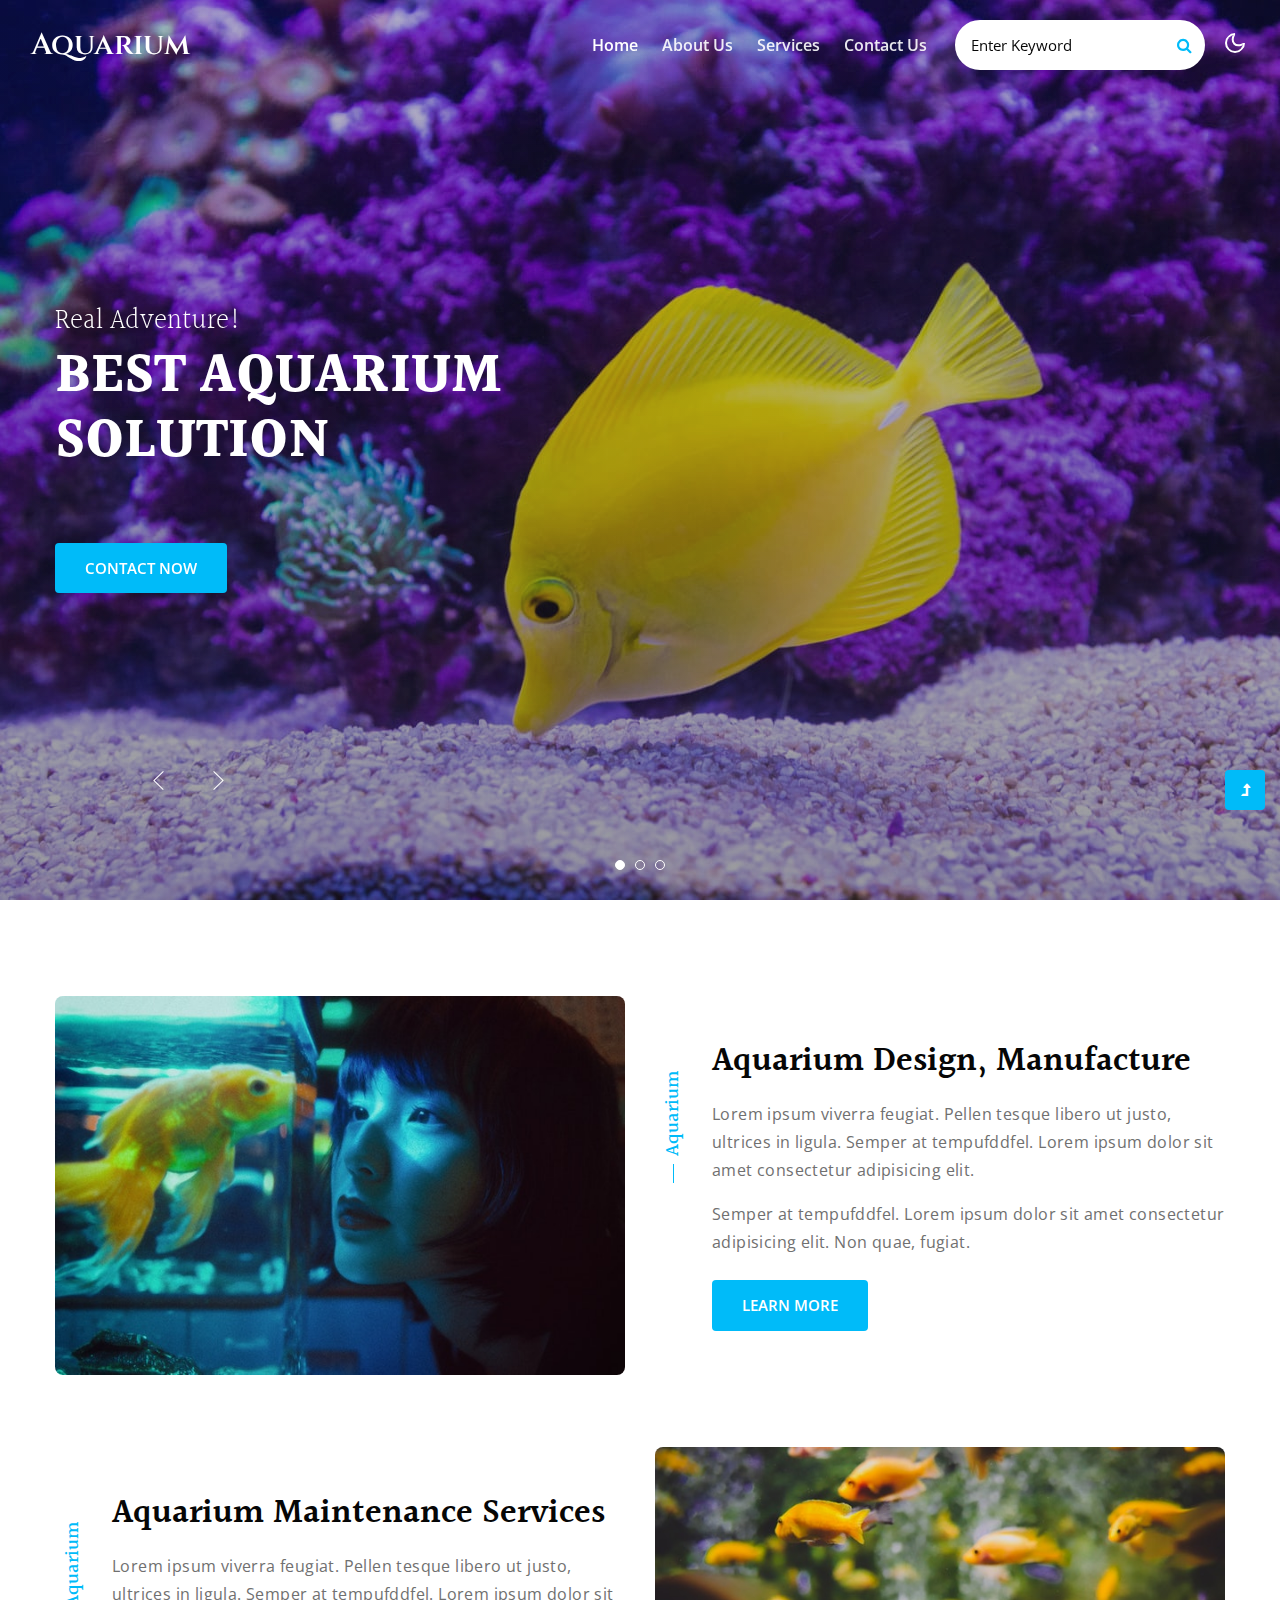
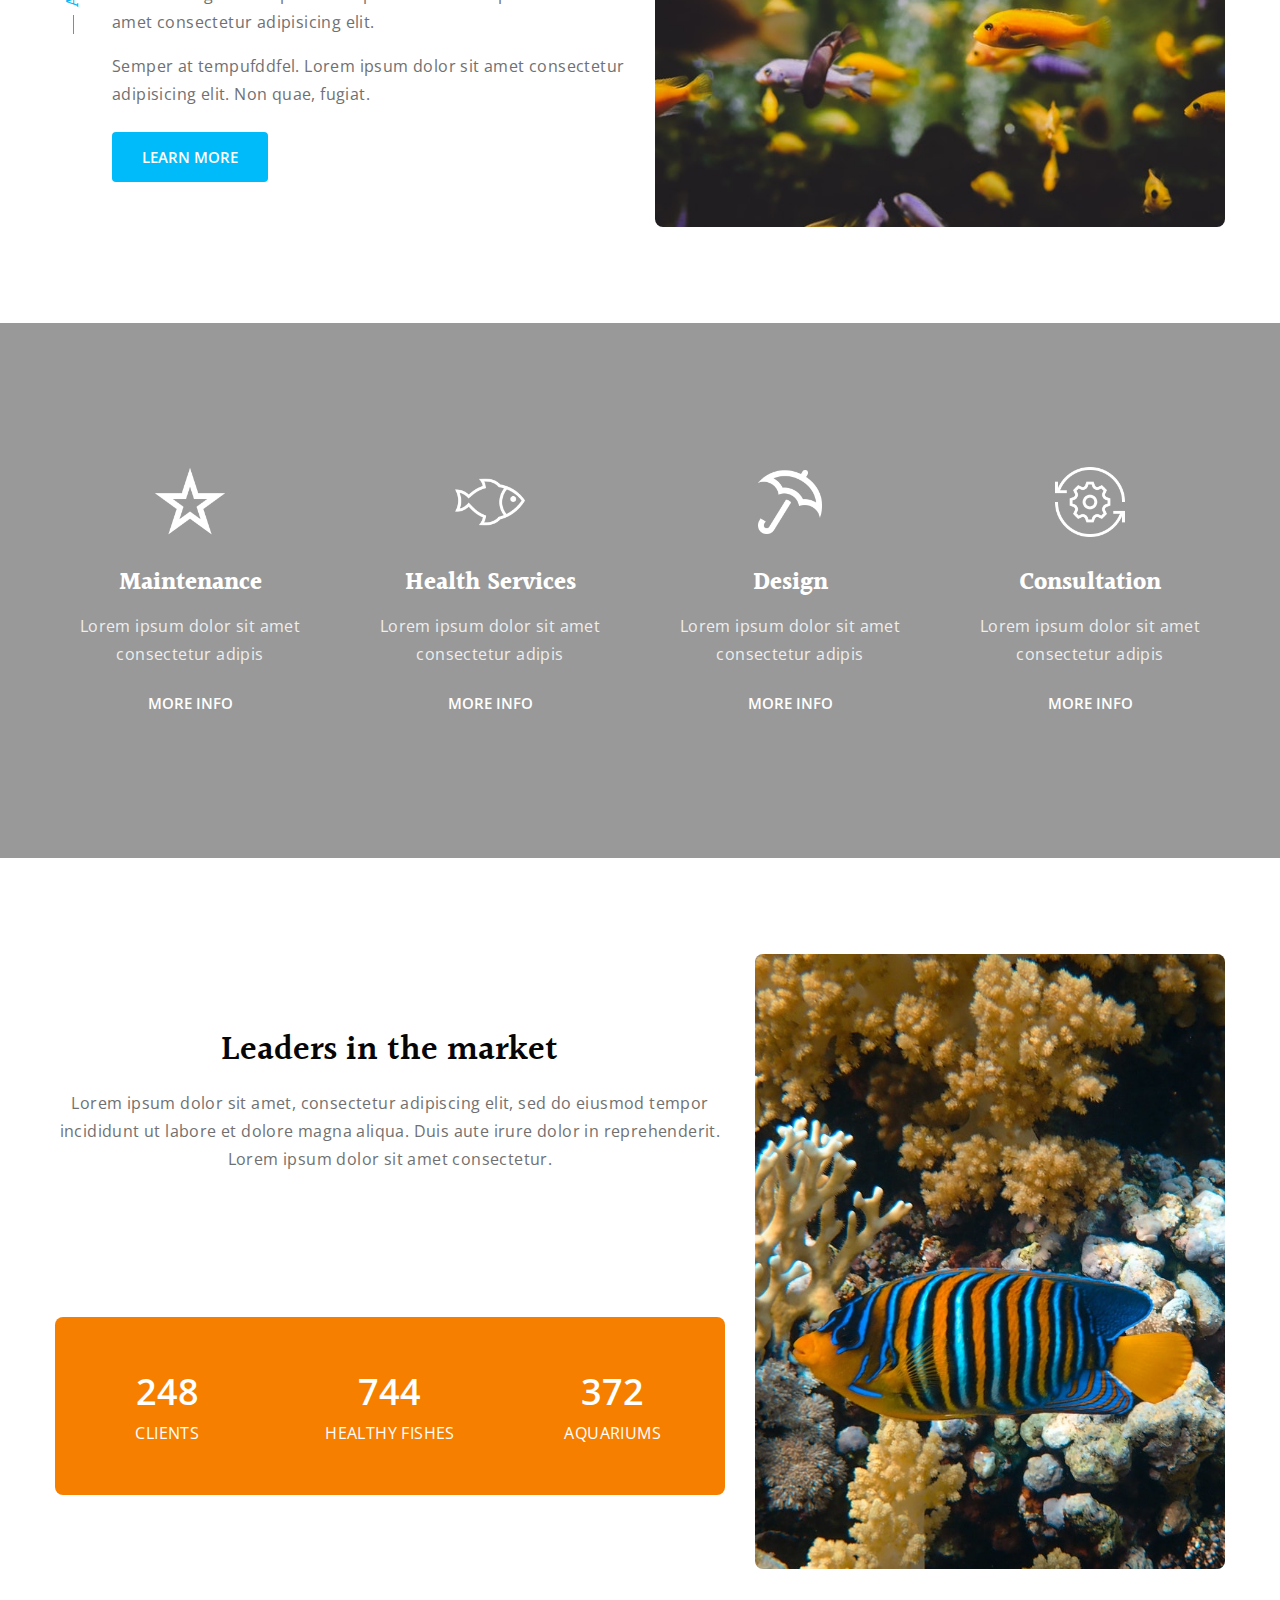
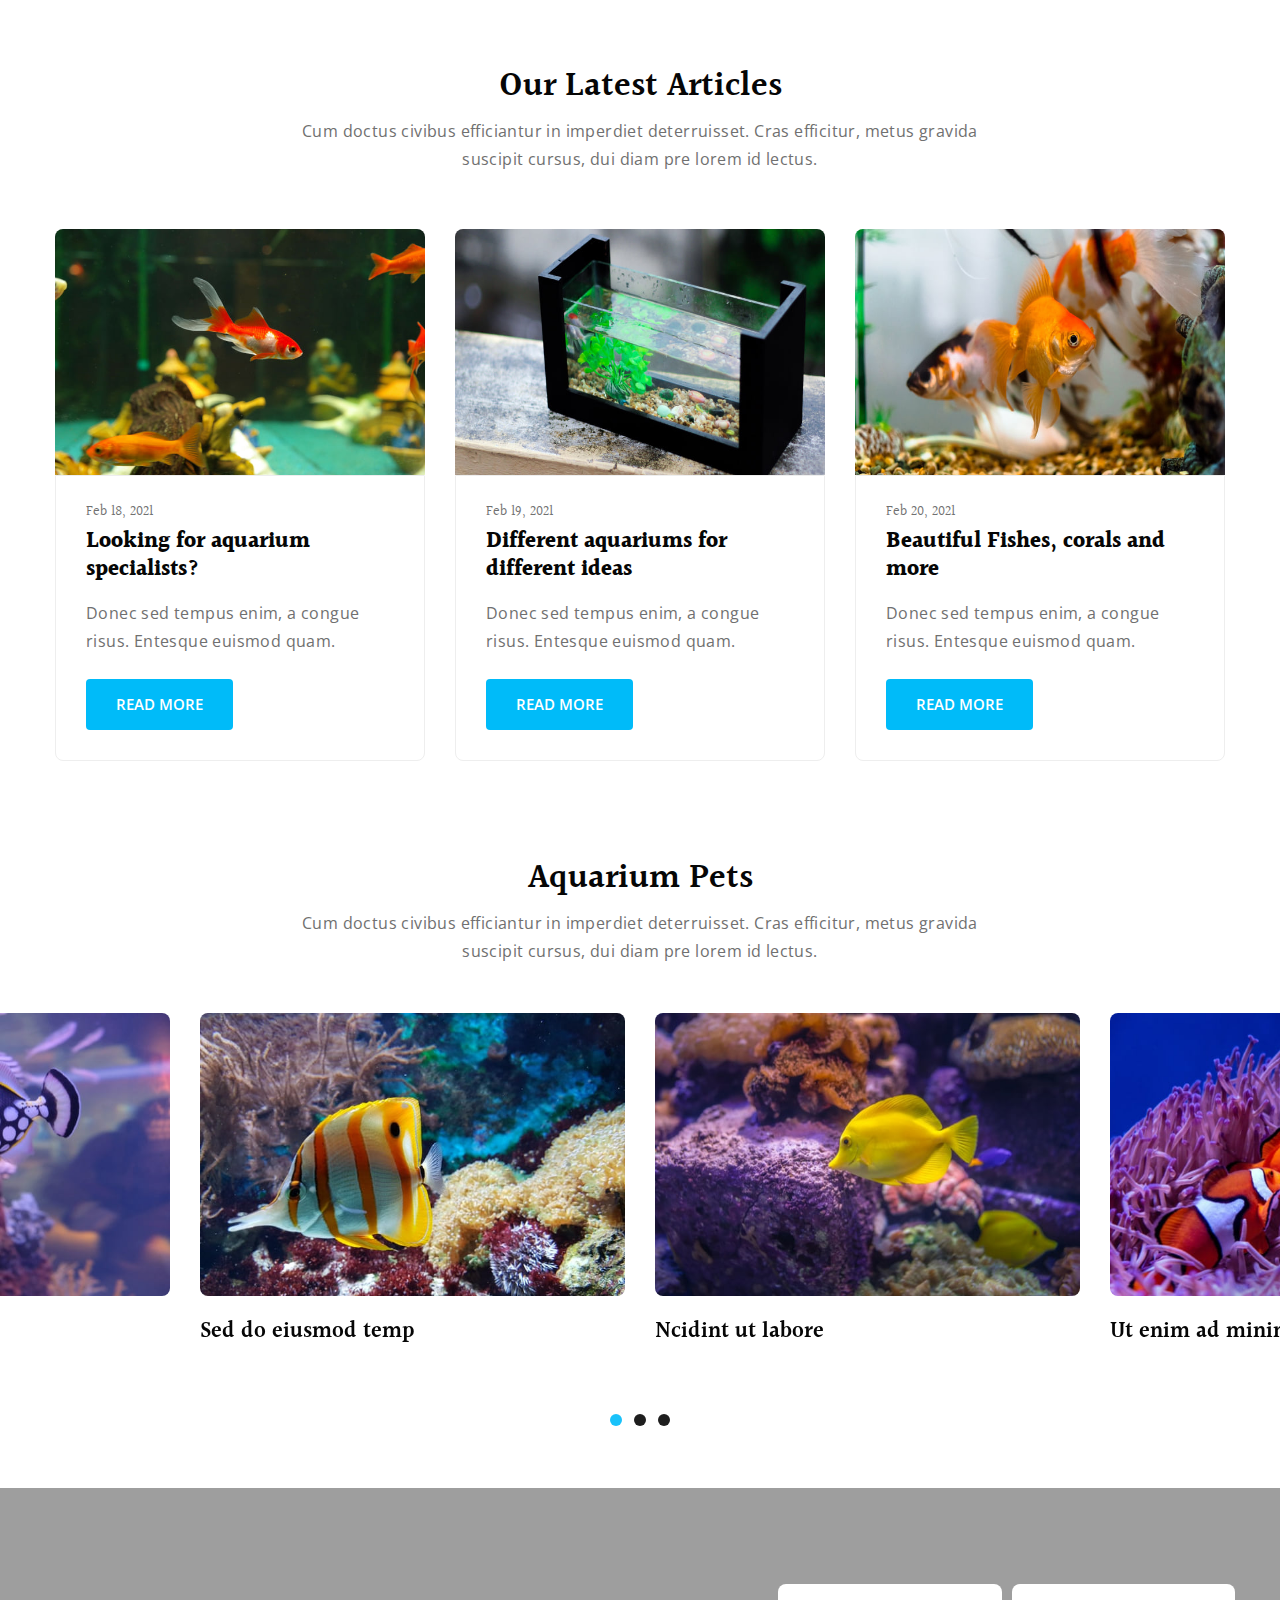
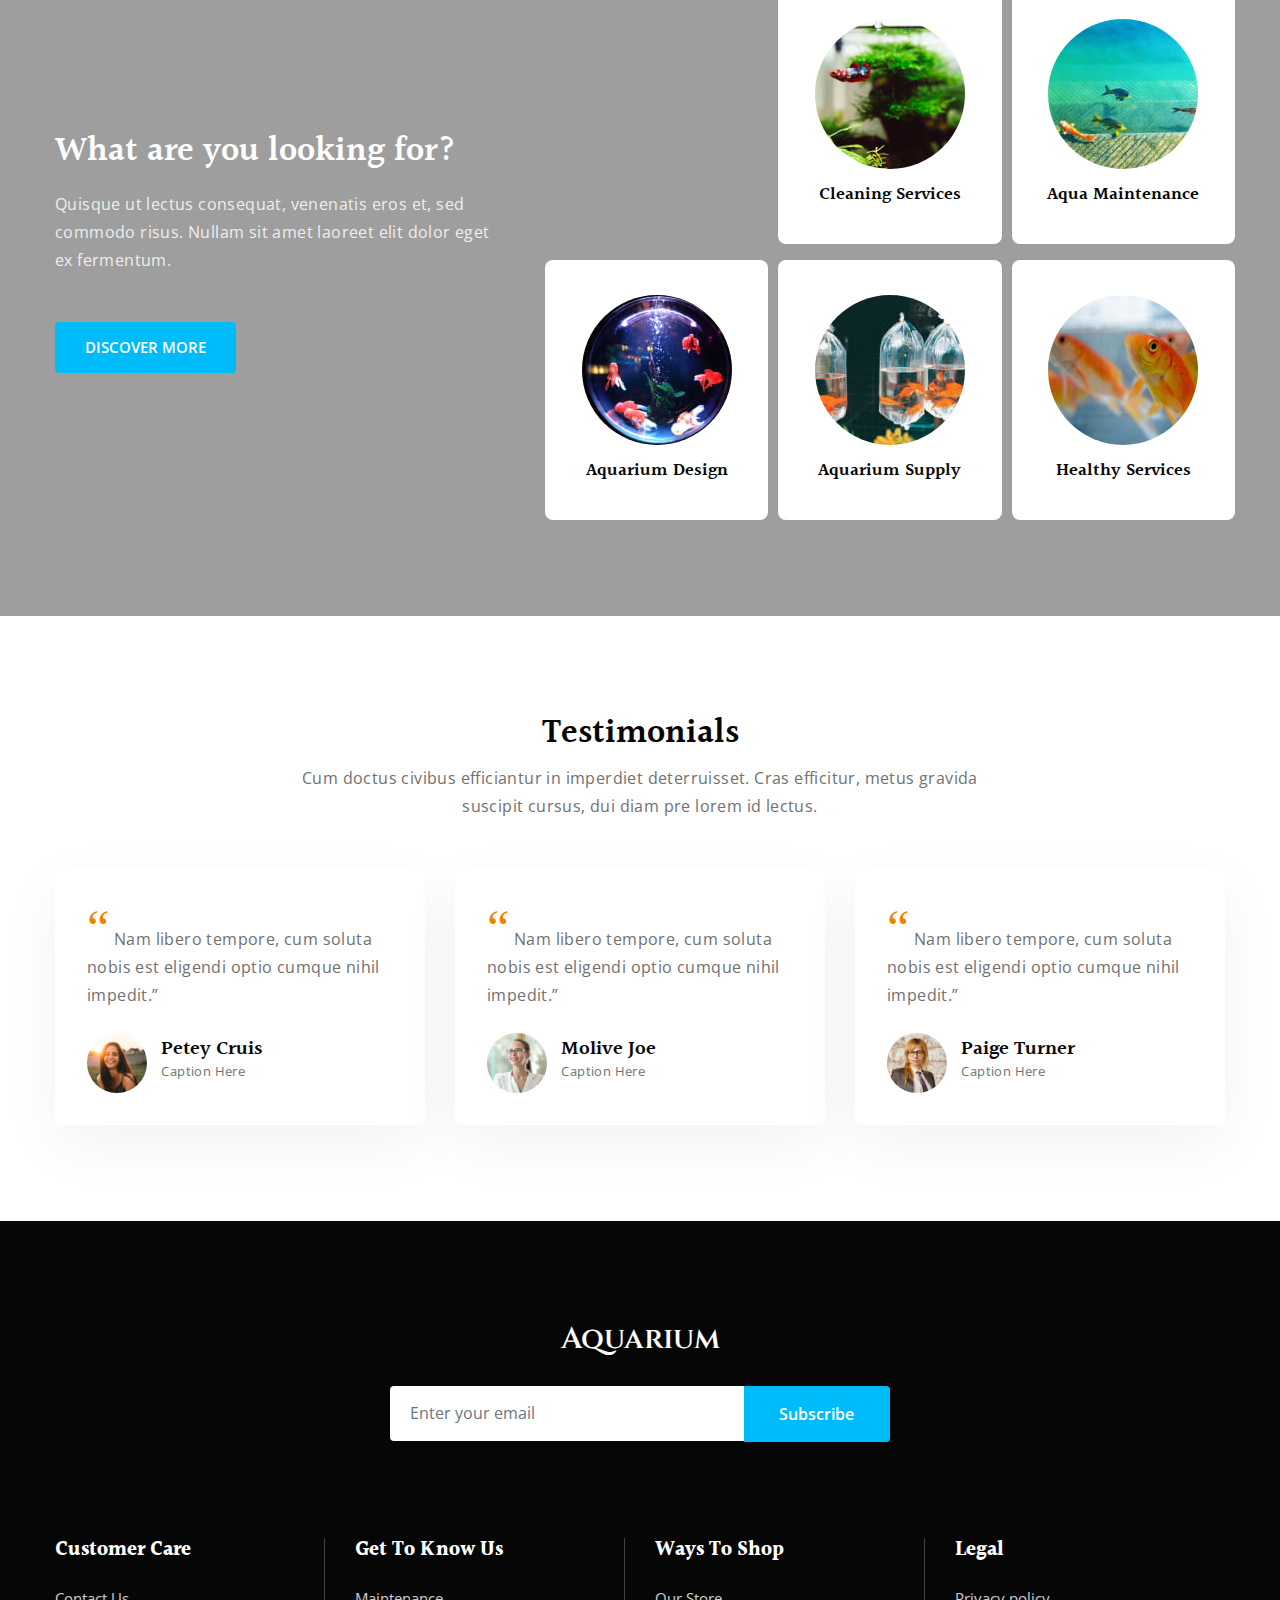
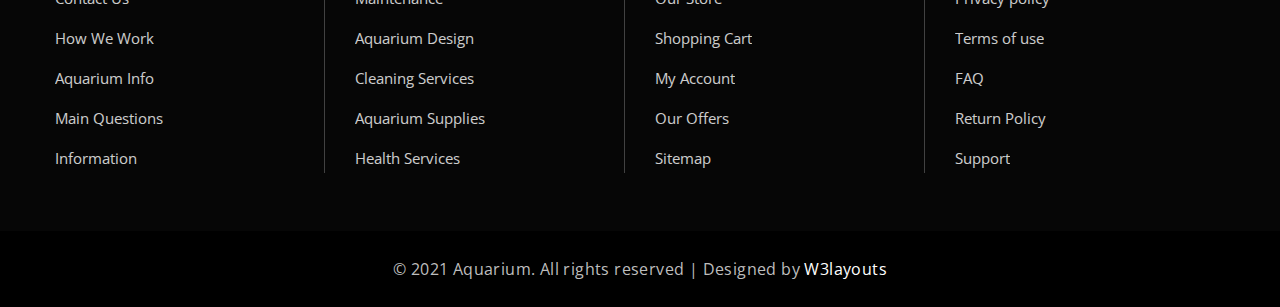
<file: Aquarium-Starter/index.html>
<!--
Author: W3layouts
Author URL: http://w3layouts.com
-->
<!doctype html>
<html lang="en">

<head>
    <!-- Required meta tags -->
    <meta charset="utf-8">
    <meta name="viewport" content="width=device-width, initial-scale=1, shrink-to-fit=no">
    <title>Aquarium - Animals Category Responsive Website Template - Home : W3Layouts</title>
    <!-- google-fonts -->
    <link href="//fonts.googleapis.com/css2?family=Cinzel:wght@400;500;600;700;800;900&display=swap" rel="stylesheet">
    <link href="//fonts.googleapis.com/css2?family=Halant:wght@300;400;500;600;700&display=swap" rel="stylesheet">
    <link href="//fonts.googleapis.com/css2?family=Open+Sans:wght@300;400;600;700;800&display=swap" rel="stylesheet">
    <!-- //google-fonts -->
    <!-- Template CSS Style link -->
    <link rel="stylesheet" href="assets/css/style-starter.css">
</head>

<body>
    <!--header-->
    <header id="site-header" class="fixed-top">
        <div class="container-fluid">
            <nav class="navbar navbar-expand-lg stroke">
                <h1>
                    <a class="navbar-brand d-flex align-items-center" href="index.html">
                        Aquarium</a>
                </h1>
                <!-- if logo is image enable this   
    <a class="navbar-brand" href="#index.html">
        <img src="image-path" alt="Your logo" title="Your logo" style="height:35px;" />
    </a> -->
                <button class="navbar-toggler  collapsed bg-gradient" type="button" data-toggle="collapse"
                    data-target="#navbarTogglerDemo02" aria-controls="navbarTogglerDemo02" aria-expanded="false"
                    aria-label="Toggle navigation">
                    <span class="navbar-toggler-icon fa icon-expand fa-bars"></span>
                    <span class="navbar-toggler-icon fa icon-close fa-times"></span>
                </button>

                <div class="collapse navbar-collapse" id="navbarTogglerDemo02">
                    <ul class="navbar-nav ml-lg-auto">
                        <li class="nav-item active">
                            <a class="nav-link" href="index.html">Home <span class="sr-only">(current)</span></a>
                        </li>
                        <li class="nav-item">
                            <a class="nav-link" href="about.html">About Us</a>
                        </li>
                        <li class="nav-item">
                            <a class="nav-link" href="services.html">Services</a>
                        </li>
                        <li class="nav-item">
                            <a class="nav-link" href="contact.html">Contact Us</a>
                        </li>
                        <!-- search button -->
                        <div class="search-right ml-lg-3">
                            <form action="#search" method="GET" class="search-box position-relative">
                                <div class="input-search">
                                    <input type="search" placeholder="Enter Keyword" name="search" required="required"
                                        autofocus="" class="search-popup">
                                </div>
                                <button type="submit" class="btn search-btn"><i class="fa fa-search"
                                        aria-hidden="true"></i></button>
                            </form>
                        </div>
                        <!-- //search button -->
                    </ul>
                </div>
                <!-- toggle switch for light and dark theme -->
                <div class="cont-ser-position">
                    <nav class="navigation">
                        <div class="theme-switch-wrapper">
                            <label class="theme-switch" for="checkbox">
                                <input type="checkbox" id="checkbox">
                                <div class="mode-container">
                                    <i class="gg-sun"></i>
                                    <i class="gg-moon"></i>
                                </div>
                            </label>
                        </div>
                    </nav>
                </div>
                <!-- //toggle switch for light and dark theme -->
            </nav>
        </div>
    </header>
    <!-- //header -->

    <!-- banner section -->
    <section class="banner-slider-new-main">
        <div class="hero-header-11">
            <div id="wrapper">
                <section class="slideshow" id="js-header">
                    <div class="slideshow__slide js-slider-home-slide is-current" data-slide="1">
                        <div class="slideshow__slide-background-parallax background-absolute js-parallax"
                            data-speed="-1" data-position="top" data-target="#js-header">
                            <div class="slideshow__slide-background-load-wrap background-absolute">
                                <div class="slideshow__slide-background-load background-absolute">
                                    <div class="slideshow__slide-background-wrap background-absolute">
                                        <div class="slideshow__slide-background background-absolute">
                                            <div class="slideshow__slide-image-wrap background-absolute">
                                                <div class="slideshow__slide-image background-absolute"
                                                    style="background-image: url('assets/images/b1.jpg')">
                                                </div>
                                            </div>
                                        </div>
                                    </div>
                                </div>
                            </div>
                        </div>
                        <div class="slideshow__slide-caption">
                            <div class="slideshow__slide-caption-text">
                                <div class="container js-parallax wrapper" data-speed="2" data-position="top"
                                    data-target="#js-header">
                                    <div style="max-width:700px" class="">
                                        <h4>Real adventure!</h4>
                                        <h1 class="slideshow__slide-caption-title mt-2">Best Aquarium Solution</h1>
                                        <a class="btn btn-style mt-sm-5 mt-4" href="contact.html">Contact Now</a>
                                    </div>
                                </div>
                            </div>
                        </div>
                    </div>

                    <div class="slideshow__slide js-slider-home-slide is-next" data-slide="2">
                        <div class="slideshow__slide-background-parallax background-absolute js-parallax"
                            data-speed="-1" data-position="top" data-target="#js-header">
                            <div class="slideshow__slide-background-load-wrap background-absolute">
                                <div class="slideshow__slide-background-load background-absolute">
                                    <div class="slideshow__slide-background-wrap background-absolute">
                                        <div class="slideshow__slide-background background-absolute">
                                            <div class="slideshow__slide-image-wrap background-absolute">
                                                <div class="slideshow__slide-image background-absolute"
                                                    style="background-image: url('assets/images/b2.jpg')">
                                                </div>
                                            </div>
                                        </div>
                                    </div>
                                </div>
                            </div>
                        </div>
                        <div class="slideshow__slide-caption">
                            <div class="slideshow__slide-caption-text">
                                <div class="container js-parallax wrapper" data-speed="2" data-position="top"
                                    data-target="#js-header">
                                    <div style="max-width:700px" class="m-auto text-center">
                                        <h4>The best experience!</h4>
                                        <h1 class="slideshow__slide-caption-title mt-2">Best Accessories for your
                                            Aquarium
                                        </h1>
                                        <a class="btn btn-style mt-sm-5 mt-4" href="contact.html">Contact Now</a>
                                    </div>
                                </div>
                            </div>
                        </div>
                    </div>

                    <div class="slideshow__slide js-slider-home-slide is-prev" data-slide="3">
                        <div class="slideshow__slide-background-parallax background-absolute js-parallax"
                            data-speed="-1" data-position="top" data-target="#js-header">
                            <div class="slideshow__slide-background-load-wrap background-absolute">
                                <div class="slideshow__slide-background-load background-absolute">
                                    <div class="slideshow__slide-background-wrap background-absolute">
                                        <div class="slideshow__slide-background background-absolute">
                                            <div class="slideshow__slide-image-wrap background-absolute">
                                                <div class="slideshow__slide-image background-absolute"
                                                    style="background-image: url('assets/images/b3.jpg')">
                                                </div>
                                            </div>
                                        </div>
                                    </div>
                                </div>
                            </div>
                        </div>
                        <div class="slideshow__slide-caption">
                            <div class="slideshow__slide-caption-text">
                                <div class="container js-parallax wrapper" data-speed="2" data-position="top"
                                    data-target="#js-header">
                                    <div style="max-width:700px;" class="ml-auto">
                                        <h4>Underwater zoo!</h4>
                                        <h1 class="slideshow__slide-caption-title mt-2">Creating Beautiful Aquarium</h1>
                                        <a class="btn btn-style mt-sm-5 mt-4" href="contact.html">Contact Now</a>
                                    </div>
                                </div>
                            </div>
                        </div>
                    </div>

                    <div class="c-header-home_footer">
                        <div class="o-container wrapper">
                            <div class="c-header-home_controls -nomobile o-button-group">
                                <div class="js-parallax is-inview" data-speed="1" data-position="top"
                                    data-target="#js-header">
                                    <button
                                        class="o-button -white -square -left js-slider-home-button js-slider-home-prev"
                                        type="button">
                                        <span class="o-button_label">
                                            <svg class="o-button_icon" role="img">
                                                <use xmlns:xlink="http://www.w3.org/1999/xlink"
                                                    xlink:href="#arrow-prev">
                                                </use>
                                            </svg>
                                        </span>
                                    </button>
                                    <button class="o-button -white -square js-slider-home-button js-slider-home-next"
                                        type="button">
                                        <span class="o-button_label">
                                            <svg class="o-button_icon" role="img">
                                                <use xmlns:xlink="http://www.w3.org/1999/xlink"
                                                    xlink:href="#arrow-next">
                                                </use>
                                            </svg>
                                        </span>
                                    </button>
                                </div>
                            </div>
                        </div>
                    </div>
                    <svg xmlns="http://www.w3.org/2000/svg">
                        <symbol viewBox="0 0 18 18" id="arrow-next">
                            <path id="arrow-next-arrow.svg"
                                d="M12.6,9L4,17.3L4.7,18l8.5-8.3l0,0L14,9l0,0l-0.7-0.7l0,0L4.7,0L4,0.7L12.6,9z" />
                        </symbol>
                        <symbol viewBox="0 0 18 18" id="arrow-prev">
                            <path id="arrow-prev-arrow.svg"
                                d="M14,0.7L13.3,0L4.7,8.3l0,0L4,9l0,0l0.7,0.7l0,0l8.5,8.3l0.7-0.7L5.4,9L14,0.7z" />
                        </symbol>
                    </svg>
                </section>
            </div>
        </div>
    </section>
    <!-- //banner section -->

    <!-- banner bottom section -->
    <section class="w3l-aboutblock py-5">
        <div class="container py-md-5 py-sm-4">
            <div class="row">
                <div class="col-lg-6 left-wthree-img mb-lg-0 mb-md-5 mb-4">
                    <img class="img-fluid img-responsive" src="assets/images/about1.jpg" alt=" ">
                </div>
                <div class="col-lg-6 about-right-faq align-self position-relative pl-lg-5">
                    <h6 class="left-text-design">Aquarium </h6>
                    <h3 class="title-style mb-2 pl-4">Aquarium Design, Manufacture
                    </h3>
                    <p class="mt-3 pl-4">Lorem ipsum viverra feugiat. Pellen tesque libero ut justo,
                        ultrices in ligula. Semper at tempufddfel. Lorem ipsum dolor sit amet consectetur adipisicing
                        elit.</p>
                    <p class="mt-3 pl-4">Semper at tempufddfel. Lorem ipsum dolor sit amet consectetur adipisicing
                        elit. Non quae, fugiat.</p>
                    <a class="btn btn-style mt-4 ml-4" href="services.html">Learn More</a>
                </div>
            </div>
            <div class="row mt-5 pt-lg-4">
                <div class="col-lg-6 left-wthree-img mb-lg-0 mb-md-5 mb-4 order-lg-last">
                    <img class="img-fluid img-responsive" src="assets/images/about2.jpg" alt=" ">
                </div>
                <div class="col-lg-6 about-right-faq align-self position-relative pl-lg-5 order-lg-first">
                    <h6 class="left-text-design">Aquarium </h6>
                    <h3 class="title-style mb-2 pl-4">Aquarium Maintenance Services
                    </h3>
                    <p class="mt-3 pl-4">Lorem ipsum viverra feugiat. Pellen tesque libero ut justo,
                        ultrices in ligula. Semper at tempufddfel. Lorem ipsum dolor sit amet consectetur adipisicing
                        elit.</p>
                    <p class="mt-3 pl-4">Semper at tempufddfel. Lorem ipsum dolor sit amet consectetur adipisicing
                        elit. Non quae, fugiat.</p>
                    <a class="btn btn-style mt-4 ml-4" href="services.html">Learn More</a>
                </div>
            </div>
        </div>
    </section>
    <!-- //banner bottom section -->

    <!-- feature section -->
    <section class="w3l-feature-8 py-5">
        <div class="container py-md-5 py-4">
            <div class="row features text-center py-lg-5">
                <div class="col-lg-3 col-sm-6 feature-1">
                    <div class="feature-body">
                        <div class="feature-images pb-sm-3 pb-1">
                            <img src="assets/images/icon2.png" alt="" class="img-fluid">
                        </div>
                        <div class="feature-info mt-3">
                            <a href="about.html">
                                <h3 class="feature-titel">
                                    Maintenance
                                </h3>
                            </a>
                            <p class="feature-text">Lorem ipsum dolor sit amet consectetur adipis</p>
                            <a href="about.html" class="btn btn-style btn-style-normal mt-4">More Info</a>
                        </div>
                    </div>
                </div>
                <div class="col-lg-3 col-sm-6 feature-2 mt-sm-0 mt-5">
                    <div class="feature-body">
                        <div class="feature-images pb-sm-3 pb-1">
                            <img src="assets/images/icon1.png" alt="" class="img-fluid">
                        </div>
                        <div class="feature-info mt-3">
                            <a href="about.html">
                                <h3 class="feature-titel">Health Services</h3>
                            </a>
                            <p class="feature-text">Lorem ipsum dolor sit amet consectetur adipis</p>
                            <a href="about.html" class="btn btn-style btn-style-normal mt-4">More Info</a>
                        </div>
                    </div>
                </div>
                <div class="col-lg-3 col-sm-6 feature-3 mt-lg-0 mt-5">
                    <div class="feature-body">
                        <div class="feature-images pb-sm-3 pb-1">
                            <img src="assets/images/icon3.png" alt="" class="img-fluid">
                        </div>
                        <div class="feature-info mt-3">
                            <a href="about.html">
                                <h3 class="feature-titel">Design</h3>
                            </a>
                            <p class="feature-text">Lorem ipsum dolor sit amet consectetur adipis</p>
                            <a href="about.html" class="btn btn-style btn-style-normal mt-4">More Info</a>
                        </div>
                    </div>
                </div>
                <div class="col-lg-3 col-sm-6 feature-3 mt-lg-0 mt-5">
                    <div class="feature-body">
                        <div class="feature-images pb-sm-3 pb-1">
                            <img src="assets/images/icon4.png" alt="" class="img-fluid">
                        </div>
                        <div class="feature-info mt-3">
                            <a href="about.html">
                                <h3 class="feature-titel">Consultation</h3>
                            </a>
                            <p class="feature-text">Lorem ipsum dolor sit amet consectetur adipis</p>
                            <a href="about.html" class="btn btn-style btn-style-normal mt-4">More Info</a>
                        </div>
                    </div>
                </div>
            </div>
        </div>
    </section>
    <!-- //feature section -->

    <!-- stats -->
    <section class="w3_stats py-5" id="stats">
        <div class="container py-md-5 py-4">
            <div class="row align-items-center">
                <div class="col-lg-7 text-center">
                    <div class="right-side-content pb-lg-5">
                        <h3 class="title-style mb-3">Leaders in the market</h3>
                        <p class="pb-lg-5">Lorem ipsum dolor sit amet, consectetur adipiscing elit, sed do eiusmod
                            tempor
                            incididunt ut labore et dolore magna aliqua. Duis aute irure dolor in reprehenderit. Lorem
                            ipsum dolor sit amet consectetur.</p>

                    </div>
                    <div class="stats-w3ls mt-sm-5 mt-4">
                        <div class="row text-center">
                            <div class="col-sm-4">
                                <div class="counter">
                                    <div class="timer count-title count-number" data-to="2000" data-speed="1500"></div>
                                    <p class="count-text">Clients</p>
                                </div>
                            </div>
                            <div class="col-sm-4 mt-sm-0 mt-4">
                                <div class="counter">
                                    <div class="timer count-title count-number" data-to="6000" data-speed="1500"></div>
                                    <p class="count-text">Healthy fishes</p>
                                </div>
                            </div>
                            <div class="col-sm-4 mt-sm-0 mt-4">
                                <div class="counter">
                                    <div class="timer count-title count-number" data-to="3000" data-speed="1500"></div>
                                    <p class="count-text">Aquariums</p>
                                </div>
                            </div>
                        </div>
                    </div>
                </div>
                <div class="col-lg-5 mt-lg-0 mt-5">
                    <img src="assets/images/stats.jpg" alt="" class="img-fluid img-responsive">
                </div>
            </div>
        </div>
    </section>
    <!-- //stats -->

    <!-- blog section -->
    <div class="w3l-grids-block-5 pb-5">
        <div class="container">
            <div class="title-main text-center mx-auto mb-4" style="max-width:700px;">
                <h3 class="title-style">Our Latest Articles</h3>
                <p class="sub-title mt-2">Cum doctus civibus efficiantur in imperdiet deterruisset. Cras efficitur,
                    metus gravida suscipit cursus, dui diam pre lorem id lectus.</p>
            </div>
            <div class="row mt-sm-5 pt-lg-2 justify-content-center">
                <div class="col-lg-4 col-sm-6">
                    <div class=" grids5-info">
                        <a href="#blog"><img src="assets/images/blog1.jpg" alt="" /></a>
                        <div class="blog-info">
                            <h5>Feb 18, 2021</h5>
                            <h4><a href="#blog">Looking for aquarium specialists?</a></h4>
                            <p>Donec sed tempus enim, a congue risus. Entesque euismod quam.</p>
                            <a class="btn btn-style mt-4" href="#blog">Read More</a>
                        </div>
                    </div>
                </div>
                <div class="col-lg-4 col-sm-6 mt-sm-0 mt-4">
                    <div class=" grids5-info">
                        <a href="#blog"><img src="assets/images/blog3.jpg" alt="" /></a>
                        <div class="blog-info">
                            <h5>Feb 19, 2021</h5>
                            <h4><a href="#blog">Different aquariums for different ideas</a></h4>
                            <p>Donec sed tempus enim, a congue risus. Entesque euismod quam.</p>
                            <a class="btn btn-style mt-4" href="#blog">Read More</a>
                        </div>
                    </div>
                </div>
                <div class="col-lg-4 col-sm-6  mt-lg-0 mt-4">
                    <div class=" grids5-info">
                        <a href="#blog"><img src="assets/images/blog2.jpg" alt="" /></a>
                        <div class="blog-info">
                            <h5>Feb 20, 2021</h5>
                            <h4><a href="#blog">Beautiful Fishes, corals and more</a></h4>
                            <p>Donec sed tempus enim, a congue risus. Entesque euismod quam.</p>
                            <a class="btn btn-style mt-4" href="#blog">Read More</a>
                        </div>
                    </div>
                </div>
            </div>
        </div>
    </div>
    <!-- //blog section -->

    <!-- news-grids -->
    <section class="w3l-news-sec pb-5" id="dept">
        <div class="news-mainhny py-md-5 py-4">
            <div class="container text-center">
                <div class="title-main text-center mx-auto mb-4" style="max-width:700px;">
                    <h3 class="title-style">Aquarium Pets</h3>
                    <p class="sub-title mt-2">Cum doctus civibus efficiantur in imperdiet deterruisset. Cras efficitur,
                        metus gravida suscipit cursus, dui diam pre lorem id lectus.</p>
                </div>
            </div>
            <div class="owl-news owl-carousel owl-theme py-4">
                <div class="item">
                    <div class="news-img position-relative">
                        <a href="#"><img src="assets/images/img1.jpg" class="img-fluid img-responsive"
                                alt="news image"></a>
                        <div class="title-wrap">
                            <a href="#">
                                <h4 class="title">Sed do eiusmod temp</h4>
                            </a>
                        </div>
                    </div>
                </div>
                <div class="item">
                    <div class="news-img">
                        <a href="#"><img src="assets/images/img2.jpg" class="img-fluid img-responsive"
                                alt="news image"></a>
                        <div class="title-wrap">
                            <a href="#">
                                <h4 class="title">Ncidint ut labore </h4>
                            </a>
                        </div>
                    </div>
                </div>
                <div class="item">
                    <div class="news-img">
                        <a href="#"><img src="assets/images/img3.jpg" class="img-fluid img-responsive"
                                alt="news image"></a>
                        <div class="title-wrap">
                            <a href="#">
                                <h4 class="title">Ut enim ad minim</h4>
                            </a>
                        </div>
                    </div>
                </div>
                <div class="item">
                    <div class="news-img">
                        <a href="#"><img src="assets/images/img4.jpg" class="img-fluid img-responsive"
                                alt="news image"></a>
                        <div class="title-wrap">
                            <a href="#">
                                <h4 class="title">Quis nostrud exerci</h4>
                            </a>
                        </div>
                    </div>
                </div>
                <div class="item">
                    <div class="news-img">
                        <a href="#"><img src="assets/images/img5.jpg" class="img-fluid img-responsive"
                                alt="news image"></a>
                        <div class="title-wrap">
                            <a href="#">
                                <h4 class="title">Duis autere dolo</h4>
                            </a>
                        </div>
                    </div>
                </div>
                <div class="item">
                    <div class="news-img">
                        <a href="#"><img src="assets/images/img6.jpg" class="img-fluid img-responsive"
                                alt="news image"></a>
                        <div class="title-wrap">
                            <a href="#">
                                <h4 class="title">Renderit in olup</h4>
                            </a>
                        </div>
                    </div>
                </div>
            </div>
        </div>
    </section>
    <!-- //news-grids -->

    <!-- features section -->
    <section class="w3l-features" id="work">
        <div class="container py-lg-5 py-4">
            <div class="row main-cont-wthree-2 py-5">
                <div class="col-lg-5 feature-grid-left pr-lg-5">
                    <div class="style-title position-relative">
                        <h3 class="title-style mb-sm-3 mb-2 text-white">What are you looking for?
                        </h3>
                    </div>
                    <p class="text-para">Quisque ut lectus consequat, venenatis eros et, sed commodo risus. Nullam sit
                        amet laoreet elit dolor eget ex fermentum.
                    </p>
                    <a href="services.html" class="btn btn-style mt-lg-5 mt-4">Discover More</a>
                </div>
                <div class="col-lg-7 feature-grid-right mt-lg-0 mt-5">
                    <div class="row call-grids-w3 justify-content-center">
                        <div class="col-md-4 offset-md-4 col-6 col-sec mb-3">
                            <div class="grids-1 box-wrap">
                                <div class="icon">
                                    <img src="assets/images/s1.jpg" class="img-fluid" alt="" />
                                </div>
                                <h4><a href="services.html" class="title-head">
                                        Cleaning Services</a></h4>
                            </div>
                        </div>
                        <div class="col-md-4 col-6 col-sec mb-3">
                            <div class="box-wrap">
                                <div class="icon">
                                    <img src="assets/images/s2.jpg" class="img-fluid" alt="" />
                                </div>
                                <h4><a href="services.html" class="title-head">
                                        Aqua Maintenance</a></h4>
                            </div>
                        </div>
                        <div class="col-md-4 col-6 col-sec mb-md-0 mb-3">
                            <div class="box-wrap">
                                <div class="icon">
                                    <img src="assets/images/s3.jpg" class="img-fluid" alt="" />
                                </div>
                                <h4><a href="services.html" class="title-head">
                                        Aquarium Design</a></h4>
                            </div>
                        </div>
                        <div class="col-md-4 col-6 col-sec mb-md-0 mb-3">
                            <div class="box-wrap">
                                <div class="icon">
                                    <img src="assets/images/s4.jpg" class="img-fluid" alt="" />
                                </div>
                                <h4><a href="services.html" class="title-head">
                                        Aquarium Supply</a></h4>
                            </div>
                        </div>
                        <div class="col-md-4 col-6 col-sec">
                            <div class="box-wrap">
                                <div class="icon">
                                    <img src="assets/images/s5.jpg" class="img-fluid" alt="" />
                                </div>
                                <h4><a href="services.html" class="title-head">
                                        Healthy Services</a></h4>
                            </div>
                        </div>
                    </div>
                </div>
            </div>
        </div>
    </section>
    <!-- //features section -->

    <!-- testimonial section -->
    <div class="w3l-cutomer-main-cont">
        <div class="testimonials py-5">
            <div class="container py-md-5 py-4">
                <div class="title-main text-center mx-auto mb-4" style="max-width:700px;">
                    <h3 class="title-style">Testimonials</h3>
                    <p class="sub-title mt-2">Cum doctus civibus efficiantur in imperdiet deterruisset. Cras efficitur,
                        metus gravida suscipit cursus, dui diam pre lorem id lectus.</p>
                </div>
                <div class="row content-sec mt-md-5 justify-content-center">
                    <div class="col-lg-4 col-md-6 testi-sections">
                        <div class="testimonials_grid">
                            <p class="sub-test"><q>
                                    Nam libero tempore, cum soluta
                                    nobis est eligendi optio cumque nihil impedit.</q>
                            </p>
                            <div class="d-grid sub-author-con">
                                <div class="testi-img-res">
                                    <img src="assets/images/testi2.jpg" alt="" class="img-fluid" />
                                </div>
                                <div class="testi_grid text-left">
                                    <h5>Petey Cruis</h5>
                                    <p>Caption Here</p>
                                </div>
                            </div>
                        </div>
                    </div>
                    <div class="col-lg-4 col-md-6 mt-md-0 mt-4 testi-sections">
                        <div class="testimonials_grid">
                            <p class="sub-test"><q>
                                    Nam
                                    libero
                                    tempore, cum soluta
                                    nobis est eligendi optio cumque nihil impedit.</q>
                            </p>
                            <div class="d-grid sub-author-con">
                                <div class="testi-img-res">
                                    <img src="assets/images/testi1.jpg" alt="" class="img-fluid" />
                                </div>
                                <div class="testi_grid text-left">
                                    <h5>Molive Joe</h5>
                                    <p>Caption Here</p>
                                </div>
                            </div>
                        </div>
                    </div>
                    <div class="col-lg-4 col-md-6 mt-lg-0 mt-4 testi-sections">
                        <div class="testimonials_grid">
                            <p class="sub-test"><q>
                                    Nam
                                    libero
                                    tempore, cum soluta
                                    nobis est eligendi optio cumque nihil impedit.</q>
                            </p>
                            <div class="d-grid sub-author-con">
                                <div class="testi-img-res">
                                    <img src="assets/images/testi3.jpg" alt="" class="img-fluid" />
                                </div>
                                <div class="testi_grid text-left">
                                    <h5>Paige Turner</h5>
                                    <p>Caption Here</p>
                                </div>
                            </div>
                        </div>
                    </div>
                </div>
            </div>
        </div>
    </div>
    <!-- //testimonial section -->

    <!-- footer -->
    <section class="footer-17">
        <div class="footer17-sub pt-5">
            <div class="container py-md-5 py-4">
                <div class="text-center mb-4">
                    <a class="footer-logo" href="index.html">Aquarium</a>
                </div>
                <form action="#url" method="GET" class="rightside-form m-auto" style="max-width:500px;">
                    <input type="email" class="form-control" name="email" placeholder="Enter your email">
                    <button class="btn" type="submit">Subscribe</button>
                </form>
                <div class="row footer17-top mt-5 pt-md-5 pt-sm-4">
                    <div class="col-md-3 col-6">
                        <div class="footer17-top-left">
                            <h6>Customer Care</h6>
                            <ul>
                                <li><a href="contact.html">Contact Us</a></li>
                                <li><a href="#work">How We Work</a></li>
                                <li><a href="#aquarium">Aquarium Info</a></li>
                                <li><a href="#questions">Main Questions</a></li>
                                <li><a href="#info">Information</a></li>
                            </ul>
                        </div>
                    </div>
                    <div class="col-md-3 col-6">
                        <div class="footer17-top-left">
                            <h6>Get To Know Us</h6>
                            <ul>
                                <li><a href="services.html">Maintenance</a></li>
                                <li><a href="services.html">Aquarium Design</a></li>
                                <li><a href="services.html">Cleaning Services</a></li>
                                <li><a href="services.html">Aquarium Supplies</a></li>
                                <li><a href="services.html">Health Services</a></li>
                            </ul>
                        </div>
                    </div>
                    <div class="col-md-3 col-6 mt-md-0 mt-4">
                        <div class="footer17-top-left">
                            <h6>Ways To Shop</h6>
                            <ul>
                                <li><a href="#store">Our Store</a></li>
                                <li><a href="#cart">Shopping Cart</a></li>
                                <li><a href="#account">My Account</a></li>
                                <li><a href="#offers">Our Offers</a></li>
                                <li><a href="#map">Sitemap</a></li>
                            </ul>
                        </div>
                    </div>
                    <div class="col-md-3 col-6 mt-md-0 mt-4">
                        <div class="footer17-top-left border-0">
                            <h6>Legal </h6>
                            <ul>
                                <li><a href="#url">Privacy policy</a></li>
                                <li><a href="#url">Terms of use</a></li>
                                <li><a href="#url">FAQ</a></li>
                                <li><a href="#url">Return Policy</a></li>
                                <li><a href="#url">Support</a></li>
                            </ul>
                        </div>
                    </div>
                </div>
            </div>
            <div class="copyright text-center">
                <div class="container">
                    <p class="copy-footer-29">© 2021 Aquarium. All rights reserved | Designed by <a
                            href="https://w3layouts.com" target="_blank">W3layouts</a></p>
                </div>
            </div>
        </div>
    </section>
    <!-- //footer -->

    <!-- Js scripts -->
    <!-- move top -->
    <button onclick="topFunction()" id="movetop" title="Go to top">
        <span class="fa fa-level-up" aria-hidden="true"></span>
    </button>
    <script>
        // When the user scrolls down 20px from the top of the document, show the button
        window.onscroll = function () {
            scrollFunction()
        };

        function scrollFunction() {
            if (document.body.scrollTop > 20 || document.documentElement.scrollTop > 20) {
                document.getElementById("movetop").style.display = "block";
            } else {
                document.getElementById("movetop").style.display = "none";
            }
        }

        // When the user clicks on the button, scroll to the top of the document
        function topFunction() {
            document.body.scrollTop = 0;
            document.documentElement.scrollTop = 0;
        }
    </script>
    <!-- //move top -->

    <!-- common jquery plugin -->
    <script src="assets/js/jquery-3.3.1.min.js"></script>
    <!-- //common jquery plugin -->

    <!-- banner slider -->
    <script src="assets/js/slideshow-slider.js"></script>
    <!-- //banner slider -->

    <!-- counter for stats -->
    <script src="assets/js/counter.js"></script>
    <!-- //counter for stats -->

    <!-- pets section -->
    <script src="assets/js/owl.carousel.js"></script>
    <script>
        $(document).ready(function () {
            $('.owl-news').owlCarousel({
                stagePadding: 200,
                loop: true,
                margin: 30,
                nav: false,
                responsiveClass: true,
                autoplay: true,
                autoplayTimeout: 5000,
                autoplaySpeed: 1000,
                autoplayHoverPause: false,
                responsive: {
                    0: {
                        items: 1,
                        stagePadding: 40,
                        nav: false
                    },
                    480: {
                        items: 1,
                        stagePadding: 40,
                        nav: true
                    },
                    667: {
                        items: 2,
                        stagePadding: 50,
                        nav: true
                    },
                    1000: {
                        items: 2,
                        nav: true
                    }
                }
            })
        })
    </script>
    <!-- //pets section -->

    <!-- theme switch js (light and dark)-->
    <script src="assets/js/theme-change.js"></script>
    <script>
        function autoType(elementClass, typingSpeed) {
            var thhis = $(elementClass);
            thhis.css({
                "position": "relative",
                "display": "inline-block"
            });
            thhis.prepend('<div class="cursor" style="right: initial; left:0;"></div>');
            thhis = thhis.find(".text-js");
            var text = thhis.text().trim().split('');
            var amntOfChars = text.length;
            var newString = "";
            thhis.text("|");
            setTimeout(function () {
                thhis.css("opacity", 1);
                thhis.prev().removeAttr("style");
                thhis.text("");
                for (var i = 0; i < amntOfChars; i++) {
                    (function (i, char) {
                        setTimeout(function () {
                            newString += char;
                            thhis.text(newString);
                        }, i * typingSpeed);
                    })(i + 1, text[i]);
                }
            }, 1500);
        }

        $(document).ready(function () {
            // Now to start autoTyping just call the autoType function with the 
            // class of outer div
            // The second paramter is the speed between each letter is typed.   
            autoType(".type-js", 200);
        });
    </script>
    <!-- //theme switch js (light and dark)-->

    <!-- MENU-JS -->
    <script>
        $(window).on("scroll", function () {
            var scroll = $(window).scrollTop();

            if (scroll >= 80) {
                $("#site-header").addClass("nav-fixed");
            } else {
                $("#site-header").removeClass("nav-fixed");
            }
        });

        //Main navigation Active Class Add Remove
        $(".navbar-toggler").on("click", function () {
            $("header").toggleClass("active");
        });
        $(document).on("ready", function () {
            if ($(window).width() > 991) {
                $("header").removeClass("active");
            }
            $(window).on("resize", function () {
                if ($(window).width() > 991) {
                    $("header").removeClass("active");
                }
            });
        });
    </script>
    <!-- //MENU-JS -->

    <!-- disable body scroll which navbar is in active -->
    <script>
        $(function () {
            $('.navbar-toggler').click(function () {
                $('body').toggleClass('noscroll');
            })
        });
    </script>
    <!-- //disable body scroll which navbar is in active -->

    <!--bootstrap-->
    <script src="assets/js/bootstrap.min.js"></script>
    <!-- //bootstrap-->
    <!-- //Js scripts -->
</body>

</html>
</file>
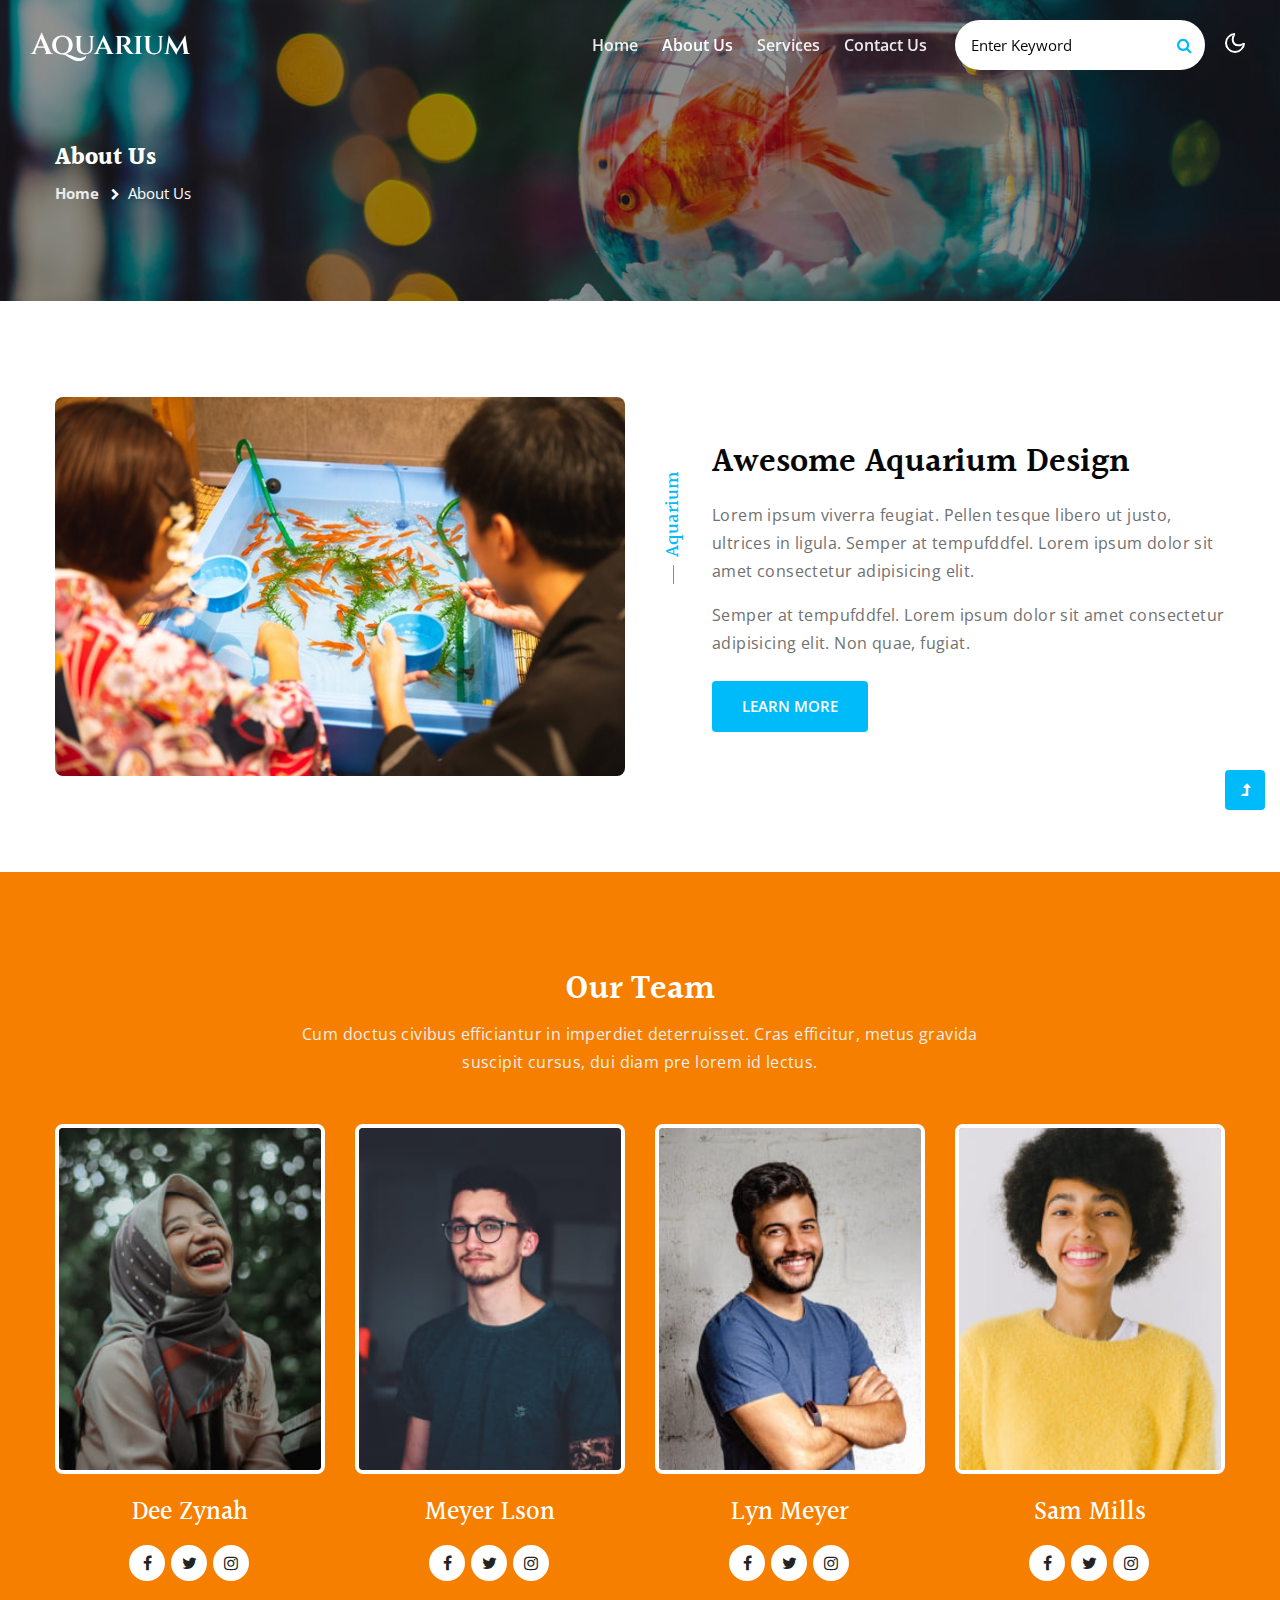
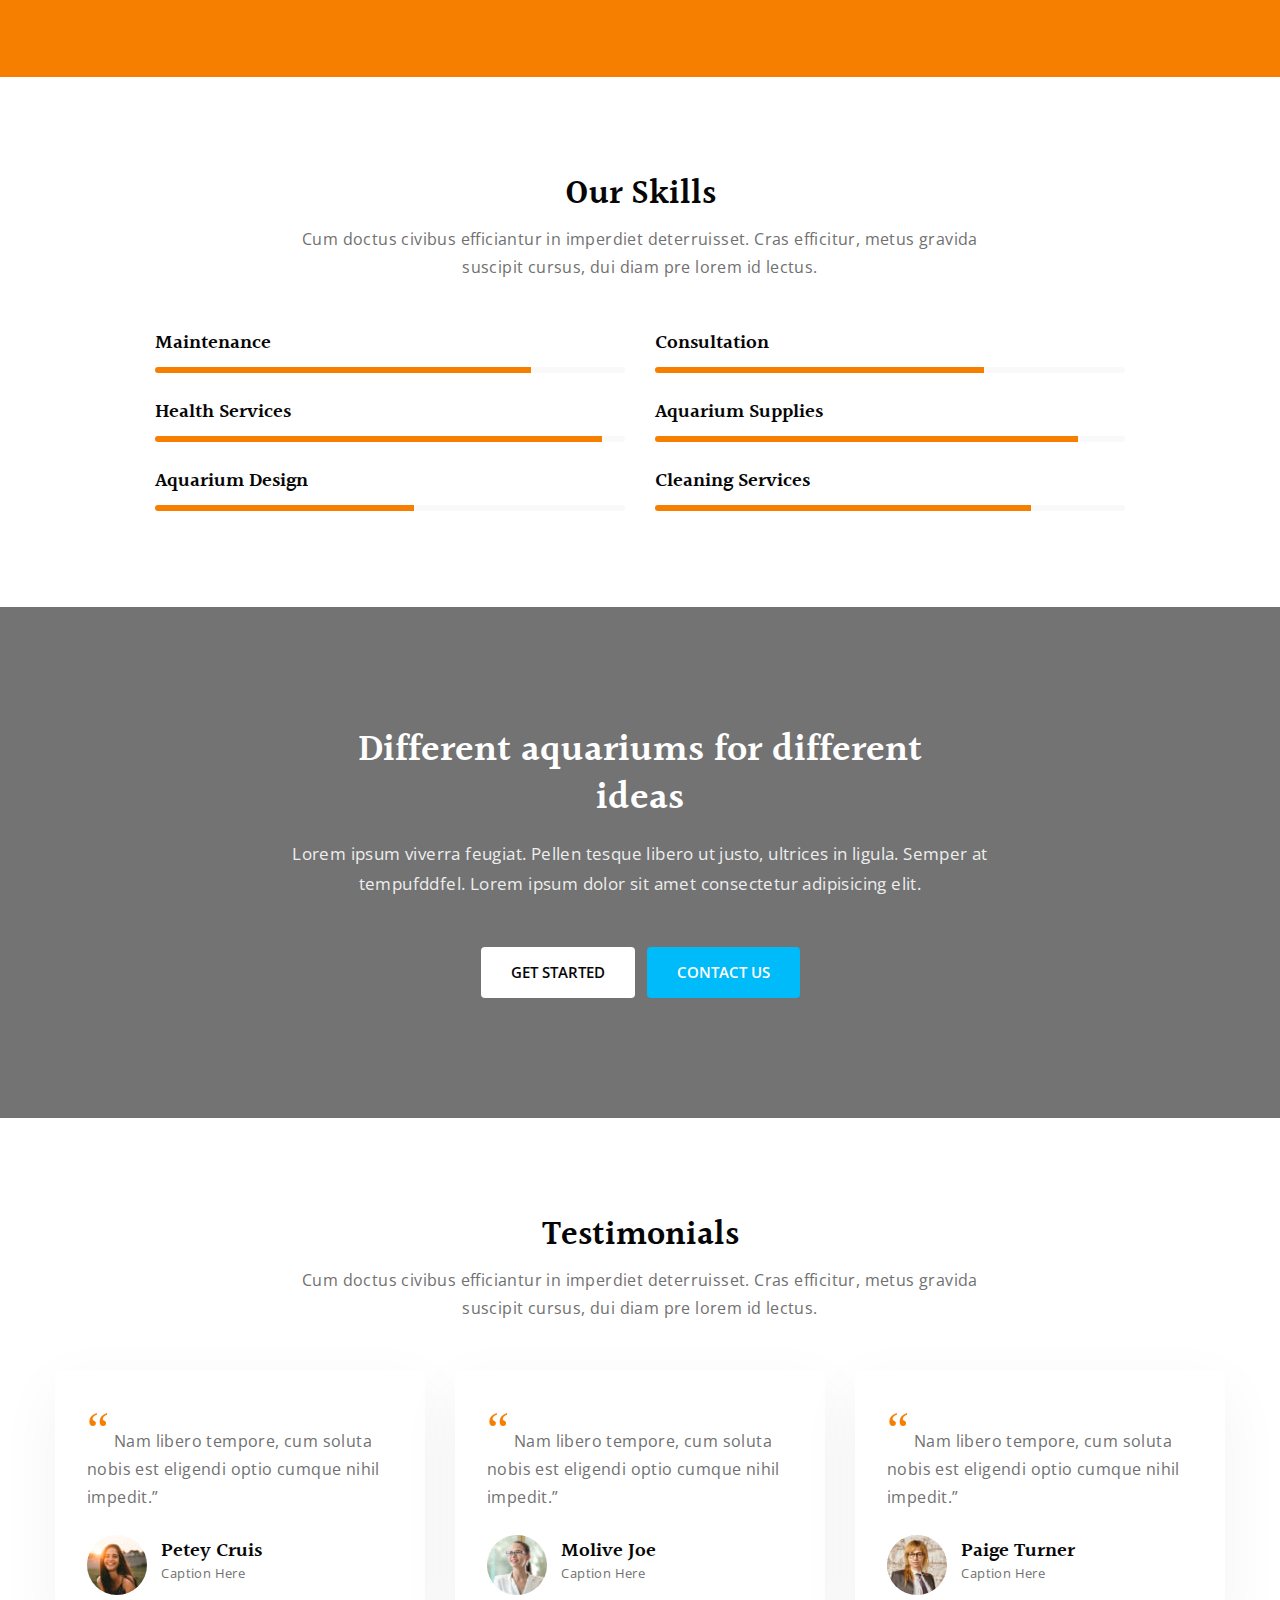
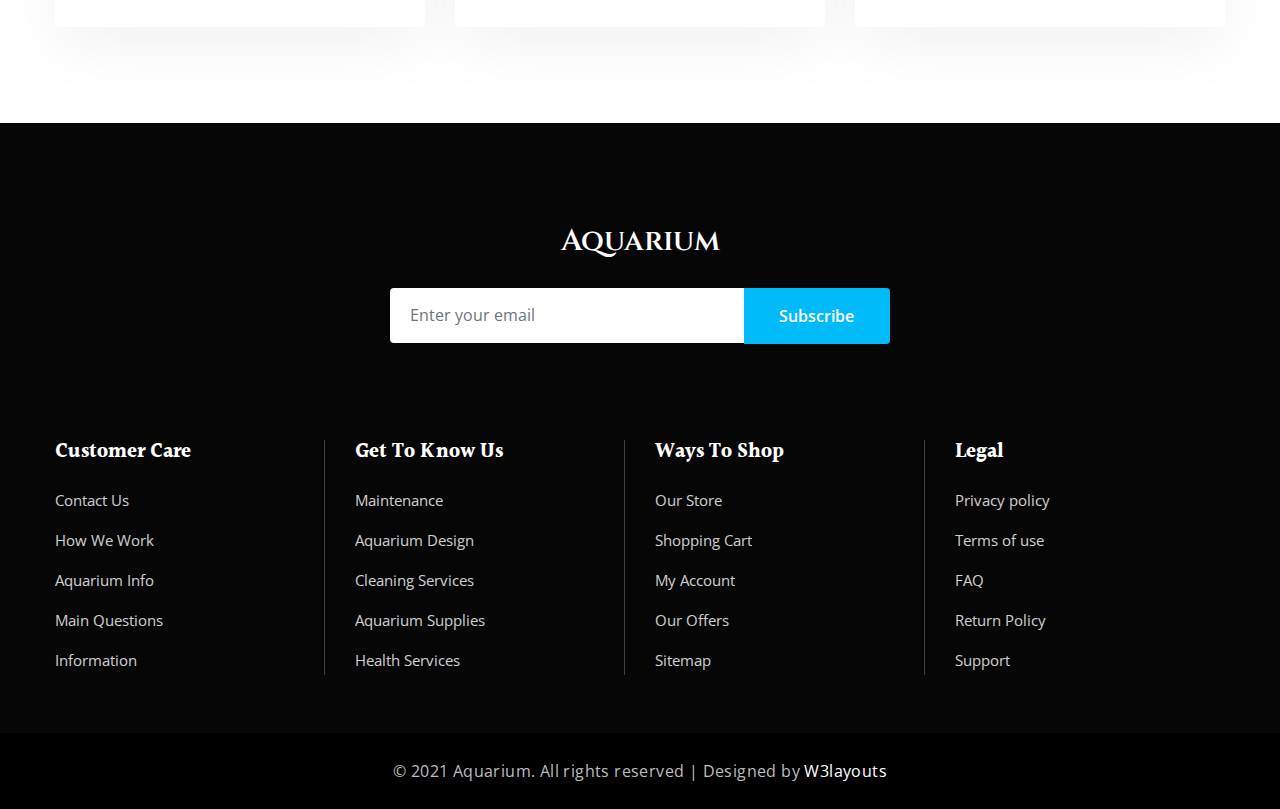
<file: Aquarium-Starter/about.html>
<!--
Author: W3layouts
Author URL: http://w3layouts.com
-->
<!doctype html>
<html lang="en">

<head>
    <!-- Required meta tags -->
    <meta charset="utf-8">
    <meta name="viewport" content="width=device-width, initial-scale=1, shrink-to-fit=no">
    <title>Aquarium - Animals Category Responsive Website Template - About : W3Layouts</title>
    <!-- google-fonts -->
    <link href="//fonts.googleapis.com/css2?family=Cinzel:wght@400;500;600;700;800;900&display=swap" rel="stylesheet">
    <link href="//fonts.googleapis.com/css2?family=Halant:wght@300;400;500;600;700&display=swap" rel="stylesheet">
    <link href="//fonts.googleapis.com/css2?family=Open+Sans:wght@300;400;600;700;800&display=swap" rel="stylesheet">
    <!-- //google-fonts -->
    <!-- Template CSS Style link -->
    <link rel="stylesheet" href="assets/css/style-starter.css">
</head>

<body>
    <!--header-->
    <header id="site-header" class="fixed-top">
        <div class="container-fluid">
            <nav class="navbar navbar-expand-lg stroke">
                <h1>
                    <a class="navbar-brand d-flex align-items-center" href="index.html">
                        Aquarium</a>
                </h1>
                <!-- if logo is image enable this   
    <a class="navbar-brand" href="#index.html">
        <img src="image-path" alt="Your logo" title="Your logo" style="height:35px;" />
    </a> -->
                <button class="navbar-toggler  collapsed bg-gradient" type="button" data-toggle="collapse"
                    data-target="#navbarTogglerDemo02" aria-controls="navbarTogglerDemo02" aria-expanded="false"
                    aria-label="Toggle navigation">
                    <span class="navbar-toggler-icon fa icon-expand fa-bars"></span>
                    <span class="navbar-toggler-icon fa icon-close fa-times"></span>
                </button>

                <div class="collapse navbar-collapse" id="navbarTogglerDemo02">
                    <ul class="navbar-nav ml-lg-auto">
                        <li class="nav-item">
                            <a class="nav-link" href="index.html">Home <span class="sr-only">(current)</span></a>
                        </li>
                        <li class="nav-item active">
                            <a class="nav-link" href="about.html">About Us</a>
                        </li>
                        <li class="nav-item">
                            <a class="nav-link" href="services.html">Services</a>
                        </li>
                        <li class="nav-item">
                            <a class="nav-link" href="contact.html">Contact Us</a>
                        </li>
                        <!-- search button -->
                        <div class="search-right ml-lg-3">
                            <form action="#search" method="GET" class="search-box position-relative">
                                <div class="input-search">
                                    <input type="search" placeholder="Enter Keyword" name="search" required="required"
                                        autofocus="" class="search-popup">
                                </div>
                                <button type="submit" class="btn search-btn"><i class="fa fa-search"
                                        aria-hidden="true"></i></button>
                            </form>
                        </div>
                        <!-- //search button -->
                    </ul>
                </div>
                <!-- toggle switch for light and dark theme -->
                <div class="cont-ser-position">
                    <nav class="navigation">
                        <div class="theme-switch-wrapper">
                            <label class="theme-switch" for="checkbox">
                                <input type="checkbox" id="checkbox">
                                <div class="mode-container">
                                    <i class="gg-sun"></i>
                                    <i class="gg-moon"></i>
                                </div>
                            </label>
                        </div>
                    </nav>
                </div>
                <!-- //toggle switch for light and dark theme -->
            </nav>
        </div>
    </header>
    <!-- //header -->

    <!-- inner banner -->
    <section class="inner-banner">
        <div class="w3l-breadcrumb py-5">
            <div class="container py-lg-5 py-sm-4 mt-5">
                <h4 class="inner-text-title font-weight-bold mb-2">About Us</h4>
                <ul class="breadcrumbs-custom-path">
                    <li><a href="index.html">Home</a></li>
                    <li class="active"><span class="fa fa-chevron-right mx-2" aria-hidden="true"></span>About Us</li>
                </ul>
            </div>
        </div>
    </section>
    <!-- //inner banner -->

    <!-- about section -->
    <section class="w3l-aboutblock py-5">
        <div class="container py-md-5 py-sm-4">
            <div class="row">
                <div class="col-lg-6 left-wthree-img mb-lg-0 mb-md-5 mb-4">
                    <img class="img-fluid img-responsive" src="assets/images/about3.jpg" alt=" ">
                </div>
                <div class="col-lg-6 about-right-faq align-self position-relative pl-lg-5">
                    <h6 class="left-text-design">Aquarium </h6>
                    <h3 class="title-style mb-2 pl-4">Awesome Aquarium Design
                    </h3>
                    <p class="mt-3 pl-4">Lorem ipsum viverra feugiat. Pellen tesque libero ut justo,
                        ultrices in ligula. Semper at tempufddfel. Lorem ipsum dolor sit amet consectetur adipisicing
                        elit.</p>
                    <p class="mt-3 pl-4">Semper at tempufddfel. Lorem ipsum dolor sit amet consectetur adipisicing
                        elit. Non quae, fugiat.</p>
                    <a class="btn btn-style mt-4 ml-4" href="services.html">Learn More</a>
                </div>
            </div>
        </div>
    </section>
    <!-- //about section -->

    <!-- team section -->
    <section class="w3l-team-main" id="team">
        <div class="team py-5">
            <div class="container py-md-5 py-4">
                <div class="title-main text-center mx-auto" style="max-width:700px;">
                    <h3 class="title-style text-white">Our Team</h3>
                    <p class="sub-title-white mt-2">Cum doctus civibus efficiantur in imperdiet deterruisset. Cras
                        efficitur,
                        metus gravida suscipit cursus, dui diam pre lorem id lectus.</p>
                </div>
                <div class="row team-row mt-md-5 mt-4">
                    <div class="col-lg-3 col-6 team-wrap">
                        <div class="team-member text-center">
                            <div class="team-img">
                                <img src="assets/images/team1.jpg" alt="" class="radius-image">
                            </div>
                            <h4>
                                <a href="#url" class="team-title">Dee Zynah</a>
                            </h4>
                            <div class="team-details text-center">
                                <div class="socials mt-20">
                                    <a href="#url">
                                        <span class="fa fa-facebook-f"></span>
                                    </a>
                                    <a href="#url">
                                        <span class="fa fa-twitter"></span>
                                    </a>
                                    <a href="#url">
                                        <span class="fa fa-instagram"></span>
                                    </a>
                                </div>
                            </div>
                        </div>
                    </div>
                    <!-- end team member -->
                    <div class="col-lg-3 col-6 team-wrap">
                        <div class="team-member text-center">
                            <div class="team-img">
                                <img src="assets/images/team2.jpg" alt="" class="radius-image">
                            </div>
                            <h4>
                                <a href="#url" class="team-title">Meyer Lson</a>
                            </h4>
                            <div class="team-details text-center">
                                <div class="socials mt-20">
                                    <a href="#url">
                                        <span class="fa fa-facebook-f"></span>
                                    </a>
                                    <a href="#url">
                                        <span class="fa fa-twitter"></span>
                                    </a>
                                    <a href="#url">
                                        <span class="fa fa-instagram"></span>
                                    </a>
                                </div>
                            </div>
                        </div>
                    </div>
                    <!-- end team member -->
                    <div class="col-lg-3 col-6 team-wrap mt-lg-0 mt-5">
                        <div class="team-member last text-center">
                            <div class="team-img">
                                <img src="assets/images/team3.jpg" alt="" class="radius-image">
                            </div>
                            <h4>
                                <a href="#url" class="team-title">Lyn Meyer</a>
                            </h4>
                            <div class="team-details text-center">
                                <div class="socials mt-20">
                                    <a href="#url">
                                        <span class="fa fa-facebook-f"></span>
                                    </a>
                                    <a href="#url">
                                        <span class="fa fa-twitter"></span>
                                    </a>
                                    <a href="#url">
                                        <span class="fa fa-instagram"></span>
                                    </a>
                                </div>
                            </div>
                        </div>
                    </div>
                    <!-- end team member -->
                    <div class="col-lg-3 col-6 team-wrap mt-lg-0 mt-5">
                        <div class="team-member last text-center">
                            <div class="team-img">
                                <img src="assets/images/team4.jpg" alt="" class="radius-image">
                            </div>
                            <h4>
                                <a href="#url" class="team-title">Sam Mills</a>
                            </h4>
                            <div class="team-details text-center">
                                <div class="socials mt-20">
                                    <a href="#url">
                                        <span class="fa fa-facebook-f"></span>
                                    </a>
                                    <a href="#url">
                                        <span class="fa fa-twitter"></span>
                                    </a>
                                    <a href="#url">
                                        <span class="fa fa-instagram"></span>
                                    </a>
                                </div>
                            </div>
                        </div>
                    </div>
                    <!-- end team member -->
                </div>
            </div>
        </div>
    </section>
    <!-- //team section -->

    <!-- skills section -->
    <section class="w3l-skills py-5" id="skills">
        <div class="container py-md-5 py-4">
            <div class="title-main text-center mx-auto mb-sm-5 mb-4" style="max-width:700px;">
                <h3 class="title-style">Our Skills</h3>
                <p class="sub-title mt-2">Cum doctus civibus efficiantur in imperdiet deterruisset. Cras efficitur,
                    metus gravida suscipit cursus, dui diam pre lorem id lectus.</p>
            </div>
            <div class="row m-auto" style="max-width:1000px">
                <div class="col-md-6">
                    <div class="skills-bars">
                        <div class="progress-info">
                            <h6 class="progress-tittle">Maintenance</h6>
                            <div class="progress">
                                <div class="progress-bar progress-bar-striped" role="progressbar" style="width: 80%"
                                    aria-valuenow="80" aria-valuemin="0" aria-valuemax="100">
                                </div>
                            </div>
                        </div>
                        <div class="progress-info">
                            <h6 class="progress-tittle">Health Services
                            </h6>
                            <div class="progress">
                                <div class="progress-bar progress-bar-striped" role="progressbar" style="width: 95%"
                                    aria-valuenow="95" aria-valuemin="0" aria-valuemax="100">
                                </div>
                            </div>
                        </div>
                        <div class="progress-info">
                            <h6 class="progress-tittle">Aquarium Design </h6>
                            <div class="progress">
                                <div class="progress-bar progress-bar-striped" role="progressbar" style="width: 55%"
                                    aria-valuenow="55" aria-valuemin="0" aria-valuemax="100">
                                </div>
                            </div>
                        </div>
                    </div>
                </div>
                <div class="col-md-6 mt-md-0 mt-4">
                    <div class="skills-bars">
                        <div class="progress-info">
                            <h6 class="progress-tittle">Consultation</h6>
                            <div class="progress">
                                <div class="progress-bar progress-bar-striped" role="progressbar" style="width: 70%"
                                    aria-valuenow="80" aria-valuemin="0" aria-valuemax="100">
                                </div>
                            </div>
                        </div>
                        <div class="progress-info">
                            <h6 class="progress-tittle">Aquarium Supplies
                            </h6>
                            <div class="progress">
                                <div class="progress-bar progress-bar-striped" role="progressbar" style="width: 90%"
                                    aria-valuenow="95" aria-valuemin="0" aria-valuemax="100">
                                </div>
                            </div>
                        </div>
                        <div class="progress-info">
                            <h6 class="progress-tittle">Cleaning Services</h6>
                            <div class="progress">
                                <div class="progress-bar progress-bar-striped" role="progressbar" style="width: 80%"
                                    aria-valuenow="55" aria-valuemin="0" aria-valuemax="100">
                                </div>
                            </div>
                        </div>
                    </div>
                </div>
            </div>
        </div>
    </section>
    <!-- //skills section -->

    <!-- middle -->
    <div class="middle py-5">
        <div class="container py-lg-5 py-4">
            <div class="welcome-left text-center py-lg-4 m-auto" style="max-width:800px;">
                <h3 class="title-big m-auto" style="max-width:600px">Different aquariums for different ideas </h3>
                <p class="mt-3">Lorem ipsum viverra feugiat. Pellen tesque libero ut justo, ultrices in ligula. Semper
                    at
                    tempufddfel. Lorem ipsum dolor sit amet consectetur adipisicing elit.</p>
                <a href="#started" class="btn btn-style btn-white mt-sm-5 mt-4 mr-sm-2">Get started</a>
                <a href="contact.html" class="btn btn-style mt-sm-5 mt-4">Contact Us</a>
            </div>
        </div>
    </div>
    <!-- //middle -->

    <!-- testimonial section -->
    <div class="w3l-cutomer-main-cont">
        <div class="testimonials py-5">
            <div class="container py-md-5 py-4">
                <div class="title-main text-center mx-auto mb-4" style="max-width:700px;">
                    <h3 class="title-style">Testimonials</h3>
                    <p class="sub-title mt-2">Cum doctus civibus efficiantur in imperdiet deterruisset. Cras efficitur,
                        metus gravida suscipit cursus, dui diam pre lorem id lectus.</p>
                </div>
                <div class="row content-sec mt-md-5 justify-content-center">
                    <div class="col-lg-4 col-md-6 testi-sections">
                        <div class="testimonials_grid">
                            <p class="sub-test"><q>
                                    Nam libero tempore, cum soluta
                                    nobis est eligendi optio cumque nihil impedit.</q>
                            </p>
                            <div class="d-grid sub-author-con">
                                <div class="testi-img-res">
                                    <img src="assets/images/testi2.jpg" alt="" class="img-fluid" />
                                </div>
                                <div class="testi_grid text-left">
                                    <h5>Petey Cruis</h5>
                                    <p>Caption Here</p>
                                </div>
                            </div>
                        </div>
                    </div>
                    <div class="col-lg-4 col-md-6 mt-md-0 mt-4 testi-sections">
                        <div class="testimonials_grid">
                            <p class="sub-test"><q>
                                    Nam
                                    libero
                                    tempore, cum soluta
                                    nobis est eligendi optio cumque nihil impedit.</q>
                            </p>
                            <div class="d-grid sub-author-con">
                                <div class="testi-img-res">
                                    <img src="assets/images/testi1.jpg" alt="" class="img-fluid" />
                                </div>
                                <div class="testi_grid text-left">
                                    <h5>Molive Joe</h5>
                                    <p>Caption Here</p>
                                </div>
                            </div>
                        </div>
                    </div>
                    <div class="col-lg-4 col-md-6 mt-lg-0 mt-4 testi-sections">
                        <div class="testimonials_grid">
                            <p class="sub-test"><q>
                                    Nam
                                    libero
                                    tempore, cum soluta
                                    nobis est eligendi optio cumque nihil impedit.</q>
                            </p>
                            <div class="d-grid sub-author-con">
                                <div class="testi-img-res">
                                    <img src="assets/images/testi3.jpg" alt="" class="img-fluid" />
                                </div>
                                <div class="testi_grid text-left">
                                    <h5>Paige Turner</h5>
                                    <p>Caption Here</p>
                                </div>
                            </div>
                        </div>
                    </div>
                </div>
            </div>
        </div>
    </div>
    <!-- //testimonial section -->

    <!-- footer -->
    <section class="footer-17">
        <div class="footer17-sub pt-5">
            <div class="container py-md-5 py-4">
                <div class="text-center mb-4">
                    <a class="footer-logo" href="index.html">Aquarium</a>
                </div>
                <form action="#url" method="GET" class="rightside-form m-auto" style="max-width:500px;">
                    <input type="email" class="form-control" name="email" placeholder="Enter your email">
                    <button class="btn" type="submit">Subscribe</button>
                </form>
                <div class="row footer17-top mt-5 pt-md-5 pt-sm-4">
                    <div class="col-md-3 col-6">
                        <div class="footer17-top-left">
                            <h6>Customer Care</h6>
                            <ul>
                                <li><a href="contact.html">Contact Us</a></li>
                                <li><a href="#work">How We Work</a></li>
                                <li><a href="#aquarium">Aquarium Info</a></li>
                                <li><a href="#questions">Main Questions</a></li>
                                <li><a href="#info">Information</a></li>
                            </ul>
                        </div>
                    </div>
                    <div class="col-md-3 col-6">
                        <div class="footer17-top-left">
                            <h6>Get To Know Us</h6>
                            <ul>
                                <li><a href="services.html">Maintenance</a></li>
                                <li><a href="services.html">Aquarium Design</a></li>
                                <li><a href="services.html">Cleaning Services</a></li>
                                <li><a href="services.html">Aquarium Supplies</a></li>
                                <li><a href="services.html">Health Services</a></li>
                            </ul>
                        </div>
                    </div>
                    <div class="col-md-3 col-6 mt-md-0 mt-4">
                        <div class="footer17-top-left">
                            <h6>Ways To Shop</h6>
                            <ul>
                                <li><a href="#store">Our Store</a></li>
                                <li><a href="#cart">Shopping Cart</a></li>
                                <li><a href="#account">My Account</a></li>
                                <li><a href="#offers">Our Offers</a></li>
                                <li><a href="#map">Sitemap</a></li>
                            </ul>
                        </div>
                    </div>
                    <div class="col-md-3 col-6 mt-md-0 mt-4">
                        <div class="footer17-top-left border-0">
                            <h6>Legal </h6>
                            <ul>
                                <li><a href="#url">Privacy policy</a></li>
                                <li><a href="#url">Terms of use</a></li>
                                <li><a href="#url">FAQ</a></li>
                                <li><a href="#url">Return Policy</a></li>
                                <li><a href="#url">Support</a></li>
                            </ul>
                        </div>
                    </div>
                </div>
            </div>
            <div class="copyright text-center">
                <div class="container">
                    <p class="copy-footer-29">© 2021 Aquarium. All rights reserved | Designed by <a
                            href="https://w3layouts.com" target="_blank">W3layouts</a></p>
                </div>
            </div>
        </div>
    </section>
    <!-- //footer -->

    <!-- Js scripts -->
    <!-- move top -->
    <button onclick="topFunction()" id="movetop" title="Go to top">
        <span class="fa fa-level-up" aria-hidden="true"></span>
    </button>
    <script>
        // When the user scrolls down 20px from the top of the document, show the button
        window.onscroll = function () {
            scrollFunction()
        };

        function scrollFunction() {
            if (document.body.scrollTop > 20 || document.documentElement.scrollTop > 20) {
                document.getElementById("movetop").style.display = "block";
            } else {
                document.getElementById("movetop").style.display = "none";
            }
        }

        // When the user clicks on the button, scroll to the top of the document
        function topFunction() {
            document.body.scrollTop = 0;
            document.documentElement.scrollTop = 0;
        }
    </script>
    <!-- //move top -->

    <!-- common jquery plugin -->
    <script src="assets/js/jquery-3.3.1.min.js"></script>
    <!-- //common jquery plugin -->

    <!-- theme switch js (light and dark)-->
    <script src="assets/js/theme-change.js"></script>
    <script>
        function autoType(elementClass, typingSpeed) {
            var thhis = $(elementClass);
            thhis.css({
                "position": "relative",
                "display": "inline-block"
            });
            thhis.prepend('<div class="cursor" style="right: initial; left:0;"></div>');
            thhis = thhis.find(".text-js");
            var text = thhis.text().trim().split('');
            var amntOfChars = text.length;
            var newString = "";
            thhis.text("|");
            setTimeout(function () {
                thhis.css("opacity", 1);
                thhis.prev().removeAttr("style");
                thhis.text("");
                for (var i = 0; i < amntOfChars; i++) {
                    (function (i, char) {
                        setTimeout(function () {
                            newString += char;
                            thhis.text(newString);
                        }, i * typingSpeed);
                    })(i + 1, text[i]);
                }
            }, 1500);
        }

        $(document).ready(function () {
            // Now to start autoTyping just call the autoType function with the 
            // class of outer div
            // The second paramter is the speed between each letter is typed.   
            autoType(".type-js", 200);
        });
    </script>
    <!-- //theme switch js (light and dark)-->

    <!-- MENU-JS -->
    <script>
        $(window).on("scroll", function () {
            var scroll = $(window).scrollTop();

            if (scroll >= 80) {
                $("#site-header").addClass("nav-fixed");
            } else {
                $("#site-header").removeClass("nav-fixed");
            }
        });

        //Main navigation Active Class Add Remove
        $(".navbar-toggler").on("click", function () {
            $("header").toggleClass("active");
        });
        $(document).on("ready", function () {
            if ($(window).width() > 991) {
                $("header").removeClass("active");
            }
            $(window).on("resize", function () {
                if ($(window).width() > 991) {
                    $("header").removeClass("active");
                }
            });
        });
    </script>
    <!-- //MENU-JS -->

    <!-- disable body scroll which navbar is in active -->
    <script>
        $(function () {
            $('.navbar-toggler').click(function () {
                $('body').toggleClass('noscroll');
            })
        });
    </script>
    <!-- //disable body scroll which navbar is in active -->

    <!--bootstrap-->
    <script src="assets/js/bootstrap.min.js"></script>
    <!-- //bootstrap-->
    <!-- //Js scripts -->
</body>

</html>
</file>
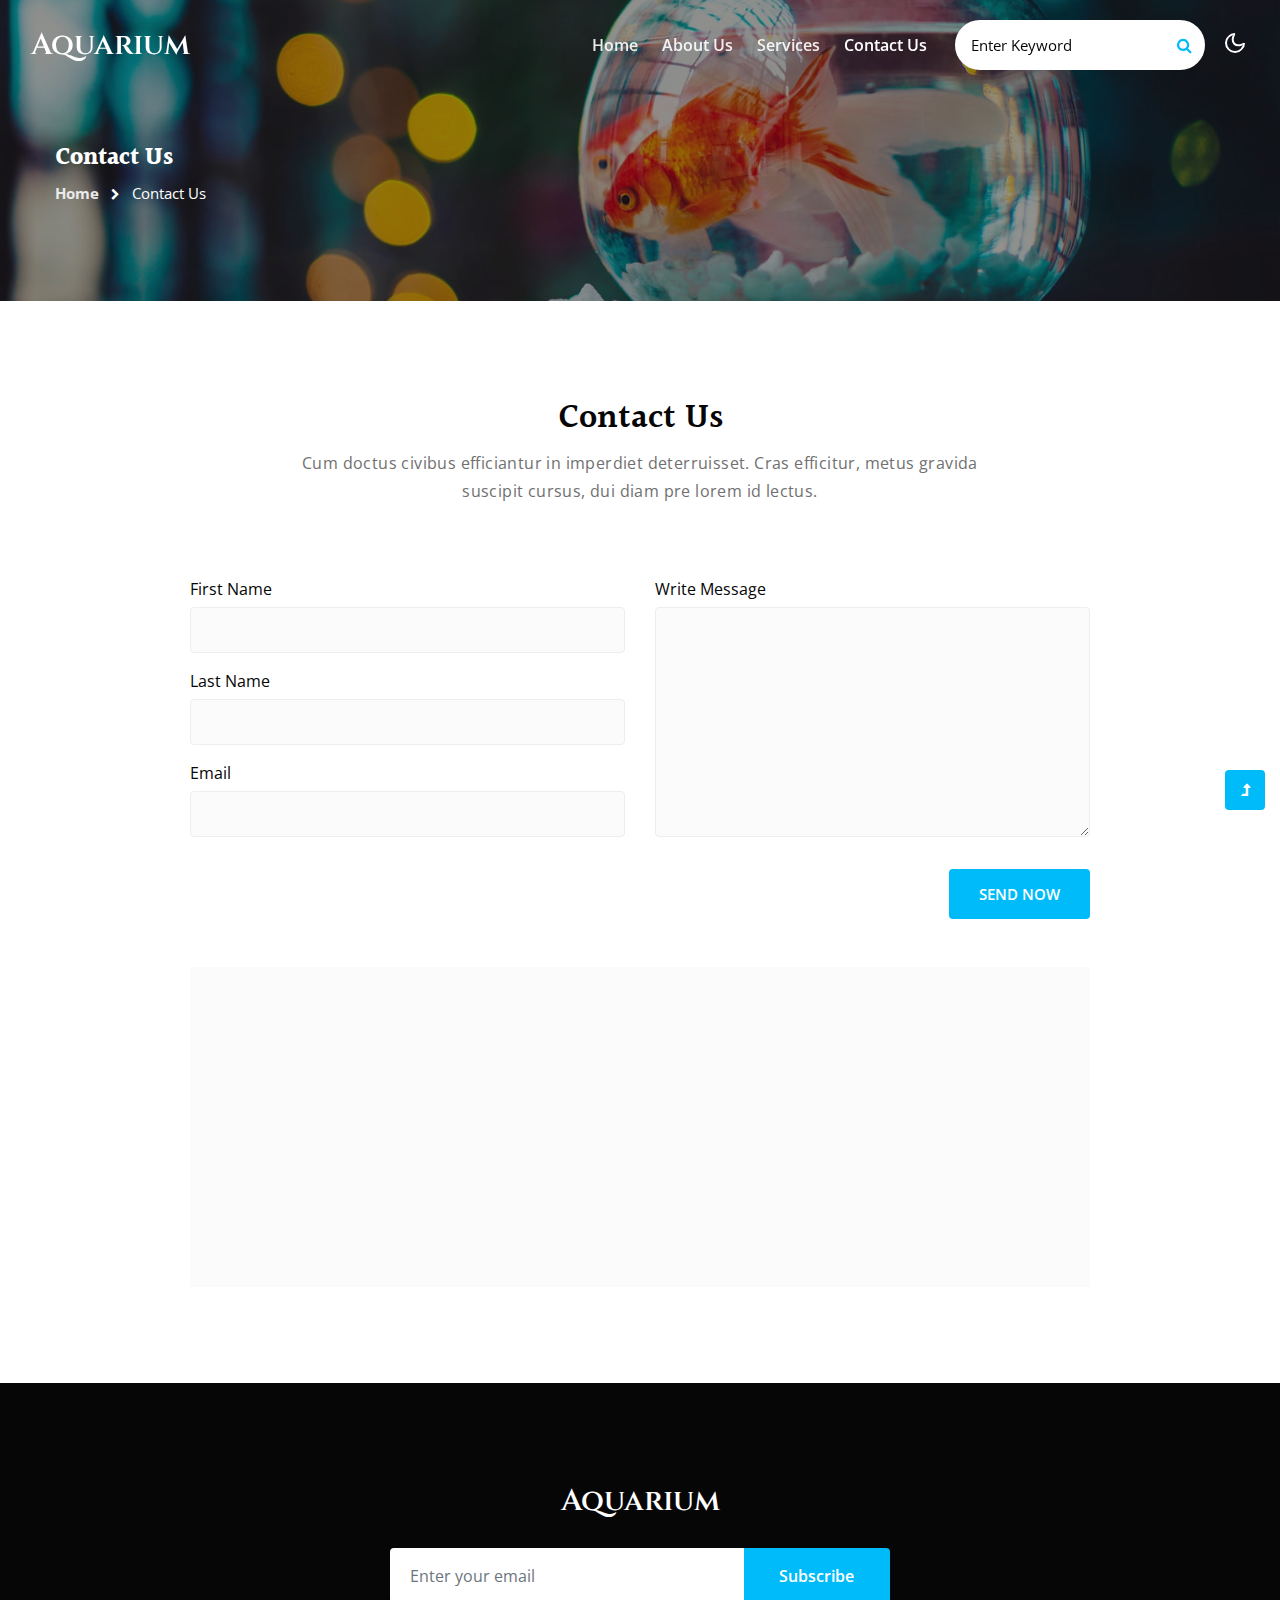
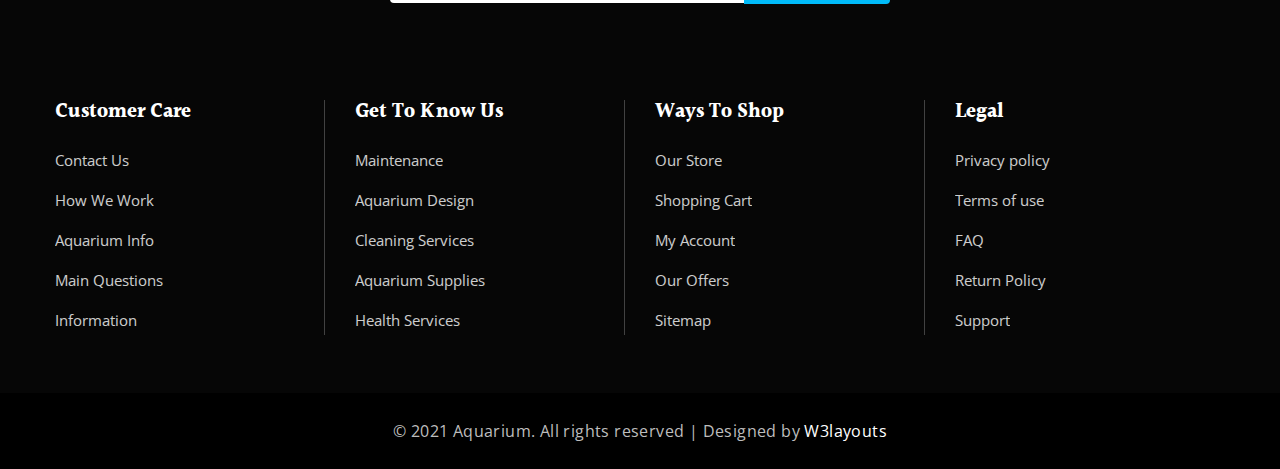
<file: Aquarium-Starter/contact.html>
<!--
Author: W3layouts
Author URL: http://w3layouts.com
-->
<!doctype html>
<html lang="en">

<head>
    <!-- Required meta tags -->
    <meta charset="utf-8">
    <meta name="viewport" content="width=device-width, initial-scale=1, shrink-to-fit=no">
    <title>Aquarium - Animals Category Responsive Website Template - Contact Us : W3Layouts</title>
    <!-- google-fonts -->
    <link href="//fonts.googleapis.com/css2?family=Cinzel:wght@400;500;600;700;800;900&display=swap" rel="stylesheet">
    <link href="//fonts.googleapis.com/css2?family=Halant:wght@300;400;500;600;700&display=swap" rel="stylesheet">
    <link href="//fonts.googleapis.com/css2?family=Open+Sans:wght@300;400;600;700;800&display=swap" rel="stylesheet">
    <!-- //google-fonts -->
    <!-- Template CSS Style link -->
    <link rel="stylesheet" href="assets/css/style-starter.css">
</head>

<body>
    <!--header-->
    <header id="site-header" class="fixed-top">
        <div class="container-fluid">
            <nav class="navbar navbar-expand-lg stroke">
                <h1>
                    <a class="navbar-brand d-flex align-items-center" href="index.html">
                        Aquarium</a>
                </h1>
                <!-- if logo is image enable this   
    <a class="navbar-brand" href="#index.html">
        <img src="image-path" alt="Your logo" title="Your logo" style="height:35px;" />
    </a> -->
                <button class="navbar-toggler  collapsed bg-gradient" type="button" data-toggle="collapse"
                    data-target="#navbarTogglerDemo02" aria-controls="navbarTogglerDemo02" aria-expanded="false"
                    aria-label="Toggle navigation">
                    <span class="navbar-toggler-icon fa icon-expand fa-bars"></span>
                    <span class="navbar-toggler-icon fa icon-close fa-times"></span>
                </button>

                <div class="collapse navbar-collapse" id="navbarTogglerDemo02">
                    <ul class="navbar-nav ml-lg-auto">
                        <li class="nav-item">
                            <a class="nav-link" href="index.html">Home <span class="sr-only">(current)</span></a>
                        </li>
                        <li class="nav-item">
                            <a class="nav-link" href="about.html">About Us</a>
                        </li>
                        <li class="nav-item">
                            <a class="nav-link" href="services.html">Services</a>
                        </li>
                        <li class="nav-item active">
                            <a class="nav-link" href="contact.html">Contact Us</a>
                        </li>
                        <!-- search button -->
                        <div class="search-right ml-lg-3">
                            <form action="#search" method="GET" class="search-box position-relative">
                                <div class="input-search">
                                    <input type="search" placeholder="Enter Keyword" name="search" required="required"
                                        autofocus="" class="search-popup">
                                </div>
                                <button type="submit" class="btn search-btn"><i class="fa fa-search"
                                        aria-hidden="true"></i></button>
                            </form>
                        </div>
                        <!-- //search button -->
                    </ul>
                </div>
                <!-- toggle switch for light and dark theme -->
                <div class="cont-ser-position">
                    <nav class="navigation">
                        <div class="theme-switch-wrapper">
                            <label class="theme-switch" for="checkbox">
                                <input type="checkbox" id="checkbox">
                                <div class="mode-container">
                                    <i class="gg-sun"></i>
                                    <i class="gg-moon"></i>
                                </div>
                            </label>
                        </div>
                    </nav>
                </div>
                <!-- //toggle switch for light and dark theme -->
            </nav>
        </div>
    </header>
    <!-- //header -->

    <!-- inner banner -->
    <div class="inner-banner">
        <section class="w3l-breadcrumb py-5">
            <div class="container py-lg-5 py-sm-4 mt-5">
                <h4 class="inner-text-title font-weight-bold mb-2">Contact Us</h4>
                <ul class="breadcrumbs-custom-path">
                    <li><a href="index.html">Home</a></li>
                    <li class="active"><span class="fa fa-chevron-right mx-2" aria-hidden="true"></span> Contact Us</li>
                </ul>
            </div>
        </section>
    </div>
    <!-- //inner banner -->

    <!-- contact -->
    <section class="w3l-contact-info-main py-5" id="contact">
        <div class="container py-md-5 py-4">
            <div class="title-main text-center mx-auto mb-4" style="max-width:700px;">
                <h3 class="title-style">Contact Us</h3>
                <p class="sub-title mt-2">Cum doctus civibus efficiantur in imperdiet deterruisset. Cras efficitur,
                    metus gravida suscipit cursus, dui diam pre lorem id lectus.</p>
            </div>
            <div class="contact-w3pvt-form mt-5 pt-lg-4">
                <form method="post" class="w3layouts-contact-fm" action="https://sendmail.w3layouts.com/submitForm">
                    <div class="row main-cont-sec">
                        <div class="col-md-6 left-cont-contact">
                            <div class="form-group mb-3">
                                <label for="w3lName">First Name</label>
                                <input class="form-control" type="text" name="w3lName" id="w3lName" placeholder=""
                                    required="">
                            </div>
                            <div class="form-group mb-3">
                                <label for="w3lName">Last Name</label>
                                <input class="form-control" type="text" name="w3lName" id="w3lName" placeholder=""
                                    required="">
                            </div>
                            <div class="form-group mb-3">
                                <label for="w3lSender">Email</label>
                                <input class="form-control" type="email" name="w3lSender" id="w3lSender" placeholder=""
                                    required="">
                            </div>
                        </div>
                        <div class="col-md-6 right-cont-contact">
                            <div class="form-group">
                                <label for="w3lSubject">Write Message</label>
                                <textarea class="form-control" name="w3lMessage" id="w3lMessage" placeholder=""
                                    required=""></textarea>
                            </div>
                        </div>
                    </div>
                    <div class="form-group-2 mt-3 text-right">
                        <button type="submit" class="btn btn-style">Send Now</button>
                    </div>
                </form>
                <iframe class="map-w3layouts"
                    src="https://www.google.com/maps/embed?pb=!1m18!1m12!1m3!1d6509162.831475898!2d-123.79818215689443!3d37.19305185672543!2m3!1f0!2f0!3f0!3m2!1i1024!2i768!4f13.1!3m3!1m2!1s0x808fb9fe5f285e3d%3A0x8b5109a227086f55!2sCalifornia%2C+USA!5e0!3m2!1sen!2sin!4v1535716535953"
                    allowfullscreen></iframe>
            </div>
        </div>
    </section>
    <!-- //contact -->

    <!-- footer -->
    <section class="footer-17">
        <div class="footer17-sub pt-5">
            <div class="container py-md-5 py-4">
                <div class="text-center mb-4">
                    <a class="footer-logo" href="index.html">Aquarium</a>
                </div>
                <form action="#url" method="GET" class="rightside-form m-auto" style="max-width:500px;">
                    <input type="email" class="form-control" name="email" placeholder="Enter your email">
                    <button class="btn" type="submit">Subscribe</button>
                </form>
                <div class="row footer17-top mt-5 pt-md-5 pt-sm-4">
                    <div class="col-md-3 col-6">
                        <div class="footer17-top-left">
                            <h6>Customer Care</h6>
                            <ul>
                                <li><a href="contact.html">Contact Us</a></li>
                                <li><a href="#work">How We Work</a></li>
                                <li><a href="#aquarium">Aquarium Info</a></li>
                                <li><a href="#questions">Main Questions</a></li>
                                <li><a href="#info">Information</a></li>
                            </ul>
                        </div>
                    </div>
                    <div class="col-md-3 col-6">
                        <div class="footer17-top-left">
                            <h6>Get To Know Us</h6>
                            <ul>
                                <li><a href="services.html">Maintenance</a></li>
                                <li><a href="services.html">Aquarium Design</a></li>
                                <li><a href="services.html">Cleaning Services</a></li>
                                <li><a href="services.html">Aquarium Supplies</a></li>
                                <li><a href="services.html">Health Services</a></li>
                            </ul>
                        </div>
                    </div>
                    <div class="col-md-3 col-6 mt-md-0 mt-4">
                        <div class="footer17-top-left">
                            <h6>Ways To Shop</h6>
                            <ul>
                                <li><a href="#store">Our Store</a></li>
                                <li><a href="#cart">Shopping Cart</a></li>
                                <li><a href="#account">My Account</a></li>
                                <li><a href="#offers">Our Offers</a></li>
                                <li><a href="#map">Sitemap</a></li>
                            </ul>
                        </div>
                    </div>
                    <div class="col-md-3 col-6 mt-md-0 mt-4">
                        <div class="footer17-top-left border-0">
                            <h6>Legal </h6>
                            <ul>
                                <li><a href="#url">Privacy policy</a></li>
                                <li><a href="#url">Terms of use</a></li>
                                <li><a href="#url">FAQ</a></li>
                                <li><a href="#url">Return Policy</a></li>
                                <li><a href="#url">Support</a></li>
                            </ul>
                        </div>
                    </div>
                </div>
            </div>
            <div class="copyright text-center">
                <div class="container">
                    <p class="copy-footer-29">© 2021 Aquarium. All rights reserved | Designed by <a
                            href="https://w3layouts.com" target="_blank">W3layouts</a></p>
                </div>
            </div>
        </div>
    </section>
    <!-- //footer -->

    <!-- Js scripts -->
    <!-- move top -->
    <button onclick="topFunction()" id="movetop" title="Go to top">
        <span class="fa fa-level-up" aria-hidden="true"></span>
    </button>
    <script>
        // When the user scrolls down 20px from the top of the document, show the button
        window.onscroll = function () {
            scrollFunction()
        };

        function scrollFunction() {
            if (document.body.scrollTop > 20 || document.documentElement.scrollTop > 20) {
                document.getElementById("movetop").style.display = "block";
            } else {
                document.getElementById("movetop").style.display = "none";
            }
        }

        // When the user clicks on the button, scroll to the top of the document
        function topFunction() {
            document.body.scrollTop = 0;
            document.documentElement.scrollTop = 0;
        }
    </script>
    <!-- //move top -->

    <!-- common jquery plugin -->
    <script src="assets/js/jquery-3.3.1.min.js"></script>
    <!-- //common jquery plugin -->

    <!-- theme switch js (light and dark)-->
    <script src="assets/js/theme-change.js"></script>
    <script>
        function autoType(elementClass, typingSpeed) {
            var thhis = $(elementClass);
            thhis.css({
                "position": "relative",
                "display": "inline-block"
            });
            thhis.prepend('<div class="cursor" style="right: initial; left:0;"></div>');
            thhis = thhis.find(".text-js");
            var text = thhis.text().trim().split('');
            var amntOfChars = text.length;
            var newString = "";
            thhis.text("|");
            setTimeout(function () {
                thhis.css("opacity", 1);
                thhis.prev().removeAttr("style");
                thhis.text("");
                for (var i = 0; i < amntOfChars; i++) {
                    (function (i, char) {
                        setTimeout(function () {
                            newString += char;
                            thhis.text(newString);
                        }, i * typingSpeed);
                    })(i + 1, text[i]);
                }
            }, 1500);
        }

        $(document).ready(function () {
            // Now to start autoTyping just call the autoType function with the 
            // class of outer div
            // The second paramter is the speed between each letter is typed.   
            autoType(".type-js", 200);
        });
    </script>
    <!-- //theme switch js (light and dark)-->

    <!-- MENU-JS -->
    <script>
        $(window).on("scroll", function () {
            var scroll = $(window).scrollTop();

            if (scroll >= 80) {
                $("#site-header").addClass("nav-fixed");
            } else {
                $("#site-header").removeClass("nav-fixed");
            }
        });

        //Main navigation Active Class Add Remove
        $(".navbar-toggler").on("click", function () {
            $("header").toggleClass("active");
        });
        $(document).on("ready", function () {
            if ($(window).width() > 991) {
                $("header").removeClass("active");
            }
            $(window).on("resize", function () {
                if ($(window).width() > 991) {
                    $("header").removeClass("active");
                }
            });
        });
    </script>
    <!-- //MENU-JS -->

    <!-- disable body scroll which navbar is in active -->
    <script>
        $(function () {
            $('.navbar-toggler').click(function () {
                $('body').toggleClass('noscroll');
            })
        });
    </script>
    <!-- //disable body scroll which navbar is in active -->

    <!--bootstrap-->
    <script src="assets/js/bootstrap.min.js"></script>
    <!-- //bootstrap-->
    <!-- //Js scripts -->
</body>

</html>
</file>
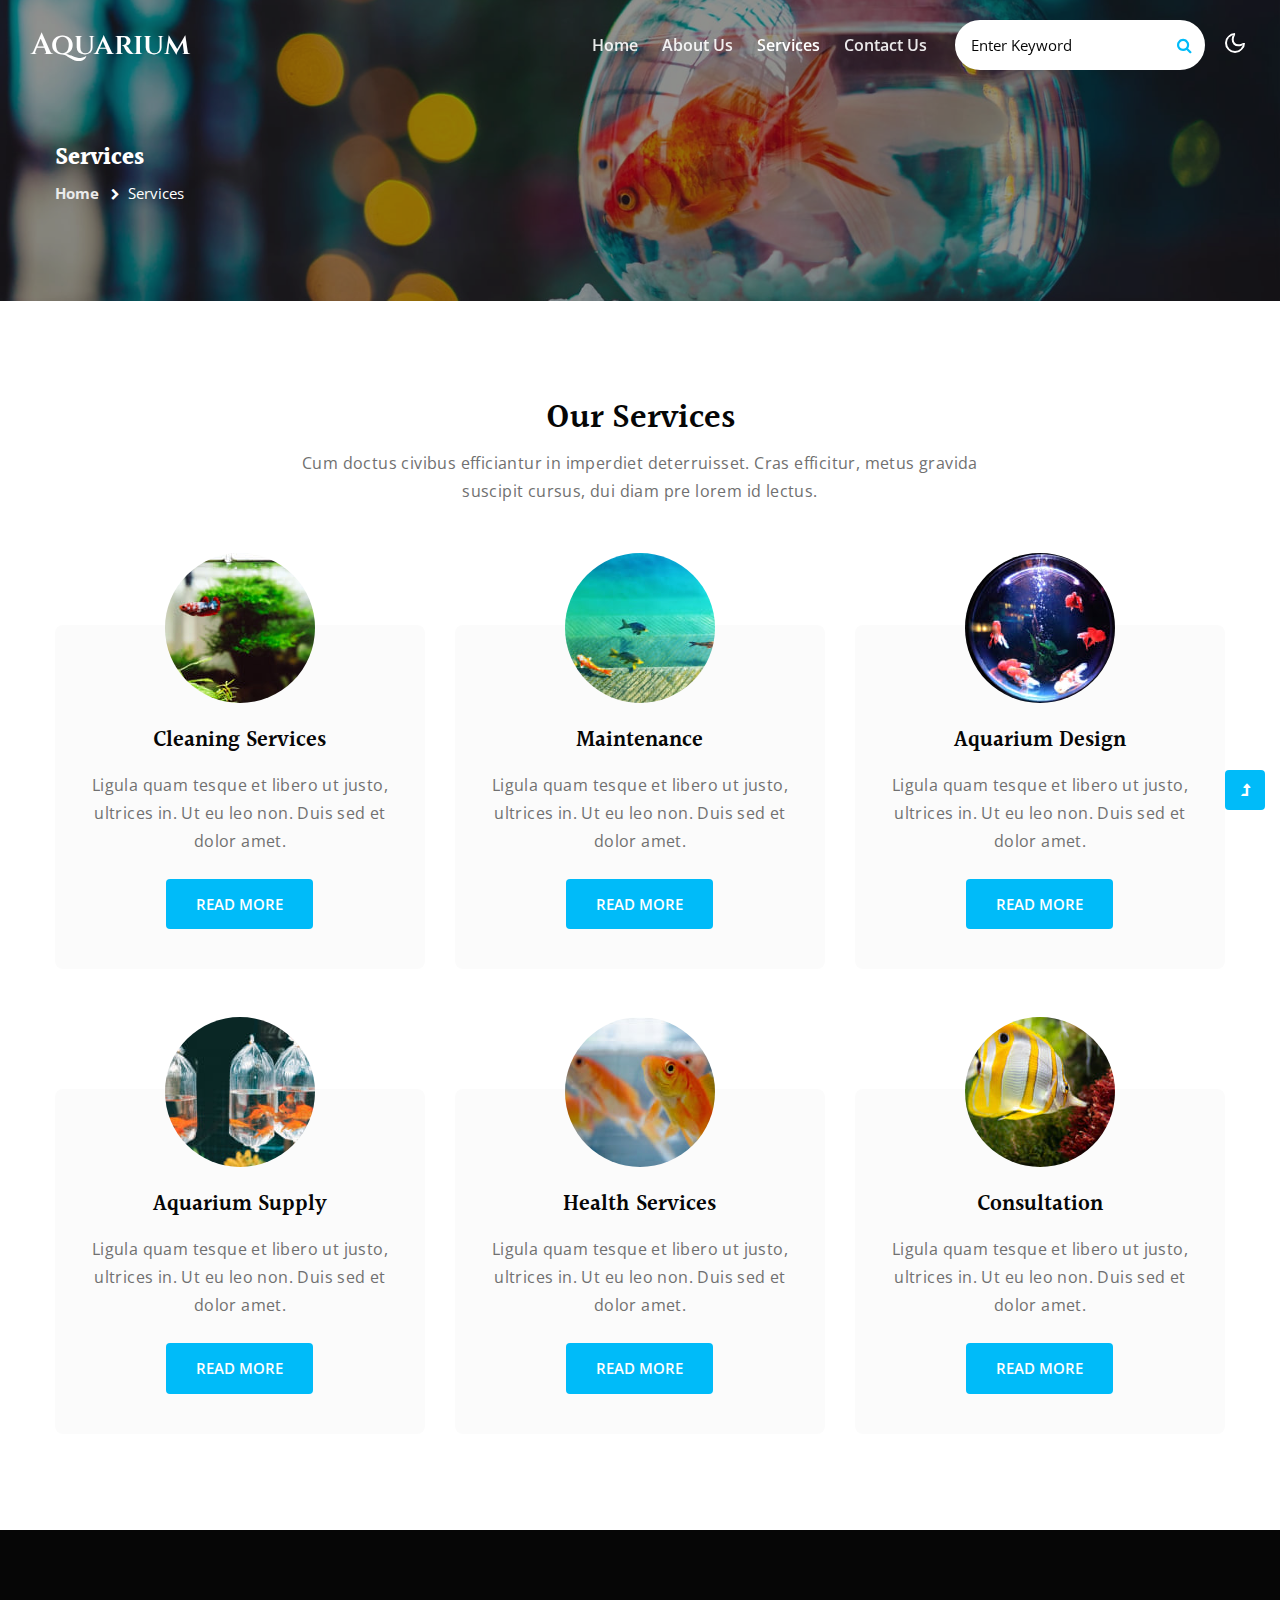
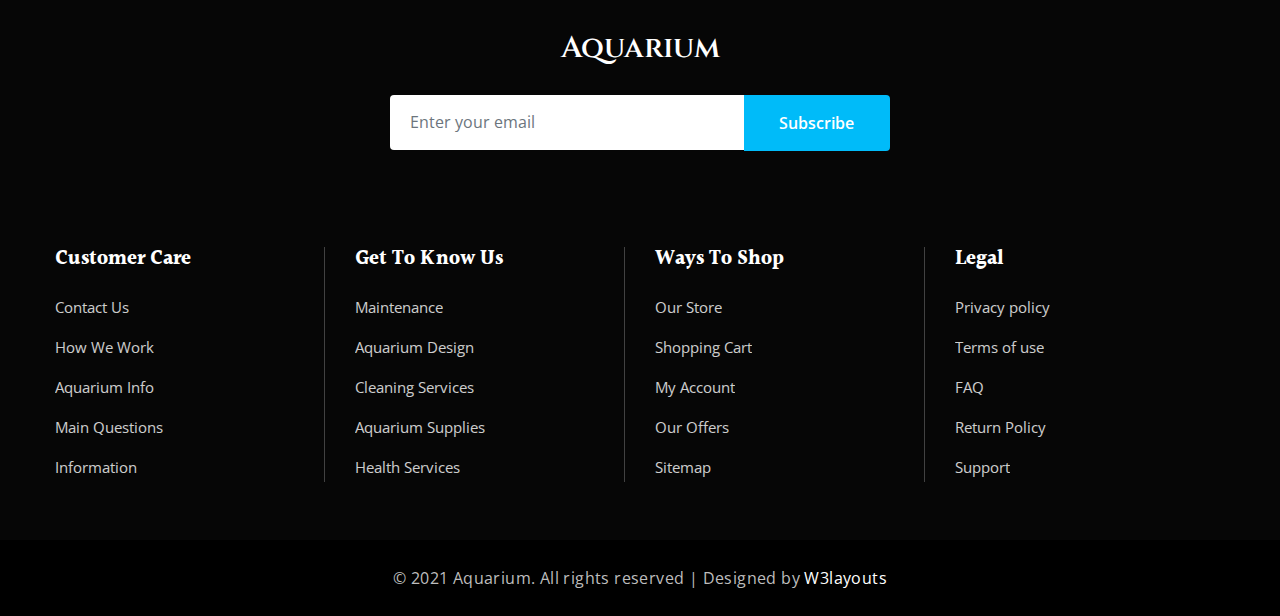
<file: Aquarium-Starter/services.html>
<!--
Author: W3layouts
Author URL: http://w3layouts.com
-->
<!doctype html>
<html lang="en">

<head>
    <!-- Required meta tags -->
    <meta charset="utf-8">
    <meta name="viewport" content="width=device-width, initial-scale=1, shrink-to-fit=no">
    <title>Aquarium - Animals Category Responsive Website Template - Services : W3Layouts</title>
    <!-- google-fonts -->
    <link href="//fonts.googleapis.com/css2?family=Cinzel:wght@400;500;600;700;800;900&display=swap" rel="stylesheet">
    <link href="//fonts.googleapis.com/css2?family=Halant:wght@300;400;500;600;700&display=swap" rel="stylesheet">
    <link href="//fonts.googleapis.com/css2?family=Open+Sans:wght@300;400;600;700;800&display=swap" rel="stylesheet">
    <!-- //google-fonts -->
    <!-- Template CSS Style link -->
    <link rel="stylesheet" href="assets/css/style-starter.css">
</head>

<body>
    <!--header-->
    <header id="site-header" class="fixed-top">
        <div class="container-fluid">
            <nav class="navbar navbar-expand-lg stroke">
                <h1>
                    <a class="navbar-brand d-flex align-items-center" href="index.html">
                        Aquarium</a>
                </h1>
                <!-- if logo is image enable this   
    <a class="navbar-brand" href="#index.html">
        <img src="image-path" alt="Your logo" title="Your logo" style="height:35px;" />
    </a> -->
                <button class="navbar-toggler  collapsed bg-gradient" type="button" data-toggle="collapse"
                    data-target="#navbarTogglerDemo02" aria-controls="navbarTogglerDemo02" aria-expanded="false"
                    aria-label="Toggle navigation">
                    <span class="navbar-toggler-icon fa icon-expand fa-bars"></span>
                    <span class="navbar-toggler-icon fa icon-close fa-times"></span>
                </button>

                <div class="collapse navbar-collapse" id="navbarTogglerDemo02">
                    <ul class="navbar-nav ml-lg-auto">
                        <li class="nav-item">
                            <a class="nav-link" href="index.html">Home <span class="sr-only">(current)</span></a>
                        </li>
                        <li class="nav-item">
                            <a class="nav-link" href="about.html">About Us</a>
                        </li>
                        <li class="nav-item active">
                            <a class="nav-link" href="services.html">Services</a>
                        </li>
                        <li class="nav-item">
                            <a class="nav-link" href="contact.html">Contact Us</a>
                        </li>
                        <!-- search button -->
                        <div class="search-right ml-lg-3">
                            <form action="#search" method="GET" class="search-box position-relative">
                                <div class="input-search">
                                    <input type="search" placeholder="Enter Keyword" name="search" required="required"
                                        autofocus="" class="search-popup">
                                </div>
                                <button type="submit" class="btn search-btn"><i class="fa fa-search"
                                        aria-hidden="true"></i></button>
                            </form>
                        </div>
                        <!-- //search button -->
                    </ul>
                </div>
                <!-- toggle switch for light and dark theme -->
                <div class="cont-ser-position">
                    <nav class="navigation">
                        <div class="theme-switch-wrapper">
                            <label class="theme-switch" for="checkbox">
                                <input type="checkbox" id="checkbox">
                                <div class="mode-container">
                                    <i class="gg-sun"></i>
                                    <i class="gg-moon"></i>
                                </div>
                            </label>
                        </div>
                    </nav>
                </div>
                <!-- //toggle switch for light and dark theme -->
            </nav>
        </div>
    </header>
    <!-- //header -->

    <!-- inner banner -->
    <div class="inner-banner">
        <div class="w3l-breadcrumb py-5">
            <div class="container py-lg-5 py-sm-4 mt-5">
                <h4 class="inner-text-title font-weight-bold mb-2">Services</h4>
                <ul class="breadcrumbs-custom-path">
                    <li><a href="index.html">Home</a></li>
                    <li class="active"><span class="fa fa-chevron-right mx-2" aria-hidden="true"></span>Services
                    </li>
                </ul>
            </div>
        </div>
    </div>
    <!-- //inner banner -->

    <!-- services section -->
    <section class="w3l-services-6 py-5">
        <div class="container py-md-5 py-4">
            <div class="title-main text-center mx-auto mb-5 pb-lg-4 pb-2" style="max-width:700px;">
                <h3 class="title-style">Our Services</h3>
                <p class="sub-title mt-2">Cum doctus civibus efficiantur in imperdiet deterruisset. Cras efficitur,
                    metus gravida suscipit cursus, dui diam pre lorem id lectus.</p>
            </div>
            <div class="row text-center mt-5 pt-5">
                <div class="col-lg-4 col-md-6 grids-feature">
                    <div class="area-box">
                        <img src="assets/images/s1.jpg" alt="" class="img-fluid" />
                        <h4><a href="#feature" class="title-head mt-4">Cleaning Services</a></h4>
                        <p class="mt-3">Ligula quam tesque et libero ut justo, ultrices in. Ut eu leo non.
                            Duis sed et
                            dolor amet.</p>
                        <a href="#url" class="more btn btn-style mt-4">Read More </a>
                    </div>
                </div>
                <div class="col-lg-4 col-md-6 grids-feature mt-md-0 mt-5 pt-md-0 pt-5">
                    <div class="area-box mt-md-0 mt-4">
                        <img src="assets/images/s2.jpg" alt="" class="img-fluid" />
                        <h4><a href="#feature" class="title-head mt-4">Maintenance</a></h4>
                        <p class="mt-3">Ligula quam tesque et libero ut justo, ultrices in. Ut eu leo non.
                            Duis sed et
                            dolor amet.</p>
                        <a href="#url" class="more btn btn-style mt-4">Read More </a>
                    </div>
                </div>
                <div class="col-lg-4 col-md-6 grids-feature mt-lg-0 mt-5 pt-lg-0 pt-5">
                    <div class="area-box mt-lg-0 mt-4">
                        <img src="assets/images/s3.jpg" alt="" class="img-fluid" />
                        <h4><a href="#feature" class="title-head mt-4">Aquarium Design</a></h4>
                        <p class="mt-3">Ligula quam tesque et libero ut justo, ultrices in. Ut eu leo non.
                            Duis sed et
                            dolor amet.</p>
                        <a href="#url" class="more btn btn-style mt-4">Read More </a>
                    </div>
                </div>
                <div class="col-lg-4 col-md-6 grids-feature mt-5 pt-5">
                    <div class="area-box mt-4">
                        <img src="assets/images/s4.jpg" alt="" class="img-fluid" />
                        <h4><a href="#feature" class="title-head mt-4">Aquarium Supply</a></h4>
                        <p class="mt-3">Ligula quam tesque et libero ut justo, ultrices in. Ut eu leo non.
                            Duis sed et
                            dolor amet.</p>
                        <a href="#url" class="more btn btn-style mt-4">Read More </a>
                    </div>
                </div>
                <div class="col-lg-4 col-md-6 grids-feature mt-5 pt-5">
                    <div class="area-box mt-4">
                        <img src="assets/images/s5.jpg" alt="" class="img-fluid" />
                        <h4><a href="#feature" class="title-head mt-4">Health Services</a></h4>
                        <p class="mt-3">Ligula quam tesque et libero ut justo, ultrices in. Ut eu leo non.
                            Duis sed et
                            dolor amet.</p>
                        <a href="#url" class="more btn btn-style mt-4">Read More </a>
                    </div>
                </div>
                <div class="col-lg-4 col-md-6 grids-feature mt-5 pt-5">
                    <div class="area-box mt-4">
                        <img src="assets/images/s6.jpg" alt="" class="img-fluid" />
                        <h4><a href="#feature" class="title-head mt-4">Consultation</a></h4>
                        <p class="mt-3">Ligula quam tesque et libero ut justo, ultrices in. Ut eu leo non.
                            Duis sed et
                            dolor amet.</p>
                        <a href="#url" class="more btn btn-style mt-4">Read More </a>
                    </div>
                </div>
            </div>
        </div>
    </section>
    <!-- //bottom-grids-->

    <!-- footer -->
    <section class="footer-17">
        <div class="footer17-sub pt-5">
            <div class="container py-md-5 py-4">
                <div class="text-center mb-4">
                    <a class="footer-logo" href="index.html">Aquarium</a>
                </div>
                <form action="#url" method="GET" class="rightside-form m-auto" style="max-width:500px;">
                    <input type="email" class="form-control" name="email" placeholder="Enter your email">
                    <button class="btn" type="submit">Subscribe</button>
                </form>
                <div class="row footer17-top mt-5 pt-md-5 pt-sm-4">
                    <div class="col-md-3 col-6">
                        <div class="footer17-top-left">
                            <h6>Customer Care</h6>
                            <ul>
                                <li><a href="contact.html">Contact Us</a></li>
                                <li><a href="#work">How We Work</a></li>
                                <li><a href="#aquarium">Aquarium Info</a></li>
                                <li><a href="#questions">Main Questions</a></li>
                                <li><a href="#info">Information</a></li>
                            </ul>
                        </div>
                    </div>
                    <div class="col-md-3 col-6">
                        <div class="footer17-top-left">
                            <h6>Get To Know Us</h6>
                            <ul>
                                <li><a href="services.html">Maintenance</a></li>
                                <li><a href="services.html">Aquarium Design</a></li>
                                <li><a href="services.html">Cleaning Services</a></li>
                                <li><a href="services.html">Aquarium Supplies</a></li>
                                <li><a href="services.html">Health Services</a></li>
                            </ul>
                        </div>
                    </div>
                    <div class="col-md-3 col-6 mt-md-0 mt-4">
                        <div class="footer17-top-left">
                            <h6>Ways To Shop</h6>
                            <ul>
                                <li><a href="#store">Our Store</a></li>
                                <li><a href="#cart">Shopping Cart</a></li>
                                <li><a href="#account">My Account</a></li>
                                <li><a href="#offers">Our Offers</a></li>
                                <li><a href="#map">Sitemap</a></li>
                            </ul>
                        </div>
                    </div>
                    <div class="col-md-3 col-6 mt-md-0 mt-4">
                        <div class="footer17-top-left border-0">
                            <h6>Legal </h6>
                            <ul>
                                <li><a href="#url">Privacy policy</a></li>
                                <li><a href="#url">Terms of use</a></li>
                                <li><a href="#url">FAQ</a></li>
                                <li><a href="#url">Return Policy</a></li>
                                <li><a href="#url">Support</a></li>
                            </ul>
                        </div>
                    </div>
                </div>
            </div>
            <div class="copyright text-center">
                <div class="container">
                    <p class="copy-footer-29">© 2021 Aquarium. All rights reserved | Designed by <a
                            href="https://w3layouts.com" target="_blank">W3layouts</a></p>
                </div>
            </div>
        </div>
    </section>
    <!-- //footer -->

    <!-- Js scripts -->
    <!-- move top -->
    <button onclick="topFunction()" id="movetop" title="Go to top">
        <span class="fa fa-level-up" aria-hidden="true"></span>
    </button>
    <script>
        // When the user scrolls down 20px from the top of the document, show the button
        window.onscroll = function () {
            scrollFunction()
        };

        function scrollFunction() {
            if (document.body.scrollTop > 20 || document.documentElement.scrollTop > 20) {
                document.getElementById("movetop").style.display = "block";
            } else {
                document.getElementById("movetop").style.display = "none";
            }
        }

        // When the user clicks on the button, scroll to the top of the document
        function topFunction() {
            document.body.scrollTop = 0;
            document.documentElement.scrollTop = 0;
        }
    </script>
    <!-- //move top -->

    <!-- common jquery plugin -->
    <script src="assets/js/jquery-3.3.1.min.js"></script>
    <!-- //common jquery plugin -->

    <!-- theme switch js (light and dark)-->
    <script src="assets/js/theme-change.js"></script>
    <script>
        function autoType(elementClass, typingSpeed) {
            var thhis = $(elementClass);
            thhis.css({
                "position": "relative",
                "display": "inline-block"
            });
            thhis.prepend('<div class="cursor" style="right: initial; left:0;"></div>');
            thhis = thhis.find(".text-js");
            var text = thhis.text().trim().split('');
            var amntOfChars = text.length;
            var newString = "";
            thhis.text("|");
            setTimeout(function () {
                thhis.css("opacity", 1);
                thhis.prev().removeAttr("style");
                thhis.text("");
                for (var i = 0; i < amntOfChars; i++) {
                    (function (i, char) {
                        setTimeout(function () {
                            newString += char;
                            thhis.text(newString);
                        }, i * typingSpeed);
                    })(i + 1, text[i]);
                }
            }, 1500);
        }

        $(document).ready(function () {
            // Now to start autoTyping just call the autoType function with the 
            // class of outer div
            // The second paramter is the speed between each letter is typed.   
            autoType(".type-js", 200);
        });
    </script>
    <!-- //theme switch js (light and dark)-->

    <!-- MENU-JS -->
    <script>
        $(window).on("scroll", function () {
            var scroll = $(window).scrollTop();

            if (scroll >= 80) {
                $("#site-header").addClass("nav-fixed");
            } else {
                $("#site-header").removeClass("nav-fixed");
            }
        });

        //Main navigation Active Class Add Remove
        $(".navbar-toggler").on("click", function () {
            $("header").toggleClass("active");
        });
        $(document).on("ready", function () {
            if ($(window).width() > 991) {
                $("header").removeClass("active");
            }
            $(window).on("resize", function () {
                if ($(window).width() > 991) {
                    $("header").removeClass("active");
                }
            });
        });
    </script>
    <!-- //MENU-JS -->

    <!-- disable body scroll which navbar is in active -->
    <script>
        $(function () {
            $('.navbar-toggler').click(function () {
                $('body').toggleClass('noscroll');
            })
        });
    </script>
    <!-- //disable body scroll which navbar is in active -->

    <!--bootstrap-->
    <script src="assets/js/bootstrap.min.js"></script>
    <!-- //bootstrap-->
    <!-- //Js scripts -->
</body>

</html>
</file>
<file: Aquarium-Starter/assets/css/style-starter.css>
@charset "UTF-8";

/*--
Author: W3layouts
Author URL: http://w3layouts.com
--*/
/*!
 * Bootstrap v4.4.1 (https://getbootstrap.com/)
 * Copyright 2011-2019 The Bootstrap Authors
 * Copyright 2011-2019 Twitter, Inc.
 * Licensed under MIT (https://github.com/twbs/bootstrap/blob/master/LICENSE)
 */
:root {
  --blue: #007bff;
  --indigo: #6610f2;
  --purple: #6f42c1;
  --pink: #e83e8c;
  --red: #dc3545;
  --orange: #fd7e14;
  --yellow: #ffc107;
  --green: #28a745;
  --teal: #20c997;
  --cyan: #17a2b8;
  --white: #fff;
  --gray: #6c757d;
  --gray-dark: #343a40;
  --primary: #ff4c4c;
  --secondary: #e71d36;
  --success: #28a745;
  --info: #17a2b8;
  --warning: #ffc107;
  --danger: #dc3545;
  --light: #f8f9fa;
  --dark: #343a40;
  --breakpoint-xs: 0;
  --breakpoint-sm: 576px;
  --breakpoint-md: 768px;
  --breakpoint-lg: 992px;
  --breakpoint-xl: 1200px;
  --font-family-sans-serif: -apple-system, BlinkMacSystemFont, "Segoe UI", Roboto, "Helvetica Neue", Arial, "Noto Sans", sans-serif, "Apple Color Emoji", "Segoe UI Emoji", "Segoe UI Symbol", "Noto Color Emoji";
  --font-family-monospace: SFMono-Regular, Menlo, Monaco, Consolas, "Liberation Mono", "Courier New", monospace;
}

*,
*::before,
*::after {
  box-sizing: border-box;
}

html {
  font-family: sans-serif;
  line-height: 1.15;
  -webkit-text-size-adjust: 100%;
  -webkit-tap-highlight-color: rgba(0, 0, 0, 0);
}

article,
aside,
figcaption,
figure,
footer,
header,
hgroup,
main,
nav,
section {
  display: block;
}

body {
  margin: 0;
  font-family: -apple-system, BlinkMacSystemFont, "Segoe UI", Roboto, "Helvetica Neue", Arial, "Noto Sans", sans-serif, "Apple Color Emoji", "Segoe UI Emoji", "Segoe UI Symbol", "Noto Color Emoji";
  font-size: 1rem;
  font-weight: 400;
  line-height: 1.5;
  color: #212529;
  text-align: left;
  background-color: #fff;
}

[tabindex="-1"]:focus:not(:focus-visible) {
  outline: 0 !important;
}

hr {
  box-sizing: content-box;
  height: 0;
  overflow: visible;
}

h1,
h2,
h3,
h4,
h5,
h6 {
  margin-top: 0;
  margin-bottom: 0.5rem;
}

p {
  margin-top: 0;
  margin-bottom: 1rem;
}

abbr[title],
abbr[data-original-title] {
  text-decoration: underline;
  -webkit-text-decoration: underline dotted;
  text-decoration: underline dotted;
  cursor: help;
  border-bottom: 0;
  -webkit-text-decoration-skip-ink: none;
  text-decoration-skip-ink: none;
}

address {
  margin-bottom: 1rem;
  font-style: normal;
  line-height: inherit;
}

ol,
ul,
dl {
  margin-top: 0;
  margin-bottom: 1rem;
}

ol ol,
ul ul,
ol ul,
ul ol {
  margin-bottom: 0;
}

dt {
  font-weight: 600;
}

dd {
  margin-bottom: .5rem;
  margin-left: 0;
}

blockquote {
  margin: 0 0 1rem;
}

b,
strong {
  font-weight: bolder;
}

small {
  font-size: 80%;
}

sub,
sup {
  position: relative;
  font-size: 75%;
  line-height: 0;
  vertical-align: baseline;
}

sub {
  bottom: -.25em;
}

sup {
  top: -.5em;
}

a {
  color: var(--font-color);
  text-decoration: none;
  background-color: transparent;
}

a:hover {
  color: var(--primary-color);
  text-decoration: underline;
}

a,
a:hover,
button,
button:hover {
  text-decoration: none;
  transition: .5s all;
  -moz-transition: .5s all;
}

a:not([href]) {
  color: inherit;
  text-decoration: none;
}

a:not([href]):hover {
  color: inherit;
  text-decoration: none;
}

pre,
code,
kbd,
samp {
  font-family: SFMono-Regular, Menlo, Monaco, Consolas, "Liberation Mono", "Courier New", monospace;
  font-size: 1em;
}

pre {
  margin-top: 0;
  margin-bottom: 1rem;
  overflow: auto;
}

figure {
  margin: 0 0 1rem;
}

img {
  vertical-align: middle;
  border-style: none;
}

svg {
  overflow: hidden;
  vertical-align: middle;
}

table {
  border-collapse: collapse;
}

caption {
  padding-top: 0.75rem;
  padding-bottom: 0.75rem;
  color: #6c757d;
  text-align: left;
  caption-side: bottom;
}

th {
  text-align: inherit;
}

label {
  display: inline-block;
  margin-bottom: 0.5rem;
}

button {
  border-radius: 0;
}

button:focus {
  outline: 1px dotted;
  outline: 5px auto -webkit-focus-ring-color;
}

input,
button,
select,
optgroup,
textarea {
  margin: 0;
  font-family: inherit;
  font-size: inherit;
  line-height: inherit;
}

button,
input {
  overflow: visible;
}

button,
select {
  text-transform: none;
}

select {
  word-wrap: normal;
}

button,
[type="button"],
[type="reset"],
[type="submit"] {
  -webkit-appearance: button;
}

button:not(:disabled),
[type="button"]:not(:disabled),
[type="reset"]:not(:disabled),
[type="submit"]:not(:disabled) {
  cursor: pointer;
}

button::-moz-focus-inner,
[type="button"]::-moz-focus-inner,
[type="reset"]::-moz-focus-inner,
[type="submit"]::-moz-focus-inner {
  padding: 0;
  border-style: none;
}

input[type="radio"],
input[type="checkbox"] {
  box-sizing: border-box;
  padding: 0;
}

input[type="date"],
input[type="time"],
input[type="datetime-local"],
input[type="month"] {
  -webkit-appearance: listbox;
}

textarea {
  overflow: auto;
  resize: vertical;
}

fieldset {
  min-width: 0;
  padding: 0;
  margin: 0;
  border: 0;
}

legend {
  display: block;
  width: 100%;
  max-width: 100%;
  padding: 0;
  margin-bottom: .5rem;
  font-size: 1.5rem;
  line-height: inherit;
  color: inherit;
  white-space: normal;
}

@media (max-width: 1200px) {
  legend {
    font-size: calc(1.275rem + 0.3vw);
  }
}

progress {
  vertical-align: baseline;
}

[type="number"]::-webkit-inner-spin-button,
[type="number"]::-webkit-outer-spin-button {
  height: auto;
}

[type="search"] {
  outline-offset: -2px;
  -webkit-appearance: none;
}

[type="search"]::-webkit-search-decoration {
  -webkit-appearance: none;
}

::-webkit-file-upload-button {
  font: inherit;
  -webkit-appearance: button;
}

output {
  display: inline-block;
}

summary {
  display: list-item;
  cursor: pointer;
}

template {
  display: none;
}

[hidden] {
  display: none !important;
}

h1,
h2,
h3,
h4,
h5,
h6,
.h1,
.h2,
.h3,
.h4,
.h5,
.h6 {
  margin-bottom: 0.5rem;
  font-weight: 400;
  line-height: 28px;
}

h1,
.h1 {
  font-size: 2.5rem;
}

@media (max-width: 1200px) {

  h1,
  .h1 {
    font-size: calc(1.375rem + 1.5vw);
  }
}

h2,
.h2 {
  font-size: 2rem;
}

@media (max-width: 1200px) {

  h2,
  .h2 {
    font-size: calc(1.325rem + 0.9vw);
  }
}

h3,
.h3 {
  font-size: 1.75rem;
}

@media (max-width: 1200px) {

  h3,
  .h3 {
    font-size: calc(1.3rem + 0.6vw);
  }
}

h4,
.h4 {
  font-size: 1.5rem;
}

@media (max-width: 1200px) {

  h4,
  .h4 {
    font-size: calc(1.275rem + 0.3vw);
  }
}

h5,
.h5 {
  font-size: 1.25rem;
}

h6,
.h6 {
  font-size: 1rem;
}

.lead {
  font-size: 1.25rem;
  font-weight: 300;
}

.display-1 {
  font-size: 6rem;
  font-weight: 300;
  line-height: 1.2;
}

@media (max-width: 1200px) {
  .display-1 {
    font-size: calc(1.725rem + 5.7vw);
  }
}

.display-2 {
  font-size: 5.5rem;
  font-weight: 300;
  line-height: 1.2;
}

@media (max-width: 1200px) {
  .display-2 {
    font-size: calc(1.675rem + 5.1vw);
  }
}

.display-3 {
  font-size: 4.5rem;
  font-weight: 300;
  line-height: 1.2;
}

@media (max-width: 1200px) {
  .display-3 {
    font-size: calc(1.575rem + 3.9vw);
  }
}

.display-4 {
  font-size: 3.5rem;
  font-weight: 300;
  line-height: 1.2;
}

@media (max-width: 1200px) {
  .display-4 {
    font-size: calc(1.475rem + 2.7vw);
  }
}

hr {
  margin-top: 1rem;
  margin-bottom: 1rem;
  border: 0;
  border-top: 1px solid rgba(0, 0, 0, 0.1);
}

small,
.small {
  font-size: 80%;
  font-weight: 400;
}

mark,
.mark {
  padding: 0.2em;
  background-color: #fcf8e3;
}

.list-unstyled {
  padding-left: 0;
  list-style: none;
}

.list-inline {
  padding-left: 0;
  list-style: none;
}

.list-inline-item {
  display: inline-block;
}

.list-inline-item:not(:last-child) {
  margin-right: 0.5rem;
}

.initialism {
  font-size: 90%;
  text-transform: uppercase;
}

.blockquote {
  margin-bottom: 1rem;
  font-size: 1.25rem;
}

.blockquote-footer {
  display: block;
  font-size: 80%;
  color: #6c757d;
}

.blockquote-footer::before {
  content: "\2014\00A0";
}

.img-fluid {
  max-width: 100%;
  height: auto;
}

.img-thumbnail {
  padding: 0.25rem;
  background-color: #fff;
  border: 1px solid #dee2e6;
  border-radius: 0.25rem;
  max-width: 100%;
  height: auto;
}

.figure {
  display: inline-block;
}

.figure-img {
  margin-bottom: 0.5rem;
  line-height: 1;
}

.figure-caption {
  font-size: 90%;
  color: #6c757d;
}

code {
  font-size: 87.5%;
  color: #e83e8c;
  word-wrap: break-word;
}

a>code {
  color: inherit;
}

kbd {
  padding: 0.2rem 0.4rem;
  font-size: 87.5%;
  color: #fff;
  background-color: #212529;
  border-radius: 0.2rem;
}

kbd kbd {
  padding: 0;
  font-size: 100%;
  font-weight: 600;
}

pre {
  display: block;
  font-size: 87.5%;
  color: #212529;
}

pre code {
  font-size: inherit;
  color: inherit;
  word-break: normal;
}

.pre-scrollable {
  max-height: 340px;
  overflow-y: scroll;
}

.container {
  width: 100%;
  padding-right: 15px;
  padding-left: 15px;
  margin-right: auto;
  margin-left: auto;
}

@media (min-width: 576px) {
  .container {
    max-width: 540px;
  }
}

@media (min-width: 768px) {
  .container {
    max-width: 720px;
  }
}

@media (min-width: 992px) {
  .container {
    max-width: 960px;
  }
}

@media (min-width: 1200px) {
  .container {
    max-width: 1140px;
  }
}

.container-fluid,
.container-sm,
.container-md,
.container-lg,
.container-xl {
  width: 100%;
  padding-right: 15px;
  padding-left: 15px;
  margin-right: auto;
  margin-left: auto;
}

@media (min-width: 576px) {

  .container,
  .container-sm {
    max-width: 540px;
  }
}

@media (min-width: 768px) {

  .container,
  .container-sm,
  .container-md {
    max-width: 720px;
  }
}

@media (min-width: 992px) {

  .container,
  .container-sm,
  .container-md,
  .container-lg {
    max-width: 960px;
  }
}

@media (min-width: 1200px) {

  .container,
  .container-sm,
  .container-md,
  .container-lg,
  .container-xl {
    max-width: 1140px;
  }
}

.row {
  display: flex;
  flex-wrap: wrap;
  margin-right: -15px;
  margin-left: -15px;
}

.no-gutters {
  margin-right: 0;
  margin-left: 0;
}

.no-gutters>.col,
.no-gutters>[class*="col-"] {
  padding-right: 0;
  padding-left: 0;
}

.col-1,
.col-2,
.col-3,
.col-4,
.col-5,
.col-6,
.col-7,
.col-8,
.col-9,
.col-10,
.col-11,
.col-12,
.col,
.col-auto,
.col-sm-1,
.col-sm-2,
.col-sm-3,
.col-sm-4,
.col-sm-5,
.col-sm-6,
.col-sm-7,
.col-sm-8,
.col-sm-9,
.col-sm-10,
.col-sm-11,
.col-sm-12,
.col-sm,
.col-sm-auto,
.col-md-1,
.col-md-2,
.col-md-3,
.col-md-4,
.col-md-5,
.col-md-6,
.col-md-7,
.col-md-8,
.col-md-9,
.col-md-10,
.col-md-11,
.col-md-12,
.col-md,
.col-md-auto,
.col-lg-1,
.col-lg-2,
.col-lg-3,
.col-lg-4,
.col-lg-5,
.col-lg-6,
.col-lg-7,
.col-lg-8,
.col-lg-9,
.col-lg-10,
.col-lg-11,
.col-lg-12,
.col-lg,
.col-lg-auto,
.col-xl-1,
.col-xl-2,
.col-xl-3,
.col-xl-4,
.col-xl-5,
.col-xl-6,
.col-xl-7,
.col-xl-8,
.col-xl-9,
.col-xl-10,
.col-xl-11,
.col-xl-12,
.col-xl,
.col-xl-auto {
  position: relative;
  width: 100%;
  padding-right: 15px;
  padding-left: 15px;
}

.col {
  flex-basis: 0;
  flex-grow: 1;
  max-width: 100%;
}

.row-cols-1>* {
  flex: 0 0 100%;
  max-width: 100%;
}

.row-cols-2>* {
  flex: 0 0 50%;
  max-width: 50%;
}

.row-cols-3>* {
  flex: 0 0 33.33333%;
  max-width: 33.33333%;
}

.row-cols-4>* {
  flex: 0 0 25%;
  max-width: 25%;
}

.row-cols-5>* {
  flex: 0 0 20%;
  max-width: 20%;
}

.row-cols-6>* {
  flex: 0 0 16.66667%;
  max-width: 16.66667%;
}

.col-auto {
  flex: 0 0 auto;
  width: auto;
  max-width: 100%;
}

.col-1 {
  flex: 0 0 8.33333%;
  max-width: 8.33333%;
}

.col-2 {
  flex: 0 0 16.66667%;
  max-width: 16.66667%;
}

.col-3 {
  flex: 0 0 25%;
  max-width: 25%;
}

.col-4 {
  flex: 0 0 33.33333%;
  max-width: 33.33333%;
}

.col-5 {
  flex: 0 0 41.66667%;
  max-width: 41.66667%;
}

.col-6 {
  flex: 0 0 50%;
  max-width: 50%;
}

.col-7 {
  flex: 0 0 58.33333%;
  max-width: 58.33333%;
}

.col-8 {
  flex: 0 0 66.66667%;
  max-width: 66.66667%;
}

.col-9 {
  flex: 0 0 75%;
  max-width: 75%;
}

.col-10 {
  flex: 0 0 83.33333%;
  max-width: 83.33333%;
}

.col-11 {
  flex: 0 0 91.66667%;
  max-width: 91.66667%;
}

.col-12 {
  flex: 0 0 100%;
  max-width: 100%;
}

.order-first {
  order: -1;
}

.order-last {
  order: 13;
}

.order-0 {
  order: 0;
}

.order-1 {
  order: 1;
}

.order-2 {
  order: 2;
}

.order-3 {
  order: 3;
}

.order-4 {
  order: 4;
}

.order-5 {
  order: 5;
}

.order-6 {
  order: 6;
}

.order-7 {
  order: 7;
}

.order-8 {
  order: 8;
}

.order-9 {
  order: 9;
}

.order-10 {
  order: 10;
}

.order-11 {
  order: 11;
}

.order-12 {
  order: 12;
}

.offset-1 {
  margin-left: 8.33333%;
}

.offset-2 {
  margin-left: 16.66667%;
}

.offset-3 {
  margin-left: 25%;
}

.offset-4 {
  margin-left: 33.33333%;
}

.offset-5 {
  margin-left: 41.66667%;
}

.offset-6 {
  margin-left: 50%;
}

.offset-7 {
  margin-left: 58.33333%;
}

.offset-8 {
  margin-left: 66.66667%;
}

.offset-9 {
  margin-left: 75%;
}

.offset-10 {
  margin-left: 83.33333%;
}

.offset-11 {
  margin-left: 91.66667%;
}

@media (min-width: 576px) {
  .col-sm {
    flex-basis: 0;
    flex-grow: 1;
    max-width: 100%;
  }

  .row-cols-sm-1>* {
    flex: 0 0 100%;
    max-width: 100%;
  }

  .row-cols-sm-2>* {
    flex: 0 0 50%;
    max-width: 50%;
  }

  .row-cols-sm-3>* {
    flex: 0 0 33.33333%;
    max-width: 33.33333%;
  }

  .row-cols-sm-4>* {
    flex: 0 0 25%;
    max-width: 25%;
  }

  .row-cols-sm-5>* {
    flex: 0 0 20%;
    max-width: 20%;
  }

  .row-cols-sm-6>* {
    flex: 0 0 16.66667%;
    max-width: 16.66667%;
  }

  .col-sm-auto {
    flex: 0 0 auto;
    width: auto;
    max-width: 100%;
  }

  .col-sm-1 {
    flex: 0 0 8.33333%;
    max-width: 8.33333%;
  }

  .col-sm-2 {
    flex: 0 0 16.66667%;
    max-width: 16.66667%;
  }

  .col-sm-3 {
    flex: 0 0 25%;
    max-width: 25%;
  }

  .col-sm-4 {
    flex: 0 0 33.33333%;
    max-width: 33.33333%;
  }

  .col-sm-5 {
    flex: 0 0 41.66667%;
    max-width: 41.66667%;
  }

  .col-sm-6 {
    flex: 0 0 50%;
    max-width: 50%;
  }

  .col-sm-7 {
    flex: 0 0 58.33333%;
    max-width: 58.33333%;
  }

  .col-sm-8 {
    flex: 0 0 66.66667%;
    max-width: 66.66667%;
  }

  .col-sm-9 {
    flex: 0 0 75%;
    max-width: 75%;
  }

  .col-sm-10 {
    flex: 0 0 83.33333%;
    max-width: 83.33333%;
  }

  .col-sm-11 {
    flex: 0 0 91.66667%;
    max-width: 91.66667%;
  }

  .col-sm-12 {
    flex: 0 0 100%;
    max-width: 100%;
  }

  .order-sm-first {
    order: -1;
  }

  .order-sm-last {
    order: 13;
  }

  .order-sm-0 {
    order: 0;
  }

  .order-sm-1 {
    order: 1;
  }

  .order-sm-2 {
    order: 2;
  }

  .order-sm-3 {
    order: 3;
  }

  .order-sm-4 {
    order: 4;
  }

  .order-sm-5 {
    order: 5;
  }

  .order-sm-6 {
    order: 6;
  }

  .order-sm-7 {
    order: 7;
  }

  .order-sm-8 {
    order: 8;
  }

  .order-sm-9 {
    order: 9;
  }

  .order-sm-10 {
    order: 10;
  }

  .order-sm-11 {
    order: 11;
  }

  .order-sm-12 {
    order: 12;
  }

  .offset-sm-0 {
    margin-left: 0;
  }

  .offset-sm-1 {
    margin-left: 8.33333%;
  }

  .offset-sm-2 {
    margin-left: 16.66667%;
  }

  .offset-sm-3 {
    margin-left: 25%;
  }

  .offset-sm-4 {
    margin-left: 33.33333%;
  }

  .offset-sm-5 {
    margin-left: 41.66667%;
  }

  .offset-sm-6 {
    margin-left: 50%;
  }

  .offset-sm-7 {
    margin-left: 58.33333%;
  }

  .offset-sm-8 {
    margin-left: 66.66667%;
  }

  .offset-sm-9 {
    margin-left: 75%;
  }

  .offset-sm-10 {
    margin-left: 83.33333%;
  }

  .offset-sm-11 {
    margin-left: 91.66667%;
  }
}

@media (min-width: 768px) {
  .col-md {
    flex-basis: 0;
    flex-grow: 1;
    max-width: 100%;
  }

  .row-cols-md-1>* {
    flex: 0 0 100%;
    max-width: 100%;
  }

  .row-cols-md-2>* {
    flex: 0 0 50%;
    max-width: 50%;
  }

  .row-cols-md-3>* {
    flex: 0 0 33.33333%;
    max-width: 33.33333%;
  }

  .row-cols-md-4>* {
    flex: 0 0 25%;
    max-width: 25%;
  }

  .row-cols-md-5>* {
    flex: 0 0 20%;
    max-width: 20%;
  }

  .row-cols-md-6>* {
    flex: 0 0 16.66667%;
    max-width: 16.66667%;
  }

  .col-md-auto {
    flex: 0 0 auto;
    width: auto;
    max-width: 100%;
  }

  .col-md-1 {
    flex: 0 0 8.33333%;
    max-width: 8.33333%;
  }

  .col-md-2 {
    flex: 0 0 16.66667%;
    max-width: 16.66667%;
  }

  .col-md-3 {
    flex: 0 0 25%;
    max-width: 25%;
  }

  .col-md-4 {
    flex: 0 0 33.33333%;
    max-width: 33.33333%;
  }

  .col-md-5 {
    flex: 0 0 41.66667%;
    max-width: 41.66667%;
  }

  .col-md-6 {
    flex: 0 0 50%;
    max-width: 50%;
  }

  .col-md-7 {
    flex: 0 0 58.33333%;
    max-width: 58.33333%;
  }

  .col-md-8 {
    flex: 0 0 66.66667%;
    max-width: 66.66667%;
  }

  .col-md-9 {
    flex: 0 0 75%;
    max-width: 75%;
  }

  .col-md-10 {
    flex: 0 0 83.33333%;
    max-width: 83.33333%;
  }

  .col-md-11 {
    flex: 0 0 91.66667%;
    max-width: 91.66667%;
  }

  .col-md-12 {
    flex: 0 0 100%;
    max-width: 100%;
  }

  .order-md-first {
    order: -1;
  }

  .order-md-last {
    order: 13;
  }

  .order-md-0 {
    order: 0;
  }

  .order-md-1 {
    order: 1;
  }

  .order-md-2 {
    order: 2;
  }

  .order-md-3 {
    order: 3;
  }

  .order-md-4 {
    order: 4;
  }

  .order-md-5 {
    order: 5;
  }

  .order-md-6 {
    order: 6;
  }

  .order-md-7 {
    order: 7;
  }

  .order-md-8 {
    order: 8;
  }

  .order-md-9 {
    order: 9;
  }

  .order-md-10 {
    order: 10;
  }

  .order-md-11 {
    order: 11;
  }

  .order-md-12 {
    order: 12;
  }

  .offset-md-0 {
    margin-left: 0;
  }

  .offset-md-1 {
    margin-left: 8.33333%;
  }

  .offset-md-2 {
    margin-left: 16.66667%;
  }

  .offset-md-3 {
    margin-left: 25%;
  }

  .offset-md-4 {
    margin-left: 33.33333%;
  }

  .offset-md-5 {
    margin-left: 41.66667%;
  }

  .offset-md-6 {
    margin-left: 50%;
  }

  .offset-md-7 {
    margin-left: 58.33333%;
  }

  .offset-md-8 {
    margin-left: 66.66667%;
  }

  .offset-md-9 {
    margin-left: 75%;
  }

  .offset-md-10 {
    margin-left: 83.33333%;
  }

  .offset-md-11 {
    margin-left: 91.66667%;
  }
}

@media (min-width: 992px) {
  .col-lg {
    flex-basis: 0;
    flex-grow: 1;
    max-width: 100%;
  }

  .row-cols-lg-1>* {
    flex: 0 0 100%;
    max-width: 100%;
  }

  .row-cols-lg-2>* {
    flex: 0 0 50%;
    max-width: 50%;
  }

  .row-cols-lg-3>* {
    flex: 0 0 33.33333%;
    max-width: 33.33333%;
  }

  .row-cols-lg-4>* {
    flex: 0 0 25%;
    max-width: 25%;
  }

  .row-cols-lg-5>* {
    flex: 0 0 20%;
    max-width: 20%;
  }

  .row-cols-lg-6>* {
    flex: 0 0 16.66667%;
    max-width: 16.66667%;
  }

  .col-lg-auto {
    flex: 0 0 auto;
    width: auto;
    max-width: 100%;
  }

  .col-lg-1 {
    flex: 0 0 8.33333%;
    max-width: 8.33333%;
  }

  .col-lg-2 {
    flex: 0 0 16.66667%;
    max-width: 16.66667%;
  }

  .col-lg-3 {
    flex: 0 0 25%;
    max-width: 25%;
  }

  .col-lg-4 {
    flex: 0 0 33.33333%;
    max-width: 33.33333%;
  }

  .col-lg-5 {
    flex: 0 0 41.66667%;
    max-width: 41.66667%;
  }

  .col-lg-6 {
    flex: 0 0 50%;
    max-width: 50%;
  }

  .col-lg-7 {
    flex: 0 0 58.33333%;
    max-width: 58.33333%;
  }

  .col-lg-8 {
    flex: 0 0 66.66667%;
    max-width: 66.66667%;
  }

  .col-lg-9 {
    flex: 0 0 75%;
    max-width: 75%;
  }

  .col-lg-10 {
    flex: 0 0 83.33333%;
    max-width: 83.33333%;
  }

  .col-lg-11 {
    flex: 0 0 91.66667%;
    max-width: 91.66667%;
  }

  .col-lg-12 {
    flex: 0 0 100%;
    max-width: 100%;
  }

  .order-lg-first {
    order: -1;
  }

  .order-lg-last {
    order: 13;
  }

  .order-lg-0 {
    order: 0;
  }

  .order-lg-1 {
    order: 1;
  }

  .order-lg-2 {
    order: 2;
  }

  .order-lg-3 {
    order: 3;
  }

  .order-lg-4 {
    order: 4;
  }

  .order-lg-5 {
    order: 5;
  }

  .order-lg-6 {
    order: 6;
  }

  .order-lg-7 {
    order: 7;
  }

  .order-lg-8 {
    order: 8;
  }

  .order-lg-9 {
    order: 9;
  }

  .order-lg-10 {
    order: 10;
  }

  .order-lg-11 {
    order: 11;
  }

  .order-lg-12 {
    order: 12;
  }

  .offset-lg-0 {
    margin-left: 0;
  }

  .offset-lg-1 {
    margin-left: 8.33333%;
  }

  .offset-lg-2 {
    margin-left: 16.66667%;
  }

  .offset-lg-3 {
    margin-left: 25%;
  }

  .offset-lg-4 {
    margin-left: 33.33333%;
  }

  .offset-lg-5 {
    margin-left: 41.66667%;
  }

  .offset-lg-6 {
    margin-left: 50%;
  }

  .offset-lg-7 {
    margin-left: 58.33333%;
  }

  .offset-lg-8 {
    margin-left: 66.66667%;
  }

  .offset-lg-9 {
    margin-left: 75%;
  }

  .offset-lg-10 {
    margin-left: 83.33333%;
  }

  .offset-lg-11 {
    margin-left: 91.66667%;
  }
}

@media (min-width: 1200px) {
  .col-xl {
    flex-basis: 0;
    flex-grow: 1;
    max-width: 100%;
  }

  .row-cols-xl-1>* {
    flex: 0 0 100%;
    max-width: 100%;
  }

  .row-cols-xl-2>* {
    flex: 0 0 50%;
    max-width: 50%;
  }

  .row-cols-xl-3>* {
    flex: 0 0 33.33333%;
    max-width: 33.33333%;
  }

  .row-cols-xl-4>* {
    flex: 0 0 25%;
    max-width: 25%;
  }

  .row-cols-xl-5>* {
    flex: 0 0 20%;
    max-width: 20%;
  }

  .row-cols-xl-6>* {
    flex: 0 0 16.66667%;
    max-width: 16.66667%;
  }

  .col-xl-auto {
    flex: 0 0 auto;
    width: auto;
    max-width: 100%;
  }

  .col-xl-1 {
    flex: 0 0 8.33333%;
    max-width: 8.33333%;
  }

  .col-xl-2 {
    flex: 0 0 16.66667%;
    max-width: 16.66667%;
  }

  .col-xl-3 {
    flex: 0 0 25%;
    max-width: 25%;
  }

  .col-xl-4 {
    flex: 0 0 33.33333%;
    max-width: 33.33333%;
  }

  .col-xl-5 {
    flex: 0 0 41.66667%;
    max-width: 41.66667%;
  }

  .col-xl-6 {
    flex: 0 0 50%;
    max-width: 50%;
  }

  .col-xl-7 {
    flex: 0 0 58.33333%;
    max-width: 58.33333%;
  }

  .col-xl-8 {
    flex: 0 0 66.66667%;
    max-width: 66.66667%;
  }

  .col-xl-9 {
    flex: 0 0 75%;
    max-width: 75%;
  }

  .col-xl-10 {
    flex: 0 0 83.33333%;
    max-width: 83.33333%;
  }

  .col-xl-11 {
    flex: 0 0 91.66667%;
    max-width: 91.66667%;
  }

  .col-xl-12 {
    flex: 0 0 100%;
    max-width: 100%;
  }

  .order-xl-first {
    order: -1;
  }

  .order-xl-last {
    order: 13;
  }

  .order-xl-0 {
    order: 0;
  }

  .order-xl-1 {
    order: 1;
  }

  .order-xl-2 {
    order: 2;
  }

  .order-xl-3 {
    order: 3;
  }

  .order-xl-4 {
    order: 4;
  }

  .order-xl-5 {
    order: 5;
  }

  .order-xl-6 {
    order: 6;
  }

  .order-xl-7 {
    order: 7;
  }

  .order-xl-8 {
    order: 8;
  }

  .order-xl-9 {
    order: 9;
  }

  .order-xl-10 {
    order: 10;
  }

  .order-xl-11 {
    order: 11;
  }

  .order-xl-12 {
    order: 12;
  }

  .offset-xl-0 {
    margin-left: 0;
  }

  .offset-xl-1 {
    margin-left: 8.33333%;
  }

  .offset-xl-2 {
    margin-left: 16.66667%;
  }

  .offset-xl-3 {
    margin-left: 25%;
  }

  .offset-xl-4 {
    margin-left: 33.33333%;
  }

  .offset-xl-5 {
    margin-left: 41.66667%;
  }

  .offset-xl-6 {
    margin-left: 50%;
  }

  .offset-xl-7 {
    margin-left: 58.33333%;
  }

  .offset-xl-8 {
    margin-left: 66.66667%;
  }

  .offset-xl-9 {
    margin-left: 75%;
  }

  .offset-xl-10 {
    margin-left: 83.33333%;
  }

  .offset-xl-11 {
    margin-left: 91.66667%;
  }
}

.table {
  width: 100%;
  margin-bottom: 1rem;
  color: #212529;
}

.table th,
.table td {
  padding: 0.75rem;
  vertical-align: top;
  border-top: 1px solid #dee2e6;
}

.table thead th {
  vertical-align: bottom;
  border-bottom: 2px solid #dee2e6;
}

.table tbody+tbody {
  border-top: 2px solid #dee2e6;
}

.table-sm th,
.table-sm td {
  padding: 0.3rem;
}

.table-bordered {
  border: 1px solid #dee2e6;
}

.table-bordered th,
.table-bordered td {
  border: 1px solid #dee2e6;
}

.table-bordered thead th,
.table-bordered thead td {
  border-bottom-width: 2px;
}

.table-borderless th,
.table-borderless td,
.table-borderless thead th,
.table-borderless tbody+tbody {
  border: 0;
}

.table-striped tbody tr:nth-of-type(odd) {
  background-color: rgba(0, 0, 0, 0.05);
}

.table-hover tbody tr:hover {
  color: #212529;
  background-color: rgba(0, 0, 0, 0.075);
}

.table-primary,
.table-primary>th,
.table-primary>td {
  background-color: #c4f0df;
}

.table-primary th,
.table-primary td,
.table-primary thead th,
.table-primary tbody+tbody {
  border-color: #92e3c3;
}

.table-hover .table-primary:hover {
  background-color: #b0ebd4;
}

.table-hover .table-primary:hover>td,
.table-hover .table-primary:hover>th {
  background-color: #b0ebd4;
}

.table-secondary,
.table-secondary>th,
.table-secondary>td {
  background-color: #c8c7d3;
}

.table-secondary th,
.table-secondary td,
.table-secondary thead th,
.table-secondary tbody+tbody {
  border-color: #9996ae;
}

.table-hover .table-secondary:hover {
  background-color: #bab9c8;
}

.table-hover .table-secondary:hover>td,
.table-hover .table-secondary:hover>th {
  background-color: #bab9c8;
}

.table-success,
.table-success>th,
.table-success>td {
  background-color: #c3e6cb;
}

.table-success th,
.table-success td,
.table-success thead th,
.table-success tbody+tbody {
  border-color: #8fd19e;
}

.table-hover .table-success:hover {
  background-color: #b1dfbb;
}

.table-hover .table-success:hover>td,
.table-hover .table-success:hover>th {
  background-color: #b1dfbb;
}

.table-info,
.table-info>th,
.table-info>td {
  background-color: #bee5eb;
}

.table-info th,
.table-info td,
.table-info thead th,
.table-info tbody+tbody {
  border-color: #86cfda;
}

.table-hover .table-info:hover {
  background-color: #abdde5;
}

.table-hover .table-info:hover>td,
.table-hover .table-info:hover>th {
  background-color: #abdde5;
}

.table-warning,
.table-warning>th,
.table-warning>td {
  background-color: #ffeeba;
}

.table-warning th,
.table-warning td,
.table-warning thead th,
.table-warning tbody+tbody {
  border-color: #ffdf7e;
}

.table-hover .table-warning:hover {
  background-color: #ffe8a1;
}

.table-hover .table-warning:hover>td,
.table-hover .table-warning:hover>th {
  background-color: #ffe8a1;
}

.table-danger,
.table-danger>th,
.table-danger>td {
  background-color: #f5c6cb;
}

.table-danger th,
.table-danger td,
.table-danger thead th,
.table-danger tbody+tbody {
  border-color: #ed969e;
}

.table-hover .table-danger:hover {
  background-color: #f1b0b7;
}

.table-hover .table-danger:hover>td,
.table-hover .table-danger:hover>th {
  background-color: #f1b0b7;
}

.table-light,
.table-light>th,
.table-light>td {
  background-color: #fdfdfe;
}

.table-light th,
.table-light td,
.table-light thead th,
.table-light tbody+tbody {
  border-color: #fbfcfc;
}

.table-hover .table-light:hover {
  background-color: #ececf6;
}

.table-hover .table-light:hover>td,
.table-hover .table-light:hover>th {
  background-color: #ececf6;
}

.table-dark,
.table-dark>th,
.table-dark>td {
  background-color: #c6c8ca;
}

.table-dark th,
.table-dark td,
.table-dark thead th,
.table-dark tbody+tbody {
  border-color: #95999c;
}

.table-hover .table-dark:hover {
  background-color: #b9bbbe;
}

.table-hover .table-dark:hover>td,
.table-hover .table-dark:hover>th {
  background-color: #b9bbbe;
}

.table-active,
.table-active>th,
.table-active>td {
  background-color: rgba(0, 0, 0, 0.075);
}

.table-hover .table-active:hover {
  background-color: rgba(0, 0, 0, 0.075);
}

.table-hover .table-active:hover>td,
.table-hover .table-active:hover>th {
  background-color: rgba(0, 0, 0, 0.075);
}

.table .thead-dark th {
  color: #fff;
  background-color: #343a40;
  border-color: #454d55;
}

.table .thead-light th {
  color: #495057;
  background-color: #e9ecef;
  border-color: #dee2e6;
}

.table-dark {
  color: #fff;
  background-color: #343a40;
}

.table-dark th,
.table-dark td,
.table-dark thead th {
  border-color: #454d55;
}

.table-dark.table-bordered {
  border: 0;
}

.table-dark.table-striped tbody tr:nth-of-type(odd) {
  background-color: rgba(255, 255, 255, 0.05);
}

.table-dark.table-hover tbody tr:hover {
  color: #fff;
  background-color: rgba(255, 255, 255, 0.075);
}

@media (max-width: 575.98px) {
  .table-responsive-sm {
    display: block;
    width: 100%;
    overflow-x: auto;
    -webkit-overflow-scrolling: touch;
  }

  .table-responsive-sm>.table-bordered {
    border: 0;
  }
}

@media (max-width: 767.98px) {
  .table-responsive-md {
    display: block;
    width: 100%;
    overflow-x: auto;
    -webkit-overflow-scrolling: touch;
  }

  .table-responsive-md>.table-bordered {
    border: 0;
  }
}

@media (max-width: 991.98px) {
  .table-responsive-lg {
    display: block;
    width: 100%;
    overflow-x: auto;
    -webkit-overflow-scrolling: touch;
  }

  .table-responsive-lg>.table-bordered {
    border: 0;
  }
}

@media (max-width: 1199.98px) {
  .table-responsive-xl {
    display: block;
    width: 100%;
    overflow-x: auto;
    -webkit-overflow-scrolling: touch;
  }

  .table-responsive-xl>.table-bordered {
    border: 0;
  }
}

.table-responsive {
  display: block;
  width: 100%;
  overflow-x: auto;
  -webkit-overflow-scrolling: touch;
}

.table-responsive>.table-bordered {
  border: 0;
}

.form-control {
  display: block;
  width: 100%;
  height: calc(1.5em + 0.75rem + 2px);
  padding: 0.375rem 0.75rem;
  font-size: 1rem;
  font-weight: 400;
  line-height: 1.5;
  color: #495057;
  background-color: #fff;
  background-clip: padding-box;
  border: 1px solid #ced4da;
  border-radius: 0.25rem;
  transition: border-color 0.15s ease-in-out, box-shadow 0.15s ease-in-out;
}

@media (prefers-reduced-motion: reduce) {
  .form-control {
    transition: none;
  }
}

.form-control::-ms-expand {
  background-color: transparent;
  border: 0;
}

.form-control:-moz-focusring {
  color: transparent;
  text-shadow: 0 0 0 #495057;
}

.form-control:focus {
  color: #495057;
  background-color: #fff;
  border-color: #91e6c4;
  outline: 0;
  box-shadow: 0 0 0 0.2rem rgba(46, 202, 139, 0.25);
}

.form-control::-webkit-input-placeholder {
  color: #6c757d;
  opacity: 1;
}

.form-control::-moz-placeholder {
  color: #6c757d;
  opacity: 1;
}

.form-control:-ms-input-placeholder {
  color: #6c757d;
  opacity: 1;
}

.form-control::-ms-input-placeholder {
  color: #6c757d;
  opacity: 1;
}

.form-control::placeholder {
  color: #6c757d;
  opacity: 1;
}

.form-control:disabled,
.form-control[readonly] {
  background-color: #e9ecef;
  opacity: 1;
}


.input-search input::-moz-placeholder {
  color: var(--paceholder-color-search);
  opacity: 1;
}

.input-search input:-ms-input-placeholder {
  color: var(--paceholder-color-search);
  opacity: 1;
}

.input-search input::-ms-input-placeholder {
  color: var(--paceholder-color-search);
  opacity: 1;
}

.input-search input::placeholder {
  color: var(--paceholder-color-search);
  opacity: 1;
}



select.form-control:focus::-ms-value {
  color: #495057;
  background-color: #fff;
}

.form-control-file,
.form-control-range {
  display: block;
  width: 100%;
}

.col-form-label {
  padding-top: calc(0.375rem + 1px);
  padding-bottom: calc(0.375rem + 1px);
  margin-bottom: 0;
  font-size: inherit;
  line-height: 1.5;
}

.col-form-label-lg {
  padding-top: calc(0.5rem + 1px);
  padding-bottom: calc(0.5rem + 1px);
  font-size: 1.25rem;
  line-height: 1.5;
}

.col-form-label-sm {
  padding-top: calc(0.25rem + 1px);
  padding-bottom: calc(0.25rem + 1px);
  font-size: 0.875rem;
  line-height: 1.5;
}

.form-control-plaintext {
  display: block;
  width: 100%;
  padding: 0.375rem 0;
  margin-bottom: 0;
  font-size: 1rem;
  line-height: 1.5;
  color: #212529;
  background-color: transparent;
  border: solid transparent;
  border-width: 1px 0;
}

.form-control-plaintext.form-control-sm,
.form-control-plaintext.form-control-lg {
  padding-right: 0;
  padding-left: 0;
}

.form-control-sm {
  height: calc(1.5em + 0.5rem + 2px);
  padding: 0.25rem 0.5rem;
  font-size: 0.875rem;
  line-height: 1.5;
  border-radius: 0.2rem;
}

.form-control-lg {
  height: calc(1.5em + 1rem + 2px);
  padding: 0.5rem 1rem;
  font-size: 1.25rem;
  line-height: 1.5;
  border-radius: 0.3rem;
}

select.form-control[size],
select.form-control[multiple] {
  height: auto;
}

textarea.form-control {
  height: auto;
}

.form-group {
  margin-bottom: 1rem;
}

.form-text {
  display: block;
  margin-top: 0.25rem;
}

.form-row {
  display: flex;
  flex-wrap: wrap;
  margin-right: -5px;
  margin-left: -5px;
}

.form-row>.col,
.form-row>[class*="col-"] {
  padding-right: 5px;
  padding-left: 5px;
}

.form-check {
  position: relative;
  display: block;
  padding-left: 1.25rem;
}

.form-check-input {
  position: absolute;
  margin-top: 0.3rem;
  margin-left: -1.25rem;
}

.form-check-input[disabled]~.form-check-label,
.form-check-input:disabled~.form-check-label {
  color: #6c757d;
}

.form-check-label {
  margin-bottom: 0;
}

.form-check-inline {
  display: inline-flex;
  align-items: center;
  padding-left: 0;
  margin-right: 0.75rem;
}

.form-check-inline .form-check-input {
  position: static;
  margin-top: 0;
  margin-right: 0.3125rem;
  margin-left: 0;
}

.valid-feedback {
  display: none;
  width: 100%;
  margin-top: 0.25rem;
  font-size: 80%;
  color: #28a745;
}

.valid-tooltip {
  position: absolute;
  top: 100%;
  z-index: 5;
  display: none;
  max-width: 100%;
  padding: 0.25rem 0.5rem;
  margin-top: .1rem;
  font-size: 0.875rem;
  line-height: 1.5;
  color: #fff;
  background-color: rgba(40, 167, 69, 0.9);
  border-radius: 0.25rem;
}

.was-validated :valid~.valid-feedback,
.was-validated :valid~.valid-tooltip,
.is-valid~.valid-feedback,
.is-valid~.valid-tooltip {
  display: block;
}

.was-validated .form-control:valid,
.form-control.is-valid {
  border-color: #28a745;
  padding-right: calc(1.5em + 0.75rem);
  background-image: url("data:image/svg+xml,%3csvg xmlns='http://www.w3.org/2000/svg' width='8' height='8' viewBox='0 0 8 8'%3e%3cpath fill='%2328a745' d='M2.3 6.73L.6 4.53c-.4-1.04.46-1.4 1.1-.8l1.1 1.4 3.4-3.8c.6-.63 1.6-.27 1.2.7l-4 4.6c-.43.5-.8.4-1.1.1z'/%3e%3c/svg%3e");
  background-repeat: no-repeat;
  background-position: right calc(0.375em + 0.1875rem) center;
  background-size: calc(0.75em + 0.375rem) calc(0.75em + 0.375rem);
}

.was-validated .form-control:valid:focus,
.form-control.is-valid:focus {
  border-color: #28a745;
  box-shadow: 0 0 0 0.2rem rgba(40, 167, 69, 0.25);
}

.was-validated textarea.form-control:valid,
textarea.form-control.is-valid {
  padding-right: calc(1.5em + 0.75rem);
  background-position: top calc(0.375em + 0.1875rem) right calc(0.375em + 0.1875rem);
}

.was-validated .custom-select:valid,
.custom-select.is-valid {
  border-color: #28a745;
  padding-right: calc(0.75em + 2.3125rem);
  background: url("data:image/svg+xml,%3csvg xmlns='http://www.w3.org/2000/svg' width='4' height='5' viewBox='0 0 4 5'%3e%3cpath fill='%23343a40' d='M2 0L0 2h4zm0 5L0 3h4z'/%3e%3c/svg%3e") no-repeat right 0.75rem center/8px 10px, url("data:image/svg+xml,%3csvg xmlns='http://www.w3.org/2000/svg' width='8' height='8' viewBox='0 0 8 8'%3e%3cpath fill='%2328a745' d='M2.3 6.73L.6 4.53c-.4-1.04.46-1.4 1.1-.8l1.1 1.4 3.4-3.8c.6-.63 1.6-.27 1.2.7l-4 4.6c-.43.5-.8.4-1.1.1z'/%3e%3c/svg%3e") #fff no-repeat center right 1.75rem/calc(0.75em + 0.375rem) calc(0.75em + 0.375rem);
}

.was-validated .custom-select:valid:focus,
.custom-select.is-valid:focus {
  border-color: #28a745;
  box-shadow: 0 0 0 0.2rem rgba(40, 167, 69, 0.25);
}

.was-validated .form-check-input:valid~.form-check-label,
.form-check-input.is-valid~.form-check-label {
  color: #28a745;
}

.was-validated .form-check-input:valid~.valid-feedback,
.was-validated .form-check-input:valid~.valid-tooltip,
.form-check-input.is-valid~.valid-feedback,
.form-check-input.is-valid~.valid-tooltip {
  display: block;
}

.was-validated .custom-control-input:valid~.custom-control-label,
.custom-control-input.is-valid~.custom-control-label {
  color: #28a745;
}

.was-validated .custom-control-input:valid~.custom-control-label::before,
.custom-control-input.is-valid~.custom-control-label::before {
  border-color: #28a745;
}

.was-validated .custom-control-input:valid:checked~.custom-control-label::before,
.custom-control-input.is-valid:checked~.custom-control-label::before {
  border-color: #34ce57;
  background-color: #34ce57;
}

.was-validated .custom-control-input:valid:focus~.custom-control-label::before,
.custom-control-input.is-valid:focus~.custom-control-label::before {
  box-shadow: 0 0 0 0.2rem rgba(40, 167, 69, 0.25);
}

.was-validated .custom-control-input:valid:focus:not(:checked)~.custom-control-label::before,
.custom-control-input.is-valid:focus:not(:checked)~.custom-control-label::before {
  border-color: #28a745;
}

.was-validated .custom-file-input:valid~.custom-file-label,
.custom-file-input.is-valid~.custom-file-label {
  border-color: #28a745;
}

.was-validated .custom-file-input:valid:focus~.custom-file-label,
.custom-file-input.is-valid:focus~.custom-file-label {
  border-color: #28a745;
  box-shadow: 0 0 0 0.2rem rgba(40, 167, 69, 0.25);
}

.invalid-feedback {
  display: none;
  width: 100%;
  margin-top: 0.25rem;
  font-size: 80%;
  color: #dc3545;
}

.invalid-tooltip {
  position: absolute;
  top: 100%;
  z-index: 5;
  display: none;
  max-width: 100%;
  padding: 0.25rem 0.5rem;
  margin-top: .1rem;
  font-size: 0.875rem;
  line-height: 1.5;
  color: #fff;
  background-color: rgba(220, 53, 69, 0.9);
  border-radius: 0.25rem;
}

.was-validated :invalid~.invalid-feedback,
.was-validated :invalid~.invalid-tooltip,
.is-invalid~.invalid-feedback,
.is-invalid~.invalid-tooltip {
  display: block;
}

.was-validated .form-control:invalid,
.form-control.is-invalid {
  border-color: #dc3545;
  padding-right: calc(1.5em + 0.75rem);
  background-image: url("data:image/svg+xml,%3csvg xmlns='http://www.w3.org/2000/svg' width='12' height='12' fill='none' stroke='%23dc3545' viewBox='0 0 12 12'%3e%3ccircle cx='6' cy='6' r='4.5'/%3e%3cpath stroke-linejoin='round' d='M5.8 3.6h.4L6 6.5z'/%3e%3ccircle cx='6' cy='8.2' r='.6' fill='%23dc3545' stroke='none'/%3e%3c/svg%3e");
  background-repeat: no-repeat;
  background-position: right calc(0.375em + 0.1875rem) center;
  background-size: calc(0.75em + 0.375rem) calc(0.75em + 0.375rem);
}

.was-validated .form-control:invalid:focus,
.form-control.is-invalid:focus {
  border-color: #dc3545;
  box-shadow: 0 0 0 0.2rem rgba(220, 53, 69, 0.25);
}

.was-validated textarea.form-control:invalid,
textarea.form-control.is-invalid {
  padding-right: calc(1.5em + 0.75rem);
  background-position: top calc(0.375em + 0.1875rem) right calc(0.375em + 0.1875rem);
}

.was-validated .custom-select:invalid,
.custom-select.is-invalid {
  border-color: #dc3545;
  padding-right: calc(0.75em + 2.3125rem);
  background: url("data:image/svg+xml,%3csvg xmlns='http://www.w3.org/2000/svg' width='4' height='5' viewBox='0 0 4 5'%3e%3cpath fill='%23343a40' d='M2 0L0 2h4zm0 5L0 3h4z'/%3e%3c/svg%3e") no-repeat right 0.75rem center/8px 10px, url("data:image/svg+xml,%3csvg xmlns='http://www.w3.org/2000/svg' width='12' height='12' fill='none' stroke='%23dc3545' viewBox='0 0 12 12'%3e%3ccircle cx='6' cy='6' r='4.5'/%3e%3cpath stroke-linejoin='round' d='M5.8 3.6h.4L6 6.5z'/%3e%3ccircle cx='6' cy='8.2' r='.6' fill='%23dc3545' stroke='none'/%3e%3c/svg%3e") #fff no-repeat center right 1.75rem/calc(0.75em + 0.375rem) calc(0.75em + 0.375rem);
}

.was-validated .custom-select:invalid:focus,
.custom-select.is-invalid:focus {
  border-color: #dc3545;
  box-shadow: 0 0 0 0.2rem rgba(220, 53, 69, 0.25);
}

.was-validated .form-check-input:invalid~.form-check-label,
.form-check-input.is-invalid~.form-check-label {
  color: #dc3545;
}

.was-validated .form-check-input:invalid~.invalid-feedback,
.was-validated .form-check-input:invalid~.invalid-tooltip,
.form-check-input.is-invalid~.invalid-feedback,
.form-check-input.is-invalid~.invalid-tooltip {
  display: block;
}

.was-validated .custom-control-input:invalid~.custom-control-label,
.custom-control-input.is-invalid~.custom-control-label {
  color: #dc3545;
}

.was-validated .custom-control-input:invalid~.custom-control-label::before,
.custom-control-input.is-invalid~.custom-control-label::before {
  border-color: #dc3545;
}

.was-validated .custom-control-input:invalid:checked~.custom-control-label::before,
.custom-control-input.is-invalid:checked~.custom-control-label::before {
  border-color: #e4606d;
  background-color: #e4606d;
}

.was-validated .custom-control-input:invalid:focus~.custom-control-label::before,
.custom-control-input.is-invalid:focus~.custom-control-label::before {
  box-shadow: 0 0 0 0.2rem rgba(220, 53, 69, 0.25);
}

.was-validated .custom-control-input:invalid:focus:not(:checked)~.custom-control-label::before,
.custom-control-input.is-invalid:focus:not(:checked)~.custom-control-label::before {
  border-color: #dc3545;
}

.was-validated .custom-file-input:invalid~.custom-file-label,
.custom-file-input.is-invalid~.custom-file-label {
  border-color: #dc3545;
}

.was-validated .custom-file-input:invalid:focus~.custom-file-label,
.custom-file-input.is-invalid:focus~.custom-file-label {
  border-color: #dc3545;
  box-shadow: 0 0 0 0.2rem rgba(220, 53, 69, 0.25);
}

.form-inline {
  display: flex;
  flex-flow: row wrap;
  align-items: center;
}

.form-inline .form-check {
  width: 100%;
}

@media (min-width: 576px) {
  .form-inline label {
    display: flex;
    align-items: center;
    justify-content: center;
    margin-bottom: 0;
  }

  .form-inline .form-group {
    display: flex;
    flex: 0 0 auto;
    flex-flow: row wrap;
    align-items: center;
    margin-bottom: 0;
  }

  .form-inline .form-control {
    display: inline-block;
    width: auto;
    vertical-align: middle;
  }

  .form-inline .form-control-plaintext {
    display: inline-block;
  }

  .form-inline .input-group,
  .form-inline .custom-select {
    width: auto;
  }

  .form-inline .form-check {
    display: flex;
    align-items: center;
    justify-content: center;
    width: auto;
    padding-left: 0;
  }

  .form-inline .form-check-input {
    position: relative;
    flex-shrink: 0;
    margin-top: 0;
    margin-right: 0.25rem;
    margin-left: 0;
  }

  .form-inline .custom-control {
    align-items: center;
    justify-content: center;
  }

  .form-inline .custom-control-label {
    margin-bottom: 0;
  }
}

.btn {
  display: inline-block;
  font-weight: 400;
  color: #212529;
  text-align: center;
  vertical-align: middle;
  cursor: pointer;
  -webkit-user-select: none;
  -moz-user-select: none;
  -ms-user-select: none;
  user-select: none;
  background-color: transparent;
  border: 1px solid transparent;
  padding: 0.375rem 0.75rem;
  font-size: 1rem;
  line-height: 1.5;
  border-radius: 0.25rem;
  transition: color 0.15s ease-in-out, background-color 0.15s ease-in-out, border-color 0.15s ease-in-out, box-shadow 0.15s ease-in-out;
}

@media (prefers-reduced-motion: reduce) {
  .btn {
    transition: none;
  }
}

.btn:hover {
  color: #212529;
  text-decoration: none;
}

.btn:focus,
.btn.focus {
  outline: 0;
  box-shadow: 0 0 0 0.2rem rgba(46, 202, 139, 0.25);
}

.btn.disabled,
.btn:disabled {
  opacity: 0.65;
}

a.btn.disabled,
fieldset:disabled a.btn {
  pointer-events: none;
}

.btn-primary {
  color: #fff;
  background-color: #ff4c4c;
  border: none;
}

.btn-primary:hover {
  color: #fff;
  background-color: #956fef;
  box-shadow: none;
}

.btn-primary:focus,
.btn-primary.focus {
  color: #fff;
  background-color: #956fef;
  border-color: #956fef;
  box-shadow: 0 0 0 0.2rem rgb(102 16 242 / 35%);
}

.btn-primary.disabled,
.btn-primary:disabled {
  color: #fff;
  background-color: #ff4c4c;
  border-color: #ff4c4c;
}

.btn-primary:not(:disabled):not(.disabled):active,
.btn-primary:not(:disabled):not(.disabled).active,
.show>.btn-primary.dropdown-toggle {
  color: #fff;
  background-color: #956fef;
  border-color: #956fef;
}

.btn-primary:not(:disabled):not(.disabled):active:focus,
.btn-primary:not(:disabled):not(.disabled).active:focus,
.show>.btn-primary.dropdown-toggle:focus {
  box-shadow: 0 0 0 0.2rem rgb(117 202 194 / 58%);
}

.btn-secondary {
  color: #fff;
  background-color: #e71d36;
  border-color: #e71d36;
}

.btn-secondary:hover {
  color: #fff;
  background-color: #2c294a;
  border-color: #272442;
}

.btn-secondary:focus,
.btn-secondary.focus {
  color: #fff;
  background-color: #2c294a;
  border-color: #272442;
  box-shadow: 0 0 0 0.2rem rgba(88, 84, 122, 0.5);
}

.btn-secondary.disabled,
.btn-secondary:disabled {
  color: #fff;
  background-color: #e71d36;
  border-color: #e71d36;
}

.btn-secondary:not(:disabled):not(.disabled):active,
.btn-secondary:not(:disabled):not(.disabled).active,
.show>.btn-secondary.dropdown-toggle {
  color: #fff;
  background-color: #272442;
  border-color: #22203a;
}

.btn-secondary:not(:disabled):not(.disabled):active:focus,
.btn-secondary:not(:disabled):not(.disabled).active:focus,
.show>.btn-secondary.dropdown-toggle:focus {
  box-shadow: 0 0 0 0.2rem rgba(88, 84, 122, 0.5);
}

.btn-success {
  color: #fff;
  background-color: #28a745;
  border-color: #28a745;
}

.btn-success:hover {
  color: #fff;
  background-color: #218838;
  border-color: #1e7e34;
}

.btn-success:focus,
.btn-success.focus {
  color: #fff;
  background-color: #218838;
  border-color: #1e7e34;
  box-shadow: 0 0 0 0.2rem rgba(72, 180, 97, 0.5);
}

.btn-success.disabled,
.btn-success:disabled {
  color: #fff;
  background-color: #28a745;
  border-color: #28a745;
}

.btn-success:not(:disabled):not(.disabled):active,
.btn-success:not(:disabled):not(.disabled).active,
.show>.btn-success.dropdown-toggle {
  color: #fff;
  background-color: #1e7e34;
  border-color: #1c7430;
}

.btn-success:not(:disabled):not(.disabled):active:focus,
.btn-success:not(:disabled):not(.disabled).active:focus,
.show>.btn-success.dropdown-toggle:focus {
  box-shadow: 0 0 0 0.2rem rgba(72, 180, 97, 0.5);
}

.btn-info {
  color: #fff;
  background-color: #17a2b8;
  border-color: #17a2b8;
}

.btn-info:hover {
  color: #fff;
  background-color: #138496;
  border-color: #117a8b;
}

.btn-info:focus,
.btn-info.focus {
  color: #fff;
  background-color: #138496;
  border-color: #117a8b;
  box-shadow: 0 0 0 0.2rem rgb(102 16 242 / 35%);
}

.btn-info.disabled,
.btn-info:disabled {
  color: #fff;
  background-color: #17a2b8;
  border-color: #17a2b8;
}

.btn-info:not(:disabled):not(.disabled):active,
.btn-info:not(:disabled):not(.disabled).active,
.show>.btn-info.dropdown-toggle {
  color: #fff;
  background-color: #117a8b;
  border-color: #10707f;
}

.btn-info:not(:disabled):not(.disabled):active:focus,
.btn-info:not(:disabled):not(.disabled).active:focus,
.show>.btn-info.dropdown-toggle:focus {
  box-shadow: 0 0 0 0.2rem rgba(58, 176, 195, 0.5);
}

.btn-warning {
  color: #212529;
  background-color: #ffc107;
  border-color: #ffc107;
}

.btn-warning:hover {
  color: #212529;
  background-color: #e0a800;
  border-color: #d39e00;
}

.btn-warning:focus,
.btn-warning.focus {
  color: #212529;
  background-color: #e0a800;
  border-color: #d39e00;
  box-shadow: 0 0 0 0.2rem rgba(222, 170, 12, 0.5);
}

.btn-warning.disabled,
.btn-warning:disabled {
  color: #212529;
  background-color: #ffc107;
  border-color: #ffc107;
}

.btn-warning:not(:disabled):not(.disabled):active,
.btn-warning:not(:disabled):not(.disabled).active,
.show>.btn-warning.dropdown-toggle {
  color: #212529;
  background-color: #d39e00;
  border-color: #c69500;
}

.btn-warning:not(:disabled):not(.disabled):active:focus,
.btn-warning:not(:disabled):not(.disabled).active:focus,
.show>.btn-warning.dropdown-toggle:focus {
  box-shadow: 0 0 0 0.2rem rgba(222, 170, 12, 0.5);
}

.btn-danger {
  color: #fff;
  background-color: #dc3545;
  border-color: #dc3545;
}

.btn-danger:hover {
  color: #fff;
  background-color: #c82333;
  border-color: #bd2130;
}

.btn-danger:focus,
.btn-danger.focus {
  color: #fff;
  background-color: #c82333;
  border-color: #bd2130;
  box-shadow: 0 0 0 0.2rem rgba(225, 83, 97, 0.5);
}

.btn-danger.disabled,
.btn-danger:disabled {
  color: #fff;
  background-color: #dc3545;
  border-color: #dc3545;
}

.btn-danger:not(:disabled):not(.disabled):active,
.btn-danger:not(:disabled):not(.disabled).active,
.show>.btn-danger.dropdown-toggle {
  color: #fff;
  background-color: #bd2130;
  border-color: #b21f2d;
}

.btn-danger:not(:disabled):not(.disabled):active:focus,
.btn-danger:not(:disabled):not(.disabled).active:focus,
.show>.btn-danger.dropdown-toggle:focus {
  box-shadow: 0 0 0 0.2rem rgba(225, 83, 97, 0.5);
}

.btn-light {
  color: #212529;
  background-color: #f8f9fa;
  border-color: #f8f9fa;
}

.btn-light:hover {
  color: #212529;
  background-color: #e2e6ea;
  border-color: #dae0e5;
}

.btn-light:focus,
.btn-light.focus {
  color: #212529;
  background-color: #e2e6ea;
  border-color: #dae0e5;
  box-shadow: 0 0 0 0.2rem rgba(216, 217, 219, 0.5);
}

.btn-light.disabled,
.btn-light:disabled {
  color: #212529;
  background-color: #f8f9fa;
  border-color: #f8f9fa;
}

.btn-light:not(:disabled):not(.disabled):active,
.btn-light:not(:disabled):not(.disabled).active,
.show>.btn-light.dropdown-toggle {
  color: #212529;
  background-color: #dae0e5;
  border-color: #d3d9df;
}

.btn-light:not(:disabled):not(.disabled):active:focus,
.btn-light:not(:disabled):not(.disabled).active:focus,
.show>.btn-light.dropdown-toggle:focus {
  box-shadow: 0 0 0 0.2rem rgba(216, 217, 219, 0.5);
}

.btn-dark {
  color: #fff;
  background-color: #343a40;
  border-color: #343a40;
}

.btn-dark:hover {
  color: #fff;
  background-color: #23272b;
  border-color: #1d2124;
}

.btn-dark:focus,
.btn-dark.focus {
  color: #fff;
  background-color: #23272b;
  border-color: #1d2124;
  box-shadow: 0 0 0 0.2rem rgba(82, 88, 93, 0.5);
}

.btn-dark.disabled,
.btn-dark:disabled {
  color: #fff;
  background-color: #343a40;
  border-color: #343a40;
}

.btn-dark:not(:disabled):not(.disabled):active,
.btn-dark:not(:disabled):not(.disabled).active,
.show>.btn-dark.dropdown-toggle {
  color: #fff;
  background-color: #1d2124;
  border-color: #171a1d;
}

.btn-dark:not(:disabled):not(.disabled):active:focus,
.btn-dark:not(:disabled):not(.disabled).active:focus,
.show>.btn-dark.dropdown-toggle:focus {
  box-shadow: 0 0 0 0.2rem rgba(82, 88, 93, 0.5);
}

.btn-outline-primary {
  color: #ff4c4c;
  border-color: #ff4c4c;
}

.btn-outline-primary:hover {
  color: #fff;
  background-color: #ff4c4c;
  border-color: #ff4c4c;
}

.btn-outline-primary:focus,
.btn-outline-primary.focus {
  box-shadow: 0 0 0 0.2rem rgba(46, 202, 139, 0.5);
}

.btn-outline-primary.disabled,
.btn-outline-primary:disabled {
  color: #ff4c4c;
  background-color: transparent;
}

.btn-outline-primary:not(:disabled):not(.disabled):active,
.btn-outline-primary:not(:disabled):not(.disabled).active,
.show>.btn-outline-primary.dropdown-toggle {
  color: #fff;
  background-color: #ff4c4c;
  border-color: #ff4c4c;
}

.btn-outline-primary:not(:disabled):not(.disabled):active:focus,
.btn-outline-primary:not(:disabled):not(.disabled).active:focus,
.show>.btn-outline-primary.dropdown-toggle:focus {
  box-shadow: 0 0 0 0.2rem rgba(46, 202, 139, 0.5);
}

.btn-outline-secondary {
  color: #e71d36;
  border-color: #e71d36;
}

.btn-outline-secondary:hover {
  color: #fff;
  background-color: #e71d36;
  border-color: #e71d36;
}

.btn-outline-secondary:focus,
.btn-outline-secondary.focus {
  box-shadow: 0 0 0 0.2rem rgba(59, 54, 99, 0.5);
}

.btn-outline-secondary.disabled,
.btn-outline-secondary:disabled {
  color: #e71d36;
  background-color: transparent;
}

.btn-outline-secondary:not(:disabled):not(.disabled):active,
.btn-outline-secondary:not(:disabled):not(.disabled).active,
.show>.btn-outline-secondary.dropdown-toggle {
  color: #fff;
  background-color: #e71d36;
  border-color: #e71d36;
}

.btn-outline-secondary:not(:disabled):not(.disabled):active:focus,
.btn-outline-secondary:not(:disabled):not(.disabled).active:focus,
.show>.btn-outline-secondary.dropdown-toggle:focus {
  box-shadow: 0 0 0 0.2rem rgba(59, 54, 99, 0.5);
}

.btn-outline-success {
  color: #28a745;
  border-color: #28a745;
}

.btn-outline-success:hover {
  color: #fff;
  background-color: #28a745;
  border-color: #28a745;
}

.btn-outline-success:focus,
.btn-outline-success.focus {
  box-shadow: 0 0 0 0.2rem rgba(40, 167, 69, 0.5);
}

.btn-outline-success.disabled,
.btn-outline-success:disabled {
  color: #28a745;
  background-color: transparent;
}

.btn-outline-success:not(:disabled):not(.disabled):active,
.btn-outline-success:not(:disabled):not(.disabled).active,
.show>.btn-outline-success.dropdown-toggle {
  color: #fff;
  background-color: #28a745;
  border-color: #28a745;
}

.btn-outline-success:not(:disabled):not(.disabled):active:focus,
.btn-outline-success:not(:disabled):not(.disabled).active:focus,
.show>.btn-outline-success.dropdown-toggle:focus {
  box-shadow: 0 0 0 0.2rem rgba(40, 167, 69, 0.5);
}

.btn-outline-info {
  color: #17a2b8;
  border-color: #17a2b8;
}

.btn-outline-info:hover {
  color: #fff;
  background-color: #17a2b8;
  border-color: #17a2b8;
}

.btn-outline-info:focus,
.btn-outline-info.focus {
  box-shadow: 0 0 0 0.2rem rgba(23, 162, 184, 0.5);
}

.btn-outline-info.disabled,
.btn-outline-info:disabled {
  color: #17a2b8;
  background-color: transparent;
}

.btn-outline-info:not(:disabled):not(.disabled):active,
.btn-outline-info:not(:disabled):not(.disabled).active,
.show>.btn-outline-info.dropdown-toggle {
  color: #fff;
  background-color: #17a2b8;
  border-color: #17a2b8;
}

.btn-outline-info:not(:disabled):not(.disabled):active:focus,
.btn-outline-info:not(:disabled):not(.disabled).active:focus,
.show>.btn-outline-info.dropdown-toggle:focus {
  box-shadow: 0 0 0 0.2rem rgba(23, 162, 184, 0.5);
}

.btn-outline-warning {
  color: #ffc107;
  border-color: #ffc107;
}

.btn-outline-warning:hover {
  color: #212529;
  background-color: #ffc107;
  border-color: #ffc107;
}

.btn-outline-warning:focus,
.btn-outline-warning.focus {
  box-shadow: 0 0 0 0.2rem rgba(255, 193, 7, 0.5);
}

.btn-outline-warning.disabled,
.btn-outline-warning:disabled {
  color: #ffc107;
  background-color: transparent;
}

.btn-outline-warning:not(:disabled):not(.disabled):active,
.btn-outline-warning:not(:disabled):not(.disabled).active,
.show>.btn-outline-warning.dropdown-toggle {
  color: #212529;
  background-color: #ffc107;
  border-color: #ffc107;
}

.btn-outline-warning:not(:disabled):not(.disabled):active:focus,
.btn-outline-warning:not(:disabled):not(.disabled).active:focus,
.show>.btn-outline-warning.dropdown-toggle:focus {
  box-shadow: 0 0 0 0.2rem rgba(255, 193, 7, 0.5);
}

.btn-outline-danger {
  color: #dc3545;
  border-color: #dc3545;
}

.btn-outline-danger:hover {
  color: #fff;
  background-color: #dc3545;
  border-color: #dc3545;
}

.btn-outline-danger:focus,
.btn-outline-danger.focus {
  box-shadow: 0 0 0 0.2rem rgba(220, 53, 69, 0.5);
}

.btn-outline-danger.disabled,
.btn-outline-danger:disabled {
  color: #dc3545;
  background-color: transparent;
}

.btn-outline-danger:not(:disabled):not(.disabled):active,
.btn-outline-danger:not(:disabled):not(.disabled).active,
.show>.btn-outline-danger.dropdown-toggle {
  color: #fff;
  background-color: #dc3545;
  border-color: #dc3545;
}

.btn-outline-danger:not(:disabled):not(.disabled):active:focus,
.btn-outline-danger:not(:disabled):not(.disabled).active:focus,
.show>.btn-outline-danger.dropdown-toggle:focus {
  box-shadow: 0 0 0 0.2rem rgba(220, 53, 69, 0.5);
}

.btn-outline-light {
  color: #f8f9fa;
  border-color: #f8f9fa;
}

.btn-outline-light:hover {
  color: #212529;
  background-color: #f8f9fa;
  border-color: #f8f9fa;
}

.btn-outline-light:focus,
.btn-outline-light.focus {
  box-shadow: 0 0 0 0.2rem rgba(248, 249, 250, 0.5);
}

.btn-outline-light.disabled,
.btn-outline-light:disabled {
  color: #f8f9fa;
  background-color: transparent;
}

.btn-outline-light:not(:disabled):not(.disabled):active,
.btn-outline-light:not(:disabled):not(.disabled).active,
.show>.btn-outline-light.dropdown-toggle {
  color: #212529;
  background-color: #f8f9fa;
  border-color: #f8f9fa;
}

.btn-outline-light:not(:disabled):not(.disabled):active:focus,
.btn-outline-light:not(:disabled):not(.disabled).active:focus,
.show>.btn-outline-light.dropdown-toggle:focus {
  box-shadow: 0 0 0 0.2rem rgba(248, 249, 250, 0.5);
}

.btn-outline-dark {
  color: #343a40;
  border-color: #343a40;
}

.btn-outline-dark:hover {
  color: #fff;
  background-color: #343a40;
  border-color: #343a40;
}

.btn-outline-dark:focus,
.btn-outline-dark.focus {
  box-shadow: 0 0 0 0.2rem rgba(52, 58, 64, 0.5);
}

.btn-outline-dark.disabled,
.btn-outline-dark:disabled {
  color: #343a40;
  background-color: transparent;
}

.btn-outline-dark:not(:disabled):not(.disabled):active,
.btn-outline-dark:not(:disabled):not(.disabled).active,
.show>.btn-outline-dark.dropdown-toggle {
  color: #fff;
  background-color: #343a40;
  border-color: #343a40;
}

.btn-outline-dark:not(:disabled):not(.disabled):active:focus,
.btn-outline-dark:not(:disabled):not(.disabled).active:focus,
.show>.btn-outline-dark.dropdown-toggle:focus {
  box-shadow: 0 0 0 0.2rem rgba(52, 58, 64, 0.5);
}

.btn-link {
  font-weight: 400;
  color: #ff4c4c;
  text-decoration: none;
}

.btn-link:hover {
  color: #208c60;
  text-decoration: underline;
}

.btn-link:focus,
.btn-link.focus {
  text-decoration: underline;
  box-shadow: none;
}

.btn-link:disabled,
.btn-link.disabled {
  color: #6c757d;
  pointer-events: none;
}

.btn-lg,
.btn-group-lg>.btn {
  padding: 0.5rem 1rem;
  font-size: 1.25rem;
  line-height: 1.5;
  border-radius: 0.3rem;
}

.btn-sm,
.btn-group-sm>.btn {
  padding: 0.25rem 0.5rem;
  font-size: 0.875rem;
  line-height: 1.5;
  border-radius: 0.2rem;
}

.btn-block {
  display: block;
  width: 100%;
}

.btn-block+.btn-block {
  margin-top: 0.5rem;
}

input[type="submit"].btn-block,
input[type="reset"].btn-block,
input[type="button"].btn-block {
  width: 100%;
}

.fade {
  transition: opacity 0.15s linear;
}

@media (prefers-reduced-motion: reduce) {
  .fade {
    transition: none;
  }
}

.fade:not(.show) {
  opacity: 0;
}

.collapse:not(.show) {
  display: none;
}

.collapsing {
  position: relative;
  height: 0;
  overflow: hidden;
  transition: height 0.35s ease;
}

@media (prefers-reduced-motion: reduce) {
  .collapsing {
    transition: none;
  }
}

.dropup,
.dropright,
.dropdown,
.dropleft {
  position: relative;
}

.dropdown-toggle {
  white-space: nowrap;
}

.dropdown-toggle::after {
  display: inline-block;
  margin-left: 0.255em;
  vertical-align: 0.255em;
  content: "";
  border-top: 0.3em solid;
  border-right: 0.3em solid transparent;
  border-bottom: 0;
  border-left: 0.3em solid transparent;
}

.dropdown-toggle:empty::after {
  margin-left: 0;
}

.dropdown-menu {
  position: absolute;
  top: 100%;
  left: 0;
  z-index: 1000;
  display: none;
  float: left;
  min-width: 10rem;
  padding: 0.5rem 0;
  margin: 0.125rem 0 0;
  font-size: 1rem;
  color: #212529;
  text-align: left;
  list-style: none;
  background-color: #fff;
  background-clip: padding-box;
  border: 1px solid rgba(0, 0, 0, 0.15);
  border-radius: 0.25rem;
}

.dropdown-menu-left {
  right: auto;
  left: 0;
}

.dropdown-menu-right {
  right: 0;
  left: auto;
}

@media (min-width: 576px) {
  .dropdown-menu-sm-left {
    right: auto;
    left: 0;
  }

  .dropdown-menu-sm-right {
    right: 0;
    left: auto;
  }
}

@media (min-width: 768px) {
  .dropdown-menu-md-left {
    right: auto;
    left: 0;
  }

  .dropdown-menu-md-right {
    right: 0;
    left: auto;
  }
}

@media (min-width: 992px) {
  .dropdown-menu-lg-left {
    right: auto;
    left: 0;
  }

  .dropdown-menu-lg-right {
    right: 0;
    left: auto;
  }
}

@media (min-width: 1200px) {
  .dropdown-menu-xl-left {
    right: auto;
    left: 0;
  }

  .dropdown-menu-xl-right {
    right: 0;
    left: auto;
  }
}

.dropup .dropdown-menu {
  top: auto;
  bottom: 100%;
  margin-top: 0;
  margin-bottom: 0.125rem;
}

.dropup .dropdown-toggle::after {
  display: inline-block;
  margin-left: 0.255em;
  vertical-align: 0.255em;
  content: "";
  border-top: 0;
  border-right: 0.3em solid transparent;
  border-bottom: 0.3em solid;
  border-left: 0.3em solid transparent;
}

.dropup .dropdown-toggle:empty::after {
  margin-left: 0;
}

.dropright .dropdown-menu {
  top: 0;
  right: auto;
  left: 100%;
  margin-top: 0;
  margin-left: 0.125rem;
}

.dropright .dropdown-toggle::after {
  display: inline-block;
  margin-left: 0.255em;
  vertical-align: 0.255em;
  content: "";
  border-top: 0.3em solid transparent;
  border-right: 0;
  border-bottom: 0.3em solid transparent;
  border-left: 0.3em solid;
}

.dropright .dropdown-toggle:empty::after {
  margin-left: 0;
}

.dropright .dropdown-toggle::after {
  vertical-align: 0;
}

.dropleft .dropdown-menu {
  top: 0;
  right: 100%;
  left: auto;
  margin-top: 0;
  margin-right: 0.125rem;
}

.dropleft .dropdown-toggle::after {
  display: inline-block;
  margin-left: 0.255em;
  vertical-align: 0.255em;
  content: "";
}

.dropleft .dropdown-toggle::after {
  display: none;
}

.dropleft .dropdown-toggle::before {
  display: inline-block;
  margin-right: 0.255em;
  vertical-align: 0.255em;
  content: "";
  border-top: 0.3em solid transparent;
  border-right: 0.3em solid;
  border-bottom: 0.3em solid transparent;
}

.dropleft .dropdown-toggle:empty::after {
  margin-left: 0;
}

.dropleft .dropdown-toggle::before {
  vertical-align: 0;
}

.dropdown-menu[x-placement^="top"],
.dropdown-menu[x-placement^="right"],
.dropdown-menu[x-placement^="bottom"],
.dropdown-menu[x-placement^="left"] {
  right: auto;
  bottom: auto;
}

.dropdown-divider {
  height: 0;
  margin: 0.5rem 0;
  overflow: hidden;
  border-top: 1px solid #e9ecef;
}

.dropdown-item {
  display: block;
  width: 100%;
  padding: 0.25rem 1.5rem;
  clear: both;
  font-weight: 500;
  color: #212529;
  text-align: inherit;
  white-space: nowrap;
  background-color: transparent;
  border: 0;
}

.dropdown-item:hover,
.dropdown-item:focus {
  color: #16181b;
  text-decoration: none;
  background-color: #f8f9fa;
}

.dropdown-item.active,
.dropdown-item:active {
  color: #fff;
  text-decoration: none;
  background-color: #ff4c4c;
}

.dropdown-item.disabled,
.dropdown-item:disabled {
  color: #6c757d;
  pointer-events: none;
  background-color: transparent;
}

.dropdown-menu.show {
  display: block;
}

.dropdown-header {
  display: block;
  padding: 0.5rem 1.5rem;
  margin-bottom: 0;
  font-size: 0.875rem;
  color: #6c757d;
  white-space: nowrap;
}

.dropdown-item-text {
  display: block;
  padding: 0.25rem 1.5rem;
  color: #212529;
}

.btn-group,
.btn-group-vertical {
  position: relative;
  display: inline-flex;
  vertical-align: middle;
}

.btn-group>.btn,
.btn-group-vertical>.btn {
  position: relative;
  flex: 1 1 auto;
}

.btn-group>.btn:hover,
.btn-group-vertical>.btn:hover {
  z-index: 1;
}

.btn-group>.btn:focus,
.btn-group>.btn:active,
.btn-group>.btn.active,
.btn-group-vertical>.btn:focus,
.btn-group-vertical>.btn:active,
.btn-group-vertical>.btn.active {
  z-index: 1;
}

.btn-toolbar {
  display: flex;
  flex-wrap: wrap;
  justify-content: flex-start;
}

.btn-toolbar .input-group {
  width: auto;
}

.btn-group>.btn:not(:first-child),
.btn-group>.btn-group:not(:first-child) {
  margin-left: -1px;
}

.btn-group>.btn:not(:last-child):not(.dropdown-toggle),
.btn-group>.btn-group:not(:last-child)>.btn {
  border-top-right-radius: 0;
  border-bottom-right-radius: 0;
}

.btn-group>.btn:not(:first-child),
.btn-group>.btn-group:not(:first-child)>.btn {
  border-top-left-radius: 0;
  border-bottom-left-radius: 0;
}

.dropdown-toggle-split {
  padding-right: 0.5625rem;
  padding-left: 0.5625rem;
}

.dropdown-toggle-split::after,
.dropup .dropdown-toggle-split::after,
.dropright .dropdown-toggle-split::after {
  margin-left: 0;
}

.dropleft .dropdown-toggle-split::before {
  margin-right: 0;
}

.btn-sm+.dropdown-toggle-split,
.btn-group-sm>.btn+.dropdown-toggle-split {
  padding-right: 0.375rem;
  padding-left: 0.375rem;
}

.btn-lg+.dropdown-toggle-split,
.btn-group-lg>.btn+.dropdown-toggle-split {
  padding-right: 0.75rem;
  padding-left: 0.75rem;
}

.btn-group-vertical {
  flex-direction: column;
  align-items: flex-start;
  justify-content: center;
}

.btn-group-vertical>.btn,
.btn-group-vertical>.btn-group {
  width: 100%;
}

.btn-group-vertical>.btn:not(:first-child),
.btn-group-vertical>.btn-group:not(:first-child) {
  margin-top: -1px;
}

.btn-group-vertical>.btn:not(:last-child):not(.dropdown-toggle),
.btn-group-vertical>.btn-group:not(:last-child)>.btn {
  border-bottom-right-radius: 0;
  border-bottom-left-radius: 0;
}

.btn-group-vertical>.btn:not(:first-child),
.btn-group-vertical>.btn-group:not(:first-child)>.btn {
  border-top-left-radius: 0;
  border-top-right-radius: 0;
}

.btn-group-toggle>.btn,
.btn-group-toggle>.btn-group>.btn {
  margin-bottom: 0;
}

.btn-group-toggle>.btn input[type="radio"],
.btn-group-toggle>.btn input[type="checkbox"],
.btn-group-toggle>.btn-group>.btn input[type="radio"],
.btn-group-toggle>.btn-group>.btn input[type="checkbox"] {
  position: absolute;
  clip: rect(0, 0, 0, 0);
  pointer-events: none;
}

.input-group {
  position: relative;
  display: flex;
  flex-wrap: wrap;
  align-items: stretch;
  width: 100%;
}

.input-group>.form-control,
.input-group>.form-control-plaintext,
.input-group>.custom-select,
.input-group>.custom-file {
  position: relative;
  flex: 1 1 0%;
  min-width: 0;
  margin-bottom: 0;
}

.input-group>.form-control+.form-control,
.input-group>.form-control+.custom-select,
.input-group>.form-control+.custom-file,
.input-group>.form-control-plaintext+.form-control,
.input-group>.form-control-plaintext+.custom-select,
.input-group>.form-control-plaintext+.custom-file,
.input-group>.custom-select+.form-control,
.input-group>.custom-select+.custom-select,
.input-group>.custom-select+.custom-file,
.input-group>.custom-file+.form-control,
.input-group>.custom-file+.custom-select,
.input-group>.custom-file+.custom-file {
  margin-left: -1px;
}

.input-group>.form-control:focus,
.input-group>.custom-select:focus,
.input-group>.custom-file .custom-file-input:focus~.custom-file-label {
  z-index: 3;
}

.input-group>.custom-file .custom-file-input:focus {
  z-index: 4;
}

.input-group>.form-control:not(:last-child),
.input-group>.custom-select:not(:last-child) {
  border-top-right-radius: 0;
  border-bottom-right-radius: 0;
}

.input-group>.form-control:not(:first-child),
.input-group>.custom-select:not(:first-child) {
  border-top-left-radius: 0;
  border-bottom-left-radius: 0;
}

.input-group>.custom-file {
  display: flex;
  align-items: center;
}

.input-group>.custom-file:not(:last-child) .custom-file-label,
.input-group>.custom-file:not(:last-child) .custom-file-label::after {
  border-top-right-radius: 0;
  border-bottom-right-radius: 0;
}

.input-group>.custom-file:not(:first-child) .custom-file-label {
  border-top-left-radius: 0;
  border-bottom-left-radius: 0;
}

.input-group-prepend,
.input-group-append {
  display: flex;
}

.input-group-prepend .btn,
.input-group-append .btn {
  position: relative;
  z-index: 2;
}

.input-group-prepend .btn:focus,
.input-group-append .btn:focus {
  z-index: 3;
}

.input-group-prepend .btn+.btn,
.input-group-prepend .btn+.input-group-text,
.input-group-prepend .input-group-text+.input-group-text,
.input-group-prepend .input-group-text+.btn,
.input-group-append .btn+.btn,
.input-group-append .btn+.input-group-text,
.input-group-append .input-group-text+.input-group-text,
.input-group-append .input-group-text+.btn {
  margin-left: -1px;
}

.input-group-prepend {
  margin-right: -1px;
}

.input-group-append {
  margin-left: -1px;
}

.input-group-text {
  display: flex;
  align-items: center;
  padding: 0.375rem 0.75rem;
  margin-bottom: 0;
  font-size: 1rem;
  font-weight: 400;
  line-height: 1.5;
  color: #495057;
  text-align: center;
  white-space: nowrap;
  background-color: #e9ecef;
  border: 1px solid #ced4da;
  border-radius: 0.25rem;
}

.input-group-text input[type="radio"],
.input-group-text input[type="checkbox"] {
  margin-top: 0;
}

.input-group-lg>.form-control:not(textarea),
.input-group-lg>.custom-select {
  height: calc(1.5em + 1rem + 2px);
}

.input-group-lg>.form-control,
.input-group-lg>.custom-select,
.input-group-lg>.input-group-prepend>.input-group-text,
.input-group-lg>.input-group-append>.input-group-text,
.input-group-lg>.input-group-prepend>.btn,
.input-group-lg>.input-group-append>.btn {
  padding: 0.5rem 1rem;
  font-size: 1.25rem;
  line-height: 1.5;
  border-radius: 0.3rem;
}

.input-group-sm>.form-control:not(textarea),
.input-group-sm>.custom-select {
  height: calc(1.5em + 0.5rem + 2px);
}

.input-group-sm>.form-control,
.input-group-sm>.custom-select,
.input-group-sm>.input-group-prepend>.input-group-text,
.input-group-sm>.input-group-append>.input-group-text,
.input-group-sm>.input-group-prepend>.btn,
.input-group-sm>.input-group-append>.btn {
  padding: 0.25rem 0.5rem;
  font-size: 0.875rem;
  line-height: 1.5;
  border-radius: 0.2rem;
}

.input-group-lg>.custom-select,
.input-group-sm>.custom-select {
  padding-right: 1.75rem;
}

.input-group>.input-group-prepend>.btn,
.input-group>.input-group-prepend>.input-group-text,
.input-group>.input-group-append:not(:last-child)>.btn,
.input-group>.input-group-append:not(:last-child)>.input-group-text,
.input-group>.input-group-append:last-child>.btn:not(:last-child):not(.dropdown-toggle),
.input-group>.input-group-append:last-child>.input-group-text:not(:last-child) {
  border-top-right-radius: 0;
  border-bottom-right-radius: 0;
}

.input-group>.input-group-append>.btn,
.input-group>.input-group-append>.input-group-text,
.input-group>.input-group-prepend:not(:first-child)>.btn,
.input-group>.input-group-prepend:not(:first-child)>.input-group-text,
.input-group>.input-group-prepend:first-child>.btn:not(:first-child),
.input-group>.input-group-prepend:first-child>.input-group-text:not(:first-child) {
  border-top-left-radius: 0;
  border-bottom-left-radius: 0;
}

.custom-control {
  position: relative;
  display: block;
  min-height: 1.5rem;
  padding-left: 1.5rem;
}

.custom-control-inline {
  display: inline-flex;
  margin-right: 1rem;
}

.custom-control-input {
  position: absolute;
  left: 0;
  z-index: -1;
  width: 1rem;
  height: 1.25rem;
  opacity: 0;
}

.custom-control-input:checked~.custom-control-label::before {
  color: #fff;
  border-color: #ff4c4c;
  background-color: #ff4c4c;
}

.custom-control-input:focus~.custom-control-label::before {
  box-shadow: 0 0 0 0.2rem rgba(46, 202, 139, 0.25);
}

.custom-control-input:focus:not(:checked)~.custom-control-label::before {
  border-color: #91e6c4;
}

.custom-control-input:not(:disabled):active~.custom-control-label::before {
  color: #fff;
  background-color: #bbf0da;
  border-color: #bbf0da;
}

.custom-control-input[disabled]~.custom-control-label,
.custom-control-input:disabled~.custom-control-label {
  color: #6c757d;
}

.custom-control-input[disabled]~.custom-control-label::before,
.custom-control-input:disabled~.custom-control-label::before {
  background-color: #e9ecef;
}

.custom-control-label {
  position: relative;
  margin-bottom: 0;
  vertical-align: top;
}

.custom-control-label::before {
  position: absolute;
  top: 0.25rem;
  left: -1.5rem;
  display: block;
  width: 1rem;
  height: 1rem;
  pointer-events: none;
  content: "";
  background-color: #fff;
  border: #adb5bd solid 1px;
}

.custom-control-label::after {
  position: absolute;
  top: 0.25rem;
  left: -1.5rem;
  display: block;
  width: 1rem;
  height: 1rem;
  content: "";
  background: no-repeat 50% / 50% 50%;
}

.custom-checkbox .custom-control-label::before {
  border-radius: 0.25rem;
}

.custom-checkbox .custom-control-input:checked~.custom-control-label::after {
  background-image: url("data:image/svg+xml,%3csvg xmlns='http://www.w3.org/2000/svg' width='8' height='8' viewBox='0 0 8 8'%3e%3cpath fill='%23fff' d='M6.564.75l-3.59 3.612-1.538-1.55L0 4.26l2.974 2.99L8 2.193z'/%3e%3c/svg%3e");
}

.custom-checkbox .custom-control-input:indeterminate~.custom-control-label::before {
  border-color: #ff4c4c;
  background-color: #ff4c4c;
}

.custom-checkbox .custom-control-input:indeterminate~.custom-control-label::after {
  background-image: url("data:image/svg+xml,%3csvg xmlns='http://www.w3.org/2000/svg' width='4' height='4' viewBox='0 0 4 4'%3e%3cpath stroke='%23fff' d='M0 2h4'/%3e%3c/svg%3e");
}

.custom-checkbox .custom-control-input:disabled:checked~.custom-control-label::before {
  background-color: rgba(46, 202, 139, 0.5);
}

.custom-checkbox .custom-control-input:disabled:indeterminate~.custom-control-label::before {
  background-color: rgba(46, 202, 139, 0.5);
}

.custom-radio .custom-control-label::before {
  border-radius: 50%;
}

.custom-radio .custom-control-input:checked~.custom-control-label::after {
  background-image: url("data:image/svg+xml,%3csvg xmlns='http://www.w3.org/2000/svg' width='12' height='12' viewBox='-4 -4 8 8'%3e%3ccircle r='3' fill='%23fff'/%3e%3c/svg%3e");
}

.custom-radio .custom-control-input:disabled:checked~.custom-control-label::before {
  background-color: rgba(46, 202, 139, 0.5);
}

.custom-switch {
  padding-left: 2.25rem;
}

.custom-switch .custom-control-label::before {
  left: -2.25rem;
  width: 1.75rem;
  pointer-events: all;
  border-radius: 0.5rem;
}

.custom-switch .custom-control-label::after {
  top: calc(0.25rem + 2px);
  left: calc(-2.25rem + 2px);
  width: calc(1rem - 4px);
  height: calc(1rem - 4px);
  background-color: #adb5bd;
  border-radius: 0.5rem;
  transition: transform 0.15s ease-in-out, background-color 0.15s ease-in-out, border-color 0.15s ease-in-out, box-shadow 0.15s ease-in-out;
}

@media (prefers-reduced-motion: reduce) {
  .custom-switch .custom-control-label::after {
    transition: none;
  }
}

.custom-switch .custom-control-input:checked~.custom-control-label::after {
  background-color: #fff;
  transform: translateX(0.75rem);
}

.custom-switch .custom-control-input:disabled:checked~.custom-control-label::before {
  background-color: rgba(46, 202, 139, 0.5);
}

.custom-select {
  display: inline-block;
  width: 100%;
  height: calc(1.5em + 0.75rem + 2px);
  padding: 0.375rem 1.75rem 0.375rem 0.75rem;
  font-size: 1rem;
  font-weight: 400;
  line-height: 1.5;
  color: #495057;
  vertical-align: middle;
  background: #fff url("data:image/svg+xml,%3csvg xmlns='http://www.w3.org/2000/svg' width='4' height='5' viewBox='0 0 4 5'%3e%3cpath fill='%23343a40' d='M2 0L0 2h4zm0 5L0 3h4z'/%3e%3c/svg%3e") no-repeat right 0.75rem center/8px 10px;
  border: 1px solid #ced4da;
  border-radius: 0.25rem;
  -webkit-appearance: none;
  -moz-appearance: none;
  appearance: none;
}

.custom-select:focus {
  border-color: #91e6c4;
  outline: 0;
  box-shadow: 0 0 0 0.2rem rgba(46, 202, 139, 0.25);
}

.custom-select:focus::-ms-value {
  color: #495057;
  background-color: #fff;
}

.custom-select[multiple],
.custom-select[size]:not([size="1"]) {
  height: auto;
  padding-right: 0.75rem;
  background-image: none;
}

.custom-select:disabled {
  color: #6c757d;
  background-color: #e9ecef;
}

.custom-select::-ms-expand {
  display: none;
}

.custom-select:-moz-focusring {
  color: transparent;
  text-shadow: 0 0 0 #495057;
}

.custom-select-sm {
  height: calc(1.5em + 0.5rem + 2px);
  padding-top: 0.25rem;
  padding-bottom: 0.25rem;
  padding-left: 0.5rem;
  font-size: 0.875rem;
}

.custom-select-lg {
  height: calc(1.5em + 1rem + 2px);
  padding-top: 0.5rem;
  padding-bottom: 0.5rem;
  padding-left: 1rem;
  font-size: 1.25rem;
}

.custom-file {
  position: relative;
  display: inline-block;
  width: 100%;
  height: calc(1.5em + 0.75rem + 2px);
  margin-bottom: 0;
}

.custom-file-input {
  position: relative;
  z-index: 2;
  width: 100%;
  height: calc(1.5em + 0.75rem + 2px);
  margin: 0;
  opacity: 0;
}

.custom-file-input:focus~.custom-file-label {
  border-color: #91e6c4;
  box-shadow: 0 0 0 0.2rem rgba(46, 202, 139, 0.25);
}

.custom-file-input[disabled]~.custom-file-label,
.custom-file-input:disabled~.custom-file-label {
  background-color: #e9ecef;
}

.custom-file-input:lang(en)~.custom-file-label::after {
  content: "Browse";
}

.custom-file-input~.custom-file-label[data-browse]::after {
  content: attr(data-browse);
}

.custom-file-label {
  position: absolute;
  top: 0;
  right: 0;
  left: 0;
  z-index: 1;
  height: calc(1.5em + 0.75rem + 2px);
  padding: 0.375rem 0.75rem;
  font-weight: 400;
  line-height: 1.5;
  color: #495057;
  background-color: #fff;
  border: 1px solid #ced4da;
  border-radius: 0.25rem;
}

.custom-file-label::after {
  position: absolute;
  top: 0;
  right: 0;
  bottom: 0;
  z-index: 3;
  display: block;
  height: calc(1.5em + 0.75rem);
  padding: 0.375rem 0.75rem;
  line-height: 1.5;
  color: #495057;
  content: "Browse";
  background-color: #e9ecef;
  border-left: inherit;
  border-radius: 0 0.25rem 0.25rem 0;
}

.custom-range {
  width: 100%;
  height: 1.4rem;
  padding: 0;
  background-color: transparent;
  -webkit-appearance: none;
  -moz-appearance: none;
  appearance: none;
}

.custom-range:focus {
  outline: none;
}

.custom-range:focus::-webkit-slider-thumb {
  box-shadow: 0 0 0 1px #fff, 0 0 0 0.2rem rgba(46, 202, 139, 0.25);
}

.custom-range:focus::-moz-range-thumb {
  box-shadow: 0 0 0 1px #fff, 0 0 0 0.2rem rgba(46, 202, 139, 0.25);
}

.custom-range:focus::-ms-thumb {
  box-shadow: 0 0 0 1px #fff, 0 0 0 0.2rem rgba(46, 202, 139, 0.25);
}

.custom-range::-moz-focus-outer {
  border: 0;
}

.custom-range::-webkit-slider-thumb {
  width: 1rem;
  height: 1rem;
  margin-top: -0.25rem;
  background-color: #ff4c4c;
  border: 0;
  border-radius: 1rem;
  transition: background-color 0.15s ease-in-out, border-color 0.15s ease-in-out, box-shadow 0.15s ease-in-out;
  -webkit-appearance: none;
  appearance: none;
}

@media (prefers-reduced-motion: reduce) {
  .custom-range::-webkit-slider-thumb {
    transition: none;
  }
}

.custom-range::-webkit-slider-thumb:active {
  background-color: #bbf0da;
}

.custom-range::-webkit-slider-runnable-track {
  width: 100%;
  height: 0.5rem;
  color: transparent;
  cursor: pointer;
  background-color: #dee2e6;
  border-color: transparent;
  border-radius: 1rem;
}

.custom-range::-moz-range-thumb {
  width: 1rem;
  height: 1rem;
  background-color: #ff4c4c;
  border: 0;
  border-radius: 1rem;
  transition: background-color 0.15s ease-in-out, border-color 0.15s ease-in-out, box-shadow 0.15s ease-in-out;
  -moz-appearance: none;
  appearance: none;
}

@media (prefers-reduced-motion: reduce) {
  .custom-range::-moz-range-thumb {
    transition: none;
  }
}

.custom-range::-moz-range-thumb:active {
  background-color: #bbf0da;
}

.custom-range::-moz-range-track {
  width: 100%;
  height: 0.5rem;
  color: transparent;
  cursor: pointer;
  background-color: #dee2e6;
  border-color: transparent;
  border-radius: 1rem;
}

.custom-range::-ms-thumb {
  width: 1rem;
  height: 1rem;
  margin-top: 0;
  margin-right: 0.2rem;
  margin-left: 0.2rem;
  background-color: #ff4c4c;
  border: 0;
  border-radius: 1rem;
  transition: background-color 0.15s ease-in-out, border-color 0.15s ease-in-out, box-shadow 0.15s ease-in-out;
  appearance: none;
}

@media (prefers-reduced-motion: reduce) {
  .custom-range::-ms-thumb {
    transition: none;
  }
}

.custom-range::-ms-thumb:active {
  background-color: #bbf0da;
}

.custom-range::-ms-track {
  width: 100%;
  height: 0.5rem;
  color: transparent;
  cursor: pointer;
  background-color: transparent;
  border-color: transparent;
  border-width: 0.5rem;
}

.custom-range::-ms-fill-lower {
  background-color: #dee2e6;
  border-radius: 1rem;
}

.custom-range::-ms-fill-upper {
  margin-right: 15px;
  background-color: #dee2e6;
  border-radius: 1rem;
}

.custom-range:disabled::-webkit-slider-thumb {
  background-color: #adb5bd;
}

.custom-range:disabled::-webkit-slider-runnable-track {
  cursor: default;
}

.custom-range:disabled::-moz-range-thumb {
  background-color: #adb5bd;
}

.custom-range:disabled::-moz-range-track {
  cursor: default;
}

.custom-range:disabled::-ms-thumb {
  background-color: #adb5bd;
}

.custom-control-label::before,
.custom-file-label,
.custom-select {
  transition: background-color 0.15s ease-in-out, border-color 0.15s ease-in-out, box-shadow 0.15s ease-in-out;
}

@media (prefers-reduced-motion: reduce) {

  .custom-control-label::before,
  .custom-file-label,
  .custom-select {
    transition: none;
  }
}

.nav {
  display: flex;
  flex-wrap: wrap;
  padding-left: 0;
  margin-bottom: 0;
  list-style: none;
}

.nav-link {
  display: block;
  padding: 0.5rem 1rem;
}

.nav-link:hover,
.nav-link:focus {
  text-decoration: none;
}

.nav-link.disabled {
  color: #6c757d;
  pointer-events: none;
  cursor: default;
}

.nav-tabs {
  border-bottom: 1px solid #dee2e6;
}

.nav-tabs .nav-item {
  margin-bottom: -1px;
}

.nav-tabs .nav-link {
  border: 1px solid transparent;
  border-top-left-radius: 0.25rem;
  border-top-right-radius: 0.25rem;
}

.nav-tabs .nav-link:hover,
.nav-tabs .nav-link:focus {
  border-color: #e9ecef #e9ecef #dee2e6;
}

.nav-tabs .nav-link.disabled {
  color: #6c757d;
  background-color: transparent;
  border-color: transparent;
}

.nav-tabs .nav-link.active,
.nav-tabs .nav-item.show .nav-link {
  color: #495057;
  background-color: #fff;
  border-color: #dee2e6 #dee2e6 #fff;
}

.nav-tabs .dropdown-menu {
  margin-top: -1px;
  border-top-left-radius: 0;
  border-top-right-radius: 0;
}

.nav-pills .nav-link {
  border-radius: 0.25rem;
}

.nav-pills .nav-link.active,
.nav-pills .show>.nav-link {
  color: #fff;
  background-color: #ff4c4c;
}

.nav-fill .nav-item {
  flex: 1 1 auto;
  text-align: center;
}

.nav-justified .nav-item {
  flex-basis: 0;
  flex-grow: 1;
  text-align: center;
}

.tab-content>.tab-pane {
  display: none;
}

.tab-content>.active {
  display: block;
}

.navbar {
  position: relative;
  display: flex;
  flex-wrap: wrap;
  align-items: center;
  justify-content: space-between;
  padding: 1.2rem 1rem;
}

.navbar .container,
.navbar .container-fluid,
.navbar .container-sm,
.navbar .container-md,
.navbar .container-lg,
.navbar .container-xl {
  display: flex;
  flex-wrap: wrap;
  align-items: center;
  justify-content: space-between;
}

.navbar-brand {
  display: inline-block;
  padding-top: 0.3125rem;
  padding-bottom: 0.3125rem;
  margin-right: 1rem;
  font-size: 1.25rem;
  line-height: inherit;
  white-space: nowrap;
}

.navbar-brand:hover,
.navbar-brand:focus {
  text-decoration: none;
}

.navbar-nav {
  display: flex;
  flex-direction: column;
  padding-left: 0;
  margin-bottom: 0;
  list-style: none;
  align-items: center;
}

.navbar-nav .nav-link {
  padding-right: 0;
  padding-left: 0;
}

.navbar-nav .dropdown-menu {
  position: static;
  float: none;
}

.navbar-text {
  display: inline-block;
  padding-top: 0.5rem;
  padding-bottom: 0.5rem;
}

.navbar-collapse {
  flex-basis: 100%;
  flex-grow: 1;
  align-items: center;
}

.navbar-toggler {
  padding: 0.25rem 0.75rem;
  font-size: 1.25rem;
  line-height: 1;
  background-color: transparent;
  border: 1px solid transparent;
  border-radius: 0.25rem;
}

.navbar-toggler:hover,
.navbar-toggler:focus {
  text-decoration: none;
}

.navbar-toggler-icon {
  display: inline-block;
  width: 1.5em;
  height: 1.5em;
  vertical-align: middle;
  content: "";
  background: no-repeat center center;
  background-size: 100% 100%;
}

@media (max-width: 575.98px) {

  .navbar-expand-sm>.container,
  .navbar-expand-sm>.container-fluid,
  .navbar-expand-sm>.container-sm,
  .navbar-expand-sm>.container-md,
  .navbar-expand-sm>.container-lg,
  .navbar-expand-sm>.container-xl {
    padding-right: 0;
    padding-left: 0;
  }
}

@media (min-width: 576px) {
  .navbar-expand-sm {
    flex-flow: row nowrap;
    justify-content: flex-start;
  }

  .navbar-expand-sm .navbar-nav {
    flex-direction: row;
  }

  .navbar-expand-sm .navbar-nav .dropdown-menu {
    position: absolute;
  }

  .navbar-expand-sm .navbar-nav .nav-link {
    padding-right: 0.5rem;
    padding-left: 0.5rem;
  }

  .navbar-expand-sm>.container,
  .navbar-expand-sm>.container-fluid,
  .navbar-expand-sm>.container-sm,
  .navbar-expand-sm>.container-md,
  .navbar-expand-sm>.container-lg,
  .navbar-expand-sm>.container-xl {
    flex-wrap: nowrap;
  }

  .navbar-expand-sm .navbar-collapse {
    display: flex !important;
    flex-basis: auto;
  }

  .navbar-expand-sm .navbar-toggler {
    display: none;
  }
}

@media (max-width: 767.98px) {

  .navbar-expand-md>.container,
  .navbar-expand-md>.container-fluid,
  .navbar-expand-md>.container-sm,
  .navbar-expand-md>.container-md,
  .navbar-expand-md>.container-lg,
  .navbar-expand-md>.container-xl {
    padding-right: 0;
    padding-left: 0;
  }
}

@media (min-width: 768px) {
  .navbar-expand-md {
    flex-flow: row nowrap;
    justify-content: flex-start;
  }

  .navbar-expand-md .navbar-nav {
    flex-direction: row;
  }

  .navbar-expand-md .navbar-nav .dropdown-menu {
    position: absolute;
  }

  .navbar-expand-md .navbar-nav .nav-link {
    padding-right: 0.5rem;
    padding-left: 0.5rem;
  }

  .navbar-expand-md>.container,
  .navbar-expand-md>.container-fluid,
  .navbar-expand-md>.container-sm,
  .navbar-expand-md>.container-md,
  .navbar-expand-md>.container-lg,
  .navbar-expand-md>.container-xl {
    flex-wrap: nowrap;
  }

  .navbar-expand-md .navbar-collapse {
    display: flex !important;
    flex-basis: auto;
  }

  .navbar-expand-md .navbar-toggler {
    display: none;
  }
}

@media (max-width: 991.98px) {

  .navbar-expand-lg>.container,
  .navbar-expand-lg>.container-fluid,
  .navbar-expand-lg>.container-sm,
  .navbar-expand-lg>.container-md,
  .navbar-expand-lg>.container-lg,
  .navbar-expand-lg>.container-xl {
    padding-right: 0;
    padding-left: 0;
  }
}

@media (min-width: 992px) {
  .navbar-expand-lg {
    flex-flow: row nowrap;
    justify-content: flex-start;
  }

  .navbar-expand-lg .navbar-nav {
    flex-direction: row;
  }

  .navbar-expand-lg .navbar-nav .dropdown-menu {
    position: absolute;
  }

  .navbar-expand-lg .navbar-nav .nav-link {
    padding-right: 0.5rem;
    padding-left: 0.5rem;
  }

  .navbar-expand-lg>.container,
  .navbar-expand-lg>.container-fluid,
  .navbar-expand-lg>.container-sm,
  .navbar-expand-lg>.container-md,
  .navbar-expand-lg>.container-lg,
  .navbar-expand-lg>.container-xl {
    flex-wrap: nowrap;
  }

  .navbar-expand-lg .navbar-collapse {
    display: flex !important;
    flex-basis: auto;
  }

  .navbar-expand-lg .navbar-toggler {
    display: none;
  }
}

@media (max-width: 1199.98px) {

  .navbar-expand-xl>.container,
  .navbar-expand-xl>.container-fluid,
  .navbar-expand-xl>.container-sm,
  .navbar-expand-xl>.container-md,
  .navbar-expand-xl>.container-lg,
  .navbar-expand-xl>.container-xl {
    padding-right: 0;
    padding-left: 0;
  }
}

@media (min-width: 1200px) {
  .navbar-expand-xl {
    flex-flow: row nowrap;
    justify-content: flex-start;
  }

  .navbar-expand-xl .navbar-nav {
    flex-direction: row;
  }

  .navbar-expand-xl .navbar-nav .dropdown-menu {
    position: absolute;
  }

  .navbar-expand-xl .navbar-nav .nav-link {
    padding-right: 0.5rem;
    padding-left: 0.5rem;
  }

  .navbar-expand-xl>.container,
  .navbar-expand-xl>.container-fluid,
  .navbar-expand-xl>.container-sm,
  .navbar-expand-xl>.container-md,
  .navbar-expand-xl>.container-lg,
  .navbar-expand-xl>.container-xl {
    flex-wrap: nowrap;
  }

  .navbar-expand-xl .navbar-collapse {
    display: flex !important;
    flex-basis: auto;
  }

  .navbar-expand-xl .navbar-toggler {
    display: none;
  }
}

.navbar-expand {
  flex-flow: row nowrap;
  justify-content: flex-start;
}

.navbar-expand>.container,
.navbar-expand>.container-fluid,
.navbar-expand>.container-sm,
.navbar-expand>.container-md,
.navbar-expand>.container-lg,
.navbar-expand>.container-xl {
  padding-right: 0;
  padding-left: 0;
}

.navbar-expand .navbar-nav {
  flex-direction: row;
}

.navbar-expand .navbar-nav .dropdown-menu {
  position: absolute;
}

.navbar-expand .navbar-nav .nav-link {
  padding-right: 0.5rem;
  padding-left: 0.5rem;
}

.navbar-expand>.container,
.navbar-expand>.container-fluid,
.navbar-expand>.container-sm,
.navbar-expand>.container-md,
.navbar-expand>.container-lg,
.navbar-expand>.container-xl {
  flex-wrap: nowrap;
}

.navbar-expand .navbar-collapse {
  display: flex !important;
  flex-basis: auto;
}

.navbar-expand .navbar-toggler {
  display: none;
}

.navbar-light .navbar-brand {
  color: rgba(0, 0, 0, 0.9);
}

.navbar-light .navbar-brand:hover,
.navbar-light .navbar-brand:focus {
  color: rgba(0, 0, 0, 0.9);
}

.navbar-light .navbar-nav .nav-link {
  color: rgba(0, 0, 0, 0.5);
}

.navbar-light .navbar-nav .nav-link:hover,
.navbar-light .navbar-nav .nav-link:focus {
  color: rgba(0, 0, 0, 0.7);
}

.navbar-light .navbar-nav .nav-link.disabled {
  color: rgba(0, 0, 0, 0.3);
}

.navbar-light .navbar-nav .show>.nav-link,
.navbar-light .navbar-nav .active>.nav-link,
.navbar-light .navbar-nav .nav-link.show,
.navbar-light .navbar-nav .nav-link.active {
  color: rgba(0, 0, 0, 0.9);
}

.navbar-light .navbar-toggler {
  color: rgba(0, 0, 0, 0.5);
  border-color: rgba(0, 0, 0, 0.1);
}

.navbar-light .navbar-toggler-icon {
  background-image: url("data:image/svg+xml,%3csvg xmlns='http://www.w3.org/2000/svg' width='30' height='30' viewBox='0 0 30 30'%3e%3cpath stroke='rgba(0, 0, 0, 0.5)' stroke-linecap='round' stroke-miterlimit='10' stroke-width='2' d='M4 7h22M4 15h22M4 23h22'/%3e%3c/svg%3e");
}

.navbar-light .navbar-text {
  color: rgba(0, 0, 0, 0.5);
}

.navbar-light .navbar-text a {
  color: rgba(0, 0, 0, 0.9);
}

.navbar-light .navbar-text a:hover,
.navbar-light .navbar-text a:focus {
  color: rgba(0, 0, 0, 0.9);
}

.navbar-dark .navbar-brand {
  color: #fff;
}

.navbar-dark .navbar-brand:hover,
.navbar-dark .navbar-brand:focus {
  color: #fff;
}

.navbar-dark .navbar-nav .nav-link {
  color: rgba(255, 255, 255, 0.5);
}

.navbar-dark .navbar-nav .nav-link:hover,
.navbar-dark .navbar-nav .nav-link:focus {
  color: rgba(255, 255, 255, 0.75);
}

.navbar-dark .navbar-nav .nav-link.disabled {
  color: rgba(255, 255, 255, 0.25);
}

.navbar-dark .navbar-nav .show>.nav-link,
.navbar-dark .navbar-nav .active>.nav-link,
.navbar-dark .navbar-nav .nav-link.show,
.navbar-dark .navbar-nav .nav-link.active {
  color: #fff;
}

.navbar-dark .navbar-toggler {
  color: rgba(255, 255, 255, 0.5);
  border-color: rgba(255, 255, 255, 0.1);
}

.navbar-dark .navbar-toggler-icon {
  background-image: url("data:image/svg+xml,%3csvg xmlns='http://www.w3.org/2000/svg' width='30' height='30' viewBox='0 0 30 30'%3e%3cpath stroke='rgba(255, 255, 255, 0.5)' stroke-linecap='round' stroke-miterlimit='10' stroke-width='2' d='M4 7h22M4 15h22M4 23h22'/%3e%3c/svg%3e");
}

.navbar-dark .navbar-text {
  color: rgba(255, 255, 255, 0.5);
}

.navbar-dark .navbar-text a {
  color: #fff;
}

.navbar-dark .navbar-text a:hover,
.navbar-dark .navbar-text a:focus {
  color: #fff;
}

.card {
  position: relative;
  display: flex;
  flex-direction: column;
  min-width: 0;
  word-wrap: break-word;
  background-color: #fff;
  background-clip: border-box;
  border: 1px solid rgba(0, 0, 0, 0.125);
  border-radius: 0.25rem;
}

.card>hr {
  margin-right: 0;
  margin-left: 0;
}

.card>.list-group:first-child .list-group-item:first-child {
  border-top-left-radius: 0.25rem;
  border-top-right-radius: 0.25rem;
}

.card>.list-group:last-child .list-group-item:last-child {
  border-bottom-right-radius: 0.25rem;
  border-bottom-left-radius: 0.25rem;
}

.card-body {
  flex: 1 1 auto;
  min-height: 1px;
  padding: 1.25rem;
}

.card-title {
  margin-bottom: 0.75rem;
}

.card-subtitle {
  margin-top: -0.375rem;
  margin-bottom: 0;
}

.card-text:last-child {
  margin-bottom: 0;
}

.card-link:hover {
  text-decoration: none;
}

.card-link+.card-link {
  margin-left: 1.25rem;
}

.card-header {
  padding: 0.75rem 1.25rem;
  margin-bottom: 0;
  background-color: rgba(0, 0, 0, 0.03);
  border-bottom: 1px solid rgba(0, 0, 0, 0.125);
}

.card-header:first-child {
  border-radius: calc(0.25rem - 1px) calc(0.25rem - 1px) 0 0;
}

.card-header+.list-group .list-group-item:first-child {
  border-top: 0;
}

.card-footer {
  padding: 0.75rem 1.25rem;
  background-color: rgba(0, 0, 0, 0.03);
  border-top: 1px solid rgba(0, 0, 0, 0.125);
}

.card-footer:last-child {
  border-radius: 0 0 calc(0.25rem - 1px) calc(0.25rem - 1px);
}

.card-header-tabs {
  margin-right: -0.625rem;
  margin-bottom: -0.75rem;
  margin-left: -0.625rem;
  border-bottom: 0;
}

.card-header-pills {
  margin-right: -0.625rem;
  margin-left: -0.625rem;
}

.card-img-overlay {
  position: absolute;
  top: 0;
  left: 0;
  padding: 1.25rem;
}

.card-img,
.card-img-top,
.card-img-bottom {
  flex-shrink: 0;
  width: 100%;
}

.card-img,
.card-img-top {
  border-top-left-radius: calc(0.25rem - 1px);
  border-top-right-radius: calc(0.25rem - 1px);
}

.card-img,
.card-img-bottom {
  border-bottom-right-radius: calc(0.25rem - 1px);
  border-bottom-left-radius: calc(0.25rem - 1px);
}

.card-deck .card {
  margin-bottom: 15px;
}

@media (min-width: 576px) {
  .card-deck {
    display: flex;
    flex-flow: row wrap;
    margin-right: -15px;
    margin-left: -15px;
  }

  .card-deck .card {
    flex: 1 0 0%;
    margin-right: 15px;
    margin-bottom: 0;
    margin-left: 15px;
  }
}

.card-group>.card {
  margin-bottom: 15px;
}

@media (min-width: 576px) {
  .card-group {
    display: flex;
    flex-flow: row wrap;
  }

  .card-group>.card {
    flex: 1 0 0%;
    margin-bottom: 0;
  }

  .card-group>.card+.card {
    margin-left: 0;
    border-left: 0;
  }

  .card-group>.card:not(:last-child) {
    border-top-right-radius: 0;
    border-bottom-right-radius: 0;
  }

  .card-group>.card:not(:last-child) .card-img-top,
  .card-group>.card:not(:last-child) .card-header {
    border-top-right-radius: 0;
  }

  .card-group>.card:not(:last-child) .card-img-bottom,
  .card-group>.card:not(:last-child) .card-footer {
    border-bottom-right-radius: 0;
  }

  .card-group>.card:not(:first-child) {
    border-top-left-radius: 0;
    border-bottom-left-radius: 0;
  }

  .card-group>.card:not(:first-child) .card-img-top,
  .card-group>.card:not(:first-child) .card-header {
    border-top-left-radius: 0;
  }

  .card-group>.card:not(:first-child) .card-img-bottom,
  .card-group>.card:not(:first-child) .card-footer {
    border-bottom-left-radius: 0;
  }
}

.card-columns .card {
  margin-bottom: 0.75rem;
}

@media (min-width: 576px) {
  .card-columns {
    -webkit-column-count: 3;
    -moz-column-count: 3;
    column-count: 3;
    -webkit-column-gap: 1.25rem;
    -moz-column-gap: 1.25rem;
    column-gap: 1.25rem;
    orphans: 1;
    widows: 1;
  }

  .card-columns .card {
    display: inline-block;
    width: 100%;
  }
}

.accordion>.card {
  overflow: hidden;
}

.accordion>.card:not(:last-of-type) {
  border-bottom: 0;
  border-bottom-right-radius: 0;
  border-bottom-left-radius: 0;
}

.accordion>.card:not(:first-of-type) {
  border-top-left-radius: 0;
  border-top-right-radius: 0;
}

.accordion>.card>.card-header {
  border-radius: 0;
  margin-bottom: -1px;
}

.breadcrumb {
  display: flex;
  flex-wrap: wrap;
  padding: 0.75rem 1rem;
  margin-bottom: 1rem;
  list-style: none;
  background-color: #e9ecef;
  border-radius: 0.25rem;
}

.breadcrumb-item+.breadcrumb-item {
  padding-left: 0.5rem;
}

.breadcrumb-item+.breadcrumb-item::before {
  display: inline-block;
  padding-right: 0.5rem;
  color: #6c757d;
  content: "/";
}

.breadcrumb-item+.breadcrumb-item:hover::before {
  text-decoration: underline;
}

.breadcrumb-item+.breadcrumb-item:hover::before {
  text-decoration: none;
}

.breadcrumb-item.active {
  color: #6c757d;
}

.pagination {
  display: flex;
  padding-left: 0;
  list-style: none;
  border-radius: 0.25rem;
}

.page-link {
  position: relative;
  display: block;
  padding: 0.5rem 0.75rem;
  margin-left: -1px;
  line-height: 1.25;
  color: #ff4c4c;
  background-color: #fff;
  border: 1px solid #dee2e6;
}

.page-link:hover {
  z-index: 2;
  color: #208c60;
  text-decoration: none;
  background-color: #e9ecef;
  border-color: #dee2e6;
}

.page-link:focus {
  z-index: 3;
  outline: 0;
  box-shadow: 0 0 0 0.2rem rgba(46, 202, 139, 0.25);
}

.page-item:first-child .page-link {
  margin-left: 0;
  border-top-left-radius: 0.25rem;
  border-bottom-left-radius: 0.25rem;
}

.page-item:last-child .page-link {
  border-top-right-radius: 0.25rem;
  border-bottom-right-radius: 0.25rem;
}

.page-item.active .page-link {
  z-index: 3;
  color: #fff;
  background-color: #ff4c4c;
  border-color: #ff4c4c;
}

.page-item.disabled .page-link {
  color: #6c757d;
  pointer-events: none;
  cursor: auto;
  background-color: #fff;
  border-color: #dee2e6;
}

.pagination-lg .page-link {
  padding: 0.75rem 1.5rem;
  font-size: 1.25rem;
  line-height: 1.5;
}

.pagination-lg .page-item:first-child .page-link {
  border-top-left-radius: 0.3rem;
  border-bottom-left-radius: 0.3rem;
}

.pagination-lg .page-item:last-child .page-link {
  border-top-right-radius: 0.3rem;
  border-bottom-right-radius: 0.3rem;
}

.pagination-sm .page-link {
  padding: 0.25rem 0.5rem;
  font-size: 0.875rem;
  line-height: 1.5;
}

.pagination-sm .page-item:first-child .page-link {
  border-top-left-radius: 0.2rem;
  border-bottom-left-radius: 0.2rem;
}

.pagination-sm .page-item:last-child .page-link {
  border-top-right-radius: 0.2rem;
  border-bottom-right-radius: 0.2rem;
}

.badge {
  display: inline-block;
  padding: 0.25em 0.4em;
  font-size: 75%;
  font-weight: 600;
  line-height: 1;
  text-align: center;
  white-space: nowrap;
  vertical-align: baseline;
  border-radius: 0.25rem;
  transition: color 0.15s ease-in-out, background-color 0.15s ease-in-out, border-color 0.15s ease-in-out, box-shadow 0.15s ease-in-out;
}

@media (prefers-reduced-motion: reduce) {
  .badge {
    transition: none;
  }
}

a.badge:hover,
a.badge:focus {
  text-decoration: none;
}

.badge:empty {
  display: none;
}

.btn .badge {
  position: relative;
  top: -1px;
}

.badge-pill {
  padding-right: 0.6em;
  padding-left: 0.6em;
  border-radius: 10rem;
}

.badge-primary {
  color: #fff;
  background-color: #ff4c4c;
}

a.badge-primary:hover,
a.badge-primary:focus {
  color: #fff;
  background-color: #956fef;
}

a.badge-primary:focus,
a.badge-primary.focus {
  outline: 0;
  box-shadow: 0 0 0 0.2rem rgba(46, 202, 139, 0.5);
}

.badge-secondary {
  color: #fff;
  background-color: #e71d36;
}

a.badge-secondary:hover,
a.badge-secondary:focus {
  color: #fff;
  background-color: #272442;
}

a.badge-secondary:focus,
a.badge-secondary.focus {
  outline: 0;
  box-shadow: 0 0 0 0.2rem rgba(59, 54, 99, 0.5);
}

.badge-success {
  color: #fff;
  background-color: #28a745;
}

a.badge-success:hover,
a.badge-success:focus {
  color: #fff;
  background-color: #1e7e34;
}

a.badge-success:focus,
a.badge-success.focus {
  outline: 0;
  box-shadow: 0 0 0 0.2rem rgba(40, 167, 69, 0.5);
}

.badge-info {
  color: #fff;
  background-color: #17a2b8;
}

a.badge-info:hover,
a.badge-info:focus {
  color: #fff;
  background-color: #117a8b;
}

a.badge-info:focus,
a.badge-info.focus {
  outline: 0;
  box-shadow: 0 0 0 0.2rem rgba(23, 162, 184, 0.5);
}

.badge-warning {
  color: #212529;
  background-color: #ffc107;
}

a.badge-warning:hover,
a.badge-warning:focus {
  color: #212529;
  background-color: #d39e00;
}

a.badge-warning:focus,
a.badge-warning.focus {
  outline: 0;
  box-shadow: 0 0 0 0.2rem rgba(255, 193, 7, 0.5);
}

.badge-danger {
  color: #fff;
  background-color: #dc3545;
}

a.badge-danger:hover,
a.badge-danger:focus {
  color: #fff;
  background-color: #bd2130;
}

a.badge-danger:focus,
a.badge-danger.focus {
  outline: 0;
  box-shadow: 0 0 0 0.2rem rgba(220, 53, 69, 0.5);
}

.badge-light {
  color: #212529;
  background-color: #f8f9fa;
}

a.badge-light:hover,
a.badge-light:focus {
  color: #212529;
  background-color: #dae0e5;
}

a.badge-light:focus,
a.badge-light.focus {
  outline: 0;
  box-shadow: 0 0 0 0.2rem rgba(248, 249, 250, 0.5);
}

.badge-dark {
  color: #fff;
  background-color: #343a40;
}

a.badge-dark:hover,
a.badge-dark:focus {
  color: #fff;
  background-color: #1d2124;
}

a.badge-dark:focus,
a.badge-dark.focus {
  outline: 0;
  box-shadow: 0 0 0 0.2rem rgba(52, 58, 64, 0.5);
}

.jumbotron {
  padding: 2rem 1rem;
  margin-bottom: 2rem;
  background-color: #e9ecef;
  border-radius: 0.3rem;
}

@media (min-width: 576px) {
  .jumbotron {
    padding: 4rem 2rem;
  }
}

.jumbotron-fluid {
  padding-right: 0;
  padding-left: 0;
  border-radius: 0;
}

.alert {
  position: relative;
  padding: 0.75rem 1.25rem;
  margin-bottom: 1rem;
  border: 1px solid transparent;
  border-radius: 0.25rem;
}

.alert-heading {
  color: inherit;
}

.alert-link {
  font-weight: 600;
}

.alert-dismissible {
  padding-right: 4rem;
}

.alert-dismissible .close {
  position: absolute;
  top: 0;
  right: 0;
  padding: 0.75rem 1.25rem;
  color: inherit;
}

.alert-primary {
  color: #186948;
  background-color: #d5f4e8;
  border-color: #c4f0df;
}

.alert-primary hr {
  border-top-color: #b0ebd4;
}

.alert-primary .alert-link {
  color: #0f3f2c;
}

.alert-secondary {
  color: #1f1c33;
  background-color: #d8d7e0;
  border-color: #c8c7d3;
}

.alert-secondary hr {
  border-top-color: #bab9c8;
}

.alert-secondary .alert-link {
  color: #0b0a12;
}

.alert-success {
  color: #155724;
  background-color: #d4edda;
  border-color: #c3e6cb;
}

.alert-success hr {
  border-top-color: #b1dfbb;
}

.alert-success .alert-link {
  color: #0b2e13;
}

.alert-info {
  color: #0c5460;
  background-color: #d1ecf1;
  border-color: #bee5eb;
}

.alert-info hr {
  border-top-color: #abdde5;
}

.alert-info .alert-link {
  color: #062c33;
}

.alert-warning {
  color: #856404;
  background-color: #fff3cd;
  border-color: #ffeeba;
}

.alert-warning hr {
  border-top-color: #ffe8a1;
}

.alert-warning .alert-link {
  color: #533f03;
}

.alert-danger {
  color: #721c24;
  background-color: #f8d7da;
  border-color: #f5c6cb;
}

.alert-danger hr {
  border-top-color: #f1b0b7;
}

.alert-danger .alert-link {
  color: #491217;
}

.alert-light {
  color: #818182;
  background-color: #fefefe;
  border-color: #fdfdfe;
}

.alert-light hr {
  border-top-color: #ececf6;
}

.alert-light .alert-link {
  color: #686868;
}

.alert-dark {
  color: #1b1e21;
  background-color: #d6d8d9;
  border-color: #c6c8ca;
}

.alert-dark hr {
  border-top-color: #b9bbbe;
}

.alert-dark .alert-link {
  color: #040505;
}

@-webkit-keyframes progress-bar-stripes {
  from {
    background-position: 1rem 0;
  }

  to {
    background-position: 0 0;
  }
}

@keyframes progress-bar-stripes {
  from {
    background-position: 1rem 0;
  }

  to {
    background-position: 0 0;
  }
}

.progress {
  display: flex;
  height: 1rem;
  overflow: hidden;
  font-size: 0.75rem;
  background-color: #e9ecef;
  border-radius: 0.25rem;
}

.progress-bar {
  display: flex;
  flex-direction: column;
  justify-content: center;
  overflow: hidden;
  color: #fff;
  text-align: center;
  white-space: nowrap;
  background-color: #ff4c4c;
  transition: width 0.6s ease;
}

@media (prefers-reduced-motion: reduce) {
  .progress-bar {
    transition: none;
  }
}

.progress-bar-striped {
  background-image: linear-gradient(45deg, rgba(255, 255, 255, 0.15) 25%, transparent 25%, transparent 50%, rgba(255, 255, 255, 0.15) 50%, rgba(255, 255, 255, 0.15) 75%, transparent 75%, transparent);
  background-size: 1rem 1rem;
}

.progress-bar-animated {
  -webkit-animation: progress-bar-stripes 1s linear infinite;
  animation: progress-bar-stripes 1s linear infinite;
}

@media (prefers-reduced-motion: reduce) {
  .progress-bar-animated {
    -webkit-animation: none;
    animation: none;
  }
}

.media {
  display: flex;
  align-items: flex-start;
}

.media-body {
  flex: 1;
}

.list-group {
  display: flex;
  flex-direction: column;
  padding-left: 0;
  margin-bottom: 0;
}

.list-group-item-action {
  width: 100%;
  color: #495057;
  text-align: inherit;
}

.list-group-item-action:hover,
.list-group-item-action:focus {
  z-index: 1;
  color: #495057;
  text-decoration: none;
  background-color: #f8f9fa;
}

.list-group-item-action:active {
  color: #212529;
  background-color: #e9ecef;
}

.list-group-item {
  position: relative;
  display: block;
  padding: 0.75rem 1.25rem;
  background-color: #fff;
  border: 1px solid rgba(0, 0, 0, 0.125);
}

.list-group-item:first-child {
  border-top-left-radius: 0.25rem;
  border-top-right-radius: 0.25rem;
}

.list-group-item:last-child {
  border-bottom-right-radius: 0.25rem;
  border-bottom-left-radius: 0.25rem;
}

.list-group-item.disabled,
.list-group-item:disabled {
  color: #6c757d;
  pointer-events: none;
  background-color: #fff;
}

.list-group-item.active {
  z-index: 2;
  color: #fff;
  background-color: #ff4c4c;
  border-color: #ff4c4c;
}

.list-group-item+.list-group-item {
  border-top-width: 0;
}

.list-group-item+.list-group-item.active {
  margin-top: -1px;
  border-top-width: 1px;
}

.list-group-horizontal {
  flex-direction: row;
}

.list-group-horizontal .list-group-item:first-child {
  border-bottom-left-radius: 0.25rem;
  border-top-right-radius: 0;
}

.list-group-horizontal .list-group-item:last-child {
  border-top-right-radius: 0.25rem;
  border-bottom-left-radius: 0;
}

.list-group-horizontal .list-group-item.active {
  margin-top: 0;
}

.list-group-horizontal .list-group-item+.list-group-item {
  border-top-width: 1px;
  border-left-width: 0;
}

.list-group-horizontal .list-group-item+.list-group-item.active {
  margin-left: -1px;
  border-left-width: 1px;
}

@media (min-width: 576px) {
  .list-group-horizontal-sm {
    flex-direction: row;
  }

  .list-group-horizontal-sm .list-group-item:first-child {
    border-bottom-left-radius: 0.25rem;
    border-top-right-radius: 0;
  }

  .list-group-horizontal-sm .list-group-item:last-child {
    border-top-right-radius: 0.25rem;
    border-bottom-left-radius: 0;
  }

  .list-group-horizontal-sm .list-group-item.active {
    margin-top: 0;
  }

  .list-group-horizontal-sm .list-group-item+.list-group-item {
    border-top-width: 1px;
    border-left-width: 0;
  }

  .list-group-horizontal-sm .list-group-item+.list-group-item.active {
    margin-left: -1px;
    border-left-width: 1px;
  }
}

@media (min-width: 768px) {
  .list-group-horizontal-md {
    flex-direction: row;
  }

  .list-group-horizontal-md .list-group-item:first-child {
    border-bottom-left-radius: 0.25rem;
    border-top-right-radius: 0;
  }

  .list-group-horizontal-md .list-group-item:last-child {
    border-top-right-radius: 0.25rem;
    border-bottom-left-radius: 0;
  }

  .list-group-horizontal-md .list-group-item.active {
    margin-top: 0;
  }

  .list-group-horizontal-md .list-group-item+.list-group-item {
    border-top-width: 1px;
    border-left-width: 0;
  }

  .list-group-horizontal-md .list-group-item+.list-group-item.active {
    margin-left: -1px;
    border-left-width: 1px;
  }
}

@media (min-width: 992px) {
  .list-group-horizontal-lg {
    flex-direction: row;
  }

  .list-group-horizontal-lg .list-group-item:first-child {
    border-bottom-left-radius: 0.25rem;
    border-top-right-radius: 0;
  }

  .list-group-horizontal-lg .list-group-item:last-child {
    border-top-right-radius: 0.25rem;
    border-bottom-left-radius: 0;
  }

  .list-group-horizontal-lg .list-group-item.active {
    margin-top: 0;
  }

  .list-group-horizontal-lg .list-group-item+.list-group-item {
    border-top-width: 1px;
    border-left-width: 0;
  }

  .list-group-horizontal-lg .list-group-item+.list-group-item.active {
    margin-left: -1px;
    border-left-width: 1px;
  }
}

@media (min-width: 1200px) {
  .list-group-horizontal-xl {
    flex-direction: row;
  }

  .list-group-horizontal-xl .list-group-item:first-child {
    border-bottom-left-radius: 0.25rem;
    border-top-right-radius: 0;
  }

  .list-group-horizontal-xl .list-group-item:last-child {
    border-top-right-radius: 0.25rem;
    border-bottom-left-radius: 0;
  }

  .list-group-horizontal-xl .list-group-item.active {
    margin-top: 0;
  }

  .list-group-horizontal-xl .list-group-item+.list-group-item {
    border-top-width: 1px;
    border-left-width: 0;
  }

  .list-group-horizontal-xl .list-group-item+.list-group-item.active {
    margin-left: -1px;
    border-left-width: 1px;
  }
}

.list-group-flush .list-group-item {
  border-right-width: 0;
  border-left-width: 0;
  border-radius: 0;
}

.list-group-flush .list-group-item:first-child {
  border-top-width: 0;
}

.list-group-flush:last-child .list-group-item:last-child {
  border-bottom-width: 0;
}

.list-group-item-primary {
  color: #186948;
  background-color: #c4f0df;
}

.list-group-item-primary.list-group-item-action:hover,
.list-group-item-primary.list-group-item-action:focus {
  color: #186948;
  background-color: #b0ebd4;
}

.list-group-item-primary.list-group-item-action.active {
  color: #fff;
  background-color: #186948;
  border-color: #186948;
}

.list-group-item-secondary {
  color: #1f1c33;
  background-color: #c8c7d3;
}

.list-group-item-secondary.list-group-item-action:hover,
.list-group-item-secondary.list-group-item-action:focus {
  color: #1f1c33;
  background-color: #bab9c8;
}

.list-group-item-secondary.list-group-item-action.active {
  color: #fff;
  background-color: #1f1c33;
  border-color: #1f1c33;
}

.list-group-item-success {
  color: #155724;
  background-color: #c3e6cb;
}

.list-group-item-success.list-group-item-action:hover,
.list-group-item-success.list-group-item-action:focus {
  color: #155724;
  background-color: #b1dfbb;
}

.list-group-item-success.list-group-item-action.active {
  color: #fff;
  background-color: #155724;
  border-color: #155724;
}

.list-group-item-info {
  color: #0c5460;
  background-color: #bee5eb;
}

.list-group-item-info.list-group-item-action:hover,
.list-group-item-info.list-group-item-action:focus {
  color: #0c5460;
  background-color: #abdde5;
}

.list-group-item-info.list-group-item-action.active {
  color: #fff;
  background-color: #0c5460;
  border-color: #0c5460;
}

.list-group-item-warning {
  color: #856404;
  background-color: #ffeeba;
}

.list-group-item-warning.list-group-item-action:hover,
.list-group-item-warning.list-group-item-action:focus {
  color: #856404;
  background-color: #ffe8a1;
}

.list-group-item-warning.list-group-item-action.active {
  color: #fff;
  background-color: #856404;
  border-color: #856404;
}

.list-group-item-danger {
  color: #721c24;
  background-color: #f5c6cb;
}

.list-group-item-danger.list-group-item-action:hover,
.list-group-item-danger.list-group-item-action:focus {
  color: #721c24;
  background-color: #f1b0b7;
}

.list-group-item-danger.list-group-item-action.active {
  color: #fff;
  background-color: #721c24;
  border-color: #721c24;
}

.list-group-item-light {
  color: #818182;
  background-color: #fdfdfe;
}

.list-group-item-light.list-group-item-action:hover,
.list-group-item-light.list-group-item-action:focus {
  color: #818182;
  background-color: #ececf6;
}

.list-group-item-light.list-group-item-action.active {
  color: #fff;
  background-color: #818182;
  border-color: #818182;
}

.list-group-item-dark {
  color: #1b1e21;
  background-color: #c6c8ca;
}

.list-group-item-dark.list-group-item-action:hover,
.list-group-item-dark.list-group-item-action:focus {
  color: #1b1e21;
  background-color: #b9bbbe;
}

.list-group-item-dark.list-group-item-action.active {
  color: #fff;
  background-color: #1b1e21;
  border-color: #1b1e21;
}

.close {
  float: right;
  font-size: 1.5rem;
  font-weight: 600;
  line-height: 1;
  color: #000;
  text-shadow: 0 1px 0 #fff;
  opacity: .5;
}

@media (max-width: 1200px) {
  .close {
    font-size: calc(1.275rem + 0.3vw);
  }
}

.close:hover {
  color: #000;
  text-decoration: none;
}

.close:not(:disabled):not(.disabled):hover,
.close:not(:disabled):not(.disabled):focus {
  opacity: .75;
}

button.close {
  padding: 0;
  background-color: transparent;
  border: 0;
  -webkit-appearance: none;
  -moz-appearance: none;
  appearance: none;
}

a.close.disabled {
  pointer-events: none;
}

.toast {
  max-width: 350px;
  overflow: hidden;
  font-size: 0.875rem;
  background-color: rgba(255, 255, 255, 0.85);
  background-clip: padding-box;
  border: 1px solid rgba(0, 0, 0, 0.1);
  box-shadow: 0 0.25rem 0.75rem rgba(0, 0, 0, 0.1);
  -webkit-backdrop-filter: blur(10px);
  backdrop-filter: blur(10px);
  opacity: 0;
  border-radius: 0.25rem;
}

.toast:not(:last-child) {
  margin-bottom: 0.75rem;
}

.toast.showing {
  opacity: 1;
}

.toast.show {
  display: block;
  opacity: 1;
}

.toast.hide {
  display: none;
}

.toast-header {
  display: flex;
  align-items: center;
  padding: 0.25rem 0.75rem;
  color: #6c757d;
  background-color: rgba(255, 255, 255, 0.85);
  background-clip: padding-box;
  border-bottom: 1px solid rgba(0, 0, 0, 0.05);
}

.toast-body {
  padding: 0.75rem;
}

.modal-open {
  overflow: hidden;
}

.modal-open .modal {
  overflow-x: hidden;
  overflow-y: auto;
}

.modal {
  position: fixed;
  top: 0;
  left: 0;
  z-index: 1050;
  display: none;
  width: 100%;
  height: 100%;
  overflow: hidden;
  outline: 0;
}

.modal-dialog {
  position: relative;
  width: auto;
  margin: 0.5rem;
  pointer-events: none;
}

.modal.fade .modal-dialog {
  transition: transform 0.3s ease-out;
  transform: translate(0, -50px);
}

@media (prefers-reduced-motion: reduce) {
  .modal.fade .modal-dialog {
    transition: none;
  }
}

.modal.show .modal-dialog {
  transform: none;
}

.modal.modal-static .modal-dialog {
  transform: scale(1.02);
}

.modal-dialog-scrollable {
  display: flex;
  max-height: calc(100% - 1rem);
}

.modal-dialog-scrollable .modal-content {
  max-height: calc(100vh - 1rem);
  overflow: hidden;
}

.modal-dialog-scrollable .modal-header,
.modal-dialog-scrollable .modal-footer {
  flex-shrink: 0;
}

.modal-dialog-scrollable .modal-body {
  overflow-y: auto;
}

.modal-dialog-centered {
  display: flex;
  align-items: center;
  min-height: calc(100% - 1rem);
}

.modal-dialog-centered::before {
  display: block;
  height: calc(100vh - 1rem);
  content: "";
}

.modal-dialog-centered.modal-dialog-scrollable {
  flex-direction: column;
  justify-content: center;
  height: 100%;
}

.modal-dialog-centered.modal-dialog-scrollable .modal-content {
  max-height: none;
}

.modal-dialog-centered.modal-dialog-scrollable::before {
  content: none;
}

.modal-content {
  position: relative;
  display: flex;
  flex-direction: column;
  width: 100%;
  pointer-events: auto;
  background-color: #fff;
  background-clip: padding-box;
  border: 1px solid rgba(0, 0, 0, 0.2);
  border-radius: 0.3rem;
  outline: 0;
}

.modal-backdrop {
  position: fixed;
  top: 0;
  left: 0;
  z-index: 1040;
  width: 100vw;
  height: 100vh;
  background-color: #000;
}

.modal-backdrop.fade {
  opacity: 0;
}

.modal-backdrop.show {
  opacity: 0.5;
}

.modal-header {
  display: flex;
  align-items: flex-start;
  justify-content: space-between;
  padding: 1rem 1rem;
  border-bottom: 1px solid #dee2e6;
  border-top-left-radius: calc(0.3rem - 1px);
  border-top-right-radius: calc(0.3rem - 1px);
}

.modal-header .close {
  padding: 1rem 1rem;
  margin: -1rem -1rem -1rem auto;
}

.modal-title {
  margin-bottom: 0;
  line-height: 1.5;
}

.modal-body {
  position: relative;
  flex: 1 1 auto;
  padding: 1rem;
}

.modal-footer {
  display: flex;
  flex-wrap: wrap;
  align-items: center;
  justify-content: flex-end;
  padding: 0.75rem;
  border-top: 1px solid #dee2e6;
  border-bottom-right-radius: calc(0.3rem - 1px);
  border-bottom-left-radius: calc(0.3rem - 1px);
}

.modal-footer>* {
  margin: 0.25rem;
}

.modal-scrollbar-measure {
  position: absolute;
  top: -9999px;
  width: 50px;
  height: 50px;
  overflow: scroll;
}

@media (min-width: 576px) {
  .modal-dialog {
    max-width: 500px;
    margin: 1.75rem auto;
  }

  .modal-dialog-scrollable {
    max-height: calc(100% - 3.5rem);
  }

  .modal-dialog-scrollable .modal-content {
    max-height: calc(100vh - 3.5rem);
  }

  .modal-dialog-centered {
    min-height: calc(100% - 3.5rem);
  }

  .modal-dialog-centered::before {
    height: calc(100vh - 3.5rem);
  }

  .modal-sm {
    max-width: 300px;
  }
}

@media (min-width: 992px) {

  .modal-lg,
  .modal-xl {
    max-width: 800px;
  }
}

@media (min-width: 1200px) {
  .modal-xl {
    max-width: 1140px;
  }
}

.tooltip {
  position: absolute;
  z-index: 1070;
  display: block;
  margin: 0;
  font-family: -apple-system, BlinkMacSystemFont, "Segoe UI", Roboto, "Helvetica Neue", Arial, "Noto Sans", sans-serif, "Apple Color Emoji", "Segoe UI Emoji", "Segoe UI Symbol", "Noto Color Emoji";
  font-style: normal;
  font-weight: 400;
  line-height: 1.5;
  text-align: left;
  text-align: start;
  text-decoration: none;
  text-shadow: none;
  text-transform: none;
  letter-spacing: normal;
  word-break: normal;
  word-spacing: normal;
  white-space: normal;
  line-break: auto;
  font-size: 0.875rem;
  word-wrap: break-word;
  opacity: 0;
}

.tooltip.show {
  opacity: 0.9;
}

.tooltip .arrow {
  position: absolute;
  display: block;
  width: 0.8rem;
  height: 0.4rem;
}

.tooltip .arrow::before {
  position: absolute;
  content: "";
  border-color: transparent;
  border-style: solid;
}

.bs-tooltip-top,
.bs-tooltip-auto[x-placement^="top"] {
  padding: 0.4rem 0;
}

.bs-tooltip-top .arrow,
.bs-tooltip-auto[x-placement^="top"] .arrow {
  bottom: 0;
}

.bs-tooltip-top .arrow::before,
.bs-tooltip-auto[x-placement^="top"] .arrow::before {
  top: 0;
  border-width: 0.4rem 0.4rem 0;
  border-top-color: #000;
}

.bs-tooltip-right,
.bs-tooltip-auto[x-placement^="right"] {
  padding: 0 0.4rem;
}

.bs-tooltip-right .arrow,
.bs-tooltip-auto[x-placement^="right"] .arrow {
  left: 0;
  width: 0.4rem;
  height: 0.8rem;
}

.bs-tooltip-right .arrow::before,
.bs-tooltip-auto[x-placement^="right"] .arrow::before {
  right: 0;
  border-width: 0.4rem 0.4rem 0.4rem 0;
  border-right-color: #000;
}

.bs-tooltip-bottom,
.bs-tooltip-auto[x-placement^="bottom"] {
  padding: 0.4rem 0;
}

.bs-tooltip-bottom .arrow,
.bs-tooltip-auto[x-placement^="bottom"] .arrow {
  top: 0;
}

.bs-tooltip-bottom .arrow::before,
.bs-tooltip-auto[x-placement^="bottom"] .arrow::before {
  bottom: 0;
  border-width: 0 0.4rem 0.4rem;
  border-bottom-color: #000;
}

.bs-tooltip-left,
.bs-tooltip-auto[x-placement^="left"] {
  padding: 0 0.4rem;
}

.bs-tooltip-left .arrow,
.bs-tooltip-auto[x-placement^="left"] .arrow {
  right: 0;
  width: 0.4rem;
  height: 0.8rem;
}

.bs-tooltip-left .arrow::before,
.bs-tooltip-auto[x-placement^="left"] .arrow::before {
  left: 0;
  border-width: 0.4rem 0 0.4rem 0.4rem;
  border-left-color: #000;
}

.tooltip-inner {
  max-width: 200px;
  padding: 0.25rem 0.5rem;
  color: #fff;
  text-align: center;
  background-color: #000;
  border-radius: 0.25rem;
}

.popover {
  position: absolute;
  top: 0;
  left: 0;
  z-index: 1060;
  display: block;
  max-width: 276px;
  font-family: -apple-system, BlinkMacSystemFont, "Segoe UI", Roboto, "Helvetica Neue", Arial, "Noto Sans", sans-serif, "Apple Color Emoji", "Segoe UI Emoji", "Segoe UI Symbol", "Noto Color Emoji";
  font-style: normal;
  font-weight: 400;
  line-height: 1.5;
  text-align: left;
  text-align: start;
  text-decoration: none;
  text-shadow: none;
  text-transform: none;
  letter-spacing: normal;
  word-break: normal;
  word-spacing: normal;
  white-space: normal;
  line-break: auto;
  font-size: 0.875rem;
  word-wrap: break-word;
  background-color: #fff;
  background-clip: padding-box;
  border: 1px solid rgba(0, 0, 0, 0.2);
  border-radius: 0.3rem;
}

.popover .arrow {
  position: absolute;
  display: block;
  width: 1rem;
  height: 0.5rem;
  margin: 0 0.3rem;
}

.popover .arrow::before,
.popover .arrow::after {
  position: absolute;
  display: block;
  content: "";
  border-color: transparent;
  border-style: solid;
}

.bs-popover-top,
.bs-popover-auto[x-placement^="top"] {
  margin-bottom: 0.5rem;
}

.bs-popover-top>.arrow,
.bs-popover-auto[x-placement^="top"]>.arrow {
  bottom: calc(-0.5rem - 1px);
}

.bs-popover-top>.arrow::before,
.bs-popover-auto[x-placement^="top"]>.arrow::before {
  bottom: 0;
  border-width: 0.5rem 0.5rem 0;
  border-top-color: rgba(0, 0, 0, 0.25);
}

.bs-popover-top>.arrow::after,
.bs-popover-auto[x-placement^="top"]>.arrow::after {
  bottom: 1px;
  border-width: 0.5rem 0.5rem 0;
  border-top-color: #fff;
}

.bs-popover-right,
.bs-popover-auto[x-placement^="right"] {
  margin-left: 0.5rem;
}

.bs-popover-right>.arrow,
.bs-popover-auto[x-placement^="right"]>.arrow {
  left: calc(-0.5rem - 1px);
  width: 0.5rem;
  height: 1rem;
  margin: 0.3rem 0;
}

.bs-popover-right>.arrow::before,
.bs-popover-auto[x-placement^="right"]>.arrow::before {
  left: 0;
  border-width: 0.5rem 0.5rem 0.5rem 0;
  border-right-color: rgba(0, 0, 0, 0.25);
}

.bs-popover-right>.arrow::after,
.bs-popover-auto[x-placement^="right"]>.arrow::after {
  left: 1px;
  border-width: 0.5rem 0.5rem 0.5rem 0;
  border-right-color: #fff;
}

.bs-popover-bottom,
.bs-popover-auto[x-placement^="bottom"] {
  margin-top: 0.5rem;
}

.bs-popover-bottom>.arrow,
.bs-popover-auto[x-placement^="bottom"]>.arrow {
  top: calc(-0.5rem - 1px);
}

.bs-popover-bottom>.arrow::before,
.bs-popover-auto[x-placement^="bottom"]>.arrow::before {
  top: 0;
  border-width: 0 0.5rem 0.5rem 0.5rem;
  border-bottom-color: rgba(0, 0, 0, 0.25);
}

.bs-popover-bottom>.arrow::after,
.bs-popover-auto[x-placement^="bottom"]>.arrow::after {
  top: 1px;
  border-width: 0 0.5rem 0.5rem 0.5rem;
  border-bottom-color: #fff;
}

.bs-popover-bottom .popover-header::before,
.bs-popover-auto[x-placement^="bottom"] .popover-header::before {
  position: absolute;
  top: 0;
  left: 50%;
  display: block;
  width: 1rem;
  margin-left: -0.5rem;
  content: "";
  border-bottom: 1px solid #f7f7f7;
}

.bs-popover-left,
.bs-popover-auto[x-placement^="left"] {
  margin-right: 0.5rem;
}

.bs-popover-left>.arrow,
.bs-popover-auto[x-placement^="left"]>.arrow {
  right: calc(-0.5rem - 1px);
  width: 0.5rem;
  height: 1rem;
  margin: 0.3rem 0;
}

.bs-popover-left>.arrow::before,
.bs-popover-auto[x-placement^="left"]>.arrow::before {
  right: 0;
  border-width: 0.5rem 0 0.5rem 0.5rem;
  border-left-color: rgba(0, 0, 0, 0.25);
}

.bs-popover-left>.arrow::after,
.bs-popover-auto[x-placement^="left"]>.arrow::after {
  right: 1px;
  border-width: 0.5rem 0 0.5rem 0.5rem;
  border-left-color: #fff;
}

.popover-header {
  padding: 0.5rem 0.75rem;
  margin-bottom: 0;
  font-size: 1rem;
  background-color: #f7f7f7;
  border-bottom: 1px solid #ebebeb;
  border-top-left-radius: calc(0.3rem - 1px);
  border-top-right-radius: calc(0.3rem - 1px);
}

.popover-header:empty {
  display: none;
}

.popover-body {
  padding: 0.5rem 0.75rem;
  color: #212529;
}

.carousel {
  position: relative;
}

.carousel.pointer-event {
  touch-action: pan-y;
}

.carousel-inner {
  position: relative;
  width: 100%;
  overflow: hidden;
}

.carousel-inner::after {
  display: block;
  clear: both;
  content: "";
}

.carousel-item {
  position: relative;
  display: none;
  float: left;
  width: 100%;
  margin-right: -100%;
  -webkit-backface-visibility: hidden;
  backface-visibility: hidden;
  transition: transform 0.6s ease-in-out;
}

@media (prefers-reduced-motion: reduce) {
  .carousel-item {
    transition: none;
  }
}

.carousel-item.active,
.carousel-item-next,
.carousel-item-prev {
  display: block;
}

.carousel-item-next:not(.carousel-item-left),
.active.carousel-item-right {
  transform: translateX(100%);
}

.carousel-item-prev:not(.carousel-item-right),
.active.carousel-item-left {
  transform: translateX(-100%);
}

.carousel-fade .carousel-item {
  opacity: 0;
  transition-property: opacity;
  transform: none;
}

.carousel-fade .carousel-item.active,
.carousel-fade .carousel-item-next.carousel-item-left,
.carousel-fade .carousel-item-prev.carousel-item-right {
  z-index: 1;
  opacity: 1;
}

.carousel-fade .active.carousel-item-left,
.carousel-fade .active.carousel-item-right {
  z-index: 0;
  opacity: 0;
  transition: opacity 0s 0.6s;
}

@media (prefers-reduced-motion: reduce) {

  .carousel-fade .active.carousel-item-left,
  .carousel-fade .active.carousel-item-right {
    transition: none;
  }
}

.carousel-control-prev,
.carousel-control-next {
  position: absolute;
  top: 0;
  bottom: 0;
  z-index: 1;
  display: flex;
  align-items: center;
  justify-content: center;
  width: 15%;
  color: #fff;
  text-align: center;
  opacity: 0.5;
  transition: opacity 0.15s ease;
}

@media (prefers-reduced-motion: reduce) {

  .carousel-control-prev,
  .carousel-control-next {
    transition: none;
  }
}

.carousel-control-prev:hover,
.carousel-control-prev:focus,
.carousel-control-next:hover,
.carousel-control-next:focus {
  color: #fff;
  text-decoration: none;
  outline: 0;
  opacity: 0.9;
}

.carousel-control-prev {
  left: 0;
}

.carousel-control-next {
  right: 0;
}

.carousel-control-prev-icon,
.carousel-control-next-icon {
  display: inline-block;
  width: 20px;
  height: 20px;
  background: no-repeat 50% / 100% 100%;
}

.carousel-control-prev-icon {
  background-image: url("data:image/svg+xml,%3csvg xmlns='http://www.w3.org/2000/svg' fill='%23fff' width='8' height='8' viewBox='0 0 8 8'%3e%3cpath d='M5.25 0l-4 4 4 4 1.5-1.5L4.25 4l2.5-2.5L5.25 0z'/%3e%3c/svg%3e");
}

.carousel-control-next-icon {
  background-image: url("data:image/svg+xml,%3csvg xmlns='http://www.w3.org/2000/svg' fill='%23fff' width='8' height='8' viewBox='0 0 8 8'%3e%3cpath d='M2.75 0l-1.5 1.5L3.75 4l-2.5 2.5L2.75 8l4-4-4-4z'/%3e%3c/svg%3e");
}

.carousel-indicators {
  position: absolute;
  right: 0;
  bottom: 0;
  left: 0;
  z-index: 15;
  display: flex;
  justify-content: center;
  padding-left: 0;
  margin-right: 15%;
  margin-left: 15%;
  list-style: none;
}

.carousel-indicators li {
  box-sizing: content-box;
  flex: 0 1 auto;
  width: 30px;
  height: 3px;
  margin-right: 3px;
  margin-left: 3px;
  text-indent: -999px;
  cursor: pointer;
  background-color: #fff;
  background-clip: padding-box;
  border-top: 10px solid transparent;
  border-bottom: 10px solid transparent;
  opacity: .5;
  transition: opacity 0.6s ease;
}

@media (prefers-reduced-motion: reduce) {
  .carousel-indicators li {
    transition: none;
  }
}

.carousel-indicators .active {
  opacity: 1;
}

.carousel-caption {
  position: absolute;
  right: 15%;
  bottom: 20px;
  left: 15%;
  z-index: 10;
  padding-top: 20px;
  padding-bottom: 20px;
  color: #fff;
  text-align: center;
}

@-webkit-keyframes spinner-border {
  to {
    transform: rotate(360deg);
  }
}

@keyframes spinner-border {
  to {
    transform: rotate(360deg);
  }
}

.spinner-border {
  display: inline-block;
  width: 2rem;
  height: 2rem;
  vertical-align: text-bottom;
  border: 0.25em solid currentColor;
  border-right-color: transparent;
  border-radius: 50%;
  -webkit-animation: spinner-border .75s linear infinite;
  animation: spinner-border .75s linear infinite;
}

.spinner-border-sm {
  width: 1rem;
  height: 1rem;
  border-width: 0.2em;
}

@-webkit-keyframes spinner-grow {
  0% {
    transform: scale(0);
  }

  50% {
    opacity: 1;
  }
}

@keyframes spinner-grow {
  0% {
    transform: scale(0);
  }

  50% {
    opacity: 1;
  }
}

.spinner-grow {
  display: inline-block;
  width: 2rem;
  height: 2rem;
  vertical-align: text-bottom;
  background-color: currentColor;
  border-radius: 50%;
  opacity: 0;
  -webkit-animation: spinner-grow .75s linear infinite;
  animation: spinner-grow .75s linear infinite;
}

.spinner-grow-sm {
  width: 1rem;
  height: 1rem;
}

.align-baseline {
  vertical-align: baseline !important;
}

.align-top {
  vertical-align: top !important;
}

.align-middle {
  vertical-align: middle !important;
}

.align-bottom {
  vertical-align: bottom !important;
}

.align-text-bottom {
  vertical-align: text-bottom !important;
}

.align-text-top {
  vertical-align: text-top !important;
}

.bg-primary {
  background-color: #2ec4b6 !important;
}

a.bg-primary:hover,
a.bg-primary:focus,
button.bg-primary:hover,
button.bg-primary:focus {
  background-color: #27A599 !important;
}

.bg-secondary {
  background-color: #e71d36 !important;
}

a.bg-secondary:hover,
a.bg-secondary:focus,
button.bg-secondary:hover,
button.bg-secondary:focus {
  background-color: #272442 !important;
}

.bg-success {
  background-color: #28a745 !important;
}

a.bg-success:hover,
a.bg-success:focus,
button.bg-success:hover,
button.bg-success:focus {
  background-color: #1e7e34 !important;
}

.bg-info {
  background-color: #17a2b8 !important;
}

a.bg-info:hover,
a.bg-info:focus,
button.bg-info:hover,
button.bg-info:focus {
  background-color: #117a8b !important;
}

.bg-warning {
  background-color: #ffc107 !important;
}

a.bg-warning:hover,
a.bg-warning:focus,
button.bg-warning:hover,
button.bg-warning:focus {
  background-color: #d39e00 !important;
}

.bg-danger {
  background-color: #dc3545 !important;
}

a.bg-danger:hover,
a.bg-danger:focus,
button.bg-danger:hover,
button.bg-danger:focus {
  background-color: #bd2130 !important;
}

.bg-light {
  background-color: #f8f9fa !important;
}

a.bg-light:hover,
a.bg-light:focus,
button.bg-light:hover,
button.bg-light:focus {
  background-color: #dae0e5 !important;
}

.bg-dark {
  background-color: #343a40 !important;
}

a.bg-dark:hover,
a.bg-dark:focus,
button.bg-dark:hover,
button.bg-dark:focus {
  background-color: #1d2124 !important;
}

.bg-white {
  background-color: #fff !important;
}

.bg-transparent {
  background-color: transparent !important;
}

.border {
  border: 1px solid #dee2e6 !important;
}

.border-top {
  border-top: 1px solid #dee2e6 !important;
}

.border-right {
  border-right: 1px solid #dee2e6 !important;
}

.border-bottom {
  border-bottom: 1px solid #dee2e6 !important;
}

.border-left {
  border-left: 1px solid #dee2e6 !important;
}

.border-0 {
  border: 0 !important;
}

.border-top-0 {
  border-top: 0 !important;
}

.border-right-0 {
  border-right: 0 !important;
}

.border-bottom-0 {
  border-bottom: 0 !important;
}

.border-left-0 {
  border-left: 0 !important;
}

.border-primary {
  border-color: #2ec4b6 !important;
}

.border-secondary {
  border-color: #e71d36 !important;
}

.border-success {
  border-color: #28a745 !important;
}

.border-info {
  border-color: #17a2b8 !important;
}

.border-warning {
  border-color: #ffc107 !important;
}

.border-danger {
  border-color: #dc3545 !important;
}

.border-light {
  border-color: #f8f9fa !important;
}

.border-dark {
  border-color: #343a40 !important;
}

.border-white {
  border-color: #fff !important;
}

.rounded-sm {
  border-radius: 0.2rem !important;
}

.rounded {
  border-radius: 0.25rem !important;
}

.rounded-top {
  border-top-left-radius: 0.25rem !important;
  border-top-right-radius: 0.25rem !important;
}

.rounded-right {
  border-top-right-radius: 0.25rem !important;
  border-bottom-right-radius: 0.25rem !important;
}

.rounded-bottom {
  border-bottom-right-radius: 0.25rem !important;
  border-bottom-left-radius: 0.25rem !important;
}

.rounded-left {
  border-top-left-radius: 0.25rem !important;
  border-bottom-left-radius: 0.25rem !important;
}

.rounded-lg {
  border-radius: 0.3rem !important;
}

.rounded-circle {
  border-radius: 50% !important;
}

.rounded-pill {
  border-radius: 50rem !important;
}

.rounded-0 {
  border-radius: 0 !important;
}

.clearfix::after {
  display: block;
  clear: both;
  content: "";
}

.d-none {
  display: none !important;
}

.d-inline {
  display: inline !important;
}

.d-inline-block {
  display: inline-block !important;
}

.d-block {
  display: block !important;
}

.d-table {
  display: table !important;
}

.d-table-row {
  display: table-row !important;
}

.d-table-cell {
  display: table-cell !important;
}

.d-flex {
  display: flex !important;
}

.d-inline-flex {
  display: inline-flex !important;
}

@media (min-width: 576px) {
  .d-sm-none {
    display: none !important;
  }

  .d-sm-inline {
    display: inline !important;
  }

  .d-sm-inline-block {
    display: inline-block !important;
  }

  .d-sm-block {
    display: block !important;
  }

  .d-sm-table {
    display: table !important;
  }

  .d-sm-table-row {
    display: table-row !important;
  }

  .d-sm-table-cell {
    display: table-cell !important;
  }

  .d-sm-flex {
    display: flex !important;
  }

  .d-sm-inline-flex {
    display: inline-flex !important;
  }
}

@media (min-width: 768px) {
  .d-md-none {
    display: none !important;
  }

  .d-md-inline {
    display: inline !important;
  }

  .d-md-inline-block {
    display: inline-block !important;
  }

  .d-md-block {
    display: block !important;
  }

  .d-md-table {
    display: table !important;
  }

  .d-md-table-row {
    display: table-row !important;
  }

  .d-md-table-cell {
    display: table-cell !important;
  }

  .d-md-flex {
    display: flex !important;
  }

  .d-md-inline-flex {
    display: inline-flex !important;
  }
}

@media (min-width: 992px) {
  .d-lg-none {
    display: none !important;
  }

  .d-lg-inline {
    display: inline !important;
  }

  .d-lg-inline-block {
    display: inline-block !important;
  }

  .d-lg-block {
    display: block !important;
  }

  .d-lg-table {
    display: table !important;
  }

  .d-lg-table-row {
    display: table-row !important;
  }

  .d-lg-table-cell {
    display: table-cell !important;
  }

  .d-lg-flex {
    display: flex !important;
  }

  .d-lg-inline-flex {
    display: inline-flex !important;
  }
}

@media (min-width: 1200px) {
  .d-xl-none {
    display: none !important;
  }

  .d-xl-inline {
    display: inline !important;
  }

  .d-xl-inline-block {
    display: inline-block !important;
  }

  .d-xl-block {
    display: block !important;
  }

  .d-xl-table {
    display: table !important;
  }

  .d-xl-table-row {
    display: table-row !important;
  }

  .d-xl-table-cell {
    display: table-cell !important;
  }

  .d-xl-flex {
    display: flex !important;
  }

  .d-xl-inline-flex {
    display: inline-flex !important;
  }
}

@media print {
  .d-print-none {
    display: none !important;
  }

  .d-print-inline {
    display: inline !important;
  }

  .d-print-inline-block {
    display: inline-block !important;
  }

  .d-print-block {
    display: block !important;
  }

  .d-print-table {
    display: table !important;
  }

  .d-print-table-row {
    display: table-row !important;
  }

  .d-print-table-cell {
    display: table-cell !important;
  }

  .d-print-flex {
    display: flex !important;
  }

  .d-print-inline-flex {
    display: inline-flex !important;
  }
}

.embed-responsive {
  position: relative;
  display: block;
  width: 100%;
  padding: 0;
  overflow: hidden;
}

.embed-responsive::before {
  display: block;
  content: "";
}

.embed-responsive .embed-responsive-item,
.embed-responsive iframe,
.embed-responsive embed,
.embed-responsive object,
.embed-responsive video {
  position: absolute;
  top: 0;
  bottom: 0;
  left: 0;
  width: 100%;
  height: 100%;
  border: 0;
}

.embed-responsive-21by9::before {
  padding-top: 42.85714%;
}

.embed-responsive-16by9::before {
  padding-top: 56.25%;
}

.embed-responsive-4by3::before {
  padding-top: 75%;
}

.embed-responsive-1by1::before {
  padding-top: 100%;
}

.embed-responsive-21by9::before {
  padding-top: 42.85714%;
}

.embed-responsive-16by9::before {
  padding-top: 56.25%;
}

.embed-responsive-4by3::before {
  padding-top: 75%;
}

.embed-responsive-1by1::before {
  padding-top: 100%;
}

.flex-row {
  flex-direction: row !important;
}

.flex-column {
  flex-direction: column !important;
}

.flex-row-reverse {
  flex-direction: row-reverse !important;
}

.flex-column-reverse {
  flex-direction: column-reverse !important;
}

.flex-wrap {
  flex-wrap: wrap !important;
}

.flex-nowrap {
  flex-wrap: nowrap !important;
}

.flex-wrap-reverse {
  flex-wrap: wrap-reverse !important;
}

.flex-fill {
  flex: 1 1 auto !important;
}

.flex-grow-0 {
  flex-grow: 0 !important;
}

.flex-grow-1 {
  flex-grow: 1 !important;
}

.flex-shrink-0 {
  flex-shrink: 0 !important;
}

.flex-shrink-1 {
  flex-shrink: 1 !important;
}

.justify-content-start {
  justify-content: flex-start !important;
}

.justify-content-end {
  justify-content: flex-end !important;
}

.justify-content-center {
  justify-content: center !important;
}

.justify-content-between {
  justify-content: space-between !important;
}

.justify-content-around {
  justify-content: space-around !important;
}

.align-items-start {
  align-items: flex-start !important;
}

.align-items-end {
  align-items: flex-end !important;
}

.align-items-center {
  align-items: center !important;
}

.align-items-baseline {
  align-items: baseline !important;
}

.align-items-stretch {
  align-items: stretch !important;
}

.align-content-start {
  align-content: flex-start !important;
}

.align-content-end {
  align-content: flex-end !important;
}

.align-content-center {
  align-content: center !important;
}

.align-content-between {
  align-content: space-between !important;
}

.align-content-around {
  align-content: space-around !important;
}

.align-content-stretch {
  align-content: stretch !important;
}

.align-self-auto {
  align-self: auto !important;
}

.align-self-start {
  align-self: flex-start !important;
}

.align-self-end {
  align-self: flex-end !important;
}

.align-self-center {
  align-self: center !important;
}

.align-self-baseline {
  align-self: baseline !important;
}

.align-self-stretch {
  align-self: stretch !important;
}

@media (min-width: 576px) {
  .flex-sm-row {
    flex-direction: row !important;
  }

  .flex-sm-column {
    flex-direction: column !important;
  }

  .flex-sm-row-reverse {
    flex-direction: row-reverse !important;
  }

  .flex-sm-column-reverse {
    flex-direction: column-reverse !important;
  }

  .flex-sm-wrap {
    flex-wrap: wrap !important;
  }

  .flex-sm-nowrap {
    flex-wrap: nowrap !important;
  }

  .flex-sm-wrap-reverse {
    flex-wrap: wrap-reverse !important;
  }

  .flex-sm-fill {
    flex: 1 1 auto !important;
  }

  .flex-sm-grow-0 {
    flex-grow: 0 !important;
  }

  .flex-sm-grow-1 {
    flex-grow: 1 !important;
  }

  .flex-sm-shrink-0 {
    flex-shrink: 0 !important;
  }

  .flex-sm-shrink-1 {
    flex-shrink: 1 !important;
  }

  .justify-content-sm-start {
    justify-content: flex-start !important;
  }

  .justify-content-sm-end {
    justify-content: flex-end !important;
  }

  .justify-content-sm-center {
    justify-content: center !important;
  }

  .justify-content-sm-between {
    justify-content: space-between !important;
  }

  .justify-content-sm-around {
    justify-content: space-around !important;
  }

  .align-items-sm-start {
    align-items: flex-start !important;
  }

  .align-items-sm-end {
    align-items: flex-end !important;
  }

  .align-items-sm-center {
    align-items: center !important;
  }

  .align-items-sm-baseline {
    align-items: baseline !important;
  }

  .align-items-sm-stretch {
    align-items: stretch !important;
  }

  .align-content-sm-start {
    align-content: flex-start !important;
  }

  .align-content-sm-end {
    align-content: flex-end !important;
  }

  .align-content-sm-center {
    align-content: center !important;
  }

  .align-content-sm-between {
    align-content: space-between !important;
  }

  .align-content-sm-around {
    align-content: space-around !important;
  }

  .align-content-sm-stretch {
    align-content: stretch !important;
  }

  .align-self-sm-auto {
    align-self: auto !important;
  }

  .align-self-sm-start {
    align-self: flex-start !important;
  }

  .align-self-sm-end {
    align-self: flex-end !important;
  }

  .align-self-sm-center {
    align-self: center !important;
  }

  .align-self-sm-baseline {
    align-self: baseline !important;
  }

  .align-self-sm-stretch {
    align-self: stretch !important;
  }
}

@media (min-width: 768px) {
  .flex-md-row {
    flex-direction: row !important;
  }

  .flex-md-column {
    flex-direction: column !important;
  }

  .flex-md-row-reverse {
    flex-direction: row-reverse !important;
  }

  .flex-md-column-reverse {
    flex-direction: column-reverse !important;
  }

  .flex-md-wrap {
    flex-wrap: wrap !important;
  }

  .flex-md-nowrap {
    flex-wrap: nowrap !important;
  }

  .flex-md-wrap-reverse {
    flex-wrap: wrap-reverse !important;
  }

  .flex-md-fill {
    flex: 1 1 auto !important;
  }

  .flex-md-grow-0 {
    flex-grow: 0 !important;
  }

  .flex-md-grow-1 {
    flex-grow: 1 !important;
  }

  .flex-md-shrink-0 {
    flex-shrink: 0 !important;
  }

  .flex-md-shrink-1 {
    flex-shrink: 1 !important;
  }

  .justify-content-md-start {
    justify-content: flex-start !important;
  }

  .justify-content-md-end {
    justify-content: flex-end !important;
  }

  .justify-content-md-center {
    justify-content: center !important;
  }

  .justify-content-md-between {
    justify-content: space-between !important;
  }

  .justify-content-md-around {
    justify-content: space-around !important;
  }

  .align-items-md-start {
    align-items: flex-start !important;
  }

  .align-items-md-end {
    align-items: flex-end !important;
  }

  .align-items-md-center {
    align-items: center !important;
  }

  .align-items-md-baseline {
    align-items: baseline !important;
  }

  .align-items-md-stretch {
    align-items: stretch !important;
  }

  .align-content-md-start {
    align-content: flex-start !important;
  }

  .align-content-md-end {
    align-content: flex-end !important;
  }

  .align-content-md-center {
    align-content: center !important;
  }

  .align-content-md-between {
    align-content: space-between !important;
  }

  .align-content-md-around {
    align-content: space-around !important;
  }

  .align-content-md-stretch {
    align-content: stretch !important;
  }

  .align-self-md-auto {
    align-self: auto !important;
  }

  .align-self-md-start {
    align-self: flex-start !important;
  }

  .align-self-md-end {
    align-self: flex-end !important;
  }

  .align-self-md-center {
    align-self: center !important;
  }

  .align-self-md-baseline {
    align-self: baseline !important;
  }

  .align-self-md-stretch {
    align-self: stretch !important;
  }
}

@media (min-width: 992px) {
  .flex-lg-row {
    flex-direction: row !important;
  }

  .flex-lg-column {
    flex-direction: column !important;
  }

  .flex-lg-row-reverse {
    flex-direction: row-reverse !important;
  }

  .flex-lg-column-reverse {
    flex-direction: column-reverse !important;
  }

  .flex-lg-wrap {
    flex-wrap: wrap !important;
  }

  .flex-lg-nowrap {
    flex-wrap: nowrap !important;
  }

  .flex-lg-wrap-reverse {
    flex-wrap: wrap-reverse !important;
  }

  .flex-lg-fill {
    flex: 1 1 auto !important;
  }

  .flex-lg-grow-0 {
    flex-grow: 0 !important;
  }

  .flex-lg-grow-1 {
    flex-grow: 1 !important;
  }

  .flex-lg-shrink-0 {
    flex-shrink: 0 !important;
  }

  .flex-lg-shrink-1 {
    flex-shrink: 1 !important;
  }

  .justify-content-lg-start {
    justify-content: flex-start !important;
  }

  .justify-content-lg-end {
    justify-content: flex-end !important;
  }

  .justify-content-lg-center {
    justify-content: center !important;
  }

  .justify-content-lg-between {
    justify-content: space-between !important;
  }

  .justify-content-lg-around {
    justify-content: space-around !important;
  }

  .align-items-lg-start {
    align-items: flex-start !important;
  }

  .align-items-lg-end {
    align-items: flex-end !important;
  }

  .align-items-lg-center {
    align-items: center !important;
  }

  .align-items-lg-baseline {
    align-items: baseline !important;
  }

  .align-items-lg-stretch {
    align-items: stretch !important;
  }

  .align-content-lg-start {
    align-content: flex-start !important;
  }

  .align-content-lg-end {
    align-content: flex-end !important;
  }

  .align-content-lg-center {
    align-content: center !important;
  }

  .align-content-lg-between {
    align-content: space-between !important;
  }

  .align-content-lg-around {
    align-content: space-around !important;
  }

  .align-content-lg-stretch {
    align-content: stretch !important;
  }

  .align-self-lg-auto {
    align-self: auto !important;
  }

  .align-self-lg-start {
    align-self: flex-start !important;
  }

  .align-self-lg-end {
    align-self: flex-end !important;
  }

  .align-self-lg-center {
    align-self: center !important;
  }

  .align-self-lg-baseline {
    align-self: baseline !important;
  }

  .align-self-lg-stretch {
    align-self: stretch !important;
  }
}

@media (min-width: 1200px) {
  .flex-xl-row {
    flex-direction: row !important;
  }

  .flex-xl-column {
    flex-direction: column !important;
  }

  .flex-xl-row-reverse {
    flex-direction: row-reverse !important;
  }

  .flex-xl-column-reverse {
    flex-direction: column-reverse !important;
  }

  .flex-xl-wrap {
    flex-wrap: wrap !important;
  }

  .flex-xl-nowrap {
    flex-wrap: nowrap !important;
  }

  .flex-xl-wrap-reverse {
    flex-wrap: wrap-reverse !important;
  }

  .flex-xl-fill {
    flex: 1 1 auto !important;
  }

  .flex-xl-grow-0 {
    flex-grow: 0 !important;
  }

  .flex-xl-grow-1 {
    flex-grow: 1 !important;
  }

  .flex-xl-shrink-0 {
    flex-shrink: 0 !important;
  }

  .flex-xl-shrink-1 {
    flex-shrink: 1 !important;
  }

  .justify-content-xl-start {
    justify-content: flex-start !important;
  }

  .justify-content-xl-end {
    justify-content: flex-end !important;
  }

  .justify-content-xl-center {
    justify-content: center !important;
  }

  .justify-content-xl-between {
    justify-content: space-between !important;
  }

  .justify-content-xl-around {
    justify-content: space-around !important;
  }

  .align-items-xl-start {
    align-items: flex-start !important;
  }

  .align-items-xl-end {
    align-items: flex-end !important;
  }

  .align-items-xl-center {
    align-items: center !important;
  }

  .align-items-xl-baseline {
    align-items: baseline !important;
  }

  .align-items-xl-stretch {
    align-items: stretch !important;
  }

  .align-content-xl-start {
    align-content: flex-start !important;
  }

  .align-content-xl-end {
    align-content: flex-end !important;
  }

  .align-content-xl-center {
    align-content: center !important;
  }

  .align-content-xl-between {
    align-content: space-between !important;
  }

  .align-content-xl-around {
    align-content: space-around !important;
  }

  .align-content-xl-stretch {
    align-content: stretch !important;
  }

  .align-self-xl-auto {
    align-self: auto !important;
  }

  .align-self-xl-start {
    align-self: flex-start !important;
  }

  .align-self-xl-end {
    align-self: flex-end !important;
  }

  .align-self-xl-center {
    align-self: center !important;
  }

  .align-self-xl-baseline {
    align-self: baseline !important;
  }

  .align-self-xl-stretch {
    align-self: stretch !important;
  }
}

.float-left {
  float: left !important;
}

.float-right {
  float: right !important;
}

.float-none {
  float: none !important;
}

@media (min-width: 576px) {
  .float-sm-left {
    float: left !important;
  }

  .float-sm-right {
    float: right !important;
  }

  .float-sm-none {
    float: none !important;
  }
}

@media (min-width: 768px) {
  .float-md-left {
    float: left !important;
  }

  .float-md-right {
    float: right !important;
  }

  .float-md-none {
    float: none !important;
  }
}

@media (min-width: 992px) {
  .float-lg-left {
    float: left !important;
  }

  .float-lg-right {
    float: right !important;
  }

  .float-lg-none {
    float: none !important;
  }
}

@media (min-width: 1200px) {
  .float-xl-left {
    float: left !important;
  }

  .float-xl-right {
    float: right !important;
  }

  .float-xl-none {
    float: none !important;
  }
}

.overflow-auto {
  overflow: auto !important;
}

.overflow-hidden {
  overflow: hidden !important;
}

.position-static {
  position: static !important;
}

.position-relative {
  position: relative !important;
}

.position-absolute {
  position: absolute !important;
}

.position-fixed {
  position: fixed !important;
}

.position-sticky {
  position: -webkit-sticky !important;
  position: sticky !important;
}

.fixed-top {
  position: fixed;
  top: 0;
  right: 0;
  left: 0;
  z-index: 1030;
}

.fixed-bottom {
  position: fixed;
  right: 0;
  bottom: 0;
  left: 0;
  z-index: 1030;
}

@supports ((position: -webkit-sticky) or (position: sticky)) {
  .sticky-top {
    position: -webkit-sticky;
    position: sticky;
    top: 0;
    z-index: 1020;
  }
}

.sr-only {
  position: absolute;
  width: 1px;
  height: 1px;
  padding: 0;
  margin: -1px;
  overflow: hidden;
  clip: rect(0, 0, 0, 0);
  white-space: nowrap;
  border: 0;
}

.sr-only-focusable:active,
.sr-only-focusable:focus {
  position: static;
  width: auto;
  height: auto;
  overflow: visible;
  clip: auto;
  white-space: normal;
}

.shadow-sm {
  box-shadow: 0 0.125rem 0.25rem rgba(0, 0, 0, 0.075) !important;
}

.shadow {
  box-shadow: 0 0.5rem 1rem rgba(0, 0, 0, 0.15) !important;
}

.shadow-lg {
  box-shadow: 0 1rem 3rem rgba(0, 0, 0, 0.175) !important;
}

.shadow-none {
  box-shadow: none !important;
}

.w-25 {
  width: 25% !important;
}

.w-50 {
  width: 50% !important;
}

.w-75 {
  width: 75% !important;
}

.w-100 {
  width: 100% !important;
}

.w-auto {
  width: auto !important;
}

.h-25 {
  height: 25% !important;
}

.h-50 {
  height: 50% !important;
}

.h-75 {
  height: 75% !important;
}

.h-100 {
  height: 100% !important;
}

.h-auto {
  height: auto !important;
}

.mw-100 {
  max-width: 100% !important;
}

.mh-100 {
  max-height: 100% !important;
}

.min-vw-100 {
  min-width: 100vw !important;
}

.min-vh-100 {
  min-height: 100vh !important;
}

.vw-100 {
  width: 100vw !important;
}

.vh-100 {
  height: 100vh !important;
}

.stretched-link::after {
  position: absolute;
  top: 0;
  right: 0;
  bottom: 0;
  left: 0;
  z-index: 1;
  pointer-events: auto;
  content: "";
  background-color: rgba(0, 0, 0, 0);
}

.m-0 {
  margin: 0 !important;
}

.mt-0,
.my-0 {
  margin-top: 0 !important;
}

.mr-0,
.mx-0 {
  margin-right: 0 !important;
}

.mb-0,
.my-0 {
  margin-bottom: 0 !important;
}

.ml-0,
.mx-0 {
  margin-left: 0 !important;
}

.m-1 {
  margin: 0.25rem !important;
}

.mt-1,
.my-1 {
  margin-top: 0.25rem !important;
}

.mr-1,
.mx-1 {
  margin-right: 0.25rem !important;
}

.mb-1,
.my-1 {
  margin-bottom: 0.25rem !important;
}

.ml-1,
.mx-1 {
  margin-left: 0.25rem !important;
}

.m-2 {
  margin: 0.5rem !important;
}

.mt-2,
.my-2 {
  margin-top: 0.5rem !important;
}

.mr-2,
.mx-2 {
  margin-right: 0.5rem !important;
}

.mb-2,
.my-2 {
  margin-bottom: 0.5rem !important;
}

.ml-2,
.mx-2 {
  margin-left: 0.5rem !important;
}

.m-3 {
  margin: 1rem !important;
}

.mt-3,
.my-3 {
  margin-top: 1rem !important;
}

.mr-3,
.mx-3 {
  margin-right: 1rem !important;
}

.mb-3,
.my-3 {
  margin-bottom: 1rem !important;
}

.ml-3,
.mx-3 {
  margin-left: 1rem !important;
}

.m-4 {
  margin: 1.5rem !important;
}

.mt-4,
.my-4 {
  margin-top: 1.5rem !important;
}

.mr-4,
.mx-4 {
  margin-right: 1.5rem !important;
}

.mb-4,
.my-4 {
  margin-bottom: 1.5rem !important;
}

.ml-4,
.mx-4 {
  margin-left: 1.5rem !important;
}

.m-5 {
  margin: 3rem !important;
}

.mt-5,
.my-5 {
  margin-top: 3rem !important;
}

.mr-5,
.mx-5 {
  margin-right: 3rem !important;
}

.mb-5,
.my-5 {
  margin-bottom: 3rem !important;
}

.ml-5,
.mx-5 {
  margin-left: 3rem !important;
}

.p-0 {
  padding: 0 !important;
}

.pt-0,
.py-0 {
  padding-top: 0 !important;
}

.pr-0,
.px-0 {
  padding-right: 0 !important;
}

.pb-0,
.py-0 {
  padding-bottom: 0 !important;
}

.pl-0,
.px-0 {
  padding-left: 0 !important;
}

.p-1 {
  padding: 0.25rem !important;
}

.pt-1,
.py-1 {
  padding-top: 0.25rem !important;
}

.pr-1,
.px-1 {
  padding-right: 0.25rem !important;
}

.pb-1,
.py-1 {
  padding-bottom: 0.25rem !important;
}

.pl-1,
.px-1 {
  padding-left: 0.25rem !important;
}

.p-2 {
  padding: 0.5rem !important;
}

.pt-2,
.py-2 {
  padding-top: 0.5rem !important;
}

.pr-2,
.px-2 {
  padding-right: 0.5rem !important;
}

.pb-2,
.py-2 {
  padding-bottom: 0.5rem !important;
}

.pl-2,
.px-2 {
  padding-left: 0.5rem !important;
}

.p-3 {
  padding: 1rem !important;
}

.pt-3,
.py-3 {
  padding-top: 1rem !important;
}

.pr-3,
.px-3 {
  padding-right: 1rem !important;
}

.pb-3,
.py-3 {
  padding-bottom: 1rem !important;
}

.pl-3,
.px-3 {
  padding-left: 1rem !important;
}

.p-4 {
  padding: 1.5rem !important;
}

.pt-4,
.py-4 {
  padding-top: 1.5rem !important;
}

.pr-4,
.px-4 {
  padding-right: 1.5rem !important;
}

.pb-4,
.py-4 {
  padding-bottom: 1.5rem !important;
}

.pl-4,
.px-4 {
  padding-left: 1.5rem !important;
}

.p-5 {
  padding: 3rem !important;
}

.pt-5,
.py-5 {
  padding-top: 3rem !important;
}

.pr-5,
.px-5 {
  padding-right: 3rem !important;
}

.pb-5,
.py-5 {
  padding-bottom: 3rem !important;
}

.pl-5,
.px-5 {
  padding-left: 3rem !important;
}

.m-n1 {
  margin: -0.25rem !important;
}

.mt-n1,
.my-n1 {
  margin-top: -0.25rem !important;
}

.mr-n1,
.mx-n1 {
  margin-right: -0.25rem !important;
}

.mb-n1,
.my-n1 {
  margin-bottom: -0.25rem !important;
}

.ml-n1,
.mx-n1 {
  margin-left: -0.25rem !important;
}

.m-n2 {
  margin: -0.5rem !important;
}

.mt-n2,
.my-n2 {
  margin-top: -0.5rem !important;
}

.mr-n2,
.mx-n2 {
  margin-right: -0.5rem !important;
}

.mb-n2,
.my-n2 {
  margin-bottom: -0.5rem !important;
}

.ml-n2,
.mx-n2 {
  margin-left: -0.5rem !important;
}

.m-n3 {
  margin: -1rem !important;
}

.mt-n3,
.my-n3 {
  margin-top: -1rem !important;
}

.mr-n3,
.mx-n3 {
  margin-right: -1rem !important;
}

.mb-n3,
.my-n3 {
  margin-bottom: -1rem !important;
}

.ml-n3,
.mx-n3 {
  margin-left: -1rem !important;
}

.m-n4 {
  margin: -1.5rem !important;
}

.mt-n4,
.my-n4 {
  margin-top: -1.5rem !important;
}

.mr-n4,
.mx-n4 {
  margin-right: -1.5rem !important;
}

.mb-n4,
.my-n4 {
  margin-bottom: -1.5rem !important;
}

.ml-n4,
.mx-n4 {
  margin-left: -1.5rem !important;
}

.m-n5 {
  margin: -3rem !important;
}

.mt-n5,
.my-n5 {
  margin-top: -3rem !important;
}

.mr-n5,
.mx-n5 {
  margin-right: -3rem !important;
}

.mb-n5,
.my-n5 {
  margin-bottom: -3rem !important;
}

.ml-n5,
.mx-n5 {
  margin-left: -3rem !important;
}

.m-auto {
  margin: auto !important;
}

.mt-auto,
.my-auto {
  margin-top: auto !important;
}

.mr-auto,
.mx-auto {
  margin-right: auto !important;
}

.mb-auto,
.my-auto {
  margin-bottom: auto !important;
}

.ml-auto,
.mx-auto {
  margin-left: auto !important;
}

@media (min-width: 576px) {
  .m-sm-0 {
    margin: 0 !important;
  }

  .mt-sm-0,
  .my-sm-0 {
    margin-top: 0 !important;
  }

  .mr-sm-0,
  .mx-sm-0 {
    margin-right: 0 !important;
  }

  .mb-sm-0,
  .my-sm-0 {
    margin-bottom: 0 !important;
  }

  .ml-sm-0,
  .mx-sm-0 {
    margin-left: 0 !important;
  }

  .m-sm-1 {
    margin: 0.25rem !important;
  }

  .mt-sm-1,
  .my-sm-1 {
    margin-top: 0.25rem !important;
  }

  .mr-sm-1,
  .mx-sm-1 {
    margin-right: 0.25rem !important;
  }

  .mb-sm-1,
  .my-sm-1 {
    margin-bottom: 0.25rem !important;
  }

  .ml-sm-1,
  .mx-sm-1 {
    margin-left: 0.25rem !important;
  }

  .m-sm-2 {
    margin: 0.5rem !important;
  }

  .mt-sm-2,
  .my-sm-2 {
    margin-top: 0.5rem !important;
  }

  .mr-sm-2,
  .mx-sm-2 {
    margin-right: 0.5rem !important;
  }

  .mb-sm-2,
  .my-sm-2 {
    margin-bottom: 0.5rem !important;
  }

  .ml-sm-2,
  .mx-sm-2 {
    margin-left: 0.5rem !important;
  }

  .m-sm-3 {
    margin: 1rem !important;
  }

  .mt-sm-3,
  .my-sm-3 {
    margin-top: 1rem !important;
  }

  .mr-sm-3,
  .mx-sm-3 {
    margin-right: 1rem !important;
  }

  .mb-sm-3,
  .my-sm-3 {
    margin-bottom: 1rem !important;
  }

  .ml-sm-3,
  .mx-sm-3 {
    margin-left: 1rem !important;
  }

  .m-sm-4 {
    margin: 1.5rem !important;
  }

  .mt-sm-4,
  .my-sm-4 {
    margin-top: 1.5rem !important;
  }

  .mr-sm-4,
  .mx-sm-4 {
    margin-right: 1.5rem !important;
  }

  .mb-sm-4,
  .my-sm-4 {
    margin-bottom: 1.5rem !important;
  }

  .ml-sm-4,
  .mx-sm-4 {
    margin-left: 1.5rem !important;
  }

  .m-sm-5 {
    margin: 3rem !important;
  }

  .mt-sm-5,
  .my-sm-5 {
    margin-top: 3rem !important;
  }

  .mr-sm-5,
  .mx-sm-5 {
    margin-right: 3rem !important;
  }

  .mb-sm-5,
  .my-sm-5 {
    margin-bottom: 3rem !important;
  }

  .ml-sm-5,
  .mx-sm-5 {
    margin-left: 3rem !important;
  }

  .p-sm-0 {
    padding: 0 !important;
  }

  .pt-sm-0,
  .py-sm-0 {
    padding-top: 0 !important;
  }

  .pr-sm-0,
  .px-sm-0 {
    padding-right: 0 !important;
  }

  .pb-sm-0,
  .py-sm-0 {
    padding-bottom: 0 !important;
  }

  .pl-sm-0,
  .px-sm-0 {
    padding-left: 0 !important;
  }

  .p-sm-1 {
    padding: 0.25rem !important;
  }

  .pt-sm-1,
  .py-sm-1 {
    padding-top: 0.25rem !important;
  }

  .pr-sm-1,
  .px-sm-1 {
    padding-right: 0.25rem !important;
  }

  .pb-sm-1,
  .py-sm-1 {
    padding-bottom: 0.25rem !important;
  }

  .pl-sm-1,
  .px-sm-1 {
    padding-left: 0.25rem !important;
  }

  .p-sm-2 {
    padding: 0.5rem !important;
  }

  .pt-sm-2,
  .py-sm-2 {
    padding-top: 0.5rem !important;
  }

  .pr-sm-2,
  .px-sm-2 {
    padding-right: 0.5rem !important;
  }

  .pb-sm-2,
  .py-sm-2 {
    padding-bottom: 0.5rem !important;
  }

  .pl-sm-2,
  .px-sm-2 {
    padding-left: 0.5rem !important;
  }

  .p-sm-3 {
    padding: 1rem !important;
  }

  .pt-sm-3,
  .py-sm-3 {
    padding-top: 1rem !important;
  }

  .pr-sm-3,
  .px-sm-3 {
    padding-right: 1rem !important;
  }

  .pb-sm-3,
  .py-sm-3 {
    padding-bottom: 1rem !important;
  }

  .pl-sm-3,
  .px-sm-3 {
    padding-left: 1rem !important;
  }

  .p-sm-4 {
    padding: 1.5rem !important;
  }

  .pt-sm-4,
  .py-sm-4 {
    padding-top: 1.5rem !important;
  }

  .pr-sm-4,
  .px-sm-4 {
    padding-right: 1.5rem !important;
  }

  .pb-sm-4,
  .py-sm-4 {
    padding-bottom: 1.5rem !important;
  }

  .pl-sm-4,
  .px-sm-4 {
    padding-left: 1.5rem !important;
  }

  .p-sm-5 {
    padding: 3rem !important;
  }

  .pt-sm-5,
  .py-sm-5 {
    padding-top: 3rem !important;
  }

  .pr-sm-5,
  .px-sm-5 {
    padding-right: 3rem !important;
  }

  .pb-sm-5,
  .py-sm-5 {
    padding-bottom: 3rem !important;
  }

  .pl-sm-5,
  .px-sm-5 {
    padding-left: 3rem !important;
  }

  .m-sm-n1 {
    margin: -0.25rem !important;
  }

  .mt-sm-n1,
  .my-sm-n1 {
    margin-top: -0.25rem !important;
  }

  .mr-sm-n1,
  .mx-sm-n1 {
    margin-right: -0.25rem !important;
  }

  .mb-sm-n1,
  .my-sm-n1 {
    margin-bottom: -0.25rem !important;
  }

  .ml-sm-n1,
  .mx-sm-n1 {
    margin-left: -0.25rem !important;
  }

  .m-sm-n2 {
    margin: -0.5rem !important;
  }

  .mt-sm-n2,
  .my-sm-n2 {
    margin-top: -0.5rem !important;
  }

  .mr-sm-n2,
  .mx-sm-n2 {
    margin-right: -0.5rem !important;
  }

  .mb-sm-n2,
  .my-sm-n2 {
    margin-bottom: -0.5rem !important;
  }

  .ml-sm-n2,
  .mx-sm-n2 {
    margin-left: -0.5rem !important;
  }

  .m-sm-n3 {
    margin: -1rem !important;
  }

  .mt-sm-n3,
  .my-sm-n3 {
    margin-top: -1rem !important;
  }

  .mr-sm-n3,
  .mx-sm-n3 {
    margin-right: -1rem !important;
  }

  .mb-sm-n3,
  .my-sm-n3 {
    margin-bottom: -1rem !important;
  }

  .ml-sm-n3,
  .mx-sm-n3 {
    margin-left: -1rem !important;
  }

  .m-sm-n4 {
    margin: -1.5rem !important;
  }

  .mt-sm-n4,
  .my-sm-n4 {
    margin-top: -1.5rem !important;
  }

  .mr-sm-n4,
  .mx-sm-n4 {
    margin-right: -1.5rem !important;
  }

  .mb-sm-n4,
  .my-sm-n4 {
    margin-bottom: -1.5rem !important;
  }

  .ml-sm-n4,
  .mx-sm-n4 {
    margin-left: -1.5rem !important;
  }

  .m-sm-n5 {
    margin: -3rem !important;
  }

  .mt-sm-n5,
  .my-sm-n5 {
    margin-top: -3rem !important;
  }

  .mr-sm-n5,
  .mx-sm-n5 {
    margin-right: -3rem !important;
  }

  .mb-sm-n5,
  .my-sm-n5 {
    margin-bottom: -3rem !important;
  }

  .ml-sm-n5,
  .mx-sm-n5 {
    margin-left: -3rem !important;
  }

  .m-sm-auto {
    margin: auto !important;
  }

  .mt-sm-auto,
  .my-sm-auto {
    margin-top: auto !important;
  }

  .mr-sm-auto,
  .mx-sm-auto {
    margin-right: auto !important;
  }

  .mb-sm-auto,
  .my-sm-auto {
    margin-bottom: auto !important;
  }

  .ml-sm-auto,
  .mx-sm-auto {
    margin-left: auto !important;
  }
}

@media (min-width: 768px) {
  .m-md-0 {
    margin: 0 !important;
  }

  .mt-md-0,
  .my-md-0 {
    margin-top: 0 !important;
  }

  .mr-md-0,
  .mx-md-0 {
    margin-right: 0 !important;
  }

  .mb-md-0,
  .my-md-0 {
    margin-bottom: 0 !important;
  }

  .ml-md-0,
  .mx-md-0 {
    margin-left: 0 !important;
  }

  .m-md-1 {
    margin: 0.25rem !important;
  }

  .mt-md-1,
  .my-md-1 {
    margin-top: 0.25rem !important;
  }

  .mr-md-1,
  .mx-md-1 {
    margin-right: 0.25rem !important;
  }

  .mb-md-1,
  .my-md-1 {
    margin-bottom: 0.25rem !important;
  }

  .ml-md-1,
  .mx-md-1 {
    margin-left: 0.25rem !important;
  }

  .m-md-2 {
    margin: 0.5rem !important;
  }

  .mt-md-2,
  .my-md-2 {
    margin-top: 0.5rem !important;
  }

  .mr-md-2,
  .mx-md-2 {
    margin-right: 0.5rem !important;
  }

  .mb-md-2,
  .my-md-2 {
    margin-bottom: 0.5rem !important;
  }

  .ml-md-2,
  .mx-md-2 {
    margin-left: 0.5rem !important;
  }

  .m-md-3 {
    margin: 1rem !important;
  }

  .mt-md-3,
  .my-md-3 {
    margin-top: 1rem !important;
  }

  .mr-md-3,
  .mx-md-3 {
    margin-right: 1rem !important;
  }

  .mb-md-3,
  .my-md-3 {
    margin-bottom: 1rem !important;
  }

  .ml-md-3,
  .mx-md-3 {
    margin-left: 1rem !important;
  }

  .m-md-4 {
    margin: 1.5rem !important;
  }

  .mt-md-4,
  .my-md-4 {
    margin-top: 1.5rem !important;
  }

  .mr-md-4,
  .mx-md-4 {
    margin-right: 1.5rem !important;
  }

  .mb-md-4,
  .my-md-4 {
    margin-bottom: 1.5rem !important;
  }

  .ml-md-4,
  .mx-md-4 {
    margin-left: 1.5rem !important;
  }

  .m-md-5 {
    margin: 3rem !important;
  }

  .mt-md-5,
  .my-md-5 {
    margin-top: 3rem !important;
  }

  .mr-md-5,
  .mx-md-5 {
    margin-right: 3rem !important;
  }

  .mb-md-5,
  .my-md-5 {
    margin-bottom: 3rem !important;
  }

  .ml-md-5,
  .mx-md-5 {
    margin-left: 3rem !important;
  }

  .p-md-0 {
    padding: 0 !important;
  }

  .pt-md-0,
  .py-md-0 {
    padding-top: 0 !important;
  }

  .pr-md-0,
  .px-md-0 {
    padding-right: 0 !important;
  }

  .pb-md-0,
  .py-md-0 {
    padding-bottom: 0 !important;
  }

  .pl-md-0,
  .px-md-0 {
    padding-left: 0 !important;
  }

  .p-md-1 {
    padding: 0.25rem !important;
  }

  .pt-md-1,
  .py-md-1 {
    padding-top: 0.25rem !important;
  }

  .pr-md-1,
  .px-md-1 {
    padding-right: 0.25rem !important;
  }

  .pb-md-1,
  .py-md-1 {
    padding-bottom: 0.25rem !important;
  }

  .pl-md-1,
  .px-md-1 {
    padding-left: 0.25rem !important;
  }

  .p-md-2 {
    padding: 0.5rem !important;
  }

  .pt-md-2,
  .py-md-2 {
    padding-top: 0.5rem !important;
  }

  .pr-md-2,
  .px-md-2 {
    padding-right: 0.5rem !important;
  }

  .pb-md-2,
  .py-md-2 {
    padding-bottom: 0.5rem !important;
  }

  .pl-md-2,
  .px-md-2 {
    padding-left: 0.5rem !important;
  }

  .p-md-3 {
    padding: 1rem !important;
  }

  .pt-md-3,
  .py-md-3 {
    padding-top: 1rem !important;
  }

  .pr-md-3,
  .px-md-3 {
    padding-right: 1rem !important;
  }

  .pb-md-3,
  .py-md-3 {
    padding-bottom: 1rem !important;
  }

  .pl-md-3,
  .px-md-3 {
    padding-left: 1rem !important;
  }

  .p-md-4 {
    padding: 1.5rem !important;
  }

  .pt-md-4,
  .py-md-4 {
    padding-top: 1.5rem !important;
  }

  .pr-md-4,
  .px-md-4 {
    padding-right: 1.5rem !important;
  }

  .pb-md-4,
  .py-md-4 {
    padding-bottom: 1.5rem !important;
  }

  .pl-md-4,
  .px-md-4 {
    padding-left: 1.5rem !important;
  }

  .p-md-5 {
    padding: 3rem !important;
  }

  .pt-md-5,
  .py-md-5 {
    padding-top: 3rem !important;
  }

  .pr-md-5,
  .px-md-5 {
    padding-right: 3rem !important;
  }

  .pb-md-5,
  .py-md-5 {
    padding-bottom: 3rem !important;
  }

  .pl-md-5,
  .px-md-5 {
    padding-left: 3rem !important;
  }

  .m-md-n1 {
    margin: -0.25rem !important;
  }

  .mt-md-n1,
  .my-md-n1 {
    margin-top: -0.25rem !important;
  }

  .mr-md-n1,
  .mx-md-n1 {
    margin-right: -0.25rem !important;
  }

  .mb-md-n1,
  .my-md-n1 {
    margin-bottom: -0.25rem !important;
  }

  .ml-md-n1,
  .mx-md-n1 {
    margin-left: -0.25rem !important;
  }

  .m-md-n2 {
    margin: -0.5rem !important;
  }

  .mt-md-n2,
  .my-md-n2 {
    margin-top: -0.5rem !important;
  }

  .mr-md-n2,
  .mx-md-n2 {
    margin-right: -0.5rem !important;
  }

  .mb-md-n2,
  .my-md-n2 {
    margin-bottom: -0.5rem !important;
  }

  .ml-md-n2,
  .mx-md-n2 {
    margin-left: -0.5rem !important;
  }

  .m-md-n3 {
    margin: -1rem !important;
  }

  .mt-md-n3,
  .my-md-n3 {
    margin-top: -1rem !important;
  }

  .mr-md-n3,
  .mx-md-n3 {
    margin-right: -1rem !important;
  }

  .mb-md-n3,
  .my-md-n3 {
    margin-bottom: -1rem !important;
  }

  .ml-md-n3,
  .mx-md-n3 {
    margin-left: -1rem !important;
  }

  .m-md-n4 {
    margin: -1.5rem !important;
  }

  .mt-md-n4,
  .my-md-n4 {
    margin-top: -1.5rem !important;
  }

  .mr-md-n4,
  .mx-md-n4 {
    margin-right: -1.5rem !important;
  }

  .mb-md-n4,
  .my-md-n4 {
    margin-bottom: -1.5rem !important;
  }

  .ml-md-n4,
  .mx-md-n4 {
    margin-left: -1.5rem !important;
  }

  .m-md-n5 {
    margin: -3rem !important;
  }

  .mt-md-n5,
  .my-md-n5 {
    margin-top: -3rem !important;
  }

  .mr-md-n5,
  .mx-md-n5 {
    margin-right: -3rem !important;
  }

  .mb-md-n5,
  .my-md-n5 {
    margin-bottom: -3rem !important;
  }

  .ml-md-n5,
  .mx-md-n5 {
    margin-left: -3rem !important;
  }

  .m-md-auto {
    margin: auto !important;
  }

  .mt-md-auto,
  .my-md-auto {
    margin-top: auto !important;
  }

  .mr-md-auto,
  .mx-md-auto {
    margin-right: auto !important;
  }

  .mb-md-auto,
  .my-md-auto {
    margin-bottom: auto !important;
  }

  .ml-md-auto,
  .mx-md-auto {
    margin-left: auto !important;
  }
}

@media (min-width: 992px) {
  .m-lg-0 {
    margin: 0 !important;
  }

  .mt-lg-0,
  .my-lg-0 {
    margin-top: 0 !important;
  }

  .mr-lg-0,
  .mx-lg-0 {
    margin-right: 0 !important;
  }

  .mb-lg-0,
  .my-lg-0 {
    margin-bottom: 0 !important;
  }

  .ml-lg-0,
  .mx-lg-0 {
    margin-left: 0 !important;
  }

  .m-lg-1 {
    margin: 0.25rem !important;
  }

  .mt-lg-1,
  .my-lg-1 {
    margin-top: 0.25rem !important;
  }

  .mr-lg-1,
  .mx-lg-1 {
    margin-right: 0.25rem !important;
  }

  .mb-lg-1,
  .my-lg-1 {
    margin-bottom: 0.25rem !important;
  }

  .ml-lg-1,
  .mx-lg-1 {
    margin-left: 0.25rem !important;
  }

  .m-lg-2 {
    margin: 0.5rem !important;
  }

  .mt-lg-2,
  .my-lg-2 {
    margin-top: 0.5rem !important;
  }

  .mr-lg-2,
  .mx-lg-2 {
    margin-right: 0.5rem !important;
  }

  .mb-lg-2,
  .my-lg-2 {
    margin-bottom: 0.5rem !important;
  }

  .ml-lg-2,
  .mx-lg-2 {
    margin-left: 0.5rem !important;
  }

  .m-lg-3 {
    margin: 1rem !important;
  }

  .mt-lg-3,
  .my-lg-3 {
    margin-top: 1rem !important;
  }

  .mr-lg-3,
  .mx-lg-3 {
    margin-right: 1rem !important;
  }

  .mb-lg-3,
  .my-lg-3 {
    margin-bottom: 1rem !important;
  }

  .ml-lg-3,
  .mx-lg-3 {
    margin-left: 1rem !important;
  }

  .m-lg-4 {
    margin: 1.5rem !important;
  }

  .mt-lg-4,
  .my-lg-4 {
    margin-top: 1.5rem !important;
  }

  .mr-lg-4,
  .mx-lg-4 {
    margin-right: 1.5rem !important;
  }

  .mb-lg-4,
  .my-lg-4 {
    margin-bottom: 1.5rem !important;
  }

  .ml-lg-4,
  .mx-lg-4 {
    margin-left: 1.5rem !important;
  }

  .m-lg-5 {
    margin: 3rem !important;
  }

  .mt-lg-5,
  .my-lg-5 {
    margin-top: 3rem !important;
  }

  .mr-lg-5,
  .mx-lg-5 {
    margin-right: 3rem !important;
  }

  .mb-lg-5,
  .my-lg-5 {
    margin-bottom: 3rem !important;
  }

  .ml-lg-5,
  .mx-lg-5 {
    margin-left: 3rem !important;
  }

  .p-lg-0 {
    padding: 0 !important;
  }

  .pt-lg-0,
  .py-lg-0 {
    padding-top: 0 !important;
  }

  .pr-lg-0,
  .px-lg-0 {
    padding-right: 0 !important;
  }

  .pb-lg-0,
  .py-lg-0 {
    padding-bottom: 0 !important;
  }

  .pl-lg-0,
  .px-lg-0 {
    padding-left: 0 !important;
  }

  .p-lg-1 {
    padding: 0.25rem !important;
  }

  .pt-lg-1,
  .py-lg-1 {
    padding-top: 0.25rem !important;
  }

  .pr-lg-1,
  .px-lg-1 {
    padding-right: 0.25rem !important;
  }

  .pb-lg-1,
  .py-lg-1 {
    padding-bottom: 0.25rem !important;
  }

  .pl-lg-1,
  .px-lg-1 {
    padding-left: 0.25rem !important;
  }

  .p-lg-2 {
    padding: 0.5rem !important;
  }

  .pt-lg-2,
  .py-lg-2 {
    padding-top: 0.5rem !important;
  }

  .pr-lg-2,
  .px-lg-2 {
    padding-right: 0.5rem !important;
  }

  .pb-lg-2,
  .py-lg-2 {
    padding-bottom: 0.5rem !important;
  }

  .pl-lg-2,
  .px-lg-2 {
    padding-left: 0.5rem !important;
  }

  .p-lg-3 {
    padding: 1rem !important;
  }

  .pt-lg-3,
  .py-lg-3 {
    padding-top: 1rem !important;
  }

  .pr-lg-3,
  .px-lg-3 {
    padding-right: 1rem !important;
  }

  .pb-lg-3,
  .py-lg-3 {
    padding-bottom: 1rem !important;
  }

  .pl-lg-3,
  .px-lg-3 {
    padding-left: 1rem !important;
  }

  .p-lg-4 {
    padding: 1.5rem !important;
  }

  .pt-lg-4,
  .py-lg-4 {
    padding-top: 1.5rem !important;
  }

  .pr-lg-4,
  .px-lg-4 {
    padding-right: 1.5rem !important;
  }

  .pb-lg-4,
  .py-lg-4 {
    padding-bottom: 1.5rem !important;
  }

  .pl-lg-4,
  .px-lg-4 {
    padding-left: 1.5rem !important;
  }

  .p-lg-5 {
    padding: 3rem !important;
  }

  .pt-lg-5,
  .py-lg-5 {
    padding-top: 3rem !important;
  }

  .pr-lg-5,
  .px-lg-5 {
    padding-right: 3rem !important;
  }

  .pb-lg-5,
  .py-lg-5 {
    padding-bottom: 3rem !important;
  }

  .pl-lg-5,
  .px-lg-5 {
    padding-left: 3rem !important;
  }

  .m-lg-n1 {
    margin: -0.25rem !important;
  }

  .mt-lg-n1,
  .my-lg-n1 {
    margin-top: -0.25rem !important;
  }

  .mr-lg-n1,
  .mx-lg-n1 {
    margin-right: -0.25rem !important;
  }

  .mb-lg-n1,
  .my-lg-n1 {
    margin-bottom: -0.25rem !important;
  }

  .ml-lg-n1,
  .mx-lg-n1 {
    margin-left: -0.25rem !important;
  }

  .m-lg-n2 {
    margin: -0.5rem !important;
  }

  .mt-lg-n2,
  .my-lg-n2 {
    margin-top: -0.5rem !important;
  }

  .mr-lg-n2,
  .mx-lg-n2 {
    margin-right: -0.5rem !important;
  }

  .mb-lg-n2,
  .my-lg-n2 {
    margin-bottom: -0.5rem !important;
  }

  .ml-lg-n2,
  .mx-lg-n2 {
    margin-left: -0.5rem !important;
  }

  .m-lg-n3 {
    margin: -1rem !important;
  }

  .mt-lg-n3,
  .my-lg-n3 {
    margin-top: -1rem !important;
  }

  .mr-lg-n3,
  .mx-lg-n3 {
    margin-right: -1rem !important;
  }

  .mb-lg-n3,
  .my-lg-n3 {
    margin-bottom: -1rem !important;
  }

  .ml-lg-n3,
  .mx-lg-n3 {
    margin-left: -1rem !important;
  }

  .m-lg-n4 {
    margin: -1.5rem !important;
  }

  .mt-lg-n4,
  .my-lg-n4 {
    margin-top: -1.5rem !important;
  }

  .mr-lg-n4,
  .mx-lg-n4 {
    margin-right: -1.5rem !important;
  }

  .mb-lg-n4,
  .my-lg-n4 {
    margin-bottom: -1.5rem !important;
  }

  .ml-lg-n4,
  .mx-lg-n4 {
    margin-left: -1.5rem !important;
  }

  .m-lg-n5 {
    margin: -3rem !important;
  }

  .mt-lg-n5,
  .my-lg-n5 {
    margin-top: -3rem !important;
  }

  .mr-lg-n5,
  .mx-lg-n5 {
    margin-right: -3rem !important;
  }

  .mb-lg-n5,
  .my-lg-n5 {
    margin-bottom: -3rem !important;
  }

  .ml-lg-n5,
  .mx-lg-n5 {
    margin-left: -3rem !important;
  }

  .m-lg-auto {
    margin: auto !important;
  }

  .mt-lg-auto,
  .my-lg-auto {
    margin-top: auto !important;
  }

  .mr-lg-auto,
  .mx-lg-auto {
    margin-right: auto !important;
  }

  .mb-lg-auto,
  .my-lg-auto {
    margin-bottom: auto !important;
  }

  .ml-lg-auto,
  .mx-lg-auto {
    margin-left: auto !important;
  }
}

@media (min-width: 1200px) {
  .m-xl-0 {
    margin: 0 !important;
  }

  .mt-xl-0,
  .my-xl-0 {
    margin-top: 0 !important;
  }

  .mr-xl-0,
  .mx-xl-0 {
    margin-right: 0 !important;
  }

  .mb-xl-0,
  .my-xl-0 {
    margin-bottom: 0 !important;
  }

  .ml-xl-0,
  .mx-xl-0 {
    margin-left: 0 !important;
  }

  .m-xl-1 {
    margin: 0.25rem !important;
  }

  .mt-xl-1,
  .my-xl-1 {
    margin-top: 0.25rem !important;
  }

  .mr-xl-1,
  .mx-xl-1 {
    margin-right: 0.25rem !important;
  }

  .mb-xl-1,
  .my-xl-1 {
    margin-bottom: 0.25rem !important;
  }

  .ml-xl-1,
  .mx-xl-1 {
    margin-left: 0.25rem !important;
  }

  .m-xl-2 {
    margin: 0.5rem !important;
  }

  .mt-xl-2,
  .my-xl-2 {
    margin-top: 0.5rem !important;
  }

  .mr-xl-2,
  .mx-xl-2 {
    margin-right: 0.5rem !important;
  }

  .mb-xl-2,
  .my-xl-2 {
    margin-bottom: 0.5rem !important;
  }

  .ml-xl-2,
  .mx-xl-2 {
    margin-left: 0.5rem !important;
  }

  .m-xl-3 {
    margin: 1rem !important;
  }

  .mt-xl-3,
  .my-xl-3 {
    margin-top: 1rem !important;
  }

  .mr-xl-3,
  .mx-xl-3 {
    margin-right: 1rem !important;
  }

  .mb-xl-3,
  .my-xl-3 {
    margin-bottom: 1rem !important;
  }

  .ml-xl-3,
  .mx-xl-3 {
    margin-left: 1rem !important;
  }

  .m-xl-4 {
    margin: 1.5rem !important;
  }

  .mt-xl-4,
  .my-xl-4 {
    margin-top: 1.5rem !important;
  }

  .mr-xl-4,
  .mx-xl-4 {
    margin-right: 1.5rem !important;
  }

  .mb-xl-4,
  .my-xl-4 {
    margin-bottom: 1.5rem !important;
  }

  .ml-xl-4,
  .mx-xl-4 {
    margin-left: 1.5rem !important;
  }

  .m-xl-5 {
    margin: 3rem !important;
  }

  .mt-xl-5,
  .my-xl-5 {
    margin-top: 3rem !important;
  }

  .mr-xl-5,
  .mx-xl-5 {
    margin-right: 3rem !important;
  }

  .mb-xl-5,
  .my-xl-5 {
    margin-bottom: 3rem !important;
  }

  .ml-xl-5,
  .mx-xl-5 {
    margin-left: 3rem !important;
  }

  .p-xl-0 {
    padding: 0 !important;
  }

  .pt-xl-0,
  .py-xl-0 {
    padding-top: 0 !important;
  }

  .pr-xl-0,
  .px-xl-0 {
    padding-right: 0 !important;
  }

  .pb-xl-0,
  .py-xl-0 {
    padding-bottom: 0 !important;
  }

  .pl-xl-0,
  .px-xl-0 {
    padding-left: 0 !important;
  }

  .p-xl-1 {
    padding: 0.25rem !important;
  }

  .pt-xl-1,
  .py-xl-1 {
    padding-top: 0.25rem !important;
  }

  .pr-xl-1,
  .px-xl-1 {
    padding-right: 0.25rem !important;
  }

  .pb-xl-1,
  .py-xl-1 {
    padding-bottom: 0.25rem !important;
  }

  .pl-xl-1,
  .px-xl-1 {
    padding-left: 0.25rem !important;
  }

  .p-xl-2 {
    padding: 0.5rem !important;
  }

  .pt-xl-2,
  .py-xl-2 {
    padding-top: 0.5rem !important;
  }

  .pr-xl-2,
  .px-xl-2 {
    padding-right: 0.5rem !important;
  }

  .pb-xl-2,
  .py-xl-2 {
    padding-bottom: 0.5rem !important;
  }

  .pl-xl-2,
  .px-xl-2 {
    padding-left: 0.5rem !important;
  }

  .p-xl-3 {
    padding: 1rem !important;
  }

  .pt-xl-3,
  .py-xl-3 {
    padding-top: 1rem !important;
  }

  .pr-xl-3,
  .px-xl-3 {
    padding-right: 1rem !important;
  }

  .pb-xl-3,
  .py-xl-3 {
    padding-bottom: 1rem !important;
  }

  .pl-xl-3,
  .px-xl-3 {
    padding-left: 1rem !important;
  }

  .p-xl-4 {
    padding: 1.5rem !important;
  }

  .pt-xl-4,
  .py-xl-4 {
    padding-top: 1.5rem !important;
  }

  .pr-xl-4,
  .px-xl-4 {
    padding-right: 1.5rem !important;
  }

  .pb-xl-4,
  .py-xl-4 {
    padding-bottom: 1.5rem !important;
  }

  .pl-xl-4,
  .px-xl-4 {
    padding-left: 1.5rem !important;
  }

  .p-xl-5 {
    padding: 3rem !important;
  }

  .pt-xl-5,
  .py-xl-5 {
    padding-top: 3rem !important;
  }

  .pr-xl-5,
  .px-xl-5 {
    padding-right: 3rem !important;
  }

  .pb-xl-5,
  .py-xl-5 {
    padding-bottom: 3rem !important;
  }

  .pl-xl-5,
  .px-xl-5 {
    padding-left: 3rem !important;
  }

  .m-xl-n1 {
    margin: -0.25rem !important;
  }

  .mt-xl-n1,
  .my-xl-n1 {
    margin-top: -0.25rem !important;
  }

  .mr-xl-n1,
  .mx-xl-n1 {
    margin-right: -0.25rem !important;
  }

  .mb-xl-n1,
  .my-xl-n1 {
    margin-bottom: -0.25rem !important;
  }

  .ml-xl-n1,
  .mx-xl-n1 {
    margin-left: -0.25rem !important;
  }

  .m-xl-n2 {
    margin: -0.5rem !important;
  }

  .mt-xl-n2,
  .my-xl-n2 {
    margin-top: -0.5rem !important;
  }

  .mr-xl-n2,
  .mx-xl-n2 {
    margin-right: -0.5rem !important;
  }

  .mb-xl-n2,
  .my-xl-n2 {
    margin-bottom: -0.5rem !important;
  }

  .ml-xl-n2,
  .mx-xl-n2 {
    margin-left: -0.5rem !important;
  }

  .m-xl-n3 {
    margin: -1rem !important;
  }

  .mt-xl-n3,
  .my-xl-n3 {
    margin-top: -1rem !important;
  }

  .mr-xl-n3,
  .mx-xl-n3 {
    margin-right: -1rem !important;
  }

  .mb-xl-n3,
  .my-xl-n3 {
    margin-bottom: -1rem !important;
  }

  .ml-xl-n3,
  .mx-xl-n3 {
    margin-left: -1rem !important;
  }

  .m-xl-n4 {
    margin: -1.5rem !important;
  }

  .mt-xl-n4,
  .my-xl-n4 {
    margin-top: -1.5rem !important;
  }

  .mr-xl-n4,
  .mx-xl-n4 {
    margin-right: -1.5rem !important;
  }

  .mb-xl-n4,
  .my-xl-n4 {
    margin-bottom: -1.5rem !important;
  }

  .ml-xl-n4,
  .mx-xl-n4 {
    margin-left: -1.5rem !important;
  }

  .m-xl-n5 {
    margin: -3rem !important;
  }

  .mt-xl-n5,
  .my-xl-n5 {
    margin-top: -3rem !important;
  }

  .mr-xl-n5,
  .mx-xl-n5 {
    margin-right: -3rem !important;
  }

  .mb-xl-n5,
  .my-xl-n5 {
    margin-bottom: -3rem !important;
  }

  .ml-xl-n5,
  .mx-xl-n5 {
    margin-left: -3rem !important;
  }

  .m-xl-auto {
    margin: auto !important;
  }

  .mt-xl-auto,
  .my-xl-auto {
    margin-top: auto !important;
  }

  .mr-xl-auto,
  .mx-xl-auto {
    margin-right: auto !important;
  }

  .mb-xl-auto,
  .my-xl-auto {
    margin-bottom: auto !important;
  }

  .ml-xl-auto,
  .mx-xl-auto {
    margin-left: auto !important;
  }
}

.text-monospace {
  font-family: SFMono-Regular, Menlo, Monaco, Consolas, "Liberation Mono", "Courier New", monospace !important;
}

.text-justify {
  text-align: justify !important;
}

.text-wrap {
  white-space: normal !important;
}

.text-nowrap {
  white-space: nowrap !important;
}

.text-truncate {
  overflow: hidden;
  text-overflow: ellipsis;
  white-space: nowrap;
}

.text-left {
  text-align: left !important;
}

.text-right {
  text-align: right !important;
}

.text-center {
  text-align: center !important;
}

@media (min-width: 576px) {
  .text-sm-left {
    text-align: left !important;
  }

  .text-sm-right {
    text-align: right !important;
  }

  .text-sm-center {
    text-align: center !important;
  }
}

@media (min-width: 768px) {
  .text-md-left {
    text-align: left !important;
  }

  .text-md-right {
    text-align: right !important;
  }

  .text-md-center {
    text-align: center !important;
  }
}

@media (min-width: 992px) {
  .text-lg-left {
    text-align: left !important;
  }

  .text-lg-right {
    text-align: right !important;
  }

  .text-lg-center {
    text-align: center !important;
  }
}

@media (min-width: 1200px) {
  .text-xl-left {
    text-align: left !important;
  }

  .text-xl-right {
    text-align: right !important;
  }

  .text-xl-center {
    text-align: center !important;
  }
}

.text-lowercase {
  text-transform: lowercase !important;
}

.text-uppercase {
  text-transform: uppercase !important;
}

.text-capitalize {
  text-transform: capitalize !important;
}

.font-weight-light {
  font-weight: 300 !important;
}

.font-weight-lighter {
  font-weight: lighter !important;
}

.font-weight-normal {
  font-weight: 400 !important;
}

.font-weight-bold {
  font-weight: 700 !important;
}

.font-weight-bolder {
  font-weight: bolder !important;
}

.font-italic {
  font-style: italic !important;
}

.text-white {
  color: #fff !important;
}

.text-primary {
  color: #2ec4b6 !important;
}

a.text-primary:hover,
a.text-primary:focus {
  color: #208c60 !important;
}

.text-secondary {
  color: #e71d36 !important;
}

a.text-secondary:hover,
a.text-secondary:focus {
  color: #1e1b32 !important;
}

.text-success {
  color: #28a745 !important;
}

a.text-success:hover,
a.text-success:focus {
  color: #19692c !important;
}

.text-info {
  color: #17a2b8 !important;
}

a.text-info:hover,
a.text-info:focus {
  color: #0f6674 !important;
}

.text-warning {
  color: #ffc107 !important;
}

a.text-warning:hover,
a.text-warning:focus {
  color: #ba8b00 !important;
}

.text-danger {
  color: #dc3545 !important;
}

a.text-danger:hover,
a.text-danger:focus {
  color: #a71d2a !important;
}

.text-light {
  color: #f8f9fa !important;
}

a.text-light:hover,
a.text-light:focus {
  color: #cbd3da !important;
}

.text-dark {
  color: #343a40 !important;
}

a.text-dark:hover,
a.text-dark:focus {
  color: #121416 !important;
}

.text-body {
  color: #212529 !important;
}

.text-muted {
  color: #6c757d !important;
}

.text-black-50 {
  color: rgba(0, 0, 0, 0.5) !important;
}

.text-white-50 {
  color: rgba(255, 255, 255, 0.5) !important;
}

.text-hide {
  font: 0/0 a;
  color: transparent;
  text-shadow: none;
  background-color: transparent;
  border: 0;
}

.text-decoration-none {
  text-decoration: none !important;
}

.text-break {
  word-break: break-word !important;
  overflow-wrap: break-word !important;
}

.text-reset {
  color: inherit !important;
}

.visible {
  visibility: visible !important;
}

.invisible {
  visibility: hidden !important;
}

@media print {

  *,
  *::before,
  *::after {
    text-shadow: none !important;
    box-shadow: none !important;
  }

  a:not(.btn) {
    text-decoration: underline;
  }

  abbr[title]::after {
    content: " ("attr(title) ")";
  }

  pre {
    white-space: pre-wrap !important;
  }

  pre,
  blockquote {
    border: 1px solid #adb5bd;
    page-break-inside: avoid;
  }

  thead {
    display: table-header-group;
  }

  tr,
  img {
    page-break-inside: avoid;
  }

  p,
  h2,
  h3 {
    orphans: 3;
    widows: 3;
  }

  h2,
  h3 {
    page-break-after: avoid;
  }

  @page {
    size: a3;
  }

  body {
    min-width: 992px !important;
  }

  .container {
    min-width: 992px !important;
  }

  .navbar {
    display: none;
  }

  .badge {
    border: 1px solid #000;
  }

  .table {
    border-collapse: collapse !important;
  }

  .table td,
  .table th {
    background-color: #fff !important;
  }

  .table-bordered th,
  .table-bordered td {
    border: 1px solid #dee2e6 !important;
  }

  .table-dark {
    color: inherit;
  }

  .table-dark th,
  .table-dark td,
  .table-dark thead th,
  .table-dark tbody+tbody {
    border-color: #dee2e6;
  }

  .table .thead-dark th {
    color: inherit;
    border-color: #dee2e6;
  }
}

/*!
 *  Font Awesome 4.7.0 by @davegandy - http://fontawesome.io - @fontawesome
 *  License - http://fontawesome.io/license (Font: SIL OFL 1.1, CSS: MIT License)
 */
/* FONT PATH
 * -------------------------- */
@font-face {
  font-family: 'FontAwesome';
  src: url("../fonts/fontawesome-webfont.eot?v=4.7.0");
  src: url("../fonts/fontawesome-webfont.eot?#iefix&v=4.7.0") format("embedded-opentype"), url("../fonts/fontawesome-webfont.woff2?v=4.7.0") format("woff2"), url("../fonts/fontawesome-webfont.woff?v=4.7.0") format("woff"), url("../fonts/fontawesome-webfont.ttf?v=4.7.0") format("truetype"), url("../fonts/fontawesome-webfont.svg?v=4.7.0#fontawesomeregular") format("svg");
  font-weight: normal;
  font-style: normal;
}

.fa {
  display: inline-block;
  font: normal normal normal 14px/1 FontAwesome;
  font-size: inherit;
  text-rendering: auto;
  -webkit-font-smoothing: antialiased;
  -moz-osx-font-smoothing: grayscale;
}

/* makes the font 33% larger relative to the icon container */
.fa-lg {
  font-size: 1.33333em;
  line-height: 0.75em;
  vertical-align: -15%;
}

.fa-2x {
  font-size: 2em;
}

.fa-3x {
  font-size: 3em;
}

.fa-4x {
  font-size: 4em;
}

.fa-5x {
  font-size: 5em;
}

.fa-fw {
  width: 1.28571em;
  text-align: center;
}

.fa-ul {
  padding-left: 0;
  margin-left: 2.14286em;
  list-style-type: none;
}

.fa-ul>li {
  position: relative;
}

.fa-li {
  position: absolute;
  left: -2.14286em;
  width: 2.14286em;
  top: 0.14286em;
  text-align: center;
}

.fa-li.fa-lg {
  left: -1.85714em;
}

.fa-border {
  padding: .2em .25em .15em;
  border: solid 0.08em #eee;
  border-radius: .1em;
}

.fa-pull-left {
  float: left;
}

.fa-pull-right {
  float: right;
}

.fa.fa-pull-left {
  margin-right: .3em;
}

.fa.fa-pull-right {
  margin-left: .3em;
}

/* Deprecated as of 4.4.0 */
.pull-right {
  float: right;
}

.pull-left {
  float: left;
}

.fa.pull-left {
  margin-right: .3em;
}

.fa.pull-right {
  margin-left: .3em;
}

.fa-spin {
  -webkit-animation: fa-spin 2s infinite linear;
  animation: fa-spin 2s infinite linear;
}

.fa-pulse {
  -webkit-animation: fa-spin 1s infinite steps(8);
  animation: fa-spin 1s infinite steps(8);
}

@-webkit-keyframes fa-spin {
  0% {
    transform: rotate(0deg);
  }

  100% {
    transform: rotate(359deg);
  }
}

@keyframes fa-spin {
  0% {
    transform: rotate(0deg);
  }

  100% {
    transform: rotate(359deg);
  }
}

.fa-rotate-90 {
  -ms-filter: "progid:DXImageTransform.Microsoft.BasicImage(rotation=1)";
  transform: rotate(90deg);
}

.fa-rotate-180 {
  -ms-filter: "progid:DXImageTransform.Microsoft.BasicImage(rotation=2)";
  transform: rotate(180deg);
}

.fa-rotate-270 {
  -ms-filter: "progid:DXImageTransform.Microsoft.BasicImage(rotation=3)";
  transform: rotate(270deg);
}

.fa-flip-horizontal {
  -ms-filter: "progid:DXImageTransform.Microsoft.BasicImage(rotation=0, mirror=1)";
  transform: scale(-1, 1);
}

.fa-flip-vertical {
  -ms-filter: "progid:DXImageTransform.Microsoft.BasicImage(rotation=2, mirror=1)";
  transform: scale(1, -1);
}

:root .fa-rotate-90,
:root .fa-rotate-180,
:root .fa-rotate-270,
:root .fa-flip-horizontal,
:root .fa-flip-vertical {
  -webkit-filter: none;
  filter: none;
}

.fa-stack {
  position: relative;
  display: inline-block;
  width: 2em;
  height: 2em;
  line-height: 2em;
  vertical-align: middle;
}

.fa-stack-1x,
.fa-stack-2x {
  position: absolute;
  left: 0;
  width: 100%;
  text-align: center;
}

.fa-stack-1x {
  line-height: inherit;
}

.fa-stack-2x {
  font-size: 2em;
}

.fa-inverse {
  color: #fff;
}

/* Font Awesome uses the Unicode Private Use Area (PUA) to ensure screen
   readers do not read off random characters that represent icons */
.fa-glass:before {
  content: "";
}

.fa-music:before {
  content: "";
}

.fa-search:before {
  content: "";
}

.fa-envelope-o:before {
  content: "";
}

.fa-heart:before {
  content: "";
}

.fa-star:before {
  content: "";
}

.fa-star-o:before {
  content: "";
}

.fa-user:before {
  content: "";
}

.fa-film:before {
  content: "";
}

.fa-th-large:before {
  content: "";
}

.fa-th:before {
  content: "";
}

.fa-th-list:before {
  content: "";
}

.fa-check:before {
  content: "";
}

.fa-remove:before,
.fa-close:before,
.fa-times:before {
  content: "";
}

.fa-search-plus:before {
  content: "";
}

.fa-search-minus:before {
  content: "";
}

.fa-power-off:before {
  content: "";
}

.fa-signal:before {
  content: "";
}

.fa-gear:before,
.fa-cog:before {
  content: "";
}

.fa-trash-o:before {
  content: "";
}

.fa-home:before {
  content: "";
}

.fa-file-o:before {
  content: "";
}

.fa-clock-o:before {
  content: "";
}

.fa-road:before {
  content: "";
}

.fa-download:before {
  content: "";
}

.fa-arrow-circle-o-down:before {
  content: "";
}

.fa-arrow-circle-o-up:before {
  content: "";
}

.fa-inbox:before {
  content: "";
}

.fa-play-circle-o:before {
  content: "";
}

.fa-rotate-right:before,
.fa-repeat:before {
  content: "";
}

.fa-refresh:before {
  content: "";
}

.fa-list-alt:before {
  content: "";
}

.fa-lock:before {
  content: "";
}

.fa-flag:before {
  content: "";
}

.fa-headphones:before {
  content: "";
}

.fa-volume-off:before {
  content: "";
}

.fa-volume-down:before {
  content: "";
}

.fa-volume-up:before {
  content: "";
}

.fa-qrcode:before {
  content: "";
}

.fa-barcode:before {
  content: "";
}

.fa-tag:before {
  content: "";
}

.fa-tags:before {
  content: "";
}

.fa-book:before {
  content: "";
}

.fa-bookmark:before {
  content: "";
}

.fa-print:before {
  content: "";
}

.fa-camera:before {
  content: "";
}

.fa-font:before {
  content: "";
}

.fa-bold:before {
  content: "";
}

.fa-italic:before {
  content: "";
}

.fa-text-height:before {
  content: "";
}

.fa-text-width:before {
  content: "";
}

.fa-align-left:before {
  content: "";
}

.fa-align-center:before {
  content: "";
}

.fa-align-right:before {
  content: "";
}

.fa-align-justify:before {
  content: "";
}

.fa-list:before {
  content: "";
}

.fa-dedent:before,
.fa-outdent:before {
  content: "";
}

.fa-indent:before {
  content: "";
}

.fa-video-camera:before {
  content: "";
}

.fa-photo:before,
.fa-image:before,
.fa-picture-o:before {
  content: "";
}

.fa-pencil:before {
  content: "";
}

.fa-map-marker:before {
  content: "";
}

.fa-adjust:before {
  content: "";
}

.fa-tint:before {
  content: "";
}

.fa-edit:before,
.fa-pencil-square-o:before {
  content: "";
}

.fa-share-square-o:before {
  content: "";
}

.fa-check-square-o:before {
  content: "";
}

.fa-arrows:before {
  content: "";
}

.fa-step-backward:before {
  content: "";
}

.fa-fast-backward:before {
  content: "";
}

.fa-backward:before {
  content: "";
}

.fa-play:before {
  content: "";
}

.fa-pause:before {
  content: "";
}

.fa-stop:before {
  content: "";
}

.fa-forward:before {
  content: "";
}

.fa-fast-forward:before {
  content: "";
}

.fa-step-forward:before {
  content: "";
}

.fa-eject:before {
  content: "";
}

.fa-chevron-left:before {
  content: "";
}

.fa-chevron-right:before {
  content: "";
}

.fa-plus-circle:before {
  content: "";
}

.fa-minus-circle:before {
  content: "";
}

.fa-times-circle:before {
  content: "";
}

.fa-check-circle:before {
  content: "";
}

.fa-question-circle:before {
  content: "";
}

.fa-info-circle:before {
  content: "";
}

.fa-crosshairs:before {
  content: "";
}

.fa-times-circle-o:before {
  content: "";
}

.fa-check-circle-o:before {
  content: "";
}

.fa-ban:before {
  content: "";
}

.fa-arrow-left:before {
  content: "";
}

.fa-arrow-right:before {
  content: "";
}

.fa-arrow-up:before {
  content: "";
}

.fa-arrow-down:before {
  content: "";
}

.fa-mail-forward:before,
.fa-share:before {
  content: "";
}

.fa-expand:before {
  content: "";
}

.fa-compress:before {
  content: "";
}

.fa-plus:before {
  content: "";
}

.fa-minus:before {
  content: "";
}

.fa-asterisk:before {
  content: "";
}

.fa-exclamation-circle:before {
  content: "";
}

.fa-gift:before {
  content: "";
}

.fa-leaf:before {
  content: "";
}

.fa-fire:before {
  content: "";
}

.fa-eye:before {
  content: "";
}

.fa-eye-slash:before {
  content: "";
}

.fa-warning:before,
.fa-exclamation-triangle:before {
  content: "";
}

.fa-plane:before {
  content: "";
}

.fa-calendar:before {
  content: "";
}

.fa-random:before {
  content: "";
}

.fa-comment:before {
  content: "";
}

.fa-magnet:before {
  content: "";
}

.fa-chevron-up:before {
  content: "";
}

.fa-chevron-down:before {
  content: "";
}

.fa-retweet:before {
  content: "";
}

.fa-shopping-cart:before {
  content: "";
}

.fa-folder:before {
  content: "";
}

.fa-folder-open:before {
  content: "";
}

.fa-arrows-v:before {
  content: "";
}

.fa-arrows-h:before {
  content: "";
}

.fa-bar-chart-o:before,
.fa-bar-chart:before {
  content: "";
}

.fa-twitter-square:before {
  content: "";
}

.fa-facebook-square:before {
  content: "";
}

.fa-camera-retro:before {
  content: "";
}

.fa-key:before {
  content: "";
}

.fa-gears:before,
.fa-cogs:before {
  content: "";
}

.fa-comments:before {
  content: "";
}

.fa-thumbs-o-up:before {
  content: "";
}

.fa-thumbs-o-down:before {
  content: "";
}

.fa-star-half:before {
  content: "";
}

.fa-heart-o:before {
  content: "";
}

.fa-sign-out:before {
  content: "";
}

.fa-linkedin-square:before {
  content: "";
}

.fa-thumb-tack:before {
  content: "";
}

.fa-external-link:before {
  content: "";
}

.fa-sign-in:before {
  content: "";
}

.fa-trophy:before {
  content: "";
}

.fa-github-square:before {
  content: "";
}

.fa-upload:before {
  content: "";
}

.fa-lemon-o:before {
  content: "";
}

.fa-phone:before {
  content: "";
}

.fa-square-o:before {
  content: "";
}

.fa-bookmark-o:before {
  content: "";
}

.fa-phone-square:before {
  content: "";
}

.fa-twitter:before {
  content: "";
}

.fa-facebook-f:before,
.fa-facebook:before {
  content: "";
}

.fa-github:before {
  content: "";
}

.fa-unlock:before {
  content: "";
}

.fa-credit-card:before {
  content: "";
}

.fa-feed:before,
.fa-rss:before {
  content: "";
}

.fa-hdd-o:before {
  content: "";
}

.fa-bullhorn:before {
  content: "";
}

.fa-bell:before {
  content: "";
}

.fa-certificate:before {
  content: "";
}

.fa-hand-o-right:before {
  content: "";
}

.fa-hand-o-left:before {
  content: "";
}

.fa-hand-o-up:before {
  content: "";
}

.fa-hand-o-down:before {
  content: "";
}

.fa-arrow-circle-left:before {
  content: "";
}

.fa-arrow-circle-right:before {
  content: "";
}

.fa-arrow-circle-up:before {
  content: "";
}

.fa-arrow-circle-down:before {
  content: "";
}

.fa-globe:before {
  content: "";
}

.fa-wrench:before {
  content: "";
}

.fa-tasks:before {
  content: "";
}

.fa-filter:before {
  content: "";
}

.fa-briefcase:before {
  content: "";
}

.fa-arrows-alt:before {
  content: "";
}

.fa-group:before,
.fa-users:before {
  content: "";
}

.fa-chain:before,
.fa-link:before {
  content: "";
}

.fa-cloud:before {
  content: "";
}

.fa-flask:before {
  content: "";
}

.fa-cut:before,
.fa-scissors:before {
  content: "";
}

.fa-copy:before,
.fa-files-o:before {
  content: "";
}

.fa-paperclip:before {
  content: "";
}

.fa-save:before,
.fa-floppy-o:before {
  content: "";
}

.fa-square:before {
  content: "";
}

.fa-navicon:before,
.fa-reorder:before,
.fa-bars:before {
  content: "";
}

.fa-list-ul:before {
  content: "";
}

.fa-list-ol:before {
  content: "";
}

.fa-strikethrough:before {
  content: "";
}

.fa-underline:before {
  content: "";
}

.fa-table:before {
  content: "";
}

.fa-magic:before {
  content: "";
}

.fa-truck:before {
  content: "";
}

.fa-pinterest:before {
  content: "";
}

.fa-pinterest-square:before {
  content: "";
}

.fa-google-plus-square:before {
  content: "";
}

.fa-google-plus:before {
  content: "";
}

.fa-money:before {
  content: "";
}

.fa-caret-down:before {
  content: "";
}

.fa-caret-up:before {
  content: "";
}

.fa-caret-left:before {
  content: "";
}

.fa-caret-right:before {
  content: "";
}

.fa-columns:before {
  content: "";
}

.fa-unsorted:before,
.fa-sort:before {
  content: "";
}

.fa-sort-down:before,
.fa-sort-desc:before {
  content: "";
}

.fa-sort-up:before,
.fa-sort-asc:before {
  content: "";
}

.fa-envelope:before {
  content: "";
}

.fa-linkedin:before {
  content: "";
}

.fa-rotate-left:before,
.fa-undo:before {
  content: "";
}

.fa-legal:before,
.fa-gavel:before {
  content: "";
}

.fa-dashboard:before,
.fa-tachometer:before {
  content: "";
}

.fa-comment-o:before {
  content: "";
}

.fa-comments-o:before {
  content: "";
}

.fa-flash:before,
.fa-bolt:before {
  content: "";
}

.fa-sitemap:before {
  content: "";
}

.fa-umbrella:before {
  content: "";
}

.fa-paste:before,
.fa-clipboard:before {
  content: "";
}

.fa-lightbulb-o:before {
  content: "";
}

.fa-exchange:before {
  content: "";
}

.fa-cloud-download:before {
  content: "";
}

.fa-cloud-upload:before {
  content: "";
}

.fa-user-md:before {
  content: "";
}

.fa-stethoscope:before {
  content: "";
}

.fa-suitcase:before {
  content: "";
}

.fa-bell-o:before {
  content: "";
}

.fa-coffee:before {
  content: "";
}

.fa-cutlery:before {
  content: "";
}

.fa-file-text-o:before {
  content: "";
}

.fa-building-o:before {
  content: "";
}

.fa-hospital-o:before {
  content: "";
}

.fa-ambulance:before {
  content: "";
}

.fa-medkit:before {
  content: "";
}

.fa-fighter-jet:before {
  content: "";
}

.fa-beer:before {
  content: "";
}

.fa-h-square:before {
  content: "";
}

.fa-plus-square:before {
  content: "";
}

.fa-angle-double-left:before {
  content: "";
}

.fa-angle-double-right:before {
  content: "";
}

.fa-angle-double-up:before {
  content: "";
}

.fa-angle-double-down:before {
  content: "";
}

.fa-angle-left:before {
  content: "";
}

.fa-angle-right:before {
  content: "";
}

.fa-angle-up:before {
  content: "";
}

.fa-angle-down:before {
  content: "";
}

.fa-desktop:before {
  content: "";
}

.fa-laptop:before {
  content: "";
}

.fa-tablet:before {
  content: "";
}

.fa-cont-ser-phone:before,
.fa-cont-ser:before {
  content: "";
}

.fa-circle-o:before {
  content: "";
}

.fa-quote-left:before {
  content: "";
}

.fa-quote-right:before {
  content: "";
}

.fa-spinner:before {
  content: "";
}

.fa-circle:before {
  content: "";
}

.fa-mail-reply:before,
.fa-reply:before {
  content: "";
}

.fa-github-alt:before {
  content: "";
}

.fa-folder-o:before {
  content: "";
}

.fa-folder-open-o:before {
  content: "";
}

.fa-smile-o:before {
  content: "";
}

.fa-frown-o:before {
  content: "";
}

.fa-meh-o:before {
  content: "";
}

.fa-gamepad:before {
  content: "";
}

.fa-keyboard-o:before {
  content: "";
}

.fa-flag-o:before {
  content: "";
}

.fa-flag-checkered:before {
  content: "";
}

.fa-terminal:before {
  content: "";
}

.fa-code:before {
  content: "";
}

.fa-mail-reply-all:before,
.fa-reply-all:before {
  content: "";
}

.fa-star-half-empty:before,
.fa-star-half-full:before,
.fa-star-half-o:before {
  content: "";
}

.fa-location-arrow:before {
  content: "";
}

.fa-crop:before {
  content: "";
}

.fa-code-fork:before {
  content: "";
}

.fa-unlink:before,
.fa-chain-broken:before {
  content: "";
}

.fa-question:before {
  content: "";
}

.fa-info:before {
  content: "";
}

.fa-exclamation:before {
  content: "";
}

.fa-superscript:before {
  content: "";
}

.fa-subscript:before {
  content: "";
}

.fa-eraser:before {
  content: "";
}

.fa-puzzle-piece:before {
  content: "";
}

.fa-microphone:before {
  content: "";
}

.fa-microphone-slash:before {
  content: "";
}

.fa-shield:before {
  content: "";
}

.fa-calendar-o:before {
  content: "";
}

.fa-fire-extinguisher:before {
  content: "";
}

.fa-rocket:before {
  content: "";
}

.fa-maxcdn:before {
  content: "";
}

.fa-chevron-circle-left:before {
  content: "";
}

.fa-chevron-circle-right:before {
  content: "";
}

.fa-chevron-circle-up:before {
  content: "";
}

.fa-chevron-circle-down:before {
  content: "";
}

.fa-html5:before {
  content: "";
}

.fa-css3:before {
  content: "";
}

.fa-anchor:before {
  content: "";
}

.fa-unlock-alt:before {
  content: "";
}

.fa-bullseye:before {
  content: "";
}

.fa-ellipsis-h:before {
  content: "";
}

.fa-ellipsis-v:before {
  content: "";
}

.fa-rss-square:before {
  content: "";
}

.fa-play-circle:before {
  content: "";
}

.fa-ticket:before {
  content: "";
}

.fa-minus-square:before {
  content: "";
}

.fa-minus-square-o:before {
  content: "";
}

.fa-level-up:before {
  content: "";
}

.fa-level-down:before {
  content: "";
}

.fa-check-square:before {
  content: "";
}

.fa-pencil-square:before {
  content: "";
}

.fa-external-link-square:before {
  content: "";
}

.fa-share-square:before {
  content: "";
}

.fa-compass:before {
  content: "";
}

.fa-toggle-down:before,
.fa-caret-square-o-down:before {
  content: "";
}

.fa-toggle-up:before,
.fa-caret-square-o-up:before {
  content: "";
}

.fa-toggle-right:before,
.fa-caret-square-o-right:before {
  content: "";
}

.fa-euro:before,
.fa-eur:before {
  content: "";
}

.fa-gbp:before {
  content: "";
}

.fa-dollar:before,
.fa-usd:before {
  content: "";
}

.fa-rupee:before,
.fa-inr:before {
  content: "";
}

.fa-cny:before,
.fa-rmb:before,
.fa-yen:before,
.fa-jpy:before {
  content: "";
}

.fa-ruble:before,
.fa-rouble:before,
.fa-rub:before {
  content: "";
}

.fa-won:before,
.fa-krw:before {
  content: "";
}

.fa-bitcoin:before,
.fa-btc:before {
  content: "";
}

.fa-file:before {
  content: "";
}

.fa-file-text:before {
  content: "";
}

.fa-sort-alpha-asc:before {
  content: "";
}

.fa-sort-alpha-desc:before {
  content: "";
}

.fa-sort-amount-asc:before {
  content: "";
}

.fa-sort-amount-desc:before {
  content: "";
}

.fa-sort-numeric-asc:before {
  content: "";
}

.fa-sort-numeric-desc:before {
  content: "";
}

.fa-thumbs-up:before {
  content: "";
}

.fa-thumbs-down:before {
  content: "";
}

.fa-youtube-square:before {
  content: "";
}

.fa-youtube:before {
  content: "";
}

.fa-xing:before {
  content: "";
}

.fa-xing-square:before {
  content: "";
}

.fa-youtube-play:before {
  content: "";
}

.fa-dropbox:before {
  content: "";
}

.fa-stack-overflow:before {
  content: "";
}

.fa-instagram:before {
  content: "";
}

.fa-flickr:before {
  content: "";
}

.fa-adn:before {
  content: "";
}

.fa-bitbucket:before {
  content: "";
}

.fa-bitbucket-square:before {
  content: "";
}

.fa-tumblr:before {
  content: "";
}

.fa-tumblr-square:before {
  content: "";
}

.fa-long-arrow-down:before {
  content: "";
}

.fa-long-arrow-up:before {
  content: "";
}

.fa-long-arrow-left:before {
  content: "";
}

.fa-long-arrow-right:before {
  content: "";
}

.fa-apple:before {
  content: "";
}

.fa-windows:before {
  content: "";
}

.fa-android:before {
  content: "";
}

.fa-linux:before {
  content: "";
}

.fa-dribbble:before {
  content: "";
}

.fa-skype:before {
  content: "";
}

.fa-foursquare:before {
  content: "";
}

.fa-trello:before {
  content: "";
}

.fa-female:before {
  content: "";
}

.fa-male:before {
  content: "";
}

.fa-gittip:before,
.fa-gratipay:before {
  content: "";
}

.fa-sun-o:before {
  content: "";
}

.fa-moon-o:before {
  content: "";
}

.fa-archive:before {
  content: "";
}

.fa-bug:before {
  content: "";
}

.fa-vk:before {
  content: "";
}

.fa-weibo:before {
  content: "";
}

.fa-renren:before {
  content: "";
}

.fa-pagelines:before {
  content: "";
}

.fa-stack-exchange:before {
  content: "";
}

.fa-arrow-circle-o-right:before {
  content: "";
}

.fa-arrow-circle-o-left:before {
  content: "";
}

.fa-toggle-left:before,
.fa-caret-square-o-left:before {
  content: "";
}

.fa-dot-circle-o:before {
  content: "";
}

.fa-wheelchair:before {
  content: "";
}

.fa-vimeo-square:before {
  content: "";
}

.fa-turkish-lira:before,
.fa-try:before {
  content: "";
}

.fa-plus-square-o:before {
  content: "";
}

.fa-space-shuttle:before {
  content: "";
}

.fa-slack:before {
  content: "";
}

.fa-envelope-square:before {
  content: "";
}

.fa-wordpress:before {
  content: "";
}

.fa-openid:before {
  content: "";
}

.fa-institution:before,
.fa-bank:before,
.fa-university:before {
  content: "";
}

.fa-mortar-board:before,
.fa-graduation-cap:before {
  content: "";
}

.fa-yahoo:before {
  content: "";
}

.fa-google:before {
  content: "";
}

.fa-reddit:before {
  content: "";
}

.fa-reddit-square:before {
  content: "";
}

.fa-stumbleupon-circle:before {
  content: "";
}

.fa-stumbleupon:before {
  content: "";
}

.fa-delicious:before {
  content: "";
}

.fa-digg:before {
  content: "";
}

.fa-pied-piper-pp:before {
  content: "";
}

.fa-pied-piper-alt:before {
  content: "";
}

.fa-drupal:before {
  content: "";
}

.fa-joomla:before {
  content: "";
}

.fa-language:before {
  content: "";
}

.fa-fax:before {
  content: "";
}

.fa-building:before {
  content: "";
}

.fa-child:before {
  content: "";
}

.fa-paw:before {
  content: "";
}

.fa-spoon:before {
  content: "";
}

.fa-cube:before {
  content: "";
}

.fa-cubes:before {
  content: "";
}

.fa-behance:before {
  content: "";
}

.fa-behance-square:before {
  content: "";
}

.fa-steam:before {
  content: "";
}

.fa-steam-square:before {
  content: "";
}

.fa-recycle:before {
  content: "";
}

.fa-autocont-ser:before,
.fa-car:before {
  content: "";
}

.fa-cab:before,
.fa-taxi:before {
  content: "";
}

.fa-tree:before {
  content: "";
}

.fa-spotify:before {
  content: "";
}

.fa-deviantart:before {
  content: "";
}

.fa-soundcloud:before {
  content: "";
}

.fa-database:before {
  content: "";
}

.fa-file-pdf-o:before {
  content: "";
}

.fa-file-word-o:before {
  content: "";
}

.fa-file-excel-o:before {
  content: "";
}

.fa-file-powerpoint-o:before {
  content: "";
}

.fa-file-photo-o:before,
.fa-file-picture-o:before,
.fa-file-image-o:before {
  content: "";
}

.fa-file-zip-o:before,
.fa-file-archive-o:before {
  content: "";
}

.fa-file-sound-o:before,
.fa-file-audio-o:before {
  content: "";
}

.fa-file-movie-o:before,
.fa-file-video-o:before {
  content: "";
}

.fa-file-code-o:before {
  content: "";
}

.fa-vine:before {
  content: "";
}

.fa-codepen:before {
  content: "";
}

.fa-jsfiddle:before {
  content: "";
}

.fa-life-bouy:before,
.fa-life-buoy:before,
.fa-life-saver:before,
.fa-support:before,
.fa-life-ring:before {
  content: "";
}

.fa-circle-o-notch:before {
  content: "";
}

.fa-ra:before,
.fa-resistance:before,
.fa-rebel:before {
  content: "";
}

.fa-ge:before,
.fa-empire:before {
  content: "";
}

.fa-git-square:before {
  content: "";
}

.fa-git:before {
  content: "";
}

.fa-y-combinator-square:before,
.fa-yc-square:before,
.fa-hacker-news:before {
  content: "";
}

.fa-tencent-weibo:before {
  content: "";
}

.fa-qq:before {
  content: "";
}

.fa-wechat:before,
.fa-weixin:before {
  content: "";
}

.fa-send:before,
.fa-paper-plane:before {
  content: "";
}

.fa-send-o:before,
.fa-paper-plane-o:before {
  content: "";
}

.fa-history:before {
  content: "";
}

.fa-circle-thin:before {
  content: "";
}

.fa-header:before {
  content: "";
}

.fa-paragraph:before {
  content: "";
}

.fa-sliders:before {
  content: "";
}

.fa-share-alt:before {
  content: "";
}

.fa-share-alt-square:before {
  content: "";
}

.fa-bomb:before {
  content: "";
}

.fa-soccer-ball-o:before,
.fa-futbol-o:before {
  content: "";
}

.fa-tty:before {
  content: "";
}

.fa-binoculars:before {
  content: "";
}

.fa-plug:before {
  content: "";
}

.fa-slideshare:before {
  content: "";
}

.fa-twitch:before {
  content: "";
}

.fa-yelp:before {
  content: "";
}

.fa-newspaper-o:before {
  content: "";
}

.fa-wifi:before {
  content: "";
}

.fa-calculator:before {
  content: "";
}

.fa-paypal:before {
  content: "";
}

.fa-google-wallet:before {
  content: "";
}

.fa-cc-visa:before {
  content: "";
}

.fa-cc-mastercard:before {
  content: "";
}

.fa-cc-discover:before {
  content: "";
}

.fa-cc-amex:before {
  content: "";
}

.fa-cc-paypal:before {
  content: "";
}

.fa-cc-stripe:before {
  content: "";
}

.fa-bell-slash:before {
  content: "";
}

.fa-bell-slash-o:before {
  content: "";
}

.fa-trash:before {
  content: "";
}

.fa-copyright:before {
  content: "";
}

.fa-at:before {
  content: "";
}

.fa-eyedropper:before {
  content: "";
}

.fa-paint-brush:before {
  content: "";
}

.fa-birthday-cake:before {
  content: "";
}

.fa-area-chart:before {
  content: "";
}

.fa-pie-chart:before {
  content: "";
}

.fa-line-chart:before {
  content: "";
}

.fa-lastfm:before {
  content: "";
}

.fa-lastfm-square:before {
  content: "";
}

.fa-toggle-off:before {
  content: "";
}

.fa-toggle-on:before {
  content: "";
}

.fa-bicycle:before {
  content: "";
}

.fa-bus:before {
  content: "";
}

.fa-ioxhost:before {
  content: "";
}

.fa-angellist:before {
  content: "";
}

.fa-cc:before {
  content: "";
}

.fa-shekel:before,
.fa-sheqel:before,
.fa-ils:before {
  content: "";
}

.fa-meanpath:before {
  content: "";
}

.fa-buysellads:before {
  content: "";
}

.fa-connectdevelop:before {
  content: "";
}

.fa-dashcube:before {
  content: "";
}

.fa-forumbee:before {
  content: "";
}

.fa-leanpub:before {
  content: "";
}

.fa-sellsy:before {
  content: "";
}

.fa-shirtsinbulk:before {
  content: "";
}

.fa-simplybuilt:before {
  content: "";
}

.fa-skyatlas:before {
  content: "";
}

.fa-cart-plus:before {
  content: "";
}

.fa-cart-arrow-down:before {
  content: "";
}

.fa-diamond:before {
  content: "";
}

.fa-ship:before {
  content: "";
}

.fa-user-secret:before {
  content: "";
}

.fa-motorcycle:before {
  content: "";
}

.fa-street-view:before {
  content: "";
}

.fa-heartbeat:before {
  content: "";
}

.fa-venus:before {
  content: "";
}

.fa-mars:before {
  content: "";
}

.fa-mercury:before {
  content: "";
}

.fa-intersex:before,
.fa-transgender:before {
  content: "";
}

.fa-transgender-alt:before {
  content: "";
}

.fa-venus-double:before {
  content: "";
}

.fa-mars-double:before {
  content: "";
}

.fa-venus-mars:before {
  content: "";
}

.fa-mars-stroke:before {
  content: "";
}

.fa-mars-stroke-v:before {
  content: "";
}

.fa-mars-stroke-h:before {
  content: "";
}

.fa-neuter:before {
  content: "";
}

.fa-genderless:before {
  content: "";
}

.fa-facebook-official:before {
  content: "";
}

.fa-pinterest-p:before {
  content: "";
}

.fa-whatsapp:before {
  content: "";
}

.fa-server:before {
  content: "";
}

.fa-user-plus:before {
  content: "";
}

.fa-user-times:before {
  content: "";
}

.fa-hotel:before,
.fa-bed:before {
  content: "";
}

.fa-viacoin:before {
  content: "";
}

.fa-train:before {
  content: "";
}

.fa-subway:before {
  content: "";
}

.fa-medium:before {
  content: "";
}

.fa-yc:before,
.fa-y-combinator:before {
  content: "";
}

.fa-optin-monster:before {
  content: "";
}

.fa-opencart:before {
  content: "";
}

.fa-expeditedssl:before {
  content: "";
}

.fa-battery-4:before,
.fa-battery:before,
.fa-battery-full:before {
  content: "";
}

.fa-battery-3:before,
.fa-battery-three-quarters:before {
  content: "";
}

.fa-battery-2:before,
.fa-battery-half:before {
  content: "";
}

.fa-battery-1:before,
.fa-battery-quarter:before {
  content: "";
}

.fa-battery-0:before,
.fa-battery-empty:before {
  content: "";
}

.fa-mouse-pointer:before {
  content: "";
}

.fa-i-cursor:before {
  content: "";
}

.fa-object-group:before {
  content: "";
}

.fa-object-ungroup:before {
  content: "";
}

.fa-sticky-note:before {
  content: "";
}

.fa-sticky-note-o:before {
  content: "";
}

.fa-cc-jcb:before {
  content: "";
}

.fa-cc-diners-club:before {
  content: "";
}

.fa-clone:before {
  content: "";
}

.fa-balance-scale:before {
  content: "";
}

.fa-hourglass-o:before {
  content: "";
}

.fa-hourglass-1:before,
.fa-hourglass-start:before {
  content: "";
}

.fa-hourglass-2:before,
.fa-hourglass-half:before {
  content: "";
}

.fa-hourglass-3:before,
.fa-hourglass-end:before {
  content: "";
}

.fa-hourglass:before {
  content: "";
}

.fa-hand-grab-o:before,
.fa-hand-rock-o:before {
  content: "";
}

.fa-hand-stop-o:before,
.fa-hand-paper-o:before {
  content: "";
}

.fa-hand-scissors-o:before {
  content: "";
}

.fa-hand-lizard-o:before {
  content: "";
}

.fa-hand-spock-o:before {
  content: "";
}

.fa-hand-pointer-o:before {
  content: "";
}

.fa-hand-peace-o:before {
  content: "";
}

.fa-trademark:before {
  content: "";
}

.fa-registered:before {
  content: "";
}

.fa-creative-commons:before {
  content: "";
}

.fa-gg:before {
  content: "";
}

.fa-gg-circle:before {
  content: "";
}

.fa-tripadvisor:before {
  content: "";
}

.fa-odnoklassniki:before {
  content: "";
}

.fa-odnoklassniki-square:before {
  content: "";
}

.fa-get-pocket:before {
  content: "";
}

.fa-wikipedia-w:before {
  content: "";
}

.fa-safari:before {
  content: "";
}

.fa-chrome:before {
  content: "";
}

.fa-firefox:before {
  content: "";
}

.fa-opera:before {
  content: "";
}

.fa-internet-explorer:before {
  content: "";
}

.fa-tv:before,
.fa-television:before {
  content: "";
}

.fa-contao:before {
  content: "";
}

.fa-500px:before {
  content: "";
}

.fa-amazon:before {
  content: "";
}

.fa-calendar-plus-o:before {
  content: "";
}

.fa-calendar-minus-o:before {
  content: "";
}

.fa-calendar-times-o:before {
  content: "";
}

.fa-calendar-check-o:before {
  content: "";
}

.fa-industry:before {
  content: "";
}

.fa-map-pin:before {
  content: "";
}

.fa-map-signs:before {
  content: "";
}

.fa-map-o:before {
  content: "";
}

.fa-map:before {
  content: "";
}

.fa-commenting:before {
  content: "";
}

.fa-commenting-o:before {
  content: "";
}

.fa-houzz:before {
  content: "";
}

.fa-vimeo:before {
  content: "";
}

.fa-black-tie:before {
  content: "";
}

.fa-fonticons:before {
  content: "";
}

.fa-reddit-alien:before {
  content: "";
}

.fa-edge:before {
  content: "";
}

.fa-credit-card-alt:before {
  content: "";
}

.fa-codiepie:before {
  content: "";
}

.fa-modx:before {
  content: "";
}

.fa-fort-awesome:before {
  content: "";
}

.fa-usb:before {
  content: "";
}

.fa-product-hunt:before {
  content: "";
}

.fa-mixcloud:before {
  content: "";
}

.fa-scribd:before {
  content: "";
}

.fa-pause-circle:before {
  content: "";
}

.fa-pause-circle-o:before {
  content: "";
}

.fa-stop-circle:before {
  content: "";
}

.fa-stop-circle-o:before {
  content: "";
}

.fa-shopping-bag:before {
  content: "";
}

.fa-shopping-basket:before {
  content: "";
}

.fa-hashtag:before {
  content: "";
}

.fa-bluetooth:before {
  content: "";
}

.fa-bluetooth-b:before {
  content: "";
}

.fa-percent:before {
  content: "";
}

.fa-gitlab:before {
  content: "";
}

.fa-wpbeginner:before {
  content: "";
}

.fa-wpforms:before {
  content: "";
}

.fa-envira:before {
  content: "";
}

.fa-universal-access:before {
  content: "";
}

.fa-wheelchair-alt:before {
  content: "";
}

.fa-question-circle-o:before {
  content: "";
}

.fa-blind:before {
  content: "";
}

.fa-audio-description:before {
  content: "";
}

.fa-volume-control-phone:before {
  content: "";
}

.fa-braille:before {
  content: "";
}

.fa-assistive-listening-systems:before {
  content: "";
}

.fa-asl-interpreting:before,
.fa-american-sign-language-interpreting:before {
  content: "";
}

.fa-deafness:before,
.fa-hard-of-hearing:before,
.fa-deaf:before {
  content: "";
}

.fa-glide:before {
  content: "";
}

.fa-glide-g:before {
  content: "";
}

.fa-signing:before,
.fa-sign-language:before {
  content: "";
}

.fa-low-vision:before {
  content: "";
}

.fa-viadeo:before {
  content: "";
}

.fa-viadeo-square:before {
  content: "";
}

.fa-snapchat:before {
  content: "";
}

.fa-snapchat-ghost:before {
  content: "";
}

.fa-snapchat-square:before {
  content: "";
}

.fa-pied-piper:before {
  content: "";
}

.fa-first-order:before {
  content: "";
}

.fa-yoast:before {
  content: "";
}

.fa-themeisle:before {
  content: "";
}

.fa-google-plus-circle:before,
.fa-google-plus-official:before {
  content: "";
}

.fa-fa:before,
.fa-font-awesome:before {
  content: "";
}

.fa-handshake-o:before {
  content: "";
}

.fa-envelope-open:before {
  content: "";
}

.fa-envelope-open-o:before {
  content: "";
}

.fa-linode:before {
  content: "";
}

.fa-address-book:before {
  content: "";
}

.fa-address-book-o:before {
  content: "";
}

.fa-vcard:before,
.fa-address-card:before {
  content: "";
}

.fa-vcard-o:before,
.fa-address-card-o:before {
  content: "";
}

.fa-user-circle:before {
  content: "";
}

.fa-user-circle-o:before {
  content: "";
}

.fa-user-o:before {
  content: "";
}

.fa-id-badge:before {
  content: "";
}

.fa-drivers-license:before,
.fa-id-card:before {
  content: "";
}

.fa-drivers-license-o:before,
.fa-id-card-o:before {
  content: "";
}

.fa-quora:before {
  content: "";
}

.fa-free-code-camp:before {
  content: "";
}

.fa-telegram:before {
  content: "";
}

.fa-thermometer-4:before,
.fa-thermometer:before,
.fa-thermometer-full:before {
  content: "";
}

.fa-thermometer-3:before,
.fa-thermometer-three-quarters:before {
  content: "";
}

.fa-thermometer-2:before,
.fa-thermometer-half:before {
  content: "";
}

.fa-thermometer-1:before,
.fa-thermometer-quarter:before {
  content: "";
}

.fa-thermometer-0:before,
.fa-thermometer-empty:before {
  content: "";
}

.fa-shower:before {
  content: "";
}

.fa-bathtub:before,
.fa-s15:before,
.fa-bath:before {
  content: "";
}

.fa-podcast:before {
  content: "";
}

.fa-window-maximize:before {
  content: "";
}

.fa-window-minimize:before {
  content: "";
}

.fa-window-restore:before {
  content: "";
}

.fa-times-rectangle:before,
.fa-window-close:before {
  content: "";
}

.fa-times-rectangle-o:before,
.fa-window-close-o:before {
  content: "";
}

.fa-bandcamp:before {
  content: "";
}

.fa-grav:before {
  content: "";
}

.fa-etsy:before {
  content: "";
}

.fa-imdb:before {
  content: "";
}

.fa-ravelry:before {
  content: "";
}

.fa-eercast:before {
  content: "";
}

.fa-microchip:before {
  content: "";
}

.fa-snowflake-o:before {
  content: "";
}

.fa-superpowers:before {
  content: "";
}

.fa-wpexplorer:before {
  content: "";
}

.fa-meetup:before {
  content: "";
}

.sr-only {
  position: absolute;
  width: 1px;
  height: 1px;
  padding: 0;
  margin: -1px;
  overflow: hidden;
  clip: rect(0, 0, 0, 0);
  border: 0;
}

.sr-only-focusable:active,
.sr-only-focusable:focus {
  position: static;
  width: auto;
  height: auto;
  margin: 0;
  overflow: visible;
  clip: auto;
}

:root {
  --theme-color: #e40000;
  --primary-color: #00bbf9;
  --secondary-color: #f77f00;
  --font-color: #707070;
  --bg-color: #fff;
  --heading-color: #060606;
  --footer-color: #f7f7f7;
  --footer-cpy-color: #040a17;
  --border-radius: 30px;
  --border-radius-full: 15px;
  --border-color-light: #eee;
  --iframe-filter: grayscale(0%);
  --bg-grey: #f9f9f9;
  --bg-light: #fbfbfb;
  --bg-dark-color: #fff;
  --footer-sub-color: #333;
  --banner-image: url(../images/banner.png) no-repeat bottom;
  --inner-banner: url(../images/banner.png) no-repeat;
  --disable-color: #d8d6d6;
  --box-shadow-color: rgb(0 0 0 / 5%);
  --box-shadow-map: rgb(0 0 0 / 6%);
  --heading-color-2: #fff;
}

[data-theme="dark"] {
  --theme-color: #e40000;
  --primary-color: #00bbf9;
  --secondary-color: #f77f00;
  --font-color: #b7b7b7;
  --bg-color: #171717;
  --heading-color: #fdfffc;
  --footer-color: #0e0e0e;
  --footer-cpy-color: #060606;
  --border-color-light: rgba(255, 255, 255, 0.2);
  --iframe-filter: grayscale(100%);
  --bg-grey: #0b0d0e;
  --bg-light: #0c0b0b;
  --bg-dark-color: #27282b;
  --footer-sub-color: #b7b7b7;
  --banner-image: url(../images/banner-dark.png) no-repeat bottom;
  --inner-banner: url(../images/banner-dark.png) no-repeat;
  --disable-color: #5d5d5d;
  --box-shadow-color: rgb(23 18 18);
  --box-shadow-map: rgb(14 8 8);
  --heading-color-2: #060606;
}

.noscroll {
  overflow: hidden;
  height: 100vh;
}

html {
  scroll-behavior: smooth;
}

body,
html {
  margin: 0;
  padding: 0;
  background: var(--bg-color);
  color: var(--font-color);
  font-family: 'Open Sans', sans-serif;
}

body a,
button,
.btn {
  cursor: pointer !important;
}

.clear {
  clear: both;
}

.img-responsive {
  max-width: 100%;
  display: block;
  width: 100%;
  border-radius: 8px;
}

.d-grid {
  display: grid;
}

.align-self {
  align-self: center;
}

.align-end {
  align-self: end;
}

button,
input,
select,
label,
li,
span {
  -webkit-appearance: none;
  outline: none;
}

a,
a:hover,
button,
button:hover {
  text-decoration: none;
  transition: .5s all;
  -moz-transition: .5s all;
}

iframe {
  border: none;
  display: block;
}

ul {
  margin: 0;
  padding: 0;
}

h1,
h2,
h3,
h4,
h5,
h6 {
  margin: 0;
  padding: 0;
  color: var(--heading-color);
  font-family: 'Halant', serif;
}

p {
  margin: 0;
  padding: 0;
  font-size: 16px;
  line-height: 28px;
  color: var(--font-color);
  letter-spacing: .4px;
}

li {
  list-style-type: none;
}

p.white {
  color: #eee;
}

.align-center {
  align-self: center;
}

.noscroll {
  min-height: 100vh;
  overflow: hidden;
}

.radius-image {
  border-radius: var(--border-radius);
}

.radius-image-full {
  border-radius: var(--border-radius-full);
}

/*-- container --*/
.container {
  width: 100%;
  padding-right: 15px;
  padding-left: 15px;
  margin-right: auto;
  margin-left: auto;
}

@media (min-width: 992px) {
  .container {
    max-width: 960px;
    margin-right: auto;
    margin-left: auto;
  }
}

@media (min-width: 1200px) {
  .container {
    max-width: 1140px;
    margin-right: auto;
    margin-left: auto;
  }
}

@media (min-width: 1280px) {
  .container {
    max-width: 1200px;
  }
}

/*-- //container --*/

/*-- toggle switch --*/
.theme-switch-wrapper {
  display: flex;
  align-items: center;
}

.theme-switch-wrapper em {
  margin-left: 10px;
  font-size: 1rem;
}

.theme-switch {
  display: inline-block;
  position: relative;
  margin: 0;
}

.theme-switch input {
  display: none;
}

/*-- //toggle switch --*/
/* //bootstrap */
/*-- dark and light mode styling --*/
.mode-container {
  width: 24px;
  height: 24px;
  padding: 0px 0;
  margin-left: 10px;
  color: #fff;
}

.mode-container:hover {
  color: var(--heading-color);
}

.mode-container i {
  font-size: 15px;
}

.gg-sun {
  position: relative;
  transform: scale(var(--ggs, 1));
  height: 24px;
  background: linear-gradient(180deg, currentColor 4px, transparent 0) no-repeat 5px -6px/2px 6px, linear-gradient(180deg, currentColor 4px, transparent 0) no-repeat 5px 14px/2px 6px, linear-gradient(180deg, currentColor 4px, transparent 0) no-repeat -8px 5px/6px 2px, linear-gradient(180deg, currentColor 4px, transparent 0) no-repeat 14px 5px/6px 2px;
  border-radius: 100px;
  box-shadow: inset 0 0 0 2px;
  border: 6px solid transparent;
}

.gg-moon {
  overflow: hidden;
  position: relative;
  transform: rotate(-135deg) scale(var(--ggs, 1));
  width: 20px;
  height: 20px;
  border: 2px solid;
  border-bottom: 2px solid transparent;
}

.gg-moon,
.gg-moon:after {
  display: block;
  box-sizing: border-box;
  border-radius: 50%;
  /* color: #fff; */
}

.nav-fixed .gg-moon,
.nav-fixed .gg-moon:after {
  color: var(--heading-color);
}

.gg-moon:after {
  content: "";
  position: absolute;
  width: 12px;
  height: 18px;
  border: 2px solid transparent;
  box-shadow: 0 0 0 2px;
  top: 8px;
  left: 2px;
}

.gg-sun,
.gg-sun:after,
.gg-sun:before {
  box-sizing: border-box;
  display: block;
  width: 24px;
}

.gg-sun:after,
.gg-sun:before {
  content: "";
  position: absolute;
  height: 2px;
  border-right: 4px solid;
  border-left: 4px solid;
  left: -6px;
  top: 5px;
}

.gg-sun:before {
  transform: rotate(-45deg);
}

.gg-sun:after {
  transform: rotate(45deg);
}

.mode-container i.gg-sun {
  display: none;
}

.mode-container i.gg-moon {
  display: block;
  cursor: pointer;
}

input:checked+.mode-container i.gg-sun {
  display: block;
  cursor: pointer;
}

input:checked+.mode-container i.gg-moon {
  display: none;
}

/* .cont-ser-position {
  color: #fff;
} */

/*-- //dark and light mode styling --*/
/* Magnific Popup CSS */
.mfp-bg {
  top: 0;
  left: 0;
  width: 100%;
  height: 100%;
  z-index: 1042;
  overflow: hidden;
  position: fixed;
  background: #0b0b0b;
  opacity: 0.8;
}

.mfp-wrap {
  top: 0;
  left: 0;
  width: 100%;
  height: 100%;
  z-index: 1043;
  position: fixed;
  outline: none !important;
  -webkit-backface-visibility: hidden;
}

.mfp-container {
  text-align: center;
  position: absolute;
  width: 100%;
  height: 100%;
  left: 0;
  top: 0;
  padding: 0 8px;
  box-sizing: border-box;
}

.mfp-container:before {
  content: '';
  display: inline-block;
  height: 100%;
  vertical-align: middle;
}

.mfp-align-top .mfp-container:before {
  display: none;
}

.mfp-content {
  position: relative;
  display: inline-block;
  vertical-align: middle;
  margin: 0 auto;
  text-align: left;
  z-index: 1045;
}

.mfp-inline-holder .mfp-content,
.mfp-ajax-holder .mfp-content {
  width: 100%;
  cursor: auto;
}

.mfp-ajax-cur {
  cursor: progress;
}

.mfp-zoom-out-cur,
.mfp-zoom-out-cur .mfp-image-holder .mfp-close {
  cursor: zoom-out;
}

.mfp-zoom {
  cursor: pointer;
  cursor: zoom-in;
}

.mfp-auto-cursor .mfp-content {
  cursor: auto;
}

.mfp-close,
.mfp-arrow,
.mfp-preloader,
.mfp-counter {
  -webkit-user-select: none;
  -moz-user-select: none;
  -ms-user-select: none;
  user-select: none;
}

.mfp-loading.mfp-figure {
  display: none;
}

.mfp-hide {
  display: none !important;
}

.mfp-preloader {
  color: #CCC;
  position: absolute;
  top: 50%;
  width: auto;
  text-align: center;
  margin-top: -0.8em;
  left: 8px;
  right: 8px;
  z-index: 1044;
}

.mfp-preloader a {
  color: #CCC;
}

.mfp-preloader a:hover {
  color: #FFF;
}

.mfp-s-ready .mfp-preloader {
  display: none;
}

.mfp-s-error .mfp-content {
  display: none;
}

button.mfp-close,
button.mfp-arrow {
  overflow: visible;
  cursor: pointer;
  border: 0;
  -webkit-appearance: none;
  display: block;
  outline: none;
  padding: 0;
  z-index: 1046;
  box-shadow: none;
  touch-action: manipulation;
}

button::-moz-focus-inner {
  padding: 0;
  border: 0;
}

.mfp-close {
  line-height: 40px;
  position: absolute;
  right: 0px;
  top: -40px;
  text-decoration: none;
  text-align: center;
  padding: 0 0 18px 10px;
  color: #FFF;
  font-style: normal;
  font-size: 28px;
  background: transparent;
}

.mfp-close-btn-in .mfp-close {
  color: #fff;
}

.mfp-image-holder .mfp-close,
.mfp-iframe-holder .mfp-close {
  color: #FFF;
  right: -6px;
  text-align: right;
  padding-right: 6px;
  width: 100%;
}

.mfp-counter {
  position: absolute;
  top: 0;
  right: 0;
  color: #CCC;
  font-size: 12px;
  line-height: 18px;
  white-space: nowrap;
}

.mfp-arrow {
  position: absolute;
  opacity: 0.65;
  margin: 0;
  top: 50%;
  margin-top: -55px;
  padding: 0;
  width: 90px;
  height: 110px;
  -webkit-tap-highlight-color: transparent;
}

.mfp-arrow:active {
  margin-top: -54px;
}

.mfp-arrow:hover,
.mfp-arrow:focus {
  opacity: 1;
}

.mfp-arrow:before,
.mfp-arrow:after {
  content: '';
  display: block;
  width: 0;
  height: 0;
  position: absolute;
  left: 0;
  top: 0;
  margin-top: 35px;
  margin-left: 35px;
  border: medium inset transparent;
}

.mfp-arrow:after {
  border-top-width: 13px;
  border-bottom-width: 13px;
  top: 8px;
}

.mfp-arrow:before {
  border-top-width: 21px;
  border-bottom-width: 21px;
  opacity: 0.7;
}

.mfp-arrow-left {
  left: 0;
}

.mfp-arrow-left:after {
  border-right: 17px solid #FFF;
  margin-left: 31px;
}

.mfp-arrow-left:before {
  margin-left: 25px;
  border-right: 27px solid #3F3F3F;
}

.mfp-arrow-right {
  right: 0;
}

.mfp-arrow-right:after {
  border-left: 17px solid #FFF;
  margin-left: 39px;
}

.mfp-arrow-right:before {
  border-left: 27px solid #3F3F3F;
}

.mfp-iframe-holder {
  padding-top: 40px;
  padding-bottom: 40px;
}

.mfp-iframe-holder .mfp-content {
  line-height: 0;
  width: 100%;
  max-width: 900px;
}

.mfp-iframe-holder .mfp-close {
  top: -40px;
}

.mfp-iframe-scaler {
  width: 100%;
  height: 0;
  overflow: hidden;
  padding-top: 56.25%;
}

.mfp-iframe-scaler iframe {
  position: absolute;
  display: block;
  top: 0;
  left: 0;
  width: 100%;
  height: 100%;
  box-shadow: 0 0 8px rgba(0, 0, 0, 0.6);
  background: #000;
}

/* Main image in popup */
img.mfp-img {
  width: auto;
  max-width: 100%;
  height: auto;
  display: block;
  line-height: 0;
  box-sizing: border-box;
  padding: 40px 0 40px;
  margin: 0 auto;
}

/* The shadow behind the image */
.mfp-figure {
  line-height: 0;
}

.mfp-figure:after {
  content: '';
  position: absolute;
  left: 0;
  top: 40px;
  bottom: 40px;
  display: block;
  right: 0;
  width: auto;
  height: auto;
  z-index: -1;
  box-shadow: 0 0 8px rgba(0, 0, 0, 0.6);
  background: #444;
}

.mfp-figure small {
  color: #BDBDBD;
  display: block;
  font-size: 12px;
  line-height: 14px;
}

.mfp-figure figure {
  margin: 0;
}

.mfp-bottom-bar {
  margin-top: -36px;
  position: absolute;
  top: 100%;
  left: 0;
  width: 100%;
  cursor: auto;
}

.mfp-title {
  text-align: left;
  line-height: 18px;
  color: #F3F3F3;
  word-wrap: break-word;
  padding-right: 36px;
}

.mfp-image-holder .mfp-content {
  max-width: 100%;
}

.mfp-gallery .mfp-image-holder .mfp-figure {
  cursor: pointer;
}

@media screen and (max-width: 800px) and (orientation: landscape),
screen and (max-height: 300px) {

  /**
       * Remove all paddings around the image on small screen
       */
  .mfp-img-cont-ser .mfp-image-holder {
    padding-left: 0;
    padding-right: 0;
  }

  .mfp-img-cont-ser img.mfp-img {
    padding: 0;
  }

  .mfp-img-cont-ser .mfp-figure:after {
    top: 0;
    bottom: 0;
  }

  .mfp-img-cont-ser .mfp-figure small {
    display: inline;
    margin-left: 5px;
  }

  .mfp-img-cont-ser .mfp-bottom-bar {
    background: rgba(0, 0, 0, 0.6);
    bottom: 0;
    margin: 0;
    top: auto;
    padding: 3px 5px;
    position: fixed;
    box-sizing: border-box;
  }

  .mfp-img-cont-ser .mfp-bottom-bar:empty {
    padding: 0;
  }

  .mfp-img-cont-ser .mfp-counter {
    right: 5px;
    top: 3px;
  }

  .mfp-img-cont-ser .mfp-close {
    top: 0;
    right: 0;
    width: 35px;
    height: 35px;
    line-height: 35px;
    background: rgba(0, 0, 0, 0.6);
    position: fixed;
    text-align: center;
    padding: 0;
  }
}

@media all and (max-width: 900px) {
  .mfp-arrow {
    transform: scale(0.75);
  }

  .mfp-arrow-left {
    transform-origin: 0;
  }

  .mfp-arrow-right {
    transform-origin: 100%;
  }

  .mfp-container {
    padding-left: 6px;
    padding-right: 6px;
  }
}

/* Styles for dialog window */
#small-dialog {
  max-width: 750px;
  margin: 40px auto;
  position: relative;
}

div#small-dialog iframe {
  width: 100%;
  height: 420px;
  display: block;
  border-radius: 10px;
}

/**
   * Fade-zoom animation for first dialog
   */
/* start state */
.my-mfp-zoom-in .zoom-anim-dialog {
  opacity: 0;
  transition: all 0.2s ease-in-out;
  transform: scale(0.8);
}

/* animate in */
.my-mfp-zoom-in.mfp-ready .zoom-anim-dialog {
  opacity: 1;
  transform: scale(1);
}

/* animate out */
.my-mfp-zoom-in.mfp-removing .zoom-anim-dialog {
  transform: scale(0.8);
  opacity: 0;
}

/* Dark overlay, start state */
.my-mfp-zoom-in.mfp-bg {
  opacity: 0;
  transition: opacity 0.3s ease-out;
}

/* animate in */
.my-mfp-zoom-in.mfp-ready.mfp-bg {
  opacity: 0.95;
}

/* animate out */
.my-mfp-zoom-in.mfp-removing.mfp-bg {
  opacity: 0;
}

/**
   * Fade-move animation for second dialog
   */
/* at start */
.my-mfp-slide-bottom .zoom-anim-dialog {
  opacity: 0;
  transition: all 0.2s ease-out;
  transform: translateY(-20px) perspective(600px) rotateX(10deg);
}

/* animate in */
.my-mfp-slide-bottom.mfp-ready .zoom-anim-dialog {
  opacity: 1;
  transform: translateY(0) perspective(600px) rotateX(0);
}

/* animate out */
.my-mfp-slide-bottom.mfp-removing .zoom-anim-dialog {
  opacity: 0;
  transform: translateY(-10px) perspective(600px) rotateX(10deg);
}

/* Dark overlay, start state */
.my-mfp-slide-bottom.mfp-bg {
  opacity: 0;
  transition: opacity 0.3s ease-out;
}

/* animate in */
.my-mfp-slide-bottom.mfp-ready.mfp-bg {
  opacity: 0.8;
}

/* animate out */
.my-mfp-slide-bottom.mfp-removing.mfp-bg {
  opacity: 0;
}

/* //Magnific Popup CSS */

/* movetop styling */
#movetop {
  position: fixed;
  bottom: 90px;
  right: 15px;
  z-index: 9;
  font-size: 16px;
  border: none;
  outline: none;
  cursor: pointer;
  color: #fff;
  width: 40px;
  height: 40px;
  background: var(--primary-color);
  border-radius: 4px;
  -webkit-border-radius: 4px;
  -o-border-radius: 4px;
  -moz-border-radius: 4px;
  -ms-border-radius: 4px;
  padding: 0;
}

#movetop:hover {
  opacity: .8;
}

/* //movetop styling */

/* header */
/* navigation styling */
.navbar .navbar-brand {
  margin: 0;
  padding: 0;
  font-size: 30px;
  color: #fff;
  font-weight: 600;
  font-family: 'Cinzel', serif;
}

a.navbar-brand:hover {
  color: var(--primary-color);
}

.navbar-expand-lg .navbar-nav .nav-item {
  padding: 0 12px;
  transition: all 0.5s ease;
  position: relative;
}

/* .navbar-expand-lg .navbar-nav .show>.nav-link,
.navbar-expand-lg .navbar-nav .active>.nav-link,
.navbar-expand-lg .navbar-nav .nav-link.show */
.navbar-expand-lg .navbar-nav .nav-item.active .nav-link,
.navbar-expand-lg .navbar-nav .nav-link:hover {
  color: #fff;
  opacity: 1;
}

.navbar-expand-lg .navbar-nav .nav-link {
  padding: 6px 0;
  font-size: 16px;
  color: #fff;
  font-weight: 600;
  opacity: .9;
}

.navbar-expand-lg a.nav-link.donate.btn.btn-style {
  display: block;
  padding: 0px 30px;
  color: #fff;
  height: 46px;
  font-size: 16px;
  line-height: 42px;
  text-transform: uppercase;
  font-weight: 600;
  transition: 0.3s ease-in;
  border-radius: 4px;
}

a.dropdown-item {
  font-size: 16px;
  color: var(--heading-color);
  padding: 5px 24px;
  font-weight: 600;
}

a.dropdown-item:hover {
  color: var(--primary-color);
  background: none;
}

a.dropdown-item.active {
  background: transparent;
  color: var(--primary-color);
}

.navbar-expand-lg .navbar-nav .dropdown-menu {
  transform: translateX(-50px);
  background: var(--bg-color);
  border: 1px solid var(--border-color);
  box-shadow: rgb(12 12 12 / 6%) 0px 1px 20px 0px;
}

.navbar-expand-lg .navbar-nav .dropdown-menu:before {
  content: '';
  width: 14px;
  height: 14px;
  background: var(--bg-color);
  border: 1px solid var(--border-color);
  display: block;
  border-right: none;
  border-bottom: none;
  transform: translateX(-50%) rotateZ(45deg);
  position: absolute;
  top: -7px;
  left: 49%;
  z-index: 1001;
}

header {
  background-color: transparent;
  padding: 0px;
  transition: all 0.4s ease 0s;
  height: 90px;
  display: grid;
  align-items: center;
  /* box-shadow: 0 3px 9px rgba(0, 0, 0, 0.05); */
}

header.nav-fixed {
  padding: 0px;
  border-bottom: none;
  z-index: 9 !important;
  background-color: var(--bg-color);
  box-shadow: 0 3px 6px 0 rgba(0, 0, 0, 0.05);
  height: 70px;
  /* for z-index:10 to display gallery popup */
}

header.nav-fixed nav.navbar.navbar-expand-lg.stroke {
  box-shadow: none;
  border-radius: 0px;
  padding: .5rem 1rem;
}

.navbar-nav .show>,
.navbar-nav .nav-link.show {
  color: #7C6A6A;
}

nav ul li {
  display: inline-block;
}

nav ul li a,
nav ul li a:after,
nav ul li a:before {
  transition: all .5s;
}

nav ul li a:hover {
  color: #fff;
}

.navbar-nav .nav-link:focus {
  color: var(--primary-color);
}

.dropdown-toggle::after {
  display: none;
}

.dropdown-menu {
  min-width: 12rem;
  padding: 1rem 0;
}

.nav-fixed .navbar-expand-lg .navbar-nav .nav-link {
  color: var(--heading-color);
}

.nav-fixed .navbar-brand {
  color: var(--logo-color);
}

.nav-fixed .navbar-brand span {
  border: 2px solid #333;
}

.nav-fixed .navbar-expand-lg .navbar-nav .nav-link:hover {
  color: var(--primary-color);
}

.nav-fixed .navbar-expand-lg .navbar-nav .nav-item.active .nav-link,
.nav-fixed .navbar-expand-lg .navbar-nav .nav-link:hover {
  color: var(--primary-color);
}

.navbar .search-right {
  margin: 0 10px 0 10px;
}

.navbar form.search-box {
  display: flex;
  align-items: center;
}

.navbar form.search-box input {
  font-size: 15px;
  color: var(--heading-color);
  border: none;
  background: var(--bg-color);
  padding: 12px 35px 12px 14px;
  width: 100%;
  border-radius: 30px;
  border: 2px solid #fff;
}

.nav-fixed .navbar form.search-box input {
  border: 2px solid #eee;
  color: var(--heading-color);
}

button.search-btn {
  position: absolute;
  color: var(--primary-color);
  right: 0;
  padding: 8px 12px 8px 2px;
}

button.search-btn:hover {
  color: var(--secondary-color);
}

@media only screen and (max-width: 1440px) {
  .navbar-expand-lg .nav_btn>li {
    padding: 0;
  }
}

@media only screen and (max-width: 1199px) {
  .navbar-expand-lg .btn-gradient {
    padding: 10px 20px;
    font-size: 14px;
  }

  .navbar-expand-lg .navbar-nav.nav_btn>li {
    margin-left: 0px;
  }

  .navbar-expand-lg .navbar-nav.nav_btn a.btn {
    padding: 10px 20px;
  }

  .navbar-expand-lg .navbar-nav.nav_btn a {
    font-size: 14px;
    padding: 0px;
  }

  .navbar-expand-lg .navbar-nav .nav-item {
    padding: 0 8px;
  }
}

@media only screen and (max-width: 1080px) {
  .navbar-expand-lg .navbar-nav .nav-item {
    padding: 0 4px;
  }

  .navbar-expand-lg .navbar-nav .nav-link {
    padding: 6px 6px;
    font-size: 14px;
  }
}

@media only screen and (max-width: 991px) {
  .navbar form.search-box input {
    color: #111;
  }

  .navbar form.search-box input {
    border: 1px solid #eee;
  }

  .navbar-toggler {
    border: 0 none;
    font-size: 24px;
  }

  .navbar-nav {
    -webkit-animation-name: none;
    animation-name: none;
    float: left;
    text-align: center;
    width: 100%;
    background: var(--bg-color);
    padding: 20px;
    margin-top: 0px;
    box-shadow: 0 6px 19px rgba(0, 0, 0, 0.05);
  }

  .navbar-nav:last-child {
    border: 1px solid var(--border-color);
  }

  .navbar-expand-lg .navbar-nav .nav-item {
    -webkit-animation-name: none;
    animation-name: none;
    padding: 8px 0;
  }

  .navbar-expand-lg .navbar-nav.nav_btn>li {
    padding-bottom: 10px;
  }

  .navbar-nav .dropdown-menu {
    text-align: center;
  }

  .navbar-nav .dropdown-menu .dropdown-menu {
    background-color: rgba(0, 0, 0, 0.3);
  }

  .navbar-expand-lg .navbar-nav .nav-item .nav-link.active::before {
    bottom: 0;
  }

  .navbar-expand-lg .navbar-nav .nav-link {
    display: inline-block;
    padding: 2px 10px;
    text-align: center;
    font-size: 15px;
  }

  .navbar-expand-lg .navbar-nav .dropdown-menu {
    transform: translateX(0px);
    border: 1px solid var(--border-color-light);
  }

  .navbar-expand-lg .navbar-nav .dropdown-menu:before {
    border: 1px solid var(--border-color-light);
    border-right: none;
    border-bottom: none;
  }

  header.nav-fixed {
    height: auto;
    padding: 14px 0;
  }

  .navbar-expand-lg .navbar-nav .nav-link {
    display: block;
    color: var(--heading-color);
  }

  .navbar-toggler-icon {
    background-image: none;
    padding: 0;
    width: 34px;
    height: 34px;
    display: inline-block;
    background: #272121;
    border-radius: 4px;
    text-align: center;
  }

  .navbar-toggler-icon.fa {
    font-size: 20px;
    line-height: 1.2em;
    color: #fff;
    background: var(--primary-color);
    line-height: 34px;
  }

  .navbar-toggler {
    padding: 0rem 0rem !important;
  }

  .navbar-expand-lg .navbar-nav .nav-item.active .nav-link,
  .navbar-expand-lg .navbar-nav .nav-link:hover {
    color: var(--primary-color);
  }
}

@media only screen and (max-width: 991px) {
  .navbar-expand-lg a.nav-link.donate.btn.btn-style {
    display: inline-block;
    padding: 0px 40px;
  }

  button.navbar-toggler .icon-close {
    display: block;
  }

  button.navbar-toggler .icon-expand {
    display: none;
  }

  button.navbar-toggler.collapsed .icon-close {
    display: none;
  }

  button.navbar-toggler.collapsed .icon-expand {
    display: block;
  }

  .cont-ser-position {
    position: absolute;
    right: 50px;
    top: 9px;
  }

  .navbar {
    padding: 0;
  }

  .w3l-top-header {
    display: none;
  }

  .fixed-top {
    position: fixed;
  }

  header {
    height: auto;
    padding: 17px 0;
  }

  header.nav-fixed nav.navbar.navbar-expand-lg.stroke {
    padding: 0;
  }

  .navbar form.search-box input {
    font-size: 16px;
  }
}

@media only screen and (max-width: 480px) {
  .navbar .navbar-brand {
    font-size: 28px;
  }

  a.navbar-brand i {
    font-size: 28px;
  }

  .cont-ser-position {
    right: 45px;
  }
}

@media only screen and (max-width: 380px) {
  a.navbar-brand i {
    font-size: 24px;
  }

  .navbar .navbar-brand {
    font-size: 24px;
  }
}

/* //navigation styling */
/* //header  */

/* button style */
.btn-style {
  padding: 14px 30px;
  font-weight: 600;
  font-size: 15px;
  color: #fff;
  text-transform: uppercase;
  border-radius: 4px;
  background: var(--primary-color);
  border: none;
  transition: all .25s ease-in-out;
}

.btn-style:hover,
.btn-style-secondary {
  background: var(--secondary-color);
  color: #fff;
  transition: 0.3s ease-out;
}

.btn-style-secondary:hover {
  background: var(--primary-color);
  color: #fff;
  transition: 0.3s ease-out;
}

.btn-style-normal {
  padding: 0;
  color: #fff;
  background: transparent;
  border-radius: 0;
}

.btn-style-normal:hover {
  color: var(--secondary-color);
  background: transparent;
}

.btn-white {
  background: #fff;
  color: #060606;
}

/* //button style */

/* title style */
.title-heading-w3 {
  max-width: 700px;
}

h3.title-main,
h3.title-main-2 {
  font-size: 40px;
  line-height: 50px;
  font-weight: 600;
  position: relative;
}

h3.title-main span {
  color: var(--secondary-color);
}

h3.title-main:before,
h3.title-main:after {
  content: "";
  background: var(--font-color);
  width: 60px;
  height: 2px;
  position: absolute;
  right: 0;
  margin: 0 auto;
}

h3.title-main:before {
  left: -20px;
  bottom: -8px;
}

h3.title-main:after {
  left: 20px;
  bottom: -15px;
}

@media (max-width: 480px) {

  h3.title-main,
  h3.title-main-2 {
    font-size: 35px;
    line-height: 45px;
  }
}

@media (max-width: 410px) {

  h3.title-main,
  h3.title-main-2 {
    font-size: 30px;
    line-height: 40px;
  }
}

/* //title style */

/* banner */
.w3l-banner {
  background: var(--banner-image);
  background-size: cover;
  -webkit-background-size: cover;
  -moz-background-size: cover;
  -o-background-size: cover;
  -ms-background-size: cover;
  min-height: 100vh;
  display: flex;
  align-items: center;
}

.banner-right img {
  border-radius: 75% 25% 32% 68% / 53% 47% 53% 47%;
  -webkit-border-radius: 75% 25% 32% 68% / 53% 47% 53% 47%;
  -o-border-radius: 75% 25% 32% 68% / 53% 47% 53% 47%;
  -moz-border-radius: 75% 25% 32% 68% / 53% 47% 53% 47%;
  -ms-border-radius: 75% 25% 32% 68% / 53% 47% 53% 47%;
  box-shadow: 0 15px 38px 0 rgb(0 0 0 / 20%);
  -webkit-box-shadow: 0 15px 38px 0 rgb(0 0 0 / 20%);
  -ms-box-shadow: 0 15px 38px 0 rgba(0, 0, 0, 0.2);
  -o-box-shadow: 0 15px 38px 0 rgba(0, 0, 0, 0.2);
  -moz-box-shadow: 0 15px 38px 0 rgba(0, 0, 0, 0.2);
}

.w3l-banner h3 {
  font-size: 54px;
  line-height: 64px;
  font-weight: 300;
}

.w3l-banner h3 span {
  font-weight: bold;
}

@media (max-width: 1200px) {
  .w3l-banner h3 {
    font-size: 50px;
    line-height: 64px;
  }
}

@media (max-width:900px) {
  .w3l-banner h3 {
    font-size: 45px;
    line-height: 55px;
  }
}

@media (max-width: 480px) {
  .w3l-banner h3 {
    font-size: 40px;
    line-height: 50px;
  }
}

.banner-logo .logo {
  color: #fff;
  font-size: 86px;
  font-weight: 100;
  line-height: 30px;
  position: relative;
  margin-top: 10px;
  display: inline-block;
  margin-left: .9em;
  margin-bottom: 1em;
}

.banner-logo .logo img {
  position: absolute;
  left: -69px;
  top: -54px;
}

.banner-logo {
  position: absolute;
  left: 0;
  top: 30%;
  right: 0;
  margin: 0 auto;
}

.banner-logo {
  width: 100%;
  padding-right: 15px;
  padding-left: 15px;
  margin-right: auto;
  margin-left: auto;
}

@media (min-width: 576px) {
  .banner-logo {
    max-width: 540px;
  }
}

@media (min-width: 768px) {
  .banner-logo {
    max-width: 720px;
  }
}

@media (min-width: 992px) {
  .banner-logo {
    max-width: 960px;
  }
}

@media (min-width: 1200px) {
  .banner-logo {
    max-width: 1140px;
  }
}

@media (max-width: 699px) {
  .banner-logo .logo {
    font-size: 52px;
    margin-left: 1.1em;
  }

  .banner-logo .logo img {
    left: -58px;
    top: -37px;
    height: 84px !important;
  }
}

@media (max-width: 384px) {
  .banner-logo .logo {
    font-size: 45px;
  }

  .banner-logo .logo img {
    left: -53px;
    top: -31px;
    height: 72px !important;
  }
}

@media (min-width: 700px) {
  .banner-logo .logo {
    font-size: 70px;
  }
}

@media (min-width: 1600px) {
  .banner-logo .logo {
    font-size: 86px;
  }
}

.pagination-slider {
  position: absolute !important;
  width: 100%;
  text-align: center;
  right: 0;
  padding: 0 !important;
  bottom: 30px;
  z-index: 9;
}

.pagination__item {
  cursor: pointer;
  display: inline-block;
  white-space: nowrap;
  font-size: 0;
  width: 10px;
  height: 10px;
  border: 1px solid #fff;
  margin: 0 5px;
  transition: .2s ease-in-out;
  border-radius: 50%;
}

.pagination__item.is-current,
.pagination__item:hover {
  background-color: #fff;
}

.banner-slider-new-main .container {
  position: relative;
  margin: 0 auto;
}

.background-absolute {
  position: absolute;
  top: 0;
  right: 0;
  bottom: 0;
  left: 0;
  background-position: center;
  background-size: cover;
}

.slideshow {
  position: relative;
  color: #ffffff;
  background-color: #fff;
  overflow: hidden;
  min-height: 400px;
  min-height: 100vh;
  background-color: var(--primary-color);
}

.slideshow__slide {
  visibility: hidden;
  transition: visibility 0s 1.7s;
}

.slideshow__slide.is-current {
  visibility: visible;
  transition-delay: 0s;
}

@media (max-width: 699px) {
  .slideshow .slideshow__slide {
    position: absolute;
    top: 0;
    right: 0;
    bottom: 0;
    left: 0;
  }
}

@media (min-width: 700px) {
  .slideshow .slideshow__slide {
    position: absolute;
    top: 0;
    right: 0;
    bottom: 0;
    left: 0;
  }
}

.slideshow__slide-background-load-wrap {
  transition: transform 0.9s cubic-bezier(0.4, 0, 0.2, 1);
  transform: translate3d(0, 100%, 0);
  overflow: hidden;
}

.is-loaded .slideshow__slide-background-load-wrap {
  transform: translate3d(0, 0, 0);
  transition-delay: 0s;
}

.slideshow__slide.is-prev .slideshow__slide-background-parallax,
.slideshow__slide.is-next .slideshow__slide-background-parallax {
  transform: none !important;
}

.slideshow__slide.is-prev-section .slideshow__slide-background-parallax,
.slideshow__slide.is-next-section .slideshow__slide-background-parallax {
  transform: none !important;
}

.slideshow__slide-background-load {
  transition: transform 0.9s cubic-bezier(0.4, 0, 0.2, 1);
  transform: translate3d(0, -50%, 0);
}

.is-loaded .slideshow__slide-background-load {
  transform: translate3d(0, 0, 0);
}

.slideshow__slide-background-wrap {
  transition: transform 1.2s cubic-bezier(0.4, 0, 0.2, 1) 0.5s;
  transform: translate3d(0, 0, 0);
}

.slideshow__slide.is-prev .slideshow__slide-background-wrap {
  transform: translate3d(0, -100%, 0);
}

.slideshow__slide.is-next .slideshow__slide-background-wrap {
  transform: translate3d(0, 100%, 0);
}

.slideshow__slide.is-prev-section .slideshow__slide-background-wrap {
  transform: translate3d(0, -100%, 0);
  transition: none;
}

.slideshow__slide.is-next-section .slideshow__slide-background-wrap {
  transform: translate3d(0, 100%, 0);
  transition: none;
}

.slideshow__slide-background {
  transition: transform 0.6s cubic-bezier(0.4, 0, 0.2, 1) 1.5s;
  transform: scale(1);
  overflow: hidden;
}

.slideshow__slide.is-prev .slideshow__slide-background,
.slideshow__slide.is-next .slideshow__slide-background {
  transform: scale(0.5);
  transition-delay: 0s;
}

.slideshow__slide.is-prev-section .slideshow__slide-background,
.slideshow__slide.is-next-section .slideshow__slide-background {
  transform: scale(0.5);
  transition-delay: 0s;
  transition: none;
}

.slideshow__slide-image-wrap {
  transition: transform 1.2s cubic-bezier(0.4, 0, 0.2, 1) 0.6s;
  transform: translate3d(0, 0, 0);
}

.slideshow__slide.is-prev .slideshow__slide-image-wrap {
  transform: translate3d(0, 50%, 0);
}

.slideshow__slide-image {
  transition: transform 0.6s cubic-bezier(0.4, 0, 0.2, 1) 1.5s;
  transform: scale(1);
}

.slideshow__slide.is-prev .slideshow__slide-image,
.slideshow__slide.is-next .slideshow__slide-image {
  transform: scale(1.25);
  transition-delay: 0s;
}

.slideshow__slide.is-prev-section .slideshow__slide-image,
.slideshow__slide.is-next-section .slideshow__slide-image {
  transform: scale(1.25);
  transition-delay: 0s;
  transition: none;
}

.slideshow__slide-image::before,
.slideshow__slide-image::after {
  content: "";
  position: absolute;
  top: 0;
  right: 0;
  bottom: 0;
  left: 0;
  opacity: 0.25;
}

.slideshow__slide-image::before {
  background-color: #1e1e22;
}

.slideshow__slide-image::after {
  background: linear-gradient(to bottom, transparent 0%, #1e1e22 100%);
}

.slideshow__slide.is-prev .slideshow_container,
.slideshow__slide.is-next .slideshow_container {
  transform: none !important;
}

.slideshow__slide.is-prev-section .slideshow_container,
.slideshow__slide.is-next-section .slideshow_container {
  transform: none !important;
}

.slideshow__slide-caption-text {
  position: relative;
  height: 100%;
  display: flex;
  align-items: center;
  transition: transform 1.2s cubic-bezier(0.4, 0, 0.2, 1) 0.4s;
  transform: translate3d(0, 0, 0);
}

.slideshow__slide.is-prev .slideshow__slide-caption-text {
  transform: translate3d(0, -100%, 0);
}

.slideshow__slide.is-next .slideshow__slide-caption-text {
  transform: translate3d(0, 100%, 0);
}

.slideshow__slide.is-prev-section .slideshow__slide-caption-text {
  transform: translate3d(0, -100%, 0);
  transition: none;
}

.slideshow__slide.is-next-section .slideshow__slide-caption-text {
  transform: translate3d(0, 100%, 0);
  transition: none;
}

.slideshow__slide-caption {
  position: relative;
  height: 100%;
  transform: translate3d(0, 100%, 0);
  transition: transform 1s cubic-bezier(0.4, 0, 0.2, 1) 0.1s;
}

.is-loaded .slideshow__slide-caption {
  transform: translate3d(0, 0, 0);
}

.slideshow__slide-caption-title {
  line-height: 1;
  font-weight: 600;
}

@media (max-height: 500px) {
  .slideshow__slide-caption-title {
    margin-bottom: 0 !important;
  }
}

@media (max-width: 699px) {
  .slideshow__slide-caption-title {
    font-size: 40px;
  }

  .slideshow.-full .slideshow__slide-caption-title {
    margin-bottom: 30px;
  }
}

@media (min-width: 700px) {
  .slideshow__slide-caption-title {
    font-size: 5.625rem;
    margin-bottom: 1.25rem;
  }
}

@media (min-width: 700px) and (max-width: 749px) {
  .slideshow__slide-caption-title {
    font-size: 4.375rem;
  }
}

@media (min-width: 1600px) {
  .slideshow__slide-caption-title {
    font-size: 6.25rem;
  }
}

.slideshow__slide-caption-title.-full {
  width: 100%;
}

.slideshow__slide-caption-subtitle {
  display: inline-block;
  padding: 1.875rem 0;
}

.slideshow__slide-caption-subtitle.-load {
  transition: transform 0.9s cubic-bezier(0.4, 0, 0.2, 1) 0.4s;
  transform: translate3d(0, 3.75rem, 0);
}

.is-loaded .slideshow__slide-caption-subtitle.-load {
  transform: translate3d(0, 0, 0);
}

body[data-route-option="prev-section"] .slideshow__slide-caption-subtitle.-load,
body[data-route-option="next-section"] .slideshow__slide-caption-subtitle.-load {
  transform: translate3d(0, 0, 0);
}

.slideshow__slide-caption-subtitle-label {
  transition: transform 0.3s cubic-bezier(0.4, 0, 0.2, 1);
  transform: translateZ(0);
  display: inline-block;
}

.o-hsub.-link:hover .slideshow__slide-caption-subtitle-label,
.o-hsub-wrap:hover .slideshow__slide-caption-subtitle-label {
  transform: translateX(20px);
}

/* OLD */
.c-header-home_heading {
  line-height: 1;
}

@media (max-height: 500px) {
  .c-header-home_heading {
    margin-bottom: 0 !important;
  }
}

@media (max-width: 699px) {
  .c-header-home_heading {
    font-size: 40px;
    margin-bottom: 150px;
  }

  .c-header-home.-full .c-header-home_heading {
    margin-bottom: 30px;
  }
}

@media (min-width: 700px) {
  .c-header-home_heading {
    font-size: 5.625rem;
    margin-bottom: 1.25rem;
  }
}

@media (min-width: 700px) and (max-width: 749px) {
  .c-header-home_heading {
    font-size: 4.375rem;
  }
}

@media (min-width: 1600px) {
  .c-header-home_heading {
    font-size: 6.25rem;
  }
}

.c-header-home_heading.-full {
  width: 100%;
}

.c-header-home_subheading {
  display: inline-block;
  padding: 1.875rem 0;
}

.c-header-home_subheading.-load {
  transition: transform 0.9s cubic-bezier(0.4, 0, 0.2, 1) 0.4s;
  transform: translate3d(0, 3.75rem, 0);
}

.is-loaded .c-header-home_subheading.-load {
  transform: translate3d(0, 0, 0);
}

body[data-route-option="prev-section"] .c-header-home_subheading.-load,
body[data-route-option="next-section"] .c-header-home_subheading.-load {
  transform: translate3d(0, 0, 0);
}

.c-header-home_footer {
  z-index: 3;
  position: absolute;
  right: 0;
  bottom: 0;
  left: 0;
}

.c-header-home_controls,
.c-header-home_buttons {
  margin-left: 0;
  letter-spacing: normal;
  font-size: 0;
  transition: transform 0.6s cubic-bezier(0.4, 0, 0.2, 1);
  transform: translate3d(0, 100%, 0);
}

@media (max-width: 699px) {

  .c-header-home_controls,
  .c-header-home_buttons {
    padding-bottom: 40px;
  }
}

@media (min-width: 700px) {

  .c-header-home_controls,
  .c-header-home_buttons {
    padding-bottom: 5.625rem;
  }
}

@media (min-width: 700px) and (max-width: 749px) {

  .c-header-home_controls,
  .c-header-home_buttons {
    padding-bottom: 3.75rem;
  }
}

.is-loaded .c-header-home_controls,
.is-loaded .c-header-home_buttons {
  transform: translate3d(0, 0, 0);
}

body[data-route-option="prev-section"] .c-header-home_controls,
body[data-route-option="prev-section"] .c-header-home_buttons,
body[data-route-option="next-section"] .c-header-home_controls,
body[data-route-option="next-section"] .c-header-home_buttons {
  transform: translate3d(0, 0, 0);
}

.c-header-home_controls {
  transition-delay: 0.65s;
}

@media (min-width: 700px) {
  .c-header-home_controls {
    float: left;
  }
}

.c-header-home_buttons {
  transition-delay: 0.75s;
}

@media (max-width: 699px) {
  .c-header-home_buttons {
    margin-left: -20px;
    margin-right: -20px;
  }
}

@media (min-width: 1000px) {
  .c-header-home_buttons {
    float: right;
  }
}

@media (max-width: 699px) {
  .c-header-home_button {
    width: 50% !important;
  }
}

@media (min-width: 700px) {
  .c-header-home_button {
    width: 15.625rem;
  }
}

.banner-slider-new-main button,
.c-header-filters_button,
.o-button {
  display: inline-block;
  overflow: visible;
  margin: 0;
  padding: 0;
  outline: 0;
  border: 0;
  background: none;
  color: inherit;
  vertical-align: middle;
  text-align: center;
  text-decoration: none;
  text-transform: none;
  font: inherit;
  line-height: normal;
  cursor: pointer;
  -webkit-user-select: none;
  -moz-user-select: none;
  -ms-user-select: none;
  user-select: none;
}

.banner-slider-new-main button:hover,
.c-header-filters_button:hover,
.o-button:hover {
  text-decoration: none;
}

@media (min-width: 1200px) {
  .o-scroll {
    height: 100%;
  }
}

::-moz-selection {
  background: #0084c0;
  color: #ffffff;
}

::selection {
  background: #0084c0;
  color: #ffffff;
}

.banner-slider-new-main img,
.banner-slider-new-main svg {
  max-width: 100%;
}

.banner-slider-new-main a,
.o-link {
  transition: color 0.3s cubic-bezier(0.4, 0, 0.2, 1);
}

.banner-slider-new-main a.-normal,
.o-link.-normal {
  color: currentColor;
  text-decoration: none;
}

.banner-slider-new-main a.-normal:hover,
.o-link.-normal:hover {
  text-decoration: underline;
}

.banner-slider-new-main a.-blue:hover,
.o-link.-blue:hover {
  text-decoration: none;
  color: #0084c0;
}

.banner-slider-new-main a.-hover,
.o-link.-hover {
  position: relative;
  text-decoration: none;
  color: #ffffff;
}

.banner-slider-new-main a.-hover::after,
.o-link.-hover::after {
  content: "";
  position: absolute;
  bottom: -1px;
  right: 0;
  left: 0;
  border-bottom: 1px solid;
  transform: scaleX(0);
  transition: transform 0.45s cubic-bezier(0.4, 0, 0.2, 1);
  transform-origin: center left;
}

.banner-slider-new-main a.-hover:hover::after,
.o-link.-hover:hover::after {
  transform: scaleX(1);
}

.banner-slider-new-main p {
  margin: 0;
  color: #fff;
}

.o-wrap {
  overflow: hidden;
}

.o-page.-anim {
  transform: translate3d(0, 9.375rem, 0);
  transition: transform 0.6s cubic-bezier(0.4, 0, 0.2, 1);
}

.is-loaded .o-page.-anim {
  transform: translate3d(0, 0, 0);
}

.o-barba,
.o-barba_container {
  height: 100%;
}

.banner-slider-new-main strong {
  font-weight: 700;
}

.js-parallax {
  transform: translateZ(0);
  will-change: transform;
}

.scroll-content {
  overflow: hidden;
}

.o-blockquote.-nomargin {
  margin: 0;
}

.o-action-link {
  display: block;
  padding-top: 12.8125rem;
  padding-bottom: 7.5rem;
  text-align: center;
  text-decoration: none;
  font-weight: 700;
}

@media (max-width: 699px) {
  .o-action-link {
    font-size: 40px;
    padding-top: 120px;
  }
}

@media (max-width: 1199px) {
  .o-action-link {
    color: #1e1e22;
  }
}

@media (min-width: 700px) {
  .o-action-link {
    font-size: 5.625rem;
  }
}

@media (min-width: 1200px) {
  .o-action-link {
    color: #ffffff;
  }
}

.o-action-link:hover {
  color: #ffffff;
}

.o-action-link_label {
  display: inline-block;
  position: relative;
}

.o-action-link_label::after {
  content: "";
  position: absolute;
  right: 0;
  bottom: 0;
  left: 0;
  border-bottom: 0.1875rem solid;
  transform: scaleX(0);
  transform-origin: center left;
  transition: transform 0.6s cubic-bezier(0.4, 0, 0.2, 1);
}

.o-action-link:hover .o-action-link_label::after {
  transform: scaleX(1);
}

.o-h,
.banner-slider-new-main h1,
.o-h1,
.banner-slider-new-main h2,
.o-h2,
.banner-slider-new-main h3,
.o-h3,
.banner-slider-new-main h4,
.o-h4,
.banner-slider-new-main h5,
.o-h5,
.banner-slider-new-main h6,
.o-h6 {
  font-weight: bold;
  margin-top: 0;
  line-height: 1.1;
  color: #fff;
  text-transform: capitalize;
}

@media (max-width: 699px) {

  .banner-slider-new-main h1,
  .o-h1 {
    font-size: 45px;
  }
}

@media (max-width: 480px) {

  .banner-slider-new-main h1,
  .o-h1 {
    font-size: 40px;
  }
}

@media (max-width: 414px) {

  .banner-slider-new-main h1,
  .o-h1 {
    font-size: 32px;
  }
}

@media (min-width: 700px) {

  .banner-slider-new-main h1,
  .o-h1 {
    font-size: 55px;
    line-height: 65px;
    text-transform: uppercase;
  }
}

@media (min-width: 1600px) {

  .banner-slider-new-main h1,
  .o-h1 {
    font-size: 4.375rem;
  }
}

@media (max-width: 1599px) {

  .banner-slider-new-main h2,
  .o-h2 {
    font-size: 1.5625rem;
  }
}

@media (min-width: 1600px) {

  .banner-slider-new-main h2,
  .o-h2 {
    font-size: 2.25rem;
  }
}

.banner-slider-new-main h3,
.o-h3 {
  font-size: 1.5625rem;
}

.banner-slider-new-main h4,
.o-h4 {
  font-size: 28px;
  font-weight: 300;
}

.banner-slider-new-main h5,
.o-h5 {
  font-size: 0.8125rem;
}

.banner-slider-new-main h6,
.o-h6 {
  font-size: 0.6875rem;
}

.o-hsub {
  font-size: 0.75rem;
  padding: 1.25rem 0;
  display: inline-block;
  text-transform: uppercase;
  letter-spacing: 0.12em;
  font-weight: 500;
}

.o-hsub::before {
  content: "";
  display: inline-block;
  vertical-align: middle;
  border-bottom: 1px solid;
  width: 1.5rem;
  background-color: #1e1e22;
  margin-right: 1.125rem;
  transition: transform 0.3s cubic-bezier(0.4, 0, 0.2, 1);
  transform-origin: center left;
}

.o-hsub.-link {
  color: #ffffff;
  text-decoration: none;
}

.o-hsub.-link:hover::before,
.o-hsub-wrap:hover .o-hsub.-link::before {
  transform: scaleX(1.5);
}

.o-hsub.-link.-dark {
  color: #1e1e22;
}

.o-hsub.-link.-dark:hover {
  color: #1e1e22;
}

.o-hsub.-h {
  vertical-align: middle;
}

@media (max-width: 699px) {
  .o-hsub.-h {
    display: block;
    margin-top: 20px;
  }
}

@media (min-width: 700px) {
  .o-hsub.-h {
    margin-left: 2.5rem;
  }
}

.o-hsub_label {
  transition: transform 0.3s cubic-bezier(0.4, 0, 0.2, 1);
  transform: translateZ(0);
  display: inline-block;
}

.o-hsub.-link:hover .o-hsub_label,
.o-hsub-wrap:hover .o-hsub_label {
  transform: translateX(20px);
}

.is-loaded .o-loader {
  visibility: hidden;
  transition-delay: 0.6s;
}

.o-container {
  position: relative;
  margin: 0 auto;
}

.o-section {
  position: relative;
}

.o-section.-offset {
  margin-top: -9.375rem;
  background-color: #f6f6f6;
}

.o-section.-padding {
  padding-top: 7.5rem;
  padding-bottom: 7.5rem;
}

.o-section.-padding-top {
  padding-top: 7.5rem;
}

@media (max-width: 699px) {
  .o-section.-bottom {
    padding-bottom: 60px;
  }
}

@media (min-width: 700px) {
  .o-section.-bottom {
    padding-bottom: 7.5rem;
  }
}

.o-section.-left {
  margin-right: 15rem;
}

.o-section.-right {
  margin-left: 15rem;
}

.o-section.-left-large {
  margin-right: 22.5rem;
}

.o-section.-right.-padding {
  padding-left: 9.5625rem;
}

.o-section_image {
  position: relative;
  overflow: hidden;
}

.o-section_image.-small {
  padding-bottom: 57.144%;
}

.o-section_image.-large {
  padding-bottom: 55%;
}

.o-section_image.-padding-left {
  margin-left: 7.5rem;
}

.o-section_image.-left {
  margin-right: 15rem;
}

@media (max-width: 1599px) {
  .o-section_image.-left {
    margin-left: -7.5rem;
  }
}

@media (min-width: 1600px) {
  .o-section_image.-left {
    margin-left: -9.5625rem;
  }
}

.o-section_image.-right {
  margin-left: 15rem;
}

@media (max-width: 1599px) {
  .o-section_image.-right {
    margin-right: -7.5rem;
  }
}

@media (min-width: 1600px) {
  .o-section_image.-right {
    margin-right: -9.5625rem;
  }
}

.o-section_image img {
  width: 100%;
}

.o-grid {
  margin-left: 0;
  letter-spacing: normal;
  font-size: 0;
}

.o-grid.-margin {
  margin-left: -3.75rem;
}

.o-grid_item {
  display: inline-block;
  padding-left: 0;
  width: 100%;
  vertical-align: top;
  font-size: 1rem;
}

@media (max-width: 699px) {
  .o-grid_item.-button {
    width: 100%;
  }
}

@media (min-width: 700px) and (max-width: 999px) {
  .o-grid_item.-button {
    margin-bottom: 60px;
  }
}

@media (min-width: 1000px) {
  .o-grid_item.-button {
    width: 18.75rem;
  }
}

@media (max-width: 699px) {
  .o-grid_item.-button-content {
    margin-bottom: 30px;
  }
}

@media (min-width: 700px) and (max-width: 999px) {
  .o-grid_item.-button-content {
    margin-bottom: 60px;
  }
}

@media (min-width: 1000px) {
  .o-grid_item.-button-content {
    width: calc(100% - 18.75rem);
  }
}

.o-grid.-margin .o-grid_item {
  padding-left: 3.75rem;
}

@media (min-width: 700px) {
  .o-grid_item.-half {
    width: 50%;
  }
}

@media (min-width: 700px) and (max-width: 1199px) {
  .o-grid_item.-half.-large {
    width: 100%;
  }
}

@media (min-width: 700px) and (max-width: 999px) {
  .o-grid_item.-half.-medium {
    width: 100%;
  }
}

@media (min-width: 700px) and (max-width: 1199px) {
  .o-grid_item.-third {
    width: 50%;
  }
}

@media (min-width: 1200px) {
  .o-grid_item.-third {
    width: 33.3333333333%;
  }
}

.o-form {
  padding-bottom: 11.25rem;
}

@media (max-width: 699px) {
  .o-form_item {
    margin-bottom: 35px;
  }
}

@media (min-width: 700px) {
  .o-form_item {
    margin-bottom: 2.9375rem;
  }
}

.o-form_fieldset {
  padding: 0;
  margin: 0;
  border: 0;
}

@media (max-width: 699px) {
  .o-form_fieldset {
    margin-bottom: 20px;
  }
}

@media (min-width: 700px) {
  .o-form_fieldset {
    margin-bottom: 3.75rem;
  }
}

.o-form_button {
  text-align: right;
}

.o-label {
  display: block;
  height: 100%;
  color: #b3b3b3;
  letter-spacing: 0.12em;
  text-transform: uppercase;
  padding: 0.875rem;
  transition: color 0.3s cubic-bezier(0.4, 0, 0.2, 1);
}

@media (max-width: 699px) {
  .o-label {
    font-size: 9px;
  }
}

@media (min-width: 700px) {
  .o-label {
    font-size: 0.5625rem;
  }
}

.o-input-wrap .o-label {
  position: absolute;
  bottom: 0;
  left: 0;
  transition: transform 0.3s cubic-bezier(0.4, 0, 0.2, 1), color 0.3s cubic-bezier(0.4, 0, 0.2, 1);
}

.o-input:focus~.o-label,
.o-select:focus~.o-label,
.o-textarea:focus~.o-label,
.o-label.is-active {
  transform: translateY(-1.875rem);
}

.o-input.has-error~.o-label,
.has-error.o-select~.o-label,
.has-error.o-textarea~.o-label {
  color: #cc3d3d;
}

.o-input-wrap {
  position: relative;
}

.o-input,
.o-select,
.o-textarea {
  padding: 0.875rem;
  background-color: transparent;
  border-bottom: 1px solid #b3b3b3;
  transition: border-color 0.3s cubic-bezier(0.4, 0, 0.2, 1);
}

@media (max-width: 699px) {

  .o-input,
  .o-select,
  .o-textarea {
    font-size: 14px;
  }
}

@media (min-width: 700px) {

  .o-input,
  .o-select,
  .o-textarea {
    font-size: 0.875rem;
  }
}

.o-input::-webkit-input-placeholder,
.o-select::-webkit-input-placeholder,
.o-textarea::-webkit-input-placeholder {
  color: #b3b3b3;
}

.o-input:-ms-input-placeholder,
.o-select:-ms-input-placeholder,
.o-textarea:-ms-input-placeholder {
  color: #b3b3b3;
}

.o-input::-ms-input-placeholder,
.o-select::-ms-input-placeholder,
.o-textarea::-ms-input-placeholder {
  color: #b3b3b3;
}

.o-input::-moz-placeholder,
.o-select::-moz-placeholder,
.o-textarea::-moz-placeholder {
  color: #b3b3b3;
}

.o-input::placeholder,
.o-select::placeholder,
.o-textarea::placeholder {
  color: #b3b3b3;
}

.o-input.-search,
.-search.o-select,
.-search.o-textarea {
  background-color: transparent;
  color: #ffffff;
  font-weight: 700;
  border-bottom: none;
}

@media (max-width: 699px) {

  .o-input.-search,
  .-search.o-select,
  .-search.o-textarea {
    font-size: 26px;
  }
}

@media (min-width: 700px) {

  .o-input.-search,
  .-search.o-select,
  .-search.o-textarea {
    font-size: 3.75rem;
  }
}

.o-input.-search::-webkit-input-placeholder,
.-search.o-select::-webkit-input-placeholder,
.-search.o-textarea::-webkit-input-placeholder {
  color: #000000;
}

.o-input.-search:-ms-input-placeholder,
.-search.o-select:-ms-input-placeholder,
.-search.o-textarea:-ms-input-placeholder {
  color: #000000;
}

.o-input.-search::-ms-input-placeholder,
.-search.o-select::-ms-input-placeholder,
.-search.o-textarea::-ms-input-placeholder {
  color: #000000;
}

.o-input.-search::-moz-placeholder,
.-search.o-select::-moz-placeholder,
.-search.o-textarea::-moz-placeholder {
  color: #000000;
}

.o-input.-search::placeholder,
.-search.o-select::placeholder,
.-search.o-textarea::placeholder {
  color: #000000;
}

.-mobile .o-input.-search,
.-mobile .-search.o-select,
.-mobile .-search.o-textarea {
  font-size: 26px;
  padding: 0;
}

.o-input.-search.-light,
.-search.-light.o-select,
.-search.-light.o-textarea {
  color: #1e1e22;
}

.o-input.-search.-light::-webkit-input-placeholder,
.-search.-light.o-select::-webkit-input-placeholder,
.-search.-light.o-textarea::-webkit-input-placeholder {
  color: #b3b3b3;
}

.o-input.-search.-light:-ms-input-placeholder,
.-search.-light.o-select:-ms-input-placeholder,
.-search.-light.o-textarea:-ms-input-placeholder {
  color: #b3b3b3;
}

.o-input.-search.-light::-ms-input-placeholder,
.-search.-light.o-select::-ms-input-placeholder,
.-search.-light.o-textarea::-ms-input-placeholder {
  color: #b3b3b3;
}

.o-input.-search.-light::-moz-placeholder,
.-search.-light.o-select::-moz-placeholder,
.-search.-light.o-textarea::-moz-placeholder {
  color: #b3b3b3;
}

.o-input.-search.-light::placeholder,
.-search.-light.o-select::placeholder,
.-search.-light.o-textarea::placeholder {
  color: #b3b3b3;
}

.o-input.has-error,
.has-error.o-select,
.has-error.o-textarea {
  border-color: #cc3d3d;
}

.o-input:focus,
.o-select:focus,
.o-textarea:focus {
  outline: none;
}

.o-input-line {
  display: block;
  position: absolute;
  right: 0;
  bottom: 0;
  left: 0;
  border-bottom: 1px solid #1e1e22;
  transform: scaleX(0);
  transition: transform 0.45s cubic-bezier(0.4, 0, 0.2, 1);
  transform-origin: center left;
}

.o-input:focus~.o-input-line,
.o-select:focus~.o-input-line,
.o-textarea:focus~.o-input-line {
  transform: scaleX(1);
}

.o-input-lines::before,
.o-input-lines::after {
  content: "";
  position: absolute;
  bottom: 0;
  border-right: 1px solid #b3b3b3;
  height: 0.375rem;
  transition: border-color 0.3s cubic-bezier(0.4, 0, 0.2, 1);
}

.o-input.has-error~.o-input-lines::before,
.has-error.o-select~.o-input-lines::before,
.has-error.o-textarea~.o-input-lines::before,
.o-input.has-error~.o-input-lines::after,
.has-error.o-select~.o-input-lines::after,
.has-error.o-textarea~.o-input-lines::after {
  border-color: #cc3d3d;
}

.o-input-lines::before {
  left: 0;
  transition-delay: 0.3s;
}

.o-input-lines::after {
  right: 0;
}

.o-input:focus~.o-input-lines::before,
.o-select:focus~.o-input-lines::before,
.o-textarea:focus~.o-input-lines::before,
.o-input:focus~.o-input-lines::after,
.o-select:focus~.o-input-lines::after,
.o-textarea:focus~.o-input-lines::after {
  border-color: #1e1e22;
}

.o-input:focus~.o-input-lines::before,
.o-select:focus~.o-input-lines::before,
.o-textarea:focus~.o-input-lines::before {
  transition-delay: 0s;
}

.o-input:focus~.o-input-lines::after,
.o-select:focus~.o-input-lines::after,
.o-textarea:focus~.o-input-lines::after {
  transition-delay: 0.3s;
}

.o-checkbox,
.o-radio {
  position: absolute;
  width: 0;
  opacity: 0;
}

.o-checkbox:checked+.o-checkbox-label::after,
.o-radio:checked+.o-checkbox-label::after,
.o-checkbox:checked+.o-radio-label::after,
.o-radio:checked+.o-radio-label::after {
  transform: scale(1);
}

.o-checkbox-label,
.o-radio-label {
  position: relative;
  display: inline-block;
  margin-right: 0.5em;
  line-height: 1.4;
  margin-right: 4.0625rem;
  cursor: pointer;
  padding-top: 0.125rem;
}

@media (max-width: 699px) {

  .o-checkbox-label,
  .o-radio-label {
    font-size: 12px;
    padding-left: 27px;
  }
}

@media (min-width: 700px) {

  .o-checkbox-label,
  .o-radio-label {
    font-size: 0.875rem;
    padding-left: 1.1875rem;
  }
}

.o-checkbox-label.-uppsercase,
.-uppsercase.o-radio-label {
  text-transform: uppercase;
}

.o-checkbox-label::before,
.o-radio-label::before,
.o-checkbox-label::after,
.o-radio-label::after {
  position: absolute;
  top: 50%;
  left: 0;
  display: inline-block;
  padding: 0;
  content: "";
  border: 1px solid;
  transition: border-color 0.3s cubic-bezier(0.4, 0, 0.2, 1);
}

@media (max-width: 699px) {

  .o-checkbox-label::before,
  .o-radio-label::before,
  .o-checkbox-label::after,
  .o-radio-label::after {
    width: 12px;
    height: 12px;
    margin-top: -6px;
  }
}

@media (min-width: 700px) {

  .o-checkbox-label::before,
  .o-radio-label::before,
  .o-checkbox-label::after,
  .o-radio-label::after {
    margin-top: -0.28125rem;
    width: 0.5625rem;
    height: 0.5625rem;
  }
}

.o-checkbox-label::after,
.o-radio-label::after {
  width: 0;
  height: 0;
  border-style: solid;
  border-color: #1e1e22 transparent transparent transparent;
  transform: scale(0);
  transform-origin: top left;
  transition: transform 0.3s cubic-bezier(0.4, 0, 0.2, 1);
}

@media (max-width: 699px) {

  .o-checkbox-label::after,
  .o-radio-label::after {
    border-width: 12px 12px 0 0;
  }
}

@media (min-width: 700px) {

  .o-checkbox-label::after,
  .o-radio-label::after {
    border-width: 0.5625rem 0.5625rem 0 0;
  }
}

.o-checkbox-label.has-error::before,
.has-error.o-radio-label::before {
  border-color: #cc3d3d;
}

.o-checkbox-label_text {
  display: inline-block;
  transition: transform 0.3s cubic-bezier(0.4, 0, 0.2, 1);
  transform: translateZ(0);
}

.o-checkbox-label:hover .o-checkbox-label_text,
.o-radio-label:hover .o-checkbox-label_text {
  transform: translateX(0.3125rem);
}

.o-radio-label::before,
.o-radio-label::after {
  border-radius: 50%;
  width: 12px;
  height: 12px;
}

.o-radio-label::after {
  background-image: url("data:image/svg+xml,%3Csvg%20xmlns%3D%22http%3A%2F%2Fwww.w3.org%2F2000%2Fsvg%22%20version%3D%221.1%22%20x%3D%220%22%20y%3D%220%22%20width%3D%2213%22%20height%3D%2213%22%20viewBox%3D%220%200%2013%2013%22%20enable-background%3D%22new%200%200%2013%2013%22%20xml%3Aspace%3D%22preserve%22%3E%3Ccircle%20fill%3D%22%23424242%22%20cx%3D%226.5%22%20cy%3D%226.5%22%20r%3D%226.5%22%2F%3E%3C%2Fsvg%3E");
  background-size: 6px;
  background-position: center;
  background-repeat: no-repeat;
  transform: scale(0);
  transform-origin: center;
  transition: transform 0.45s cubic-bezier(0.4, 0, 0.2, 1);
  border: none;
}

.o-radio:checked+.o-radio-label::after {
  transform: scale(1);
}

.o-select {
  position: relative;
  z-index: 1;
  padding-right: 2.5rem;
}

.o-select:focus {
  border-bottom-color: #1e1e22;
}

.o-select-wrap {
  position: relative;
}

.o-select-wrap::after {
  position: absolute;
  top: 0;
  right: 0;
  bottom: 0;
  z-index: 2;
  width: 2.5rem;
  background-image: url("data:image/svg+xml,%3Csvg%20xmlns%3D%22http%3A%2F%2Fwww.w3.org%2F2000%2Fsvg%22%20version%3D%221.1%22%20x%3D%220%22%20y%3D%220%22%20width%3D%2213%22%20height%3D%2211.3%22%20viewBox%3D%220%200%2013%2011.3%22%20enable-background%3D%22new%200%200%2013%2011.3%22%20xml%3Aspace%3D%22preserve%22%3E%3Cpolygon%20fill%3D%22%23b3b3b3%22%20points%3D%226.5%2011.3%203.3%205.6%200%200%206.5%200%2013%200%209.8%205.6%20%22%2F%3E%3C%2Fsvg%3E");
  background-position: center;
  background-size: 10px;
  background-repeat: no-repeat;
  content: "";
  pointer-events: none;
}

.o-textarea-wrap {
  position: relative;
}

.o-textarea {
  min-height: 9.375rem;
}

.o-button {
  position: relative;
  display: inline-block;
  text-align: center;
  border: 1px solid #1e1e22;
  white-space: nowrap;
  font-size: 0;
  transition: background-color 0.3s cubic-bezier(0.4, 0, 0.2, 1), color 0.45s cubic-bezier(0.4, 0, 0.2, 1) 0.075s;
}

.o-button:before {
  display: inline-block;
  height: 100%;
  content: "";
  vertical-align: middle;
}

.o-button>* {
  display: inline-block;
  vertical-align: middle;
  white-space: normal;
  font-size: 1rem;
}

@media (max-width: 699px) {
  .o-button {
    height: 60px;
    padding: 0 20px;
  }
}

@media (min-width: 700px) {
  .o-button {
    height: 3.75rem;
    padding: 0 1.875rem;
  }
}

.o-button::after {
  content: "";
  position: absolute;
  top: 0;
  right: 0;
  bottom: 0;
  left: 0;
  background-color: #1e1e22;
  transform: scaleX(0);
  transform-origin: center left;
  transition: transform 0.45s cubic-bezier(0.4, 0, 0.2, 1) 0.075s;
}

.o-button:hover {
  color: #ffffff;
  transition-delay: 0s;
}

.o-button:hover::after {
  transform: scaleX(1);
  transition-delay: 0s;
}

@media (min-width: 1200px) {
  .o-button.-anim {
    border-color: transparent;
  }
}

.o-button.-left::after {
  transform-origin: center right;
}

.o-button.-white {
  border-color: #ffffff;
}

.o-button.-white::after {
  background-color: #ffffff;
}

.o-button.-white:hover {
  color: #000000;
}

@media (max-width: 699px) {
  .o-button.-width {
    width: 100%;
  }
}

@media (min-width: 700px) {
  .o-button.-width {
    width: 15rem;
  }
}

.o-button.-form {
  width: 11.25rem;
}

.o-button.-form:focus {
  color: #ffffff;
  transition-delay: 0s;
}

.o-button.-form:focus::after {
  transform: scaleX(1);
  transition-delay: 0s;
}

.o-button.-square {
  padding: 0;
}

@media (max-width: 699px) {
  .o-button.-square {
    width: 60px;
  }
}

@media (min-width: 700px) {
  .o-button.-square {
    width: 3.75rem;
  }
}

.o-button-group .o-button+.o-button {
  border-left: none;
}

@media (max-width: 699px) {
  .o-button.-padding {
    padding: 1.25rem;
  }
}

@media (min-width: 700px) {
  .o-button.-padding {
    padding: 1.25rem 2.5rem;
  }
}

.o-button_label {
  display: inline-block;
  position: relative;
  transition: transform 0.45s cubic-bezier(0.4, 0, 0.2, 1);
  transform: translateX(0);
  line-height: 1.4;
  z-index: 2;
  text-transform: uppercase;
  letter-spacing: 0.12em;
  font-weight: 500;
  font-size: 0.75rem;
}

.o-button:hover .o-button_label {
  transform: translateX(0.5rem);
  transition-delay: 0.075s;
}

.o-button.-left:hover .o-button_label {
  transform: translateX(-0.5rem);
}

.o-button.-square:hover .o-button_label {
  transform: translateX(0.375rem);
}

.o-button.-left.-square:hover .o-button_label {
  transform: translateX(-0.375rem);
}

.o-button-group {
  margin-left: 0;
  letter-spacing: normal;
  font-size: 0;
}

.o-button_icon {
  position: relative;
  width: 1.1875rem;
  height: 1.1875rem;
  fill: #1e1e22;
  transition: fill 0.45s cubic-bezier(0.4, 0, 0.2, 1) 0.075s;
}

.o-button.-white .o-button_icon {
  fill: #ffffff;
}

.o-button:hover .o-button_icon {
  fill: #f6f6f6;
  transition-delay: 0s;
}

.o-button.-white:hover .o-button_icon {
  fill: #1e1e22;
}

.o-button_line::before,
.o-button_line::after {
  content: "";
  position: absolute;
  background-color: #1e1e22;
}

.is-mobile .o-button_line::before,
.is-mobile .o-button_line::after {
  display: none;
}

.o-button_line::before {
  width: 1px;
  top: 0;
  bottom: 0;
  transform: scaleY(0);
  transition: transform 0.15s cubic-bezier(0.4, 0, 0.2, 1);
}

.o-button_line::after {
  height: 1px;
  right: 0;
  left: 0;
  transform: scaleX(0);
  transition: transform 0.45s cubic-bezier(0.4, 0, 0.2, 1);
}

.o-button_line:first-of-type::before {
  left: 0;
  transform-origin: center bottom;
}

.o-button_line:first-of-type::after {
  top: 0;
  transform-origin: center left;
}

.o-button_line:last-of-type::before {
  right: 0;
  transform-origin: center top;
}

.o-button_line:last-of-type::after {
  bottom: 0;
  transform-origin: center right;
}

.o-button.is-inview .o-button_line::before {
  transform: scaleY(1);
}

.o-button.is-inview .o-button_line::after {
  transform: scaleX(1);
}

.o-button.is-inview .o-button_line:first-of-type::before {
  transition-delay: 1.15s;
}

.o-button.is-inview .o-button_line:first-of-type::after {
  transition-delay: 0.1s;
}

.o-button.is-inview .o-button_line:last-of-type::before {
  transition-delay: 0.55s;
}

.o-button.is-inview .o-button_line:last-of-type::after {
  transition-delay: 0.7s;
}

.c-header-home_footer {
  z-index: 3;
  position: absolute;
  right: 0;
  bottom: 0;
  left: 9%;
}

.c-header-home_controls,
.c-header-home_buttons {
  margin-left: 0;
  letter-spacing: normal;
  font-size: 0;
  transition: transform 0.6s cubic-bezier(0.4, 0, 0.2, 1);
  transform: translate3d(0, 100%, 0);
}

@media (max-width: 699px) {

  .c-header-home_controls,
  .c-header-home_buttons {
    padding-bottom: 40px;
  }
}

@media (min-width: 700px) {

  .c-header-home_controls,
  .c-header-home_buttons {
    padding-bottom: 5.625rem;
  }
}

@media (min-width: 700px) and (max-width: 749px) {

  .c-header-home_controls,
  .c-header-home_buttons {
    padding-bottom: 3.75rem;
  }
}

.is-loaded .c-header-home_controls,
.is-loaded .c-header-home_buttons {
  transform: translate3d(0, 0, 0);
}

body[data-route-option="prev-section"] .c-header-home_controls,
body[data-route-option="prev-section"] .c-header-home_buttons,
body[data-route-option="next-section"] .c-header-home_controls,
body[data-route-option="next-section"] .c-header-home_buttons {
  transform: translate3d(0, 0, 0);
}

.c-header-home_controls {
  transition-delay: 0.65s;
}

@media (min-width: 700px) {
  .c-header-home_controls {
    float: left;
  }
}

.c-header-home_buttons {
  transition-delay: 0.75s;
}

@media (max-height: 1400px) {
  .c-header-home_footer {
    left: 7%;
  }
}

@media (max-height: 1200px) {
  .c-header-home_footer {
    left: 10%;
  }
}

@media (max-width: 699px) {
  .c-header-home_buttons {
    margin-left: -20px;
    margin-right: -20px;
  }
}

@media (min-width: 1000px) {
  .c-header-home_buttons {
    float: right;
  }
}

@media (max-width: 699px) {
  .c-header-home_button {
    width: 50% !important;
  }

  .banner-slider-new-main h4,
  .o-h4 {
    font-size: 25px;
  }
}

@media (min-width: 700px) {
  .c-header-home_button {
    width: 15.625rem;
  }
}

@media (max-width: 1080px) {}

@media (max-width: 699px) {}

@media (max-width: 736px) {
  .slideshow {
    min-height: 90vh;
  }
}

@media (max-width: 699px) {
  .slideshow {
    min-height: 85vh;
  }
}

@media (max-width: 480px) {
  .slideshow {
    min-height: 80vh;
  }
}

@media (max-width: 414px) {

  .banner-slider-new-main h4,
  .o-h4 {
    font-size: 22px;
  }
}

@media (max-width: 384px) {
  .slideshow {
    min-height: 75vh;
  }
}

/* //banner */

/* banner bottom section */
h3.title-style {
  color: var(--heading-color);
  font-size: 34px;
  line-height: 44px;
  font-weight: 600;
}

.about-info-m h4 {
  font-size: 28px;
  line-height: 34px;
  margin-bottom: 10px;
  font-weight: 600;
}

.about-detail p {
  line-height: 26px;
}

h6.left-text-design {
  font-size: 20px;
  font-weight: 500;
  color: var(--primary-color);
  transform: rotate(-90deg);
  position: absolute;
  left: -10px;
  top: 20%;
}

h6.left-text-design:after {
  position: absolute;
  height: 19px;
  width: 1px;
  content: '';
  top: 5px;
  left: -18px;
  background-color: var(--primary-color);
  transform: rotate(-90deg);
}

@media (max-width: 991px) {
  h6.left-text-design {
    left: -30px;
  }
}

@media (max-width: 768px) {
  h3.title-style {
    font-size: 30px;
    line-height: 40px;
  }
}

@media (max-width: 576px) {
  .c-header-home_footer {
    left: 5%;
  }
}

@media (max-width: 480px) {
  h3.title-style {
    font-size: 28px;
    line-height: 38px;
  }
}

@media (max-width: 390px) {
  .about-info-m {
    flex: 0 0 100%;
    max-width: 100%;
  }

  .about-info-m:nth-child(2) {
    margin: 2em 0;
  }
}

/* //banner bottom section */

/* feature section */
.w3l-feature-8 {
  background: url(../images/bg1.jpg) no-repeat center fixed;
  background-size: cover;
  -webkit-background-size: cover;
  -moz-background-size: cover;
  -o-background-size: cover;
  -ms-background-size: cover;
  position: relative;
  z-index: 1;
}

.w3l-feature-8::before {
  content: "";
  position: absolute;
  top: 0;
  width: 100%;
  height: 100%;
  background: rgb(0 0 0 / 40%);
  z-index: -1;
}

.feature-images img {
  width: 70px;
}

.w3l-feature-8 h3.feature-titel {
  font-size: 24px;
  font-weight: bold;
  color: #fff;
  transition: all .25s ease-in-out;
}

.w3l-feature-8 p.feature-text {
  margin-top: 15px;
  color: #eee;
}

.feature-info a:hover h3.feature-titel {
  color: var(--secondary-color);
  transition: all .25s ease-in-out;
}

/* //feature section */

/* stats */
h3.title-style-2 {
  color: var(--heading-color);
  font-size: 46px;
  line-height: 50px;
  font-weight: 600;
  max-width: 400px;
  margin: auto;
}

.stats-w3ls {
  background-color: var(--secondary-color);
  padding: 3em 1em;
  border-radius: 8px;
}

.timer {
  font-size: 36px;
  font-weight: 600;
  color: #fff;
}

p.count-text {
  text-transform: uppercase;
  color: #fff;
}

@media (max-width: 991px) {
  .timer {
    font-size: 35px;
  }

  p.count-text {
    font-size: 15px;
  }

  .counter {
    border-right: none;
  }
}

@media (max-width: 480px) {
  p.count-text {
    font-size: 13px;
    line-height: 20px;
    margin-top: 10px;
  }
}

/* //stats */

/* blog section */
.w3l-grids-block-5 .grids5-info h4 a {
  color: var(--heading-color);
  font-size: 22px;
  line-height: 28px;
  margin-top: 10px;
  display: block;
  font-weight: bold;
}

.w3l-grids-block-5 .grids5-info {
  transition: .3s ease;
  -webkit-transition: .3s ease;
}

.w3l-grids-block-5 .grids5-info:hover {
  box-shadow: 0px 17px 26px -16px rgba(0, 0, 0, 0.41);
  transition: .3s ease;
  -webkit-transition: .3s ease;
}

.w3l-grids-block-5 .grids5-info:hover h4 a,
.w3l-grids-block-5 .grids5-info h4 a:hover {
  color: var(--primary-color);
}

.w3l-grids-block-5 .grids5-info a img {
  display: block;
  background-color: #fdf2f6;
  width: 100%;
  border-top-left-radius: 8px;
  border-top-right-radius: 8px;
}

.w3l-grids-block-5 .grids5-info p {
  margin-top: 15px;
}

.w3l-grids-block-5 .blog-info {
  padding: 30px;
  background: var(--bg-color);
  border: 1px solid var(--border-color-light);
  border-bottom-left-radius: 8px;
  border-bottom-right-radius: 8px;
}

.w3l-grids-block-5 .grids5-info h5 {
  font-size: 14px;
  color: var(--para-color);
  line-height: 12px;
}

/* pagination blog page */
.pagination-style {
  margin-top: 4em;
  text-align: center;
  display: block;
}

.pagination-style ul li {
  display: inline-block;
}

.pagination-style ul li span.fa {
  color: var(--heading-color);
}

.pagination-style ul li a:hover span.fa {
  color: #fff;
}

.pagination-style a {
  display: inline-block;
  color: var(--heading-color);
  width: 40px;
  height: 40px;
  text-align: center;
  line-height: 40px;
  border-radius: 50%;
  font-weight: 600;
}

.pagination-style a span {
  margin: 0;
}

.pagination-style a.active,
.pagination-style a:hover {
  background-color: var(--secondary-color);
  color: #fff;
}

.pagination-style ul li a.not-allowed span.fa {
  cursor: not-allowed;
  color: #c3c2c2;
}

.pagination-style .not-allowed:hover {
  opacity: 1;
  background: transparent;
  color: #c3c2c2;
}

/* //pagination blog page */
@media all and (max-width: 800px) {
  .w3l-grids-block-5 .blog-info {
    padding: 20px;
  }
}

@media all and (max-width: 568px) {
  .w3l-grids-block-5 .grids5-info h4 a {
    margin-top: 13px;
  }

  .w3l-grids-block-5 .grids5-info p {
    margin-top: 12px;
  }
}

@media all and (max-width: 414px) {
  .w3l-grids-block-5 .wrapper {
    width: 100%;
    padding-right: 15px;
    padding-left: 15px;
  }

  .w3l-grids-block-5 .grids5-info h4 a {
    font-size: 23px;
  }
}

@media all and (max-width: 384px) {
  .w3l-grids-block-5 .grids5-info h4 a {
    font-size: 22px;
  }

  .pagination-style {
    margin-top: 2em;
  }
}

@media all and (max-width: 375px) {
  .w3l-grids-block-5 .grids5-info h4 a {
    font-size: 20px;
  }
}

/* //blog section */

/* pets section */
.owl-nav {
  display: none;
}

h4.title {
  color: var(--heading-color);
  font-size: 22px;
  font-weight: 600;
  margin: 1em 0;
}

/**
 * Owl Carousel v2.3.4
 * Copyright 2013-2018 David Deutsch
 * Licensed under: SEE LICENSE IN https://github.com/OwlCarousel2/OwlCarousel2/blob/master/LICENSE
 */
.owl-carousel,
.owl-carousel .owl-item {
  -webkit-tap-highlight-color: transparent;
  position: relative;
}

.owl-carousel {
  display: none;
  width: 100%;
}

.owl-carousel .owl-stage {
  position: relative;
  touch-action: manipulation;
  -moz-backface-visibility: hidden;
}

.owl-carousel .owl-stage:after {
  content: ".";
  display: block;
  clear: both;
  visibility: hidden;
  line-height: 0;
  height: 0;
}

.owl-carousel .owl-stage-outer {
  position: relative;
  overflow: hidden;
  -webkit-transform: translate3d(0, 0, 0);
}

.owl-carousel .owl-item,
.owl-carousel .owl-wrapper {
  -webkit-backface-visibility: hidden;
  -webkit-transform: translate3d(0, 0, 0);
}

.owl-carousel .owl-item {
  min-height: 1px;
  float: left;
  -webkit-backface-visibility: hidden;
  -webkit-touch-callout: none;
}

.owl-carousel .owl-dots.disabled,
.owl-carousel .owl-nav.disabled {
  display: block;
}

.no-js .owl-carousel,
.owl-carousel.owl-loaded {
  display: block;
}

.owl-carousel .owl-dot,
.owl-carousel .owl-nav .owl-next,
.owl-carousel .owl-nav .owl-prev {
  cursor: pointer;
  -webkit-user-select: none;
  -moz-user-select: none;
  -ms-user-select: none;
  user-select: none;
}

.owl-carousel .owl-nav button.owl-next,
.owl-carousel .owl-nav button.owl-prev,
.owl-carousel button.owl-dot {
  border: none;
}

.owl-carousel.owl-loading {
  opacity: 0;
  display: block;
}

.owl-carousel.owl-hidden {
  opacity: 0;
}

.owl-carousel.owl-refresh .owl-item {
  visibility: hidden;
}

.owl-carousel.owl-drag .owl-item {
  touch-action: pan-y;
  -webkit-user-select: none;
  -moz-user-select: none;
  -ms-user-select: none;
  user-select: none;
}

.owl-carousel.owl-grab {
  cursor: move;
  cursor: -webkit-grab;
  cursor: grab;
}

.owl-carousel.owl-rtl {
  direction: rtl;
}

.owl-carousel.owl-rtl .owl-item {
  float: right;
}

.owl-carousel .animated {
  -webkit-animation-duration: 1s;
  animation-duration: 1s;
  -webkit-animation-fill-mode: both;
  animation-fill-mode: both;
}

.owl-carousel .owl-animated-in {
  z-index: 0;
}

.owl-carousel .owl-animated-out {
  z-index: 1;
}

.owl-carousel .fadeOut {
  -webkit-animation-name: fadeOut;
  animation-name: fadeOut;
}

@-webkit-keyframes fadeOut {
  0% {
    opacity: 1;
  }

  100% {
    opacity: 0;
  }
}

@keyframes fadeOut {
  0% {
    opacity: 1;
  }

  100% {
    opacity: 0;
  }
}

.owl-height {
  transition: height .5s ease-in-out;
}

.owl-carousel .owl-item .owl-lazy {
  opacity: 0;
  transition: opacity .4s ease;
}

.owl-carousel .owl-item .owl-lazy:not([src]),
.owl-carousel .owl-item .owl-lazy[src^=""] {
  max-height: 0;
}

.owl-carousel .owl-item img.owl-lazy {
  transform-style: preserve-3d;
}

.owl-carousel .owl-video-wrapper {
  position: relative;
  height: 100%;
  background: #000;
}

.owl-carousel .owl-video-play-icon {
  position: absolute;
  height: 80px;
  width: 80px;
  left: 50%;
  top: 50%;
  margin-left: -40px;
  margin-top: -40px;
  background: url(owl.video.play.png) no-repeat;
  cursor: pointer;
  z-index: 1;
  -webkit-backface-visibility: hidden;
  transition: transform .1s ease;
}

.owl-carousel .owl-video-play-icon:hover {
  transform: scale(1.3, 1.3);
}

.owl-carousel .owl-video-playing .owl-video-play-icon,
.owl-carousel .owl-video-playing .owl-video-tn {
  display: none;
}

.owl-carousel .owl-video-tn {
  opacity: 0;
  height: 100%;
  background-position: center center;
  background-repeat: no-repeat;
  background-size: contain;
  transition: opacity .4s ease;
}

.owl-carousel .owl-video-frame {
  position: relative;
  z-index: 1;
  height: 100%;
  width: 100%;
}

@media (max-width:992px) {
  .owl-theme .owl-nav {
    display: none !important;
  }
}

@media (max-width: 568px) {

  .owl-carousel .owl-dots.disabled,
  .owl-carousel .owl-nav.disabled {
    display: none;
  }
}

/**
  * Owl Carousel v2.3.4
  * Copyright 2013-2018 David Deutsch
  * Licensed under: SEE LICENSE IN https://github.com/OwlCarousel2/OwlCarousel2/blob/master/LICENSE
  */
.owl-theme .owl-dots,
.owl-theme .owl-nav {
  text-align: center;
  -webkit-tap-highlight-color: transparent;
  display: none;
}

.owl-theme .owl-nav {
  display: block;
}

.owl-news.owl-theme .owl-nav {
  display: none;
}

.owl-dots {
  margin-top: 0px;
  position: absolute;
  left: 174px;
  right: 0;
  bottom: 30px;
  background: none;
}

.w3l-testimonials .owl-dots {
  margin-top: 0;
  position: absolute;
  left: 0;
  right: 0;
  bottom: -30px;
  background: none;
  display: block;
}

.owl-theme .owl-nav [class*=owl-] {
  color: #fff;
  font-size: 32px;
  margin: 0px;
  width: 82px;
  background: rgba(255, 255, 255, 0.21);
  display: inline-block;
  cursor: pointer;
  transition: 0.3s ease-in-out;
  height: 82px;
  line-height: 15px;
  top: 50%;
  border-radius: 8px;
}

.owl-theme .owl-nav [class*=owl-]:hover {
  background: #fff;
  opacity: 1;
  color: var(--primary-color);
  text-decoration: none;
  outline: none;
  box-shadow: none;
  transition: 0.3s ease-in-out;
}

.owl-theme .owl-nav [class*=owl-]:focus,
.owl-theme:focus,
.owl-dots:focus,
.owl-dot:focus {
  outline: none;
  box-shadow: none;
}

.owl-theme .owl-nav .disabled {
  opacity: .5;
  cursor: default;
}

.owl-theme .owl-nav.disabled+.owl-dots {
  margin-top: 30px;
}

.owl-theme .owl-dots .owl-dot {
  display: inline-block;
  zoom: 1;
  background: transparent;
  padding: 0;
  margin: 0 6px;
}

.owl-theme .owl-dots .owl-dot span {
  width: 12px;
  height: 12px;
  margin: 0;
  background: var(--heading-color);
  display: block;
  -webkit-backface-visibility: visible;
  transition: opacity .2s ease;
  border-radius: 50%;
  position: relative;
  opacity: 0.9;
}

.testimonials .owl-theme .owl-dots .owl-dot span {
  background: var(--heading-color);
}

.testimonials .owl-theme .owl-dots .owl-dot.active span,
.testimonials .owl-theme .owl-dots .owl-dot:hover span {
  background-color: var(--primary-color);
  opacity: 1;
}

button.owl-next,
button.owl-prev {
  position: absolute;
  bottom: 50%;
}

button.owl-prev {
  left: 10px;
}

button.owl-next {
  right: 10px;
}

.owl-theme .owl-dots .owl-dot.active span,
.owl-theme .owl-dots .owl-dot:hover span {
  background: var(--primary-color);
}

.owl-news.owl-carousel.owl-theme .owl-dots {
  display: block;
}

.owl-news.owl-carousel.owl-theme .owl-dots .owl-dot span {
  display: block;
}

.owl-news.owl-carousel.owl-theme .owl-dots {
  margin-bottom: 0px;
  position: absolute;
  left: 0;
  right: 0;
  bottom: -40px;
  background: none;
}

@media all and (max-width:1080px) {
  .w3l-testimonials .slider-info {
    grid-template-columns: 1fr 4fr;
    grid-gap: 30px;
  }

  .w3l-testimonials .message {
    font-size: 17px;
    line-height: 28px;
  }

  .w3l-testimonials .message-info span.fa {
    position: absolute;
    z-index: -1;
    left: 0px;
    opacity: 0.3;
    top: -10px;
  }
}

@media all and (max-width:667px) {
  .w3l-testimonials .slider-info {
    display: grid;
    grid-template-columns: 1fr;
    grid-gap: 30px;
    padding: 30px 0;
    margin: auto;
    align-items: center;
  }
}

@media all and (max-width: 640px) {
  .owl-dots {
    margin-top: 30px;
  }

  button.owl-next,
  button.owl-prev {
    position: absolute;
    bottom: 38%;
  }
}

/* //pets section */

/* services section */
.w3l-features {
  background: url(../images/bg2.jpg) no-repeat center fixed;
  background-size: cover;
  -webkit-background-size: cover;
  -moz-background-size: cover;
  -o-background-size: cover;
  -ms-background-size: cover;
  position: relative;
  z-index: 1;
}

.w3l-features::before {
  content: "";
  position: absolute;
  width: 100%;
  height: 100%;
  background: rgb(0 0 0 / 38%);
  z-index: -1;
}

.col-md-4.col-sec {
  padding: 0 5px;
}

.w3l-features p.text-para {
  color: #eee;
}

.w3l-features .grids-1 {
  margin-top: 0px;
  padding: 40px 30px;
}

.w3l-features .feature-grid-left {
  align-self: center;
}

.w3l-features .box-wrap {
  padding: 35px 18px;
  text-align: center;
  background-color: var(--bg-color);
  border-radius: 8px;
}

.w3l-features .box-wrap img {
  border-radius: 50%;
}

.w3l-features .box-wrap h4 a {
  font-size: 18px;
  line-height: 28px;
  font-weight: 600;
  margin-top: 12px;
  display: block;
  color: var(--heading-color);
}

.w3l-features .box-wrap h4 a:hover {
  color: var(--primary-color);
}

/* //services section */

/* testimonials section */
.sub-test q::before {
  font-size: 50px;
  color: var(--secondary-color);
  font-family: initial;
  line-height: .8;
  padding-top: 8px;
  display: inline-block;
}

.w3l-cutomer-main-cont .testimonials_grid {
  background: var(--bg-color);
  border-radius: 4px;
  box-shadow: 0 20px 62px var(--box-shadow-color);
  padding: 2rem;
}

.w3l-cutomer-main-cont .testi-img-res img {
  border-radius: 50%;
}

.w3l-cutomer-main-cont p.sub-test span {
  color: #e2e2e2;
  font-size: 28px;
  font-style: italic;
  margin-right: 10px;
}

.w3l-cutomer-main-cont .testi_grid p {
  font-size: 13px;
  color: var(--font-color);
}

.w3l-cutomer-main-cont .sub-author-con {
  grid-template-columns: .3fr 1fr;
  align-items: center;
  grid-gap: 5px;
  margin-top: 1.5em;
}

.w3l-cutomer-main-cont .testi_grid h5 {
  font-weight: 600;
  line-height: 16px;
}

@media all and (max-width: 1200px) {
  .w3l-cutomer-main-cont .sub-author-con {
    grid-template-columns: .5fr 1fr;
  }
}

@media all and (max-width: 768px) {
  .w3l-cutomer-main-cont .sub-author-con {
    grid-template-columns: .2fr 1fr;
  }
}

@media all and (max-width: 480px) {
  .w3l-cutomer-main-cont .sub-author-con {
    grid-template-columns: .3fr 1fr;
  }
}

@media all and (max-width: 375px) {
  .w3l-cutomer-main-cont .sub-author-con {
    grid-template-columns: .5fr 1fr;
  }
}

@media all and (max-width: 340px) {
  .w3l-cutomer-main-cont .testimonials_grid {
    padding: 2rem;
  }
}

/* //testimonials section */

/* footer */
.footer-17 .footer17-sub {
  background-color: #060606;
}

.footer-17 .footer17-sub h6 {
  font-size: 20px;
  line-height: 25px;
  margin-bottom: 20px;
  font-weight: bold;
  color: #fff;
}

.footer-17 .footer17-sub li {
  display: block;
  margin: 10px 0;
}

.footer-17 .footer17-sub li a {
  color: #fff;
  font-size: 15px;
  line-height: 30px;
  opacity: .8;
}

.footer-17 .footer17-sub li a:hover {
  opacity: 1;
}

.footer17-top-left {
  border-right: 1px solid rgb(255 255 255 / 24%);
}

.copyright {
  background: #000000;
  padding: 1.5em 0;
}

p.copy-footer-29 {
  color: #bdbdbd;
}

p.copy-footer-29 a {
  color: #fff;
}

p.copy-footer-29 a:hover {
  color: var(--primary-color);
}

a.footer-logo {
  font-size: 30px;
  color: #fff;
  font-weight: 600;
  font-family: 'Cinzel', serif;
  text-align: center;
  display: inline-block;
}

.footer-17 .rightside-form {
  display: flex;
}

.footer-17 form.rightside-form input {
  background: #fff;
  border: none;
  padding: 15px 20px;
  font-size: 16px;
  color: #777777;
  width: 100%;
  border-radius: 4px 0px 0px 4px;
  height: 55px;
}

.footer-17 .rightside-form button {
  background: var(--primary-color);
  border: none;
  color: #fff;
  padding: 16px;
  font-size: 16px;
  cursor: pointer;
  font-weight: 600;
  border-radius: 0 4px 4px 0;
  width: 40%;
}

@media screen and (max-width: 992px) {
  .footer-17 .footer17-sub h6 {
    font-size: 16px;
  }

  .footer-17 .footer17-sub li a {
    font-size: 14px;
  }

  .footer-17 .footer17-sub li {
    margin: 8px 0;
  }

  p.copy-footer-29 {
    font-size: 14px;
  }
}

@media screen and (max-width: 768px) {
  .footer17-top-left {
    border-right: none;
  }

  .footer-17 .footer17-sub h6 {
    font-size: 18px;
  }
}

@media screen and (max-width: 480px) {
  .footer-17 .footer17-sub h5 a {
    font-size: 25px;
    line-height: 30px;
  }

  .footer-17 .footer17-sub li {
    margin: 5px 0;
  }

  .footer-17 .footer17-sub h6 {
    margin-bottom: 15px;
  }
}

@media screen and (max-width: 360px) {
  .footer17-top .col-6 {
    flex: 0 0 100%;
    max-width: 100%;
  }

  .footer17-top .col-6:nth-child(2) {
    margin-top: 1.5rem !important;
  }
}

/* //footer */

/* inner-banner */
.inner-banner {
  background: url(../images/inner-banner.jpg) no-repeat bottom;
  background-size: cover;
  -webkit-background-size: cover;
  -moz-background-size: cover;
  -o-background-size: cover;
  -ms-background-size: cover;
  position: relative;
  z-index: 0;
}

.inner-banner::before {
  content: "";
  position: absolute;
  width: 100%;
  height: 100%;
  background: rgb(8 8 8 / 44%);
  z-index: -1;
}

.w3l-breadcrumb {
  display: block;
  margin: 0 auto;
  z-index: 100;
  z-index: 99;
}

.breadcrumbs-custom-path {
  text-align: center;
  display: inline-block;
}

.breadcrumbs-custom-path li {
  position: relative;
  display: inline-block;
  vertical-align: middle;
  font-size: 15px;
  text-transform: capitalize;
  color: #fff;
}

.breadcrumbs-custom-path li span.fa {
  font-size: 12px;
}

.breadcrumbs-custom-path a,
.breadcrumbs-custom-path a:active {
  color: #eaeaea;
  font-weight: bold;
}

.breadcrumbs-custom-path a:hover {
  color: var(--primary-color);
}

h4.inner-text-title {
  color: #fff;
}

/* //inner-banner */

/* team */
.w3l-team-main {
  background: var(--secondary-color);
}

.w3l-team-main .team-img img {
  width: 100%;
  border-radius: 8px;
  border: 4px solid #fff;
}

.w3l-team-main .team-title {
  font-size: 26px;
  color: #fff;
  font-weight: 500;
  display: block;
  margin: 25px 0 18px;
}

.w3l-team-main .team-title:hover {
  color: #111;
}

.w3l-team-main .socials a {
  color: #222;
  font-size: 16px;
  width: 36px;
  height: 36px;
  border-radius: 50%;
  line-height: 36px;
  text-align: center;
  background: #fff;
  margin-right: 2px;
  display: inline-block;
  transition: all .3s ease 0s;
}

.w3l-team-main .socials a:hover {
  background: var(--primary-color);
  color: #fff;
}

.w3l-team-main .sub-title-white {
  color: #eee;
}

@media all and (max-width: 384px) {
  .w3l-team-main .team-title {
    font-size: 22px;
  }

  .w3l-team-main .socials a {
    font-size: 14px;
    width: 30px;
    height: 30px;
    line-height: 30px;
  }
}

/* //team */

/* skills section */
.w3l-skills .progress-info {
  margin-bottom: 25px;
  text-align: left;
}

.w3l-skills .progress-info:last-child {
  margin-bottom: 0px;
}

.w3l-skills .progress-bar {
  background-color: var(--secondary-color);
  transition: width 0.6s ease;
}

.w3l-skills .progress {
  display: flex;
  height: 0.5em;
  overflow: hidden;
  font-size: 0.75rem;
  background-color: var(--bg-grey);
  border-radius: 0.25rem;
}

.w3l-skills .progress-bar-striped {
  background-image: none;
  background-size: 1rem 1rem;
}

.w3l-skills h6.progress-tittle {
  font-size: 20px;
  color: var(--heading-color);
  margin-bottom: 10px;
  font-weight: 600;
}

@media (max-width: 992px) {
  .w3l-skills .image-padding {
    margin: 100px 0;
  }
}

/* //skills section */

/* middle */
.middle {
  background: url(../images/bg3.jpg) no-repeat center fixed;
  background-size: cover;
  -webkit-background-size: cover;
  -o-background-size: cover;
  -moz-background-size: cover;
  -ms-background-size: cover;
  position: relative;
  z-index: 1;
}

.middle:before {
  content: "";
  background: rgba(0, 0, 0, 0.55);
  position: absolute;
  top: 0;
  min-height: 100%;
  left: 0;
  right: 0;
  z-index: -1;
}

.welcome-left h3 {
  font-size: 38px;
  line-height: 48px;
  font-weight: 600;
  color: #fff;
}

.welcome-left p {
  color: #eee;
  font-size: 17px;
  line-height: 30px;
}


@media (max-width: 736px) {
  .welcome-left h3 {
    font-size: 35px;
    line-height: 45px;
  }
}

@media (max-width: 415px) {
  .welcome-left h3 {
    font-size: 30px;
    line-height: 40px;
  }
}

/* //middle */

/* services section */
.w3l-services-6 .area-box {
  padding: 40px 30px;
  background-color: var(--bg-light);
  border-radius: 8px;
}

.w3l-services-6 .area-box:hover {
  background: var(--secondary-color);
  transition: .3s;
}

.w3l-services-6 .area-box img {
  border-radius: 50%;
  margin-top: -7em;
}

.w3l-services-6 h4 a.title-head {
  font-size: 22px;
  font-weight: 600;
  display: block;
  color: var(--heading-color);
}

.w3l-services-6 h4 a.title-head:hover {
  color: var(--primary-color);
}

.w3l-services-6 .area-box:hover h4 a.title-head {
  color: #fff;
}

.w3l-services-6 .area-box:hover p {
  color: #fff;
}

.w3l-services-6 .area-box:hover .btn-style {
  background: #fff;
  color: Var(--secondary-color);
}

.w3l-services-6 .area-box .btn-style:hover {
  color: #060606;
}

@media (max-width: 991px) {}

@media (max-width: 480px) {
  .w3l-services-6 h4 a.title-head {
    font-size: 22px;
  }
}

/* //services section */

/* contact page */
.contact-block input,
.contact-block textarea {
  width: 100%;
  color: var(--heading-color);
  background: var(--bg-grey);
  font-size: 15px;
  padding: 14px;
  border: 1px solid var(--border-color-light);
  outline: none;
  margin-bottom: 16px;
  border-radius: 8px;
}

.cont-left.text-center span.fa {
  color: var(--secondary-color);
  font-size: 20px;
}

.contact-block textarea {
  height: 120px;
  margin: 0 0 20px 0;
}

.contact-block input:focus,
.contact-block textarea:focus {
  color: #111;
  background: #fff;
  border: 1px solid var(--primary-color);
}

.cont-details p a:hover {
  color: var(--primary-color);
}

.cont-details h6 {
  font-size: 18px;
  font-weight: 600;
  line-height: 18px;
  margin-bottom: 8px;
}

.map-iframe iframe {
  border: 10px solid var(--bg-color);
  box-shadow: 0px 5px 10px 0px var(--box-shadow-map);
  min-height: 800px;
}

.contact-left img {
  border-radius: 8px;
}

@media (max-width: 991px) {
  .map-iframe iframe {
    min-height: 400px;
  }
}

@media (max-width: 768px) {
  .cont-details h6 {
    font-size: 17px;
  }
}

/* //contact page */

/* contact */
.w3l-contact-info-main p.sub-wthree {
  max-width: 700px;
  margin: 0 auto 3em;
  text-align: center;
}

.w3l-contact-info-main .contact-w3pvt-form {
  max-width: 900px;
  margin: 0 auto;
}

.w3l-contact-info-main .form-group label {
  font-size: 16px;
  display: block;
  margin-bottom: 6px;
  color: var(--heading-color);
}

.w3l-contact-info-main .form-group input,
.w3l-contact-info-main .form-group textarea {
  outline: none;
  padding: 10px 15px;
  color: var(--font-color);
  font-size: 16px;
  width: 100%;
  border: 1px solid var(--border-color-light);
  background: var(--bg-light);
  height: auto;
}

.w3l-contact-info-main .form-group textarea {
  min-height: 230px;
}

.w3l-contact-info-main iframe.map-w3layouts {
  min-height: 20em;
  border: none;
  background: var(--bg-light);
  padding: 0.4em;
  width: 100%;
  margin-top: 3em;
}

@media screen and (max-width: 768px) {
  .w3l-contact-info-main iframe.map-w3layouts {
    margin-top: 2em;
  }
}

/* //contact */
</file>
